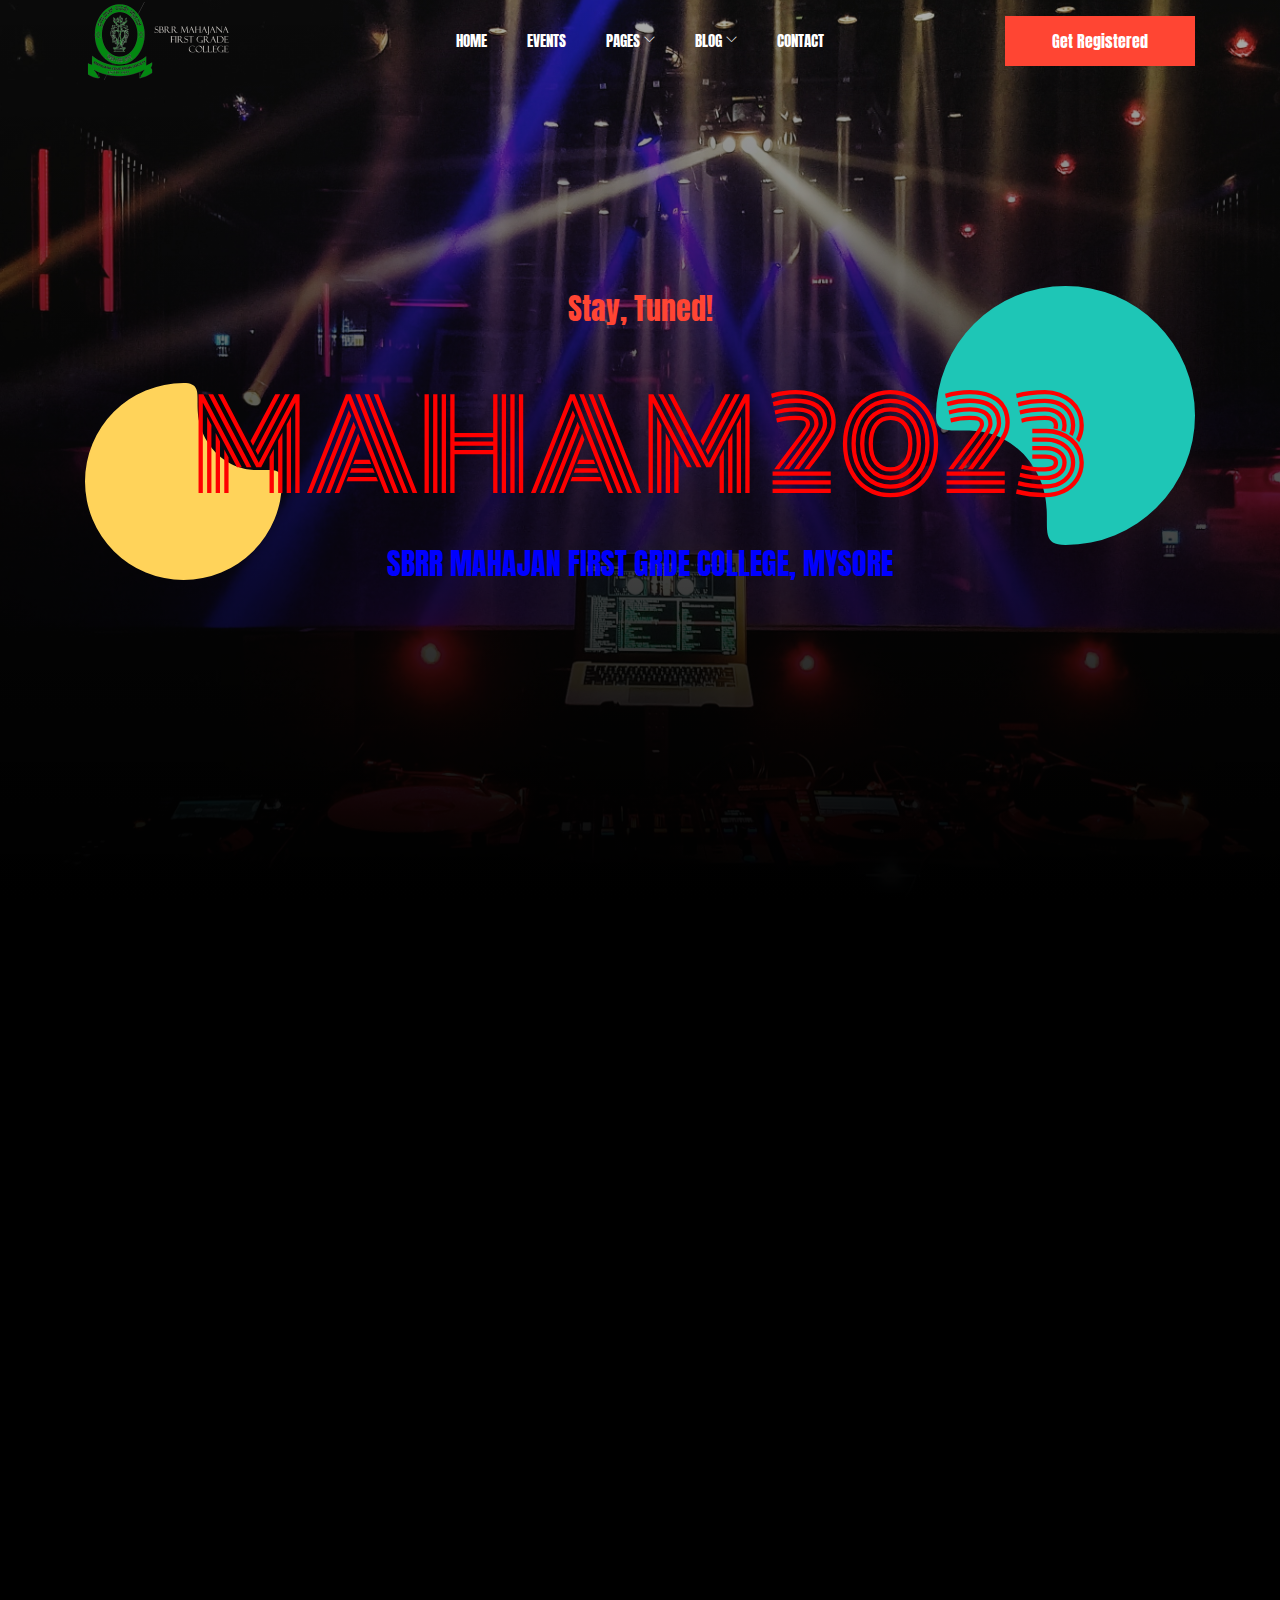
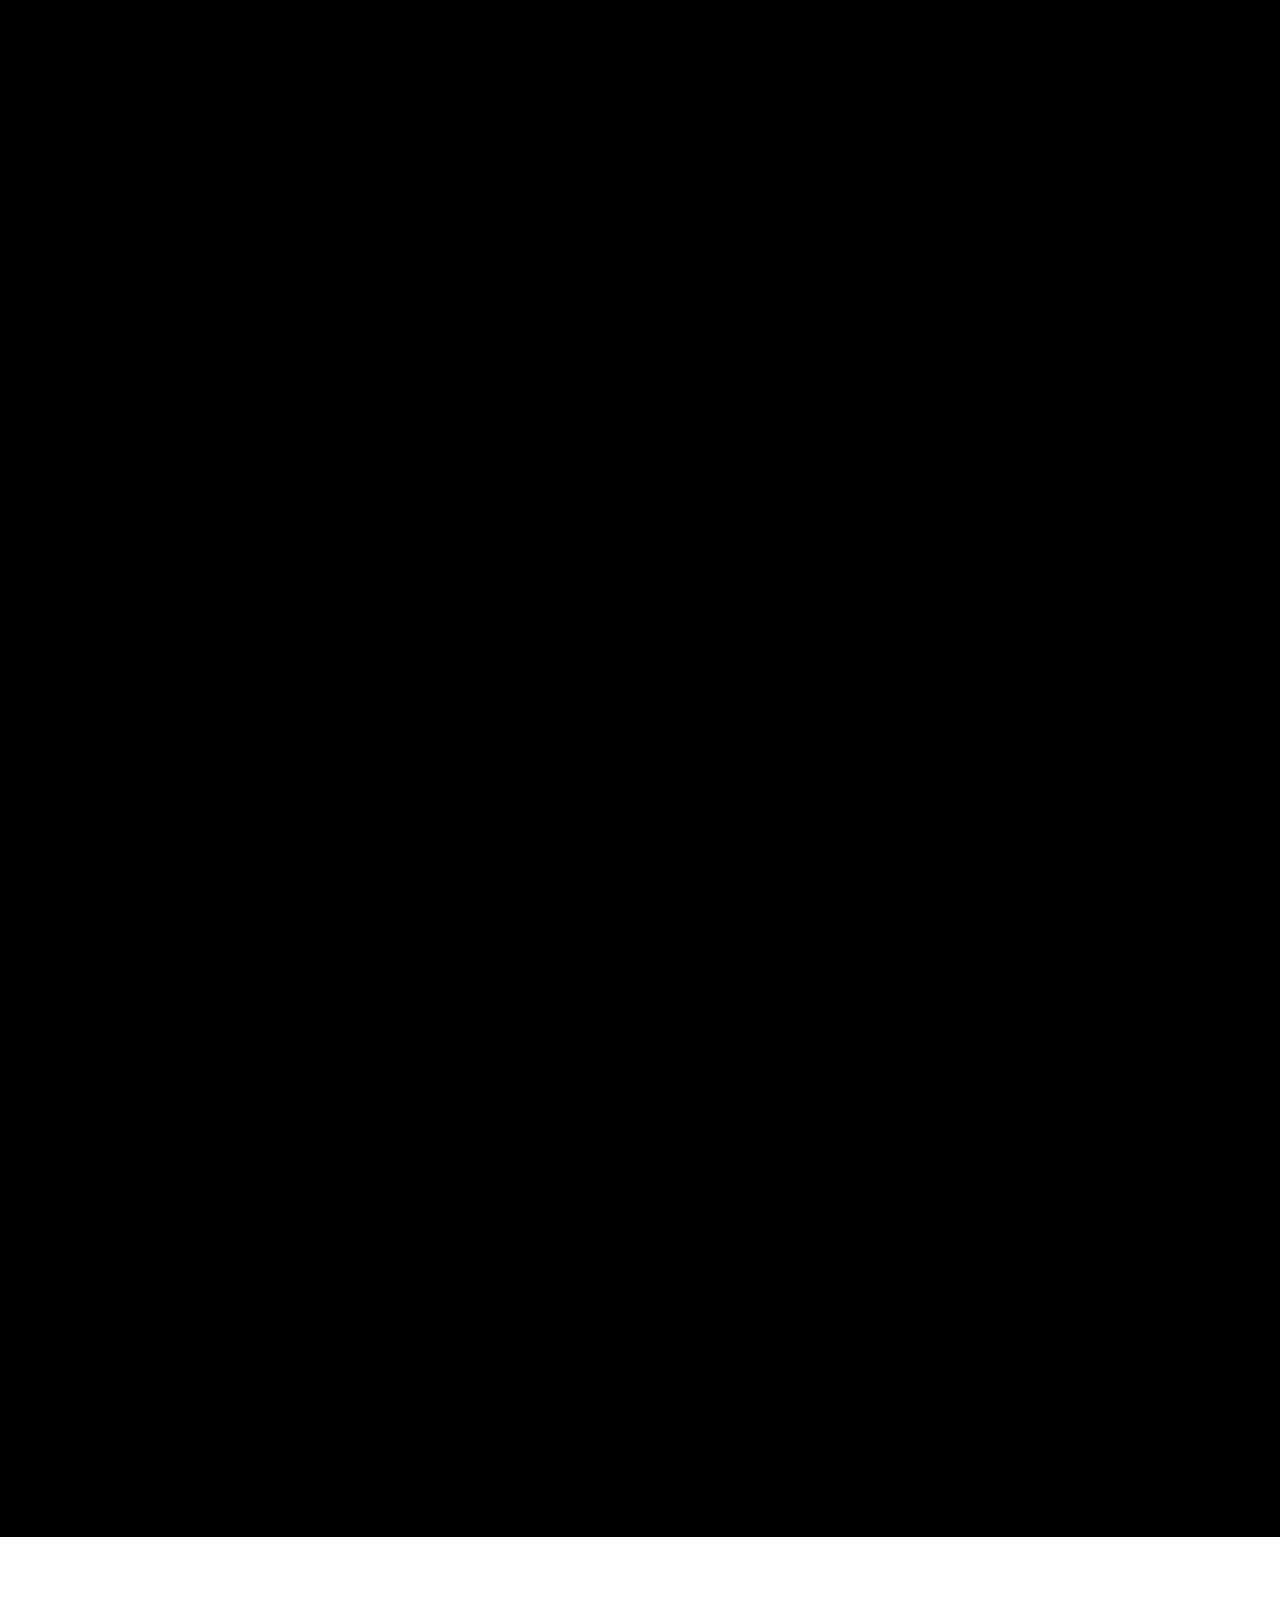
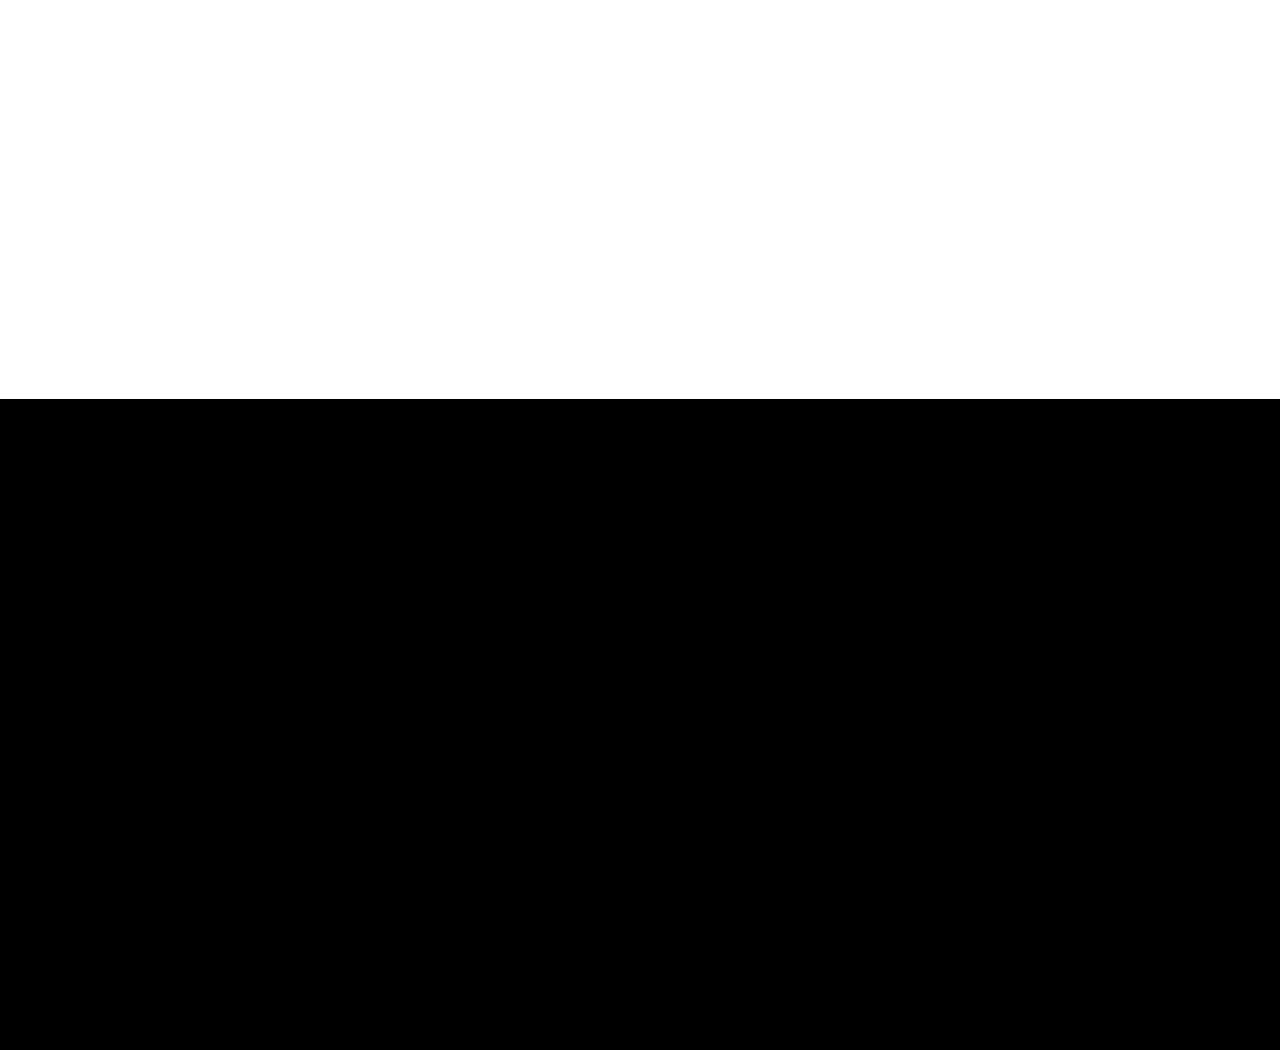
<file: index.html>
<!doctype html>
<html class="no-js" lang="zxx">

<head>
    <meta charset="utf-8">
    <meta http-equiv="x-ua-compatible" content="ie=edge">
    <title>EventCon</title>
    <meta name="description" content="">
    <meta name="viewport" content="width=device-width, initial-scale=1">

    <!-- <link rel="manifest" href="site.webmanifest"> -->
    <link rel="shortcut icon" type="image/x-icon" href="img/favicon.png">
    <!-- Place favicon.ico in the root directory -->

    <!-- CSS here -->
    <link rel="stylesheet" href="css/bootstrap.min.css">
    <link rel="stylesheet" href="css/owl.carousel.min.css">
    <link rel="stylesheet" href="css/magnific-popup.css">
    <link rel="stylesheet" href="css/font-awesome.min.css">
    <link rel="stylesheet" href="css/themify-icons.css">
    <link rel="stylesheet" href="css/gijgo.css">
    <link rel="stylesheet" href="css/nice-select.css">
    <link rel="stylesheet" href="css/animate.css">
    <link rel="stylesheet" href="css/flaticon.css">
    <link rel="stylesheet" href="css/slicknav.css">

    <link rel="stylesheet" href="css/style.css">
    <!-- <link rel="stylesheet" href="css/responsive.css"> -->
</head>

<body>
    <!--[if lte IE 9]>
            <p class="browserupgrade">You are using an <strong>outdated</strong> browser. Please <a href="https://browsehappy.com/">upgrade your browser</a> to improve your experience and security.</p>
        <![endif]-->

    <!-- header-start -->
    <header>
        <div class="header-area ">
            <div id="sticky-header" class="main-header-area">
                <div class="container">
                    <div class="header_bottom_border">
                        <div class="row align-items-center">
                            <div class="col-xl-3 col-lg-3">
                                <div class="logo">
                                    <a href="index.html">
                                        <img src="img/logo.png" alt="">
                                    </a>
                                </div>
                            </div>
                            <div class="col-xl-6 col-lg-6">
                                <div class="main-menu  d-none d-lg-block">
                                    <nav>
                                        <ul id="navigation">
                                            <li><a href="index.html">home</a></li>
                                            <li><a href="events.html">Events</a></li>

                                            <li><a href="#">pages <i class="ti-angle-down"></i></a>
                                                <ul class="submenu">
                                                    <li><a href="about.html">about</a></li>
                                                    <li><a href="Program.html">Program</a></li>
                                                    <li><a href="Venue.html">Venue</a></li>
                                                    <li><a href="elements.html">elements</a></li>
                                                </ul>
                                            </li>
                                            <li><a href="#">blog <i class="ti-angle-down"></i></a>
                                                <ul class="submenu">
                                                    <li><a href="blog.html">blog</a></li>
                                                    <li><a href="single-blog.html">single-blog</a></li>
                                                </ul>
                                            </li>
                                            <li><a href="contact.html">Contact</a></li>
                                        </ul>
                                    </nav>
                                </div>
                            </div>
                            <div class="col-xl-3 col-lg-3 d-none d-lg-block">
                                <div class="buy_tkt">
                                    <div class="book_btn d-none d-lg-block">
                                        <a href="https://forms.gle/n78Cf3BSCMaqx3Us9">Get Registered</a>
                                    </div>
                                </div>
                            </div>
                            <div class="col-12">
                                <div class="mobile_menu d-block d-lg-none"></div>
                            </div>
                        </div>
                    </div>

                </div>
            </div>
        </div>
    </header>
    <!-- header-end -->

    <!-- slider_area_start -->
    <div class="slider_area">
        <div class="single_slider  d-flex align-items-center slider_bg_1 overlay">
            <div class="container">
                <div class="row align-items-center justify-content-center">
                    <div class="col-xl-12">
                        <div class="slider_text text-center">
                            <div class="shape_1 wow fadeInUp" data-wow-duration="1s" data-wow-delay=".2s">
                                <img src="img/shape/shape_1.svg" alt="">
                            </div>
                            <div class="shape_2 wow fadeInDown" data-wow-duration="1s" data-wow-delay=".2s">
                                <img src="img/shape/shape_2.svg" alt="">
                            </div>
                            <span class="wow fadeInLeft" data-wow-duration="1s" data-wow-delay=".3s">Stay, Tuned!</span>
                            <h3 class="wow fadeInLeft" data-wow-duration="1s" data-wow-delay=".4s"
                                style="color: red; visibility: visible; animation-duration: 1s; animation-delay: 0.4s; animation-name: fadeInLeft; --darkreader-inline-color:#ff1a1a;"
                                data-darkreader-inline-color="">MAHAM 2023</h3>
                            <p class="wow fadeInLeft" data-wow-duration="1s" data-wow-delay=".5s"
                                style="color: blue; visibility: visible; animation-duration: 1s; animation-delay: 0.5s; animation-name: fadeInLeft; --darkreader-inline-color:#337dff;"
                                data-darkreader-inline-color="">SBRR MAHAJAN FIRST
                                GRDE COLLEGE, MYSORE</p>
                        </div>
                    </div>
                </div>
            </div>
        </div>
    </div>
    <!-- slider_area_end -->

    <!-- events_area_start  -->
    <div class="performar_area black_bg">
        <div class="container">
            <div class="row">
                <div class="col-lg-12">
                    <div class="section_title mb-80">
                        <h3 class="wow fadeInRight" data-wow-duration="1s" data-wow-delay=".3s">Events</h3>
                    </div>
                </div>
            </div>
            <div class="row justify-content-center">
                <div class="col-lg-8">
                    <div class="row">
                        <div class="col-lg-6 col-md-6">
                            <div class="single_performer wow fadeInUp" data-wow-duration="1s" data-wow-delay=".3s">
                                <div data-tilt class="thumb">
                                    <img src="img/event/event1.png" alt="">
                                </div>
                                <div class="performer_heading">
                                    <h4>Updating Soon</h4>
                                    <span>Stay Tuned</span>
                                </div>
                            </div>
                        </div>

                        <!-- Other event details -->
                        <!-- <div class="col-lg-6 col-md-6">
                            <div class="single_performer wow fadeInUp" data-wow-duration="1s" data-wow-delay=".4s">
                                <div data-tilt class="thumb">
                                    <img src="img/performer/2.png" alt="">
                                </div>
                                <div class="performer_heading">
                                    <h4>Protik Hasan</h4>
                                    <span>Acoustic drum</span>
                                </div>
                            </div>
                        </div>
                        <div class="col-lg-6 col-md-6">
                            <div class="single_performer wow fadeInUp" data-wow-duration="1s" data-wow-delay=".5s">
                                <div data-tilt class="thumb">
                                    <img src="img/performer/3.png" alt="">
                                </div>
                                <div class="performer_heading">
                                    <h4>Salmon Vicky</h4>
                                    <span>Acoustic drum</span>
                                </div>
                            </div>
                        </div>
                        <div class="col-lg-6 col-md-6">
                            <div class="single_performer wow fadeInUp" data-wow-duration="1s" data-wow-delay=".6s">
                                <div data-tilt class="thumb">
                                    <img src="img/performer/4.png" alt="">
                                </div>
                                <div class="performer_heading">
                                    <h4>Filaris Habol</h4>
                                    <span>Acoustic drum</span>
                                </div>
                            </div>
                        </div> -->
                    </div>
                </div>
            </div>
        </div>
    </div>
    <!-- performar_area_end  -->

    <!-- about_area_start  -->
    <div class="about_area black_bg">
        <div class="container">
            <div class="row justify-content-center">
                <div class="col-lg-8">
                    <div class="section_title text-center mb-80">
                        <h3 class="wow fadeInRight" data-wow-duration="1s" data-wow-delay=".3s">About Program</h3>
                        <p class="wow fadeInRight" data-wow-duration="1s" data-wow-delay=".4s">The event is hosted to
                            encourage all the students to showcase there talent and win some excited gifts and cash
                            prizes. </p>
                    </div>
                </div>
            </div>
            <div class="row align-items-center">
                <div class="col-lg-7 col-md-6">
                    <div class="about_thumb">
                        <div class="shap_3  wow fadeInLeft" data-wow-duration="1s" data-wow-delay=".4s">
                            <img src="img/shape/shape_3.svg" alt="">
                        </div>
                        <div class="thumb_inner  wow fadeInUp" data-wow-duration="1s" data-wow-delay=".3s">
                            <img src="img/about/about1.png" alt="">
                        </div>
                    </div>
                </div>
                <div class="col-lg-5 col-md-6">
                    <div class="about_info pl-68">
                        <h4 class=" wow fadeInLeft" data-wow-duration="1s" data-wow-delay=".5s">It’s time to get
                            Registered</h4>
                        <p class=" wow fadeInLeft" data-wow-duration="1s" data-wow-delay=".6s">The event regularly
                            attracts a diverse range of attendees from throughout india, across different professions,
                            and with different levels of experience to showcase there talent.</p>
                        <a href="https://forms.gle/n78Cf3BSCMaqx3Us9" class="boxed-btn3  wow fadeInLeft" data-wow-duration="1s"
                            data-wow-delay=".7s">Register
                        </a>
                    </div>
                </div>
            </div>
        </div>
    </div>
    <!-- about_area_end  -->


    <!-- program_details_area_start  -->
    <!-- <div class="program_details_area detials_bg_1 overlay2">
        <div class="container">
            <div class="row">
                <div class="col-lg-12">
                    <div class="section_title text-center mb-80  wow fadeInRight" data-wow-duration="1s"
                        data-wow-delay=".3s">
                        <h3>Program Details</h3>
                    </div>
                </div>
            </div>
            <div class="row justify-content-center">
                <div class="col-lg-8">
                    <div class="program_detail_wrap">
                        <div class="single_propram">
                            <div class="inner_wrap">
                                <div class="circle_img"></div>
                                <div class="porgram_top">
                                    <span class=" wow fadeInLeft" data-wow-duration="1s"
                                        data-wow-delay=".3s">3.00-4.00pm</span>
                                    <h4 class=" wow fadeInUp" data-wow-duration="1s" data-wow-delay=".4s">12 Feb 2020
                                    </h4>
                                </div>
                                <div class="thumb wow fadeInUp" data-wow-duration="1s" data-wow-delay=".5s">
                                    <img src="img/program_details/1.png" alt="">
                                </div>
                                <h4 class="wow fadeInUp" data-wow-duration="1s" data-wow-delay=".6s">Mr. Zosoldos</h4>
                            </div>
                        </div>
                        <div class="single_propram">
                            <div class="inner_wrap">
                                <div class="circle_img"></div>
                                <div class="porgram_top">
                                    <span class="wow fadeInRight" data-wow-duration="1s"
                                        data-wow-delay=".3s">3.00-4.00pm</span>
                                    <h4 class="wow fadeInRight" data-wow-duration="1s" data-wow-delay=".4s">12 Feb 2020
                                    </h4>
                                </div>
                                <div class="thumb wow fadeInRight" data-wow-duration="1s" data-wow-delay=".5s">
                                    <img src="img/program_details/2.png" alt="">
                                </div>
                                <h4 class="wow fadeInRight" data-wow-duration="1s" data-wow-delay=".6s">Mr. Zosoldos
                                </h4>
                            </div>
                        </div>
                        <div class="single_propram">
                            <div class="inner_wrap">
                                <div class="circle_img"></div>
                                <div class="porgram_top">
                                    <span class=" wow fadeInLeft" data-wow-duration="1s"
                                        data-wow-delay=".3s">3.00-4.00pm</span>
                                    <h4 class=" wow fadeInUp" data-wow-duration="1s" data-wow-delay=".4s">12 Feb 2020
                                    </h4>
                                </div>
                                <div class="thumb  wow fadeInUp" data-wow-duration="1s" data-wow-delay=".5s">
                                    <img src="img/program_details/3.png" alt="">
                                </div>
                                <h4 class=" wow fadeInUp" data-wow-duration="1s" data-wow-delay=".6s">Mr. Zosoldos</h4>
                            </div>
                        </div>
                        <div class="single_propram">
                            <div class="inner_wrap">
                                <div class="circle_img"></div>
                                <div class="porgram_top">
                                    <span class="wow fadeInRight" data-wow-duration="1s"
                                        data-wow-delay=".3s">3.00-4.00pm</span>
                                    <h4 class="wow fadeInRight" data-wow-duration="1s" data-wow-delay=".4s">12 Feb 2020
                                    </h4>
                                </div>
                                <div class="thumb wow fadeInRight" data-wow-duration="1s" data-wow-delay=".5s">
                                    <img src="img/program_details/4.png" alt="">
                                </div>
                                <h4 class="wow fadeInRight" data-wow-duration="1s" data-wow-delay=".6s">Mr. Zosoldos
                                </h4>
                            </div>
                        </div>
                    </div>
                </div>
            </div>
        </div>
    </div> -->

    <!-- map_area_start  -->
    <div class="map_area">

        <iframe
            src="https://www.google.com/maps/embed?pb=!1m18!1m12!1m3!1d3897.921764951616!2d76.62311027424421!3d12.321052628808731!2m3!1f0!2f0!3f0!3m2!1i1024!2i768!4f13.1!3m3!1m2!1s0x3baf7a918e877271%3A0xf104743b2dad1073!2sSBRR%20Mahajana%20First%20Grade%20College%20(Autonomous)!5e0!3m2!1sen!2sin!4v1683571238189!5m2!1sen!2sin"
            width="1080" height="456" style="border:0;" allowfullscreen="" loading="lazy"
            referrerpolicy="no-referrer-when-downgrade"></iframe>
        <!-- <div id="map" style="height: 600px; position: relative; overflow: hidden;"> -->


        <!-- </div>
        <script>
            function initMap() {
                var uluru = {
                    lat: -25.363,
                    lng: 131.044
                };
                var grayStyles = [{
                    featureType: "all",
                    stylers: [{
                        saturation: -90
                    },
                    {
                        lightness: 50
                    }
                    ]
                },
                {
                    elementType: 'labels.text.fill',
                    stylers: [{
                        color: '#ccdee9'
                    }]
                }
                ];
                var map = new google.maps.Map(document.getElementById('map'), {
                    center: {
                        lat: -31.197,
                        lng: 150.744
                    },
                    zoom: 9,
                    styles: grayStyles,
                    scrollwheel: false
                });
            }
        </script>
        <script
            src="https://maps.googleapis.com/maps/api/js?key=AIzaSyDpfS1oRGreGSBU5HHjMmQ3o5NLw7VdJ6I&amp;callback=initMap">
            </script> -->
        <div class="location_information black_bg wow fadeInUp" data-wow-duration="1s" data-wow-delay=".3s">
            <h3>Maham 2023</h3>
            <div class="info_wrap">
                <div class="single_info">
                    <span>Venue:</span>
                    <p>SBRR Mahajana First Grade College, Jayalakshmipuram, Mysuru, Karnataka 570012</p>
                </div>
                <div class="single_info">
                    <span>Phone:</span>
                    <p>+91</p>
                </div>
                <div class="single_info">
                    <span>Email:</span>
                    <p>maham2k23@gmail.com</p>
                </div>
            </div>
        </div>
    </div>
    <!-- map_area_end  -->

    <!-- brand_area_start  -->
    <!-- <div class="brand_area black_bg">
        <div class="container">
            <div class="row">
                <div class="col-lg-12">
                    <div class="section_title text-center mb-80">
                        <h4 class="wow fadeInRight" data-wow-duration="1s" data-wow-delay=".3s">Sponsor Logos</h4>
                    </div>
                </div>
            </div>
            <div class="row">
                <div class="col-lg-12">
                    <div class="brand_wrap">
                        <div class="brand_active owl-carousel">
                            <div class="single_brand text-center">
                                <img src="img/brand/1.png" alt="">
                            </div>
                            <div class="single_brand text-center">
                                <img src="img/brand/2.png" alt="">
                            </div>
                            <div class="single_brand text-center">
                                <img src="img/brand/3.png" alt="">
                            </div>
                            <div class="single_brand text-center">
                                <img src="img/brand/4.png" alt="">
                            </div>
                            <div class="single_brand text-center">
                                <img src="img/brand/5.png" alt="">
                            </div>
                            <div class="single_brand text-center">
                                <img src="img/brand/1.png" alt="">
                            </div>
                            <div class="single_brand text-center">
                                <img src="img/brand/2.png" alt="">
                            </div>
                        </div>
                    </div>
                </div>
            </div>
        </div>
    </div> -->
    <!-- brand_area_end  -->
    <!-- footer_start  -->
    <footer class="footer">
        <div class="footer_top">
            <div class="container">
                <div class="row justify-content-center">
                    <div class="col-lg-6 col-md-8">
                        <div class="footer_widget">
                            <div class="address_details text-center">
                                <h4 class="wow fadeInUp" data-wow-duration="1s" data-wow-delay=".3s">MAHAM 2023</h4>
                                <h3 class="wow fadeInUp" data-wow-duration="1s" data-wow-delay=".4s">SBRR MAHAJANA FIRST GRADE COLLEGE, MYSURU</h3>
                                <p class="wow fadeInUp" data-wow-duration="1s" data-wow-delay=".5s">The event regularly
                                    attracts a diverse range of attendees from around the nation.</p>
                                <a href="https://forms.gle/n78Cf3BSCMaqx3Us9" class="boxed-btn3 wow fadeInUp" data-wow-duration="1s"
                                    data-wow-delay=".6s">Register</a>
                            </div>
                        </div>
                    </div>
                </div>
            </div>
        </div>
        <div class="copy-right_text">
            <div class="container">
                <div class="row">
                    <div class="col-xl-12">
                        <p class="copy_right text-center wow fadeInDown" data-wow-duration="1s" data-wow-delay=".5s">
                            <!-- Link back to Colorlib can't be removed. Template is licensed under CC BY 3.0. -->
                            Copyright &copy;
                            <script>document.write(new Date().getFullYear());</script> All rights reserved | This
                            template is made with <i class="fa fa-heart-o" aria-hidden="true"></i> by <a
                                href="#" target="_blank">Mahajanites</a>
                        </p>
                    </div>
                </div>
            </div>
        </div>
    </footer>
    <!-- footer_end  -->

    <!-- JS here -->
    <script src="js/vendor/modernizr-3.5.0.min.js"></script>
    <script src="js/vendor/jquery-1.12.4.min.js"></script>
    <script src="js/popper.min.js"></script>
    <script src="js/bootstrap.min.js"></script>
    <script src="js/owl.carousel.min.js"></script>
    <script src="js/isotope.pkgd.min.js"></script>
    <script src="js/ajax-form.js"></script>
    <script src="js/waypoints.min.js"></script>
    <script src="js/jquery.counterup.min.js"></script>
    <script src="js/imagesloaded.pkgd.min.js"></script>
    <script src="js/scrollIt.js"></script>
    <script src="js/jquery.scrollUp.min.js"></script>
    <script src="js/wow.min.js"></script>
    <script src="js/gijgo.min.js"></script>
    <script src="js/nice-select.min.js"></script>
    <script src="js/jquery.slicknav.min.js"></script>
    <script src="js/jquery.magnific-popup.min.js"></script>
    <script src="js/tilt.jquery.js"></script>
    <script src="js/plugins.js"></script>



    <!--contact js-->
    <script src="js/contact.js"></script>
    <script src="js/jquery.ajaxchimp.min.js"></script>
    <script src="js/jquery.form.js"></script>
    <script src="js/jquery.validate.min.js"></script>
    <script src="js/mail-script.js"></script>


    <script src="js/main.js"></script>
</body>

</html>
</file>
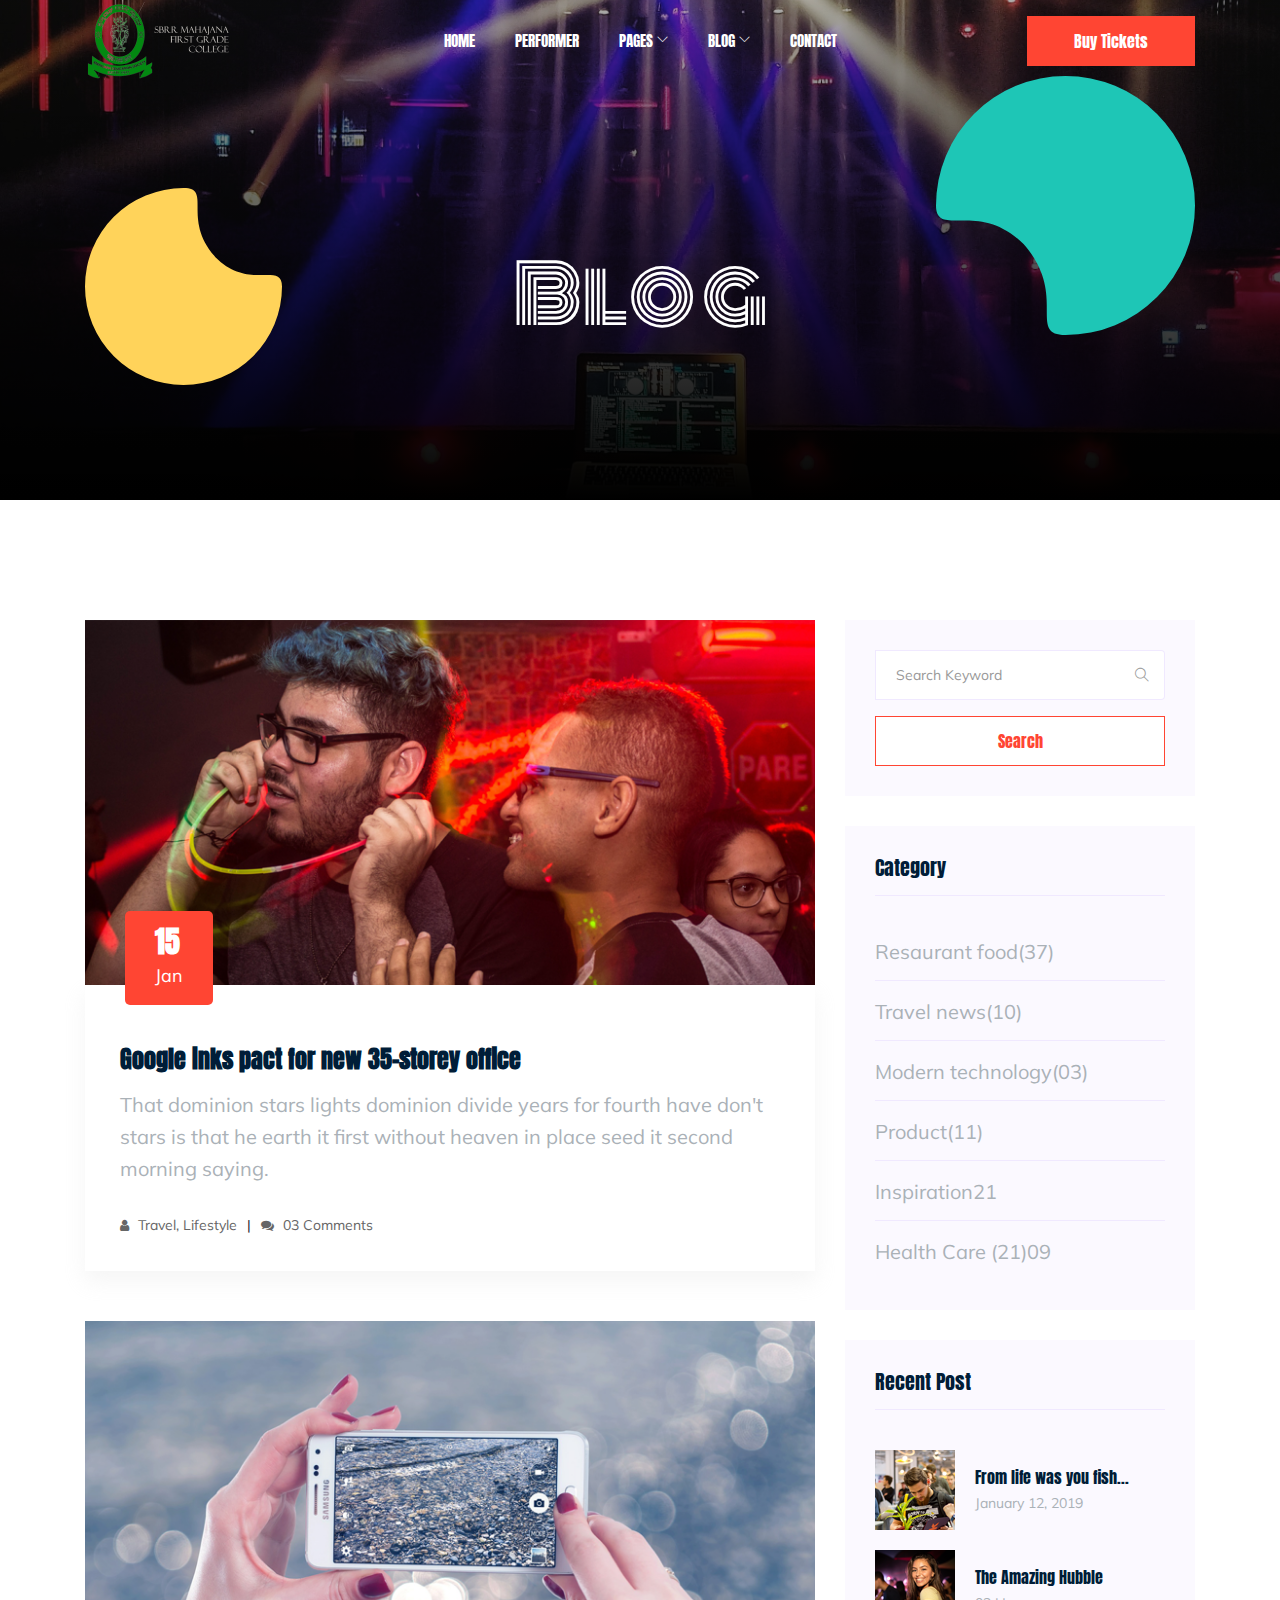
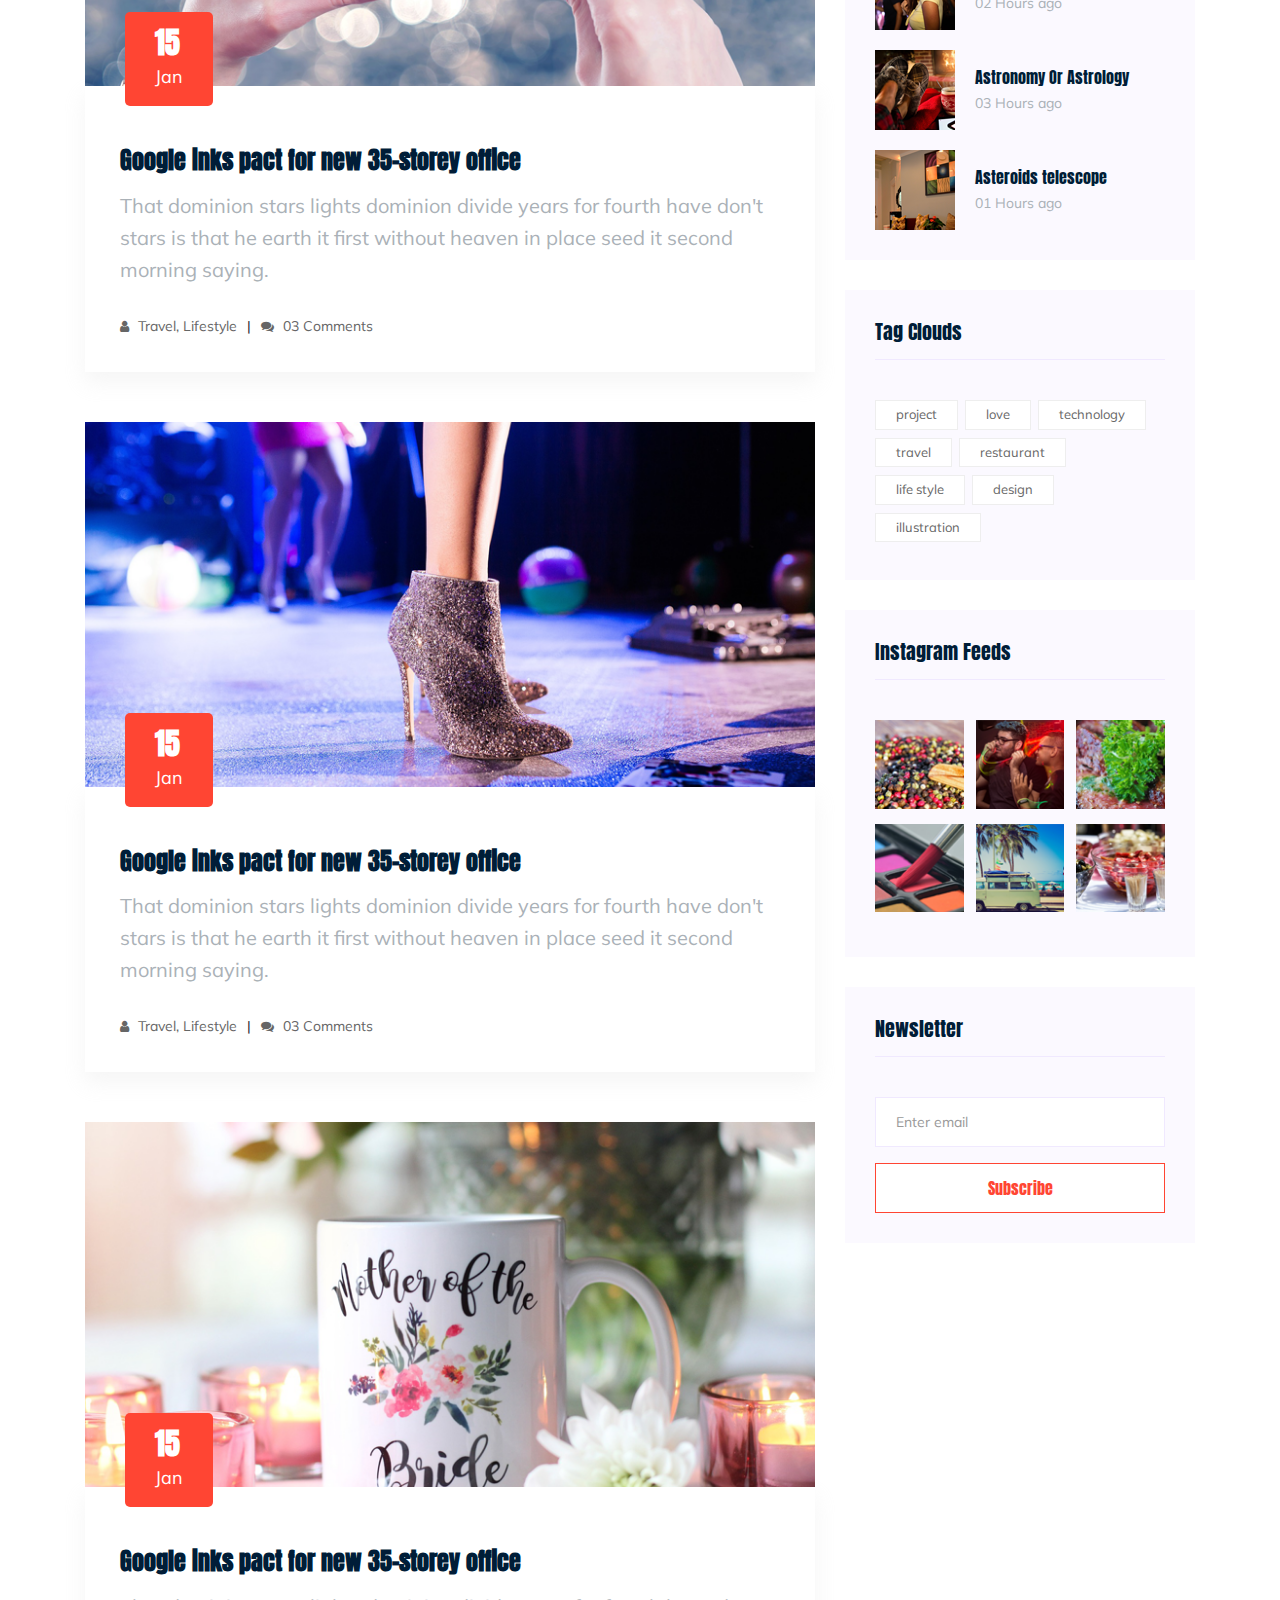
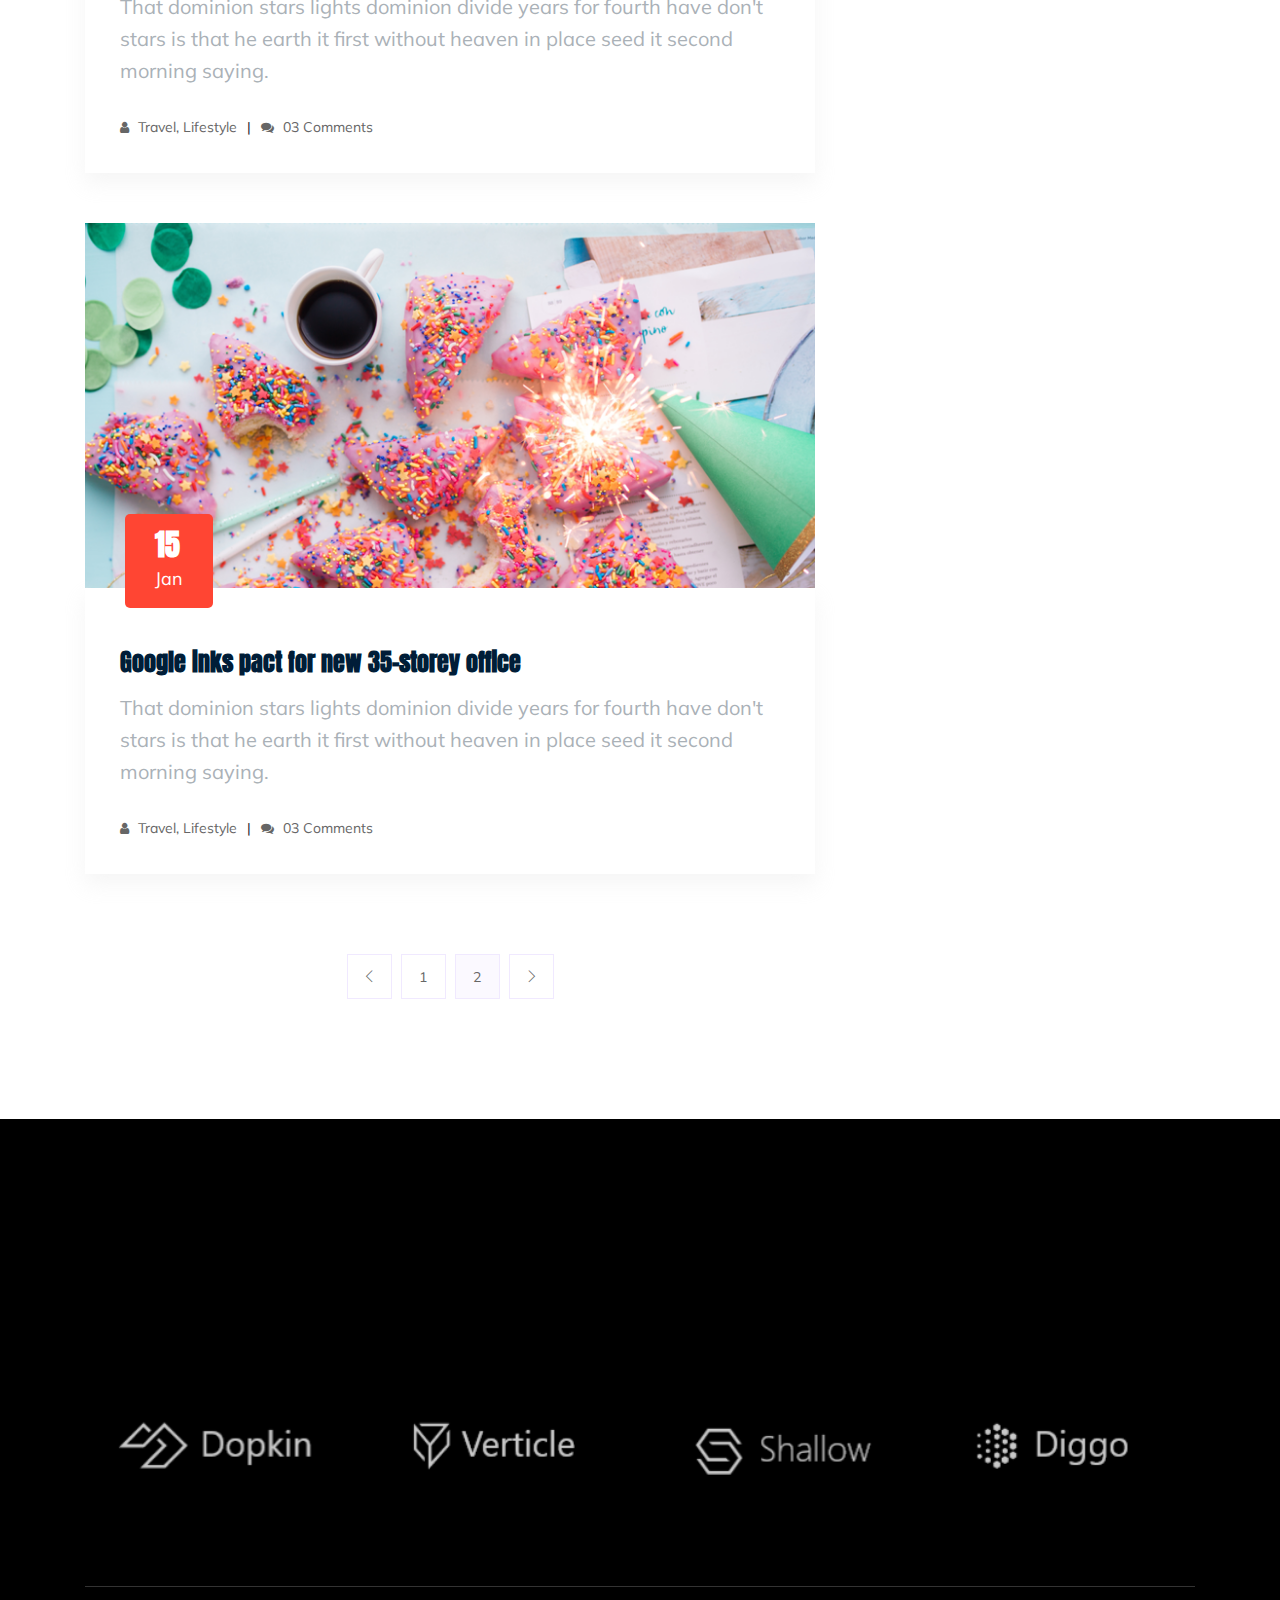
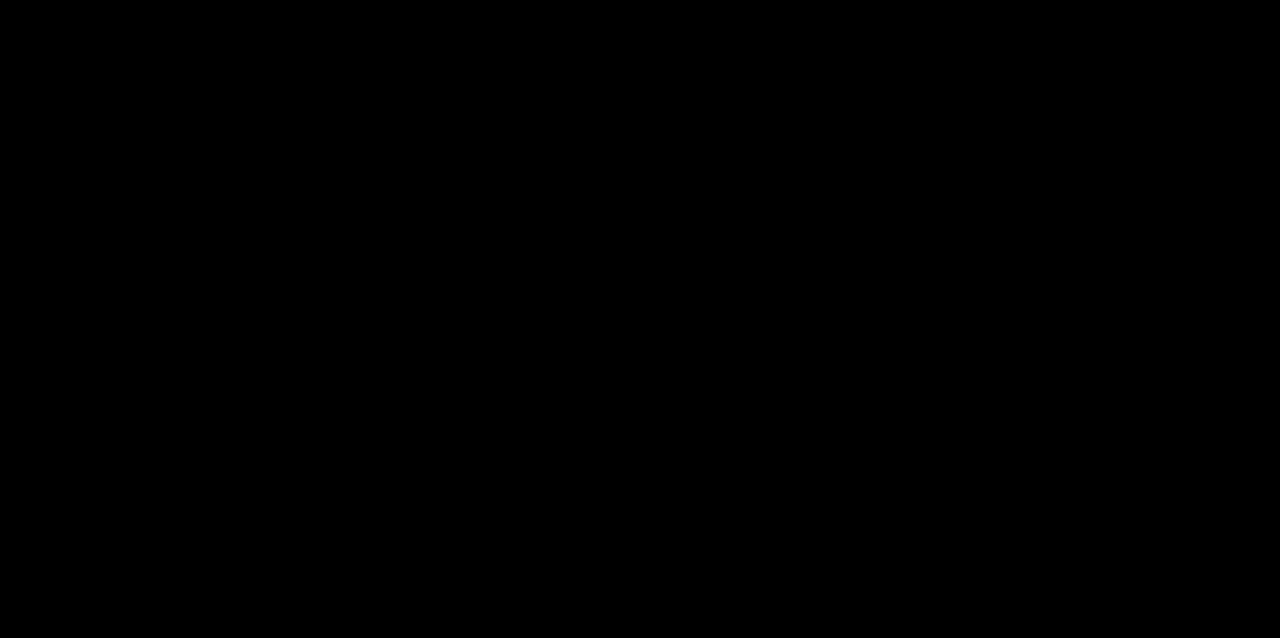
<file: blog.html>
<!doctype html>
<html class="no-js" lang="zxx">

<head>
    <meta charset="utf-8">
    <meta http-equiv="x-ua-compatible" content="ie=edge">
    <title>EventCon</title>
    <meta name="description" content="">
    <meta name="viewport" content="width=device-width, initial-scale=1">

    <!-- <link rel="manifest" href="site.webmanifest"> -->
    <link rel="shortcut icon" type="image/x-icon" href="img/favicon.png">
    <!-- Place favicon.ico in the root directory -->

    <!-- CSS here -->
    <link rel="stylesheet" href="css/bootstrap.min.css">
    <link rel="stylesheet" href="css/owl.carousel.min.css">
    <link rel="stylesheet" href="css/magnific-popup.css">
    <link rel="stylesheet" href="css/font-awesome.min.css">
    <link rel="stylesheet" href="css/themify-icons.css">
    <link rel="stylesheet" href="css/nice-select.css">
    <link rel="stylesheet" href="css/flaticon.css">
    <link rel="stylesheet" href="css/gijgo.css">
    <link rel="stylesheet" href="css/animate.css">
    <link rel="stylesheet" href="css/slicknav.css">
    <link rel="stylesheet" href="css/style.css">
    <!-- <link rel="stylesheet" href="css/responsive.css"> -->
</head>

<body>
    <!--[if lte IE 9]>
            <p class="browserupgrade">You are using an <strong>outdated</strong> browser. Please <a href="https://browsehappy.com/">upgrade your browser</a> to improve your experience and security.</p>
        <![endif]-->

    <!-- header-start -->
    <header>
        <div class="header-area ">
            <div id="sticky-header" class="main-header-area">
                <div class="container">
                    <div class="header_bottom_border">
                        <div class="row align-items-center">
                            <div class="col-xl-3 col-lg-3">
                                <div class="logo">
                                    <a href="index.html">
                                        <img src="img/logo.png" alt="">
                                    </a>
                                </div>
                            </div>
                            <div class="col-xl-6 col-lg-6">
                                <div class="main-menu  d-none d-lg-block">
                                    <nav>
                                        <ul id="navigation">
                                            <li><a href="index.html">home</a></li>
                                            <li><a href="performer.html">Performer</a></li>
                                            
                                            <li><a href="#">pages <i class="ti-angle-down"></i></a>
                                                <ul class="submenu">
                                                    <li><a href="about.html">about</a></li>
                                                    <li><a href="Program.html">Program</a></li>
                                                    <li><a href="Venue.html">Venue</a></li>
                                                    <li><a href="elements.html">elements</a></li>
                                                </ul>
                                            </li>
                                            <li><a href="#">blog <i class="ti-angle-down"></i></a>
                                                <ul class="submenu">
                                                    <li><a href="blog.html">blog</a></li>
                                                    <li><a href="single-blog.html">single-blog</a></li>
                                                </ul>
                                            </li>
                                            <li><a href="contact.html">Contact</a></li>
                                        </ul>
                                    </nav>
                                </div>
                            </div>
                            <div class="col-xl-3 col-lg-3 d-none d-lg-block">
                                <div class="buy_tkt">
                                    <div class="book_btn d-none d-lg-block">
                                        <a href="#">Buy Tickets</a>
                                    </div>
                                </div>
                            </div>
                            <div class="col-12">
                                <div class="mobile_menu d-block d-lg-none"></div>
                            </div>
                        </div>
                    </div>

                </div>
            </div>
        </div>
    </header>
    <!-- header-end -->
    
     <!-- bradcam_area -->
     <div class="bradcam_area">
        <div class="single_bradcam  d-flex align-items-center bradcam_bg_1 overlay">
              <div class="container">
                    <div class="row align-items-center justify-content-center">
                       <div class="col-xl-12">
                          <div class="bradcam_text text-center">
                            <div class="shape_1 wow fadeInUp" data-wow-duration="1s" data-wow-delay=".2s">
                                <img src="img/shape/shape_1.svg" alt="">
                            </div>
                            <div class="shape_2 wow fadeInDown" data-wow-duration="1s" data-wow-delay=".3s">
                                <img src="img/shape/shape_2.svg" alt="">
                            </div>
                                <h3 class="wow fadeInRight" data-wow-duration="1s" data-wow-delay=".3s">Blog</h3>
                          </div>
                       </div>
                    </div>
              </div>
           </div>
     </div>
    <!-- bradcam_area end -->


    <!--================Blog Area =================-->
    <section class="blog_area section-padding">
        <div class="container">
            <div class="row">
                <div class="col-lg-8 mb-5 mb-lg-0">
                    <div class="blog_left_sidebar">
                        <article class="blog_item">
                            <div class="blog_item_img">
                                <img class="card-img rounded-0" src="img/blog/single_blog_1.png" alt="">
                                <a href="#" class="blog_item_date">
                                    <h3>15</h3>
                                    <p>Jan</p>
                                </a>
                            </div>

                            <div class="blog_details">
                                <a class="d-inline-block" href="single-blog.html">
                                    <h2>Google inks pact for new 35-storey office</h2>
                                </a>
                                <p>That dominion stars lights dominion divide years for fourth have don't stars is that
                                    he earth it first without heaven in place seed it second morning saying.</p>
                                <ul class="blog-info-link">
                                    <li><a href="#"><i class="fa fa-user"></i> Travel, Lifestyle</a></li>
                                    <li><a href="#"><i class="fa fa-comments"></i> 03 Comments</a></li>
                                </ul>
                            </div>
                        </article>

                        <article class="blog_item">
                            <div class="blog_item_img">
                                <img class="card-img rounded-0" src="img/blog/single_blog_2.png" alt="">
                                <a href="#" class="blog_item_date">
                                    <h3>15</h3>
                                    <p>Jan</p>
                                </a>
                            </div>

                            <div class="blog_details">
                                <a class="d-inline-block" href="single-blog.html">
                                    <h2>Google inks pact for new 35-storey office</h2>
                                </a>
                                <p>That dominion stars lights dominion divide years for fourth have don't stars is that
                                    he earth it first without heaven in place seed it second morning saying.</p>
                                <ul class="blog-info-link">
                                    <li><a href="#"><i class="fa fa-user"></i> Travel, Lifestyle</a></li>
                                    <li><a href="#"><i class="fa fa-comments"></i> 03 Comments</a></li>
                                </ul>
                            </div>
                        </article>

                        <article class="blog_item">
                            <div class="blog_item_img">
                                <img class="card-img rounded-0" src="img/blog/single_blog_3.png" alt="">
                                <a href="#" class="blog_item_date">
                                    <h3>15</h3>
                                    <p>Jan</p>
                                </a>
                            </div>

                            <div class="blog_details">
                                <a class="d-inline-block" href="single-blog.html">
                                    <h2>Google inks pact for new 35-storey office</h2>
                                </a>
                                <p>That dominion stars lights dominion divide years for fourth have don't stars is that
                                    he earth it first without heaven in place seed it second morning saying.</p>
                                <ul class="blog-info-link">
                                    <li><a href="#"><i class="fa fa-user"></i> Travel, Lifestyle</a></li>
                                    <li><a href="#"><i class="fa fa-comments"></i> 03 Comments</a></li>
                                </ul>
                            </div>
                        </article>

                        <article class="blog_item">
                            <div class="blog_item_img">
                                <img class="card-img rounded-0" src="img/blog/single_blog_4.png" alt="">
                                <a href="#" class="blog_item_date">
                                    <h3>15</h3>
                                    <p>Jan</p>
                                </a>
                            </div>

                            <div class="blog_details">
                                <a class="d-inline-block" href="single-blog.html">
                                    <h2>Google inks pact for new 35-storey office</h2>
                                </a>
                                <p>That dominion stars lights dominion divide years for fourth have don't stars is that
                                    he earth it first without heaven in place seed it second morning saying.</p>
                                <ul class="blog-info-link">
                                    <li><a href="#"><i class="fa fa-user"></i> Travel, Lifestyle</a></li>
                                    <li><a href="#"><i class="fa fa-comments"></i> 03 Comments</a></li>
                                </ul>
                            </div>
                        </article>

                        <article class="blog_item">
                            <div class="blog_item_img">
                                <img class="card-img rounded-0" src="img/blog/single_blog_5.png" alt="">
                                <a href="#" class="blog_item_date">
                                    <h3>15</h3>
                                    <p>Jan</p>
                                </a>
                            </div>

                            <div class="blog_details">
                                <a class="d-inline-block" href="single-blog.html">
                                    <h2>Google inks pact for new 35-storey office</h2>
                                </a>
                                <p>That dominion stars lights dominion divide years for fourth have don't stars is that
                                    he earth it first without heaven in place seed it second morning saying.</p>
                                <ul class="blog-info-link">
                                    <li><a href="#"><i class="fa fa-user"></i> Travel, Lifestyle</a></li>
                                    <li><a href="#"><i class="fa fa-comments"></i> 03 Comments</a></li>
                                </ul>
                            </div>
                        </article>

                        <nav class="blog-pagination justify-content-center d-flex">
                            <ul class="pagination">
                                <li class="page-item">
                                    <a href="#" class="page-link" aria-label="Previous">
                                        <i class="ti-angle-left"></i>
                                    </a>
                                </li>
                                <li class="page-item">
                                    <a href="#" class="page-link">1</a>
                                </li>
                                <li class="page-item active">
                                    <a href="#" class="page-link">2</a>
                                </li>
                                <li class="page-item">
                                    <a href="#" class="page-link" aria-label="Next">
                                        <i class="ti-angle-right"></i>
                                    </a>
                                </li>
                            </ul>
                        </nav>
                    </div>
                </div>
                <div class="col-lg-4">
                    <div class="blog_right_sidebar">
                        <aside class="single_sidebar_widget search_widget">
                            <form action="#">
                                <div class="form-group">
                                    <div class="input-group mb-3">
                                        <input type="text" class="form-control" placeholder='Search Keyword'
                                            onfocus="this.placeholder = ''"
                                            onblur="this.placeholder = 'Search Keyword'">
                                        <div class="input-group-append">
                                            <button class="btn" type="button"><i class="ti-search"></i></button>
                                        </div>
                                    </div>
                                </div>
                                <button class="button rounded-0 primary-bg text-white w-100 btn_1 boxed-btn"
                                    type="submit">Search</button>
                            </form>
                        </aside>

                        <aside class="single_sidebar_widget post_category_widget">
                            <h4 class="widget_title">Category</h4>
                            <ul class="list cat-list">
                                <li>
                                    <a href="#" class="d-flex">
                                        <p>Resaurant food</p>
                                        <p>(37)</p>
                                    </a>
                                </li>
                                <li>
                                    <a href="#" class="d-flex">
                                        <p>Travel news</p>
                                        <p>(10)</p>
                                    </a>
                                </li>
                                <li>
                                    <a href="#" class="d-flex">
                                        <p>Modern technology</p>
                                        <p>(03)</p>
                                    </a>
                                </li>
                                <li>
                                    <a href="#" class="d-flex">
                                        <p>Product</p>
                                        <p>(11)</p>
                                    </a>
                                </li>
                                <li>
                                    <a href="#" class="d-flex">
                                        <p>Inspiration</p>
                                        <p>21</p>
                                    </a>
                                </li>
                                <li>
                                    <a href="#" class="d-flex">
                                        <p>Health Care (21)</p>
                                        <p>09</p>
                                    </a>
                                </li>
                            </ul>
                        </aside>

                        <aside class="single_sidebar_widget popular_post_widget">
                            <h3 class="widget_title">Recent Post</h3>
                            <div class="media post_item">
                                <img src="img/post/post_1.png" alt="post">
                                <div class="media-body">
                                    <a href="single-blog.html">
                                        <h3>From life was you fish...</h3>
                                    </a>
                                    <p>January 12, 2019</p>
                                </div>
                            </div>
                            <div class="media post_item">
                                <img src="img/post/post_2.png" alt="post">
                                <div class="media-body">
                                    <a href="single-blog.html">
                                        <h3>The Amazing Hubble</h3>
                                    </a>
                                    <p>02 Hours ago</p>
                                </div>
                            </div>
                            <div class="media post_item">
                                <img src="img/post/post_3.png" alt="post">
                                <div class="media-body">
                                    <a href="single-blog.html">
                                        <h3>Astronomy Or Astrology</h3>
                                    </a>
                                    <p>03 Hours ago</p>
                                </div>
                            </div>
                            <div class="media post_item">
                                <img src="img/post/post_4.png" alt="post">
                                <div class="media-body">
                                    <a href="single-blog.html">
                                        <h3>Asteroids telescope</h3>
                                    </a>
                                    <p>01 Hours ago</p>
                                </div>
                            </div>
                        </aside>
                        <aside class="single_sidebar_widget tag_cloud_widget">
                            <h4 class="widget_title">Tag Clouds</h4>
                            <ul class="list">
                                <li>
                                    <a href="#">project</a>
                                </li>
                                <li>
                                    <a href="#">love</a>
                                </li>
                                <li>
                                    <a href="#">technology</a>
                                </li>
                                <li>
                                    <a href="#">travel</a>
                                </li>
                                <li>
                                    <a href="#">restaurant</a>
                                </li>
                                <li>
                                    <a href="#">life style</a>
                                </li>
                                <li>
                                    <a href="#">design</a>
                                </li>
                                <li>
                                    <a href="#">illustration</a>
                                </li>
                            </ul>
                        </aside>


                        <aside class="single_sidebar_widget instagram_feeds">
                            <h4 class="widget_title">Instagram Feeds</h4>
                            <ul class="instagram_row flex-wrap">
                                <li>
                                    <a href="#">
                                        <img class="img-fluid" src="img/post/post_5.png" alt="">
                                    </a>
                                </li>
                                <li>
                                    <a href="#">
                                        <img class="img-fluid" src="img/post/post_6.png" alt="">
                                    </a>
                                </li>
                                <li>
                                    <a href="#">
                                        <img class="img-fluid" src="img/post/post_7.png" alt="">
                                    </a>
                                </li>
                                <li>
                                    <a href="#">
                                        <img class="img-fluid" src="img/post/post_8.png" alt="">
                                    </a>
                                </li>
                                <li>
                                    <a href="#">
                                        <img class="img-fluid" src="img/post/post_9.png" alt="">
                                    </a>
                                </li>
                                <li>
                                    <a href="#">
                                        <img class="img-fluid" src="img/post/post_10.png" alt="">
                                    </a>
                                </li>
                            </ul>
                        </aside>


                        <aside class="single_sidebar_widget newsletter_widget">
                            <h4 class="widget_title">Newsletter</h4>

                            <form action="#">
                                <div class="form-group">
                                    <input type="email" class="form-control" onfocus="this.placeholder = ''"
                                        onblur="this.placeholder = 'Enter email'" placeholder='Enter email' required>
                                </div>
                                <button class="button rounded-0 primary-bg text-white w-100 btn_1 boxed-btn"
                                    type="submit">Subscribe</button>
                            </form>
                        </aside>
                    </div>
                </div>
            </div>
        </div>
    </section>
    <!--================Blog Area =================-->

    <!-- brand_area_start  -->
    <div class="brand_area black_bg">
        <div class="container">
            <div class="row">
                <div class="col-lg-12">
                    <div class="section_title text-center mb-80">
                        <h4 class="wow fadeInRight" data-wow-duration="1s" data-wow-delay=".3s">Sponsor Logos</h4>
                    </div>
                </div>
            </div>
            <div class="row">
                <div class="col-lg-12">
                    <div class="brand_wrap">
                        <div class="brand_active owl-carousel">
                            <div class="single_brand text-center">
                                <img src="img/brand/1.png" alt="">
                            </div>
                            <div class="single_brand text-center">
                                <img src="img/brand/2.png" alt="">
                            </div>
                            <div class="single_brand text-center">
                                <img src="img/brand/3.png" alt="">
                            </div>
                            <div class="single_brand text-center">
                                <img src="img/brand/4.png" alt="">
                            </div>
                            <div class="single_brand text-center">
                                <img src="img/brand/5.png" alt="">
                            </div>
                            <div class="single_brand text-center">
                                <img src="img/brand/1.png" alt="">
                            </div>
                            <div class="single_brand text-center">
                                <img src="img/brand/2.png" alt="">
                            </div>
                        </div>
                    </div>
                </div>
            </div>
        </div>
    </div>
    <!-- brand_area_end  -->
    <!-- footer_start  -->
    <footer class="footer">
        <div class="footer_top">
            <div class="container">
                <div class="row justify-content-center">
                    <div class="col-lg-6 col-md-8">
                        <div class="footer_widget">
                            <div class="address_details text-center">
                                <h4 class="wow fadeInUp" data-wow-duration="1s" data-wow-delay=".3s">12 Feb, 2020</h4>
                                <h3 class="wow fadeInUp" data-wow-duration="1s" data-wow-delay=".4s">Green Avenue, New York</h3>
                                <p class="wow fadeInUp" data-wow-duration="1s" data-wow-delay=".5s">The event regularly attracts a diverse range of attendees from around the world.</p>
                                <a href="#" class="boxed-btn3 wow fadeInUp" data-wow-duration="1s" data-wow-delay=".6s">Buy Tickets</a>
                            </div>
                        </div>
                    </div>
                </div>
            </div>
        </div>
        <div class="copy-right_text">
            <div class="container">
                <div class="row">
                    <div class="col-xl-12">
                        <p class="copy_right text-center wow fadeInDown" data-wow-duration="1s" data-wow-delay=".5s">
                            <!-- Link back to Colorlib can't be removed. Template is licensed under CC BY 3.0. -->
Copyright &copy;<script>document.write(new Date().getFullYear());</script> All rights reserved | This template is made with <i class="fa fa-heart-o" aria-hidden="true"></i> by <a href="https://colorlib.com" target="_blank">Colorlib</a>
<!-- Link back to Colorlib can't be removed. Template is licensed under CC BY 3.0. -->
                        </p>
                    </div>
                </div>
            </div>
        </div>
    </footer>
    <!-- footer_end  -->


    <!-- JS here -->
    <script src="js/vendor/modernizr-3.5.0.min.js"></script>
    <script src="js/vendor/jquery-1.12.4.min.js"></script>
    <script src="js/popper.min.js"></script>
    <script src="js/bootstrap.min.js"></script>
    <script src="js/owl.carousel.min.js"></script>
    <script src="js/isotope.pkgd.min.js"></script>
    <script src="js/ajax-form.js"></script>
    <script src="js/waypoints.min.js"></script>
    <script src="js/jquery.counterup.min.js"></script>
    <script src="js/imagesloaded.pkgd.min.js"></script>
    <script src="js/scrollIt.js"></script>
    <script src="js/jquery.scrollUp.min.js"></script>
    <script src="js/wow.min.js"></script>
    <script src="js/nice-select.min.js"></script>
    <script src="js/jquery.slicknav.min.js"></script>
    <script src="js/jquery.magnific-popup.min.js"></script>
    <script src="js/plugins.js"></script>
    <script src="js/gijgo.min.js"></script>

    <!--contact js-->
    <script src="js/contact.js"></script>
    <script src="js/jquery.ajaxchimp.min.js"></script>
    <script src="js/jquery.form.js"></script>
    <script src="js/jquery.validate.min.js"></script>
    <script src="js/mail-script.js"></script>

    <script src="js/main.js"></script>
   
</body>
</html>
</file>
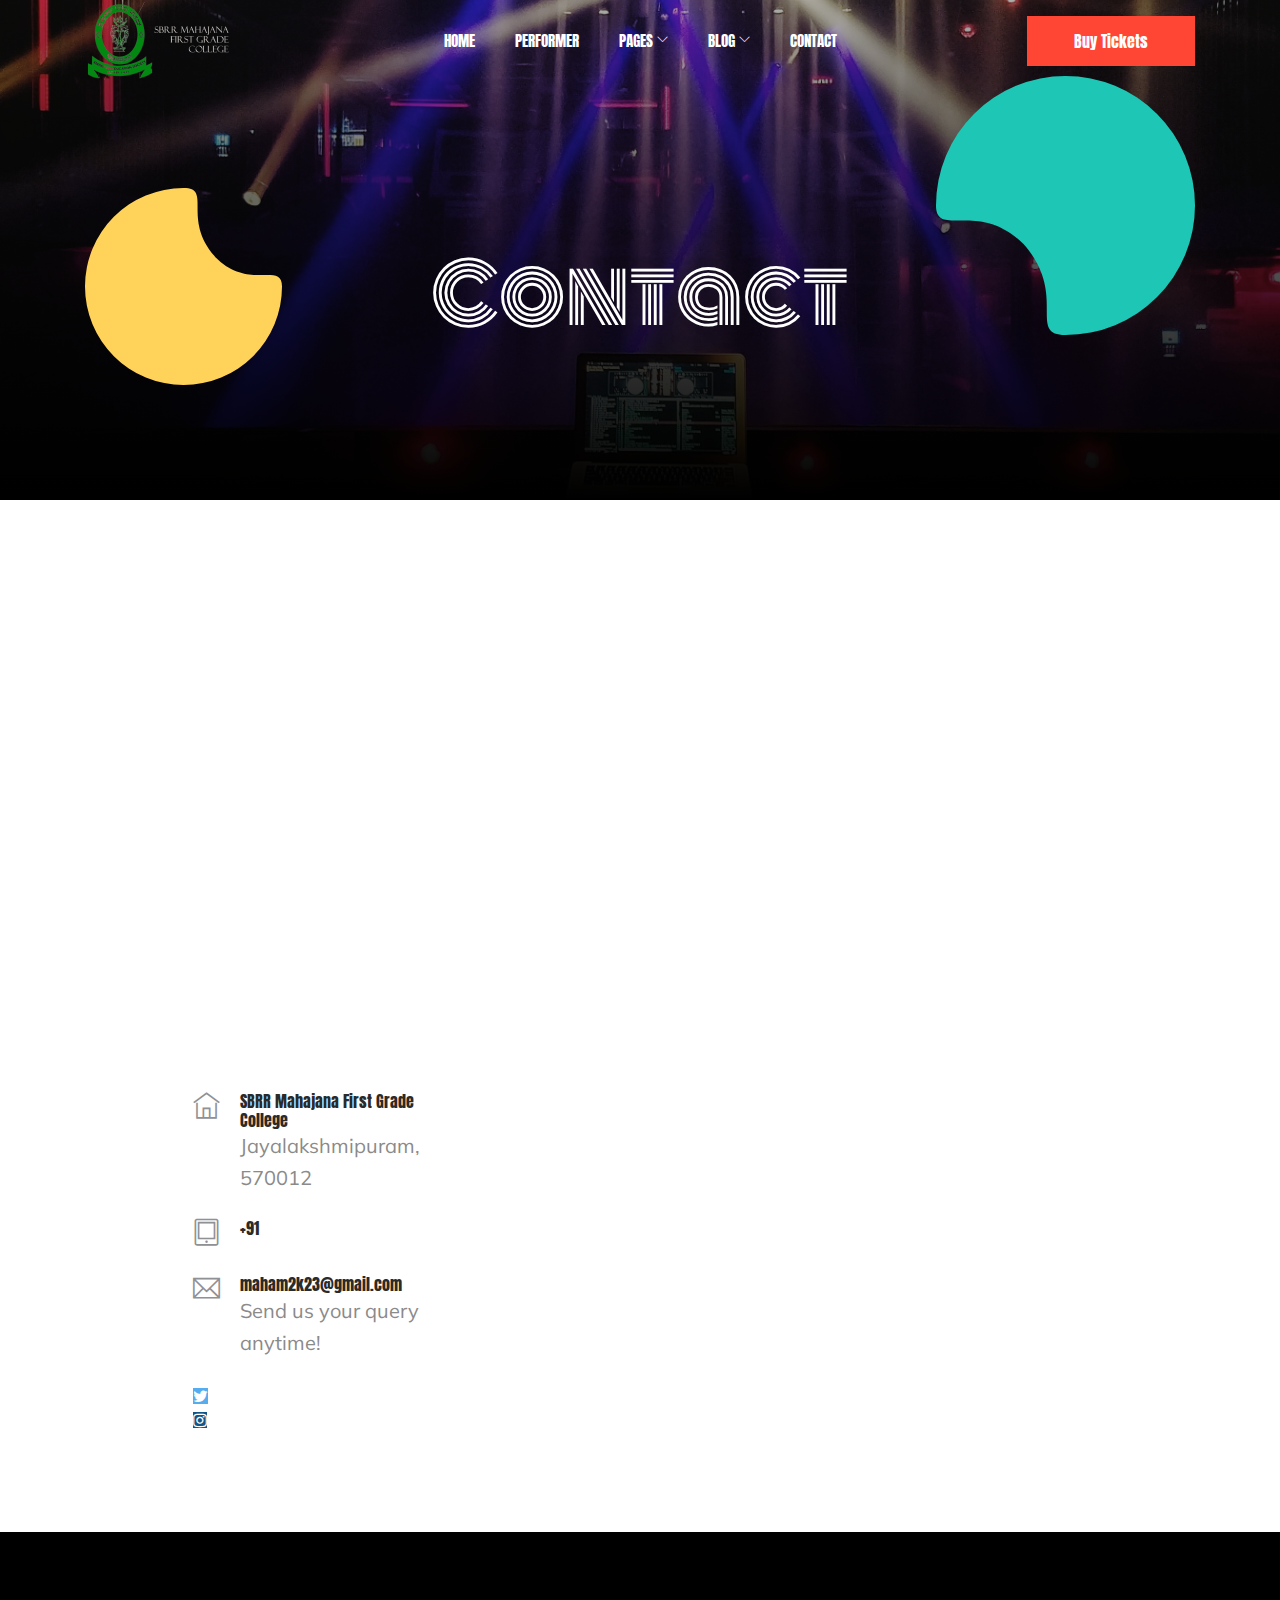
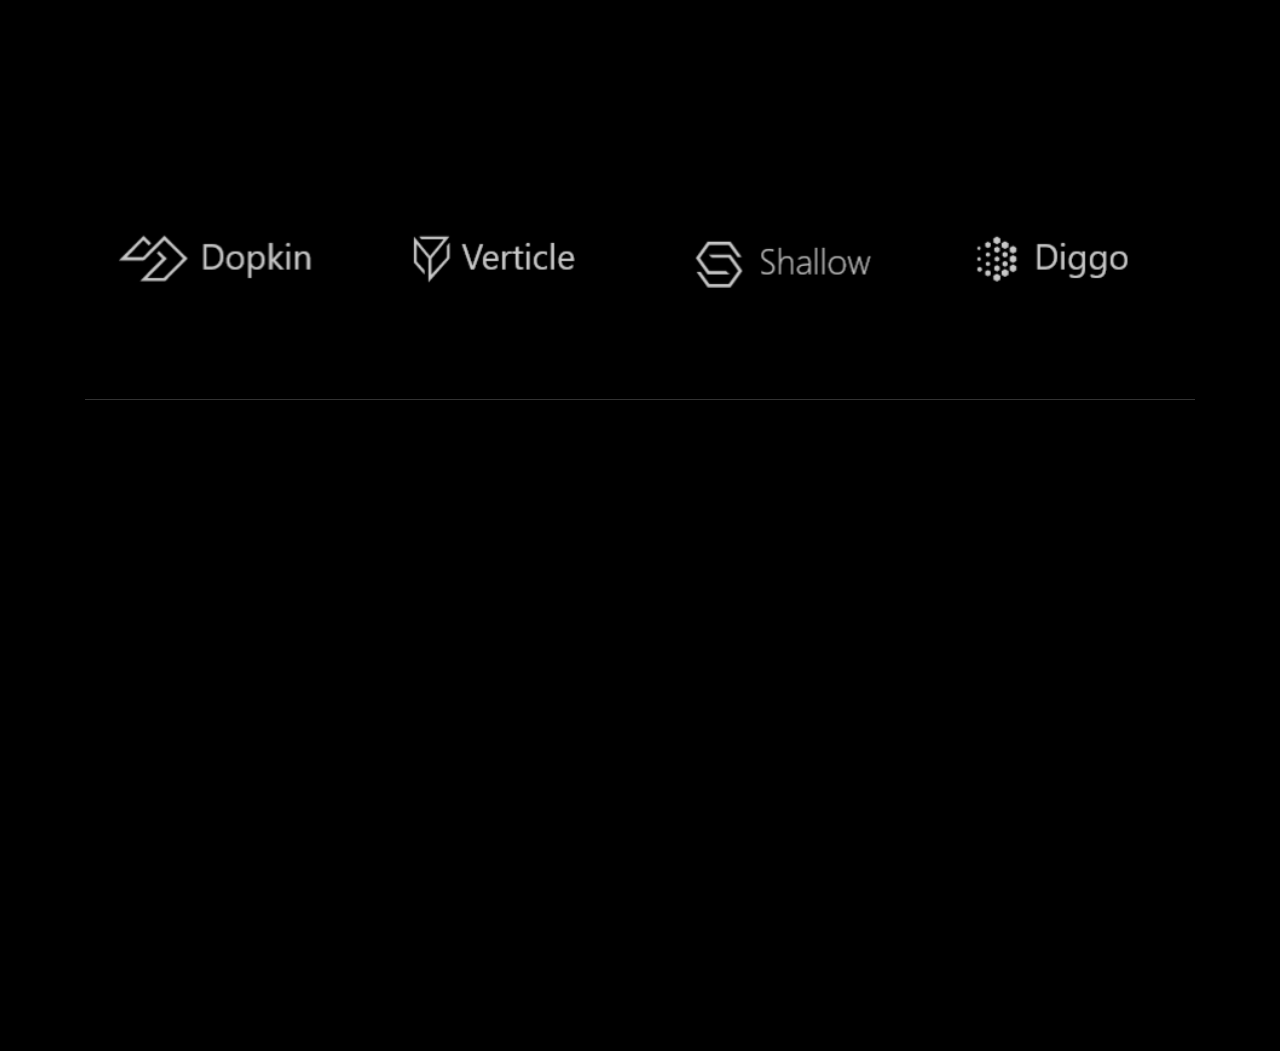
<file: contact.html>
<!doctype html>
<html class="no-js" lang="zxx">

<head>
    <meta charset="utf-8">
    <meta http-equiv="x-ua-compatible" content="ie=edge">
    <title>EventCon</title>
    <meta name="description" content="">
    <meta name="viewport" content="width=device-width, initial-scale=1">

    <!-- <link rel="manifest" href="site.webmanifest"> -->
    <link rel="shortcut icon" type="image/x-icon" href="img/favicon.png">
    <!-- Place favicon.ico in the root directory -->

    <!-- CSS here -->
    <link rel="stylesheet" href="css/bootstrap.min.css">
    <link rel="stylesheet" href="css/owl.carousel.min.css">
    <link rel="stylesheet" href="css/magnific-popup.css">
    <link rel="stylesheet" href="css/font-awesome.min.css">
    <link rel="stylesheet" href="css/themify-icons.css">
    <link rel="stylesheet" href="css/nice-select.css">
    <link rel="stylesheet" href="css/flaticon.css">
    <link rel="stylesheet" href="css/gijgo.css">
    <link rel="stylesheet" href="css/animate.css">
    <link rel="stylesheet" href="css/slicknav.css">
    <link rel="stylesheet" href="css/style.css">
    <!-- <link rel="stylesheet" href="css/responsive.css"> -->
</head>

<body>
    <!--[if lte IE 9]>
            <p class="browserupgrade">You are using an <strong>outdated</strong> browser. Please <a href="https://browsehappy.com/">upgrade your browser</a> to improve your experience and security.</p>
        <![endif]-->

    <!-- header-start -->
    <header>
        <div class="header-area ">
            <div id="sticky-header" class="main-header-area">
                <div class="container">
                    <div class="header_bottom_border">
                        <div class="row align-items-center">
                            <div class="col-xl-3 col-lg-3">
                                <div class="logo">
                                    <a href="index.html">
                                        <img src="img/logo.png" alt="">
                                    </a>
                                </div>
                            </div>
                            <div class="col-xl-6 col-lg-6">
                                <div class="main-menu  d-none d-lg-block">
                                    <nav>
                                        <ul id="navigation">
                                            <li><a href="index.html">home</a></li>
                                            <li><a href="performer.html">Performer</a></li>

                                            <li><a href="#">pages <i class="ti-angle-down"></i></a>
                                                <ul class="submenu">
                                                    <li><a href="about.html">about</a></li>
                                                    <li><a href="Program.html">Program</a></li>
                                                    <li><a href="Venue.html">Venue</a></li>
                                                    <li><a href="elements.html">elements</a></li>
                                                </ul>
                                            </li>
                                            <li><a href="#">blog <i class="ti-angle-down"></i></a>
                                                <ul class="submenu">
                                                    <li><a href="blog.html">blog</a></li>
                                                    <li><a href="single-blog.html">single-blog</a></li>
                                                </ul>
                                            </li>
                                            <li><a href="contact.html">Contact</a></li>
                                        </ul>
                                    </nav>
                                </div>
                            </div>
                            <div class="col-xl-3 col-lg-3 d-none d-lg-block">
                                <div class="buy_tkt">
                                    <div class="book_btn d-none d-lg-block">
                                        <a href="#">Buy Tickets</a>
                                    </div>
                                </div>
                            </div>
                            <div class="col-12">
                                <div class="mobile_menu d-block d-lg-none"></div>
                            </div>
                        </div>
                    </div>

                </div>
            </div>
        </div>
    </header>
    <!-- header-end -->

    <!-- bradcam_area -->
    <div class="bradcam_area">
        <div class="single_bradcam  d-flex align-items-center bradcam_bg_1 overlay">
            <div class="container">
                <div class="row align-items-center justify-content-center">
                    <div class="col-xl-12">
                        <div class="bradcam_text text-center">
                            <div class="shape_1 wow fadeInUp" data-wow-duration="1s" data-wow-delay=".2s">
                                <img src="img/shape/shape_1.svg" alt="">
                            </div>
                            <div class="shape_2 wow fadeInDown" data-wow-duration="1s" data-wow-delay=".3s">
                                <img src="img/shape/shape_2.svg" alt="">
                            </div>
                            <h3 class="wow fadeInRight" data-wow-duration="1s" data-wow-delay=".3s">Contact</h3>
                        </div>
                    </div>
                </div>
            </div>
        </div>
    </div>
    <!-- bradcam_area end -->

    <!-- ================ contact section start ================= -->
    <section class="contact-section">
        <div class="container">
            <iframe
                src="https://www.google.com/maps/embed?pb=!1m18!1m12!1m3!1d3897.921764951616!2d76.62311027424421!3d12.321052628808731!2m3!1f0!2f0!3f0!3m2!1i1024!2i768!4f13.1!3m3!1m2!1s0x3baf7a918e877271%3A0xf104743b2dad1073!2sSBRR%20Mahajana%20First%20Grade%20College%20(Autonomous)!5e0!3m2!1sen!2sin!4v1683571238189!5m2!1sen!2sin"
                width="1080" height="456" style="border:0;" allowfullscreen="" loading="lazy"
                referrerpolicy="no-referrer-when-downgrade"></iframe>
            <!-- <div class="d-none d-sm-block mb-5 pb-4">
                <div id="map" style="height: 480px; position: relative; overflow: hidden;"> </div>
                <script>
                    function initMap() {
                        var uluru = {
                            lat: -25.363,
                            lng: 131.044
                        };
                        var grayStyles = [{
                            featureType: "all",
                            stylers: [{
                                saturation: -90
                            },
                            {
                                lightness: 50
                            }
                            ]
                        },
                        {
                            elementType: 'labels.text.fill',
                            stylers: [{
                                color: '#ccdee9'
                            }]
                        }
                        ];
                        var map = new google.maps.Map(document.getElementById('map'), {
                            center: {
                                lat: -31.197,
                                lng: 150.744
                            },
                            zoom: 9,
                            styles: grayStyles,
                            scrollwheel: false
                        });
                    }
                </script>
                <script
                    src="https://maps.googleapis.com/maps/api/js?key=AIzaSyDpfS1oRGreGSBU5HHjMmQ3o5NLw7VdJ6I&amp;callback=initMap">
                    </script>

            </div> -->


            <!-- <div class="row">
                <div class="col-12">
                    <h2 class="contact-title">Get in Touch</h2>
                </div>
                <div class="col-lg-8">
                    <form class="form-contact contact_form" action="contact_process.php" method="post" id="contactForm"
                        novalidate="novalidate">
                        <div class="row">
                            <div class="col-12">
                                <div class="form-group">
                                    <textarea class="form-control w-100" name="message" id="message" cols="30" rows="9"
                                        onfocus="this.placeholder = ''" onblur="this.placeholder = 'Enter Message'"
                                        placeholder=" Enter Message"></textarea>
                                </div>
                            </div>
                            <div class="col-sm-6">
                                <div class="form-group">
                                    <input class="form-control valid" name="name" id="name" type="text"
                                        onfocus="this.placeholder = ''" onblur="this.placeholder = 'Enter your name'"
                                        placeholder="Enter your name">
                                </div>
                            </div>
                            <div class="col-sm-6">
                                <div class="form-group">
                                    <input class="form-control valid" name="email" id="email" type="email"
                                        onfocus="this.placeholder = ''"
                                        onblur="this.placeholder = 'Enter email address'" placeholder="Email">
                                </div>
                            </div>
                            <div class="col-12">
                                <div class="form-group">
                                    <input class="form-control" name="subject" id="subject" type="text"
                                        onfocus="this.placeholder = ''" onblur="this.placeholder = 'Enter Subject'"
                                        placeholder="Enter Subject">
                                </div>
                            </div>
                        </div>
                        <div class="form-group mt-3">
                            <button type="submit" class="button button-contactForm boxed-btn">Send</button>
                        </div>
                    </form>
                </div> -->
            <div class="col-lg-3 offset-lg-1">
                <div class="media contact-info">
                    <span class="contact-info__icon"><i class="ti-home"></i></span>
                    <div class="media-body">
                        <h3>SBRR Mahajana First Grade College</h3>
                        <p>Jayalakshmipuram, 570012</p>
                    </div>
                </div>
                <div class="media contact-info">
                    <span class="contact-info__icon"><i class="ti-tablet"></i></span>
                    <div class="media-body">
                        <h3>+91</h3>
                        <!-- <p>Mon to Fri 9am to 6pm</p> -->
                    </div>
                </div>
                <div class="media contact-info">
                    <span class="contact-info__icon"><i class="ti-email"></i></span>
                    <div class="media-body">
                        <h3>maham2k23@gmail.com</h3>
                        <p>Send us your query anytime!</p>
                    </div>
                </div>
                <div>
                    <a href="https://twitter.com/maham2k23" class="fa fa-twitter" ></a>  
                </div>
                <div>
                    <a href="https://www.instagram.com/maham2k23/" class="fa fa-instagram"></a>
                </div>
            </div>
        </div>
        </div>
    </section>
    <!-- ================ contact section end ================= -->

    <!-- brand_area_start  -->
    <div class="brand_area black_bg">
        <div class="container">
            <div class="row">
                <div class="col-lg-12">
                    <div class="section_title text-center mb-80">
                        <h4 class="wow fadeInRight" data-wow-duration="1s" data-wow-delay=".3s">Sponsor Logos</h4>
                    </div>
                </div>
            </div>
            <div class="row">
                <div class="col-lg-12">
                    <div class="brand_wrap">
                        <div class="brand_active owl-carousel">
                            <div class="single_brand text-center">
                                <img src="img/brand/1.png" alt="">
                            </div>
                            <div class="single_brand text-center">
                                <img src="img/brand/2.png" alt="">
                            </div>
                            <div class="single_brand text-center">
                                <img src="img/brand/3.png" alt="">
                            </div>
                            <div class="single_brand text-center">
                                <img src="img/brand/4.png" alt="">
                            </div>
                            <div class="single_brand text-center">
                                <img src="img/brand/5.png" alt="">
                            </div>
                            <div class="single_brand text-center">
                                <img src="img/brand/1.png" alt="">
                            </div>
                            <div class="single_brand text-center">
                                <img src="img/brand/2.png" alt="">
                            </div>
                        </div>
                    </div>
                </div>
            </div>
        </div>
    </div>
    <!-- brand_area_end  -->
    <!-- footer_start  -->
    <footer class="footer">
        <div class="footer_top">
            <div class="container">
                <div class="row justify-content-center">
                    <div class="col-lg-6 col-md-8">
                        <div class="footer_widget">
                            <div class="address_details text-center">
                                <h4 class="wow fadeInUp" data-wow-duration="1s" data-wow-delay=".3s">12 Feb, 2020</h4>
                                <h3 class="wow fadeInUp" data-wow-duration="1s" data-wow-delay=".4s">Green Avenue, New
                                    York</h3>
                                <p class="wow fadeInUp" data-wow-duration="1s" data-wow-delay=".5s">The event regularly
                                    attracts a diverse range of attendees from around the world.</p>
                                <a href="#" class="boxed-btn3 wow fadeInUp" data-wow-duration="1s"
                                    data-wow-delay=".6s">Buy Tickets</a>
                            </div>
                        </div>
                    </div>
                </div>
            </div>
        </div>
        <div class="copy-right_text">
            <div class="container">
                <div class="row">
                    <div class="col-xl-12">
                        <p class="copy_right text-center wow fadeInDown" data-wow-duration="1s" data-wow-delay=".5s">
                            <!-- Link back to Colorlib can't be removed. Template is licensed under CC BY 3.0. -->
                            Copyright &copy;
                            <script>document.write(new Date().getFullYear());</script> All rights reserved | This
                            template is made with <i class="fa fa-heart-o" aria-hidden="true"></i> by <a
                                href="https://colorlib.com" target="_blank">Colorlib</a>
                            <!-- Link back to Colorlib can't be removed. Template is licensed under CC BY 3.0. -->
                        </p>
                    </div>
                </div>
            </div>
        </div>
    </footer>
    <!-- footer_end  -->

    <!-- JS here -->
    <script src="js/vendor/modernizr-3.5.0.min.js"></script>
    <script src="js/vendor/jquery-1.12.4.min.js"></script>
    <script src="js/popper.min.js"></script>
    <script src="js/bootstrap.min.js"></script>
    <script src="js/owl.carousel.min.js"></script>
    <script src="js/isotope.pkgd.min.js"></script>
    <script src="js/ajax-form.js"></script>
    <script src="js/waypoints.min.js"></script>
    <script src="js/jquery.counterup.min.js"></script>
    <script src="js/imagesloaded.pkgd.min.js"></script>
    <script src="js/scrollIt.js"></script>
    <script src="js/jquery.scrollUp.min.js"></script>
    <script src="js/wow.min.js"></script>
    <script src="js/nice-select.min.js"></script>
    <script src="js/jquery.slicknav.min.js"></script>
    <script src="js/jquery.magnific-popup.min.js"></script>
    <script src="js/plugins.js"></script>
    <script src="js/gijgo.min.js"></script>

    <!--contact js-->
    <script src="js/contact.js"></script>
    <script src="js/jquery.ajaxchimp.min.js"></script>
    <script src="js/jquery.form.js"></script>
    <script src="js/jquery.validate.min.js"></script>
    <script src="js/mail-script.js"></script>

    <script src="js/main.js"></script>
</body>

</html>
</file>
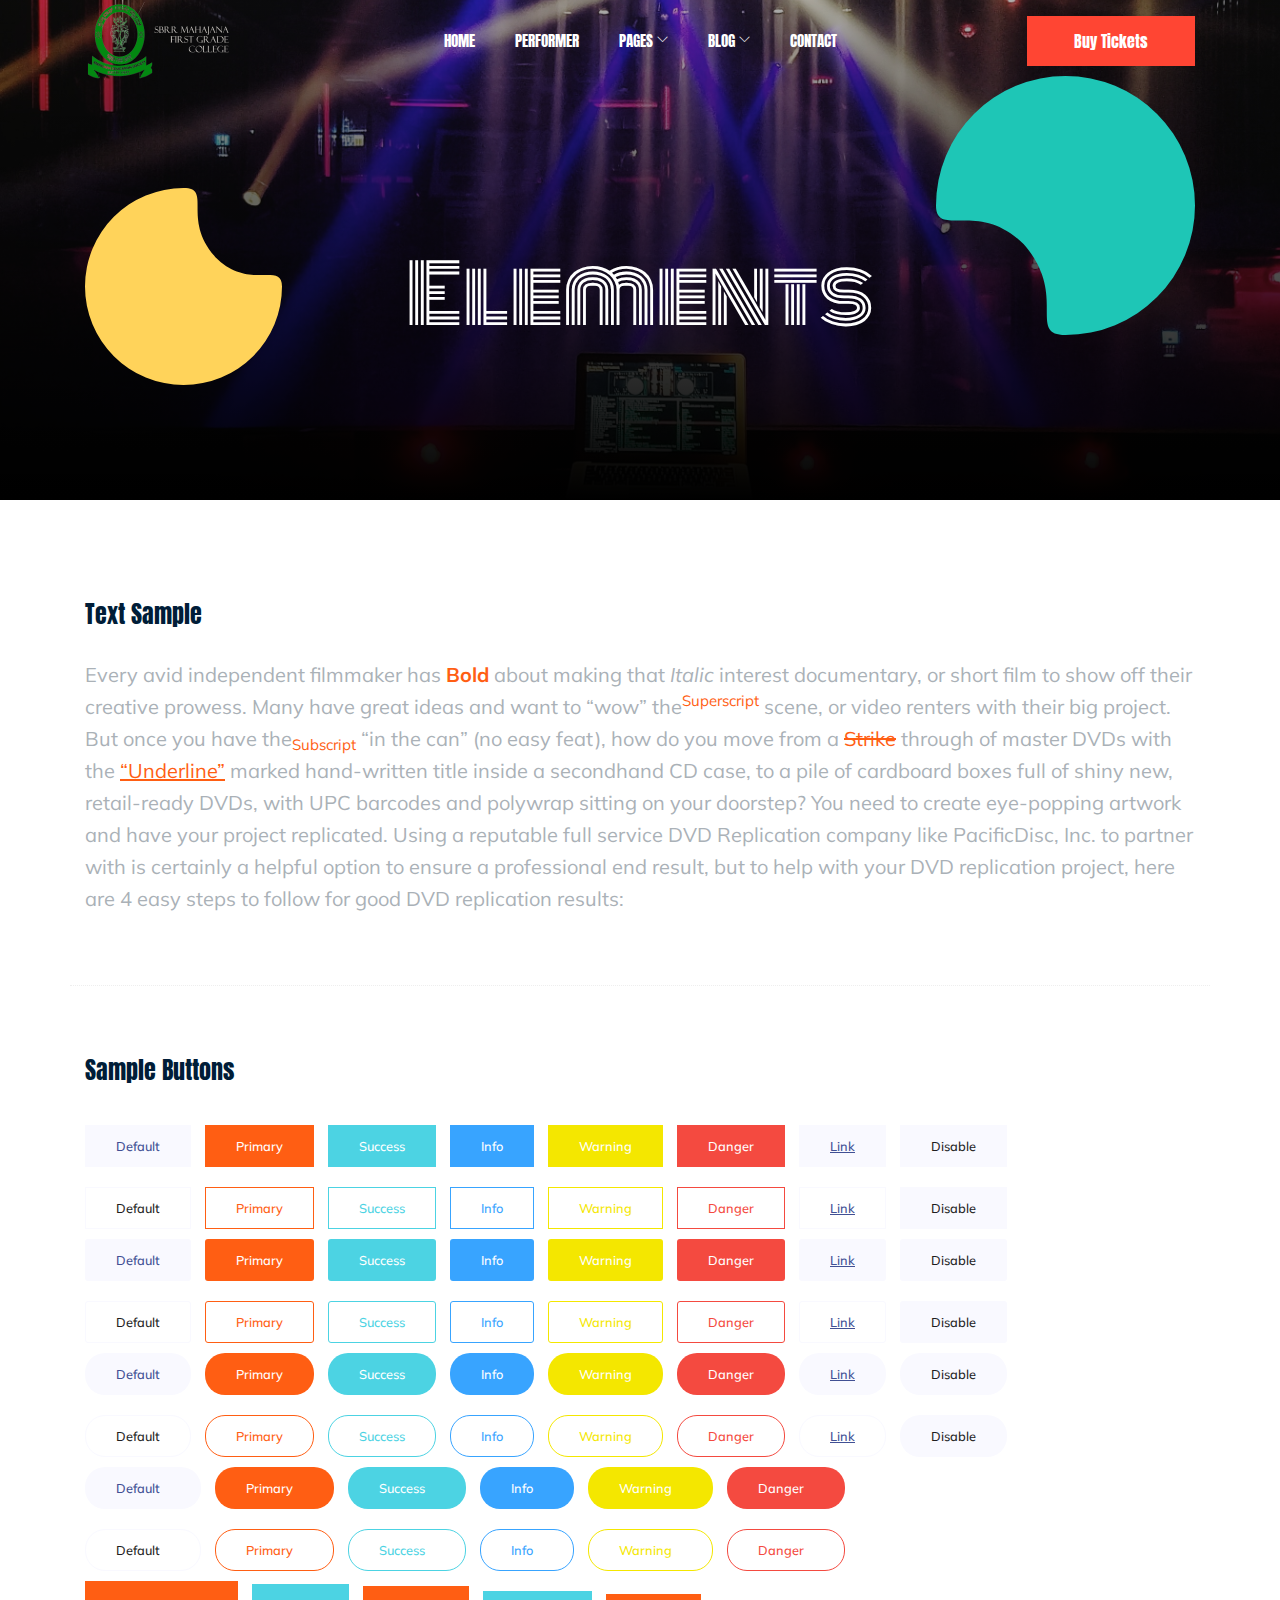
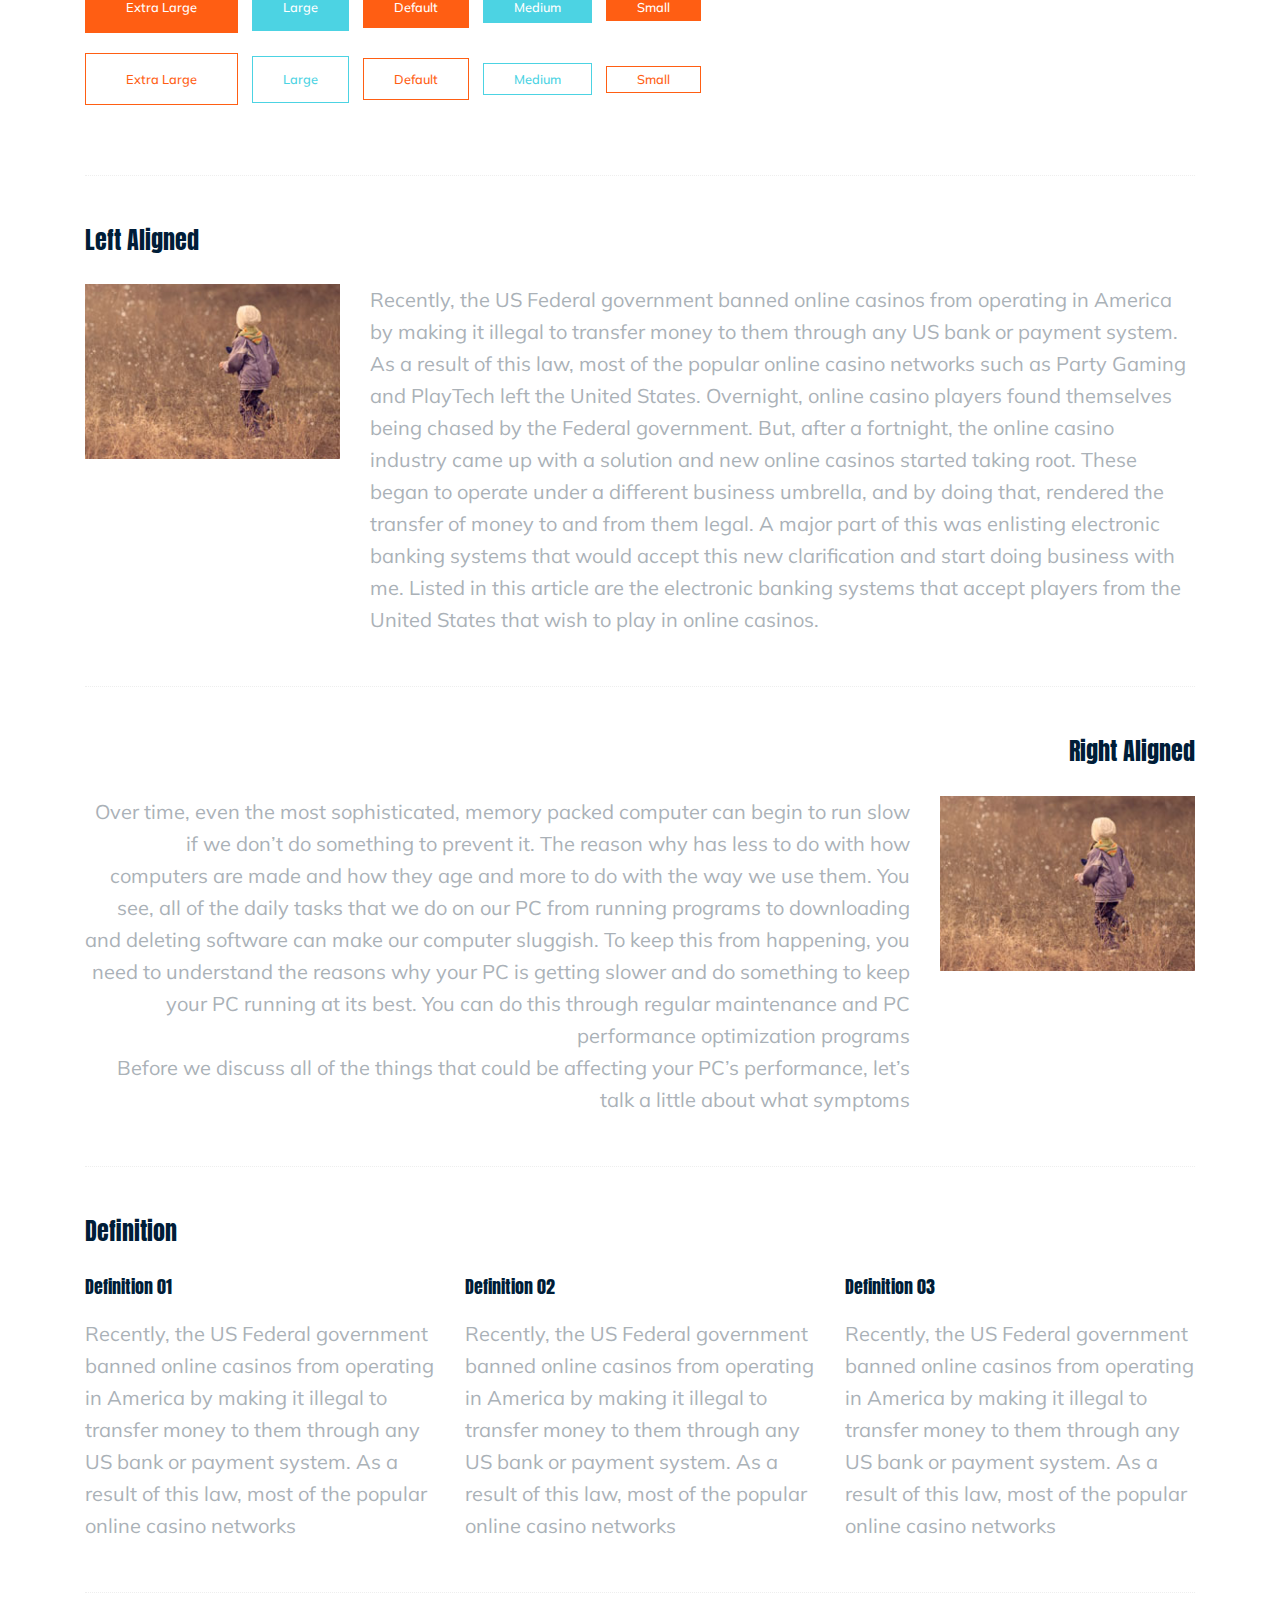
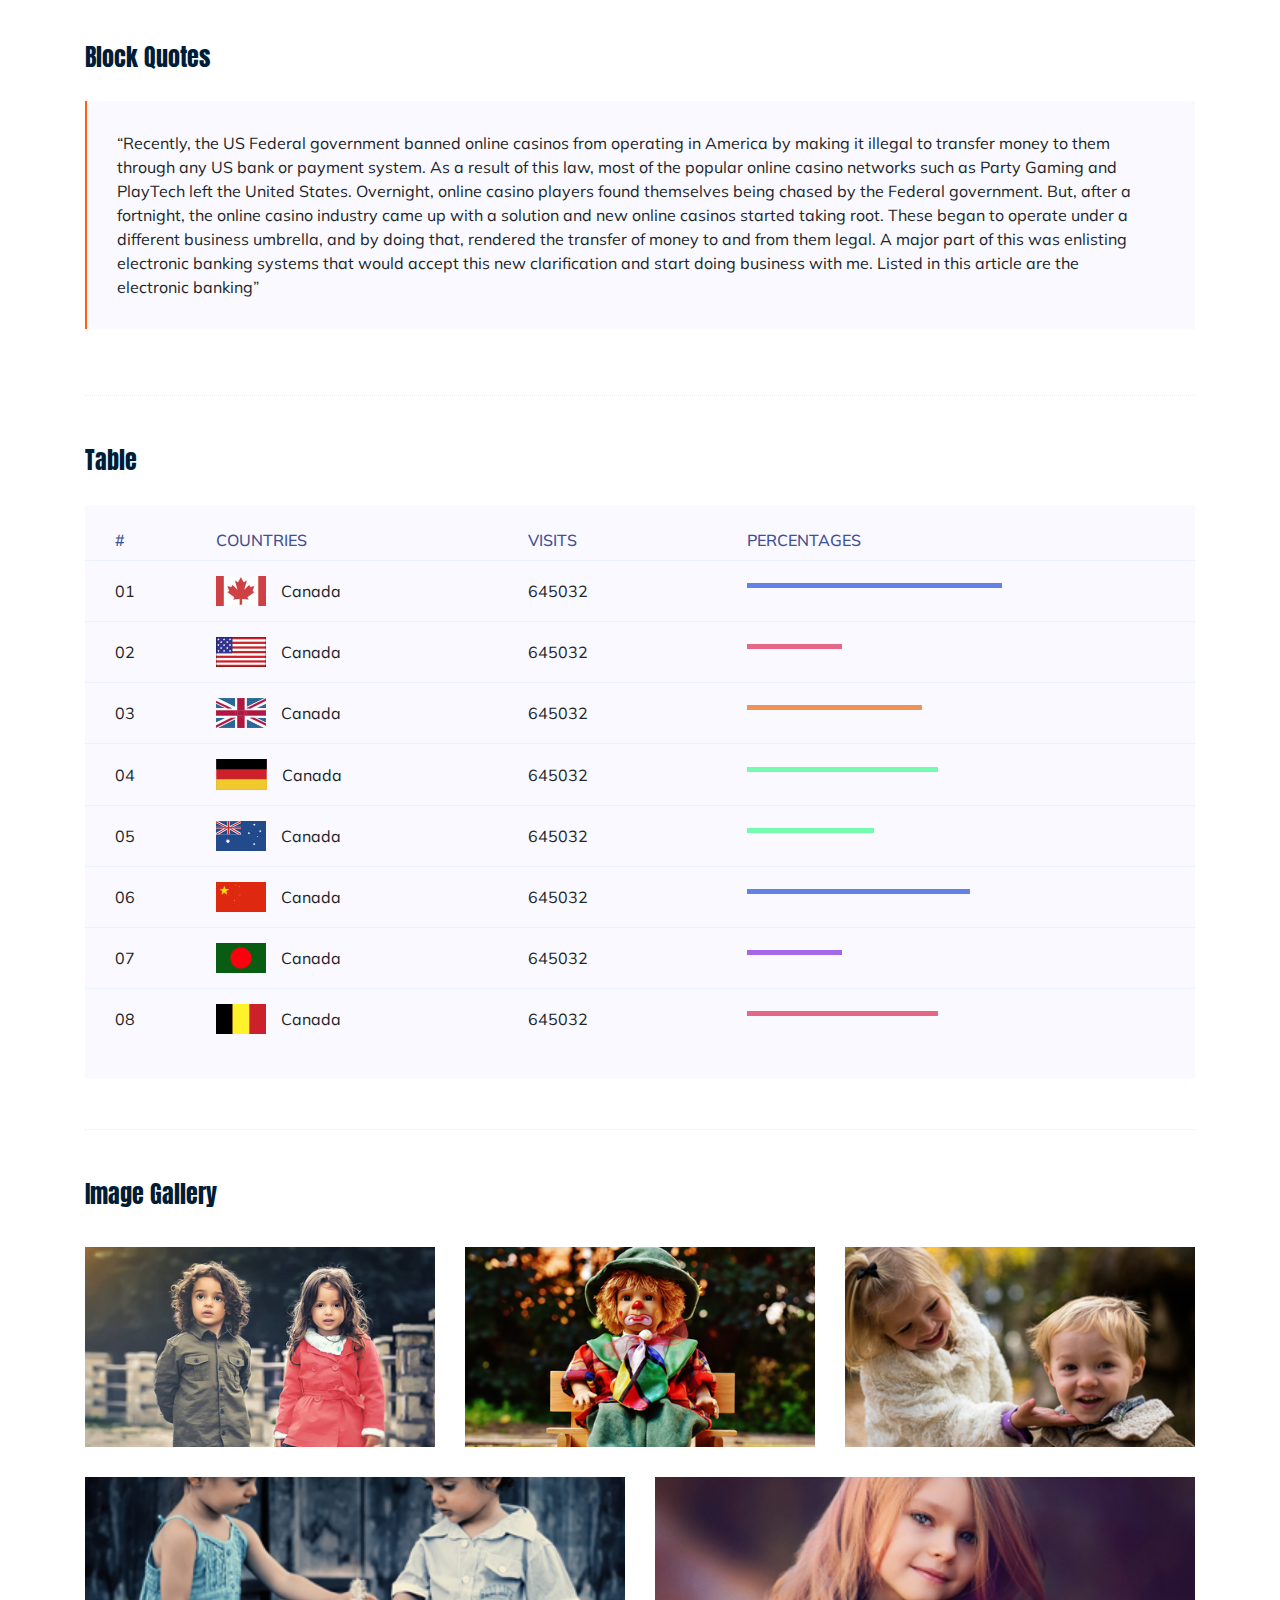
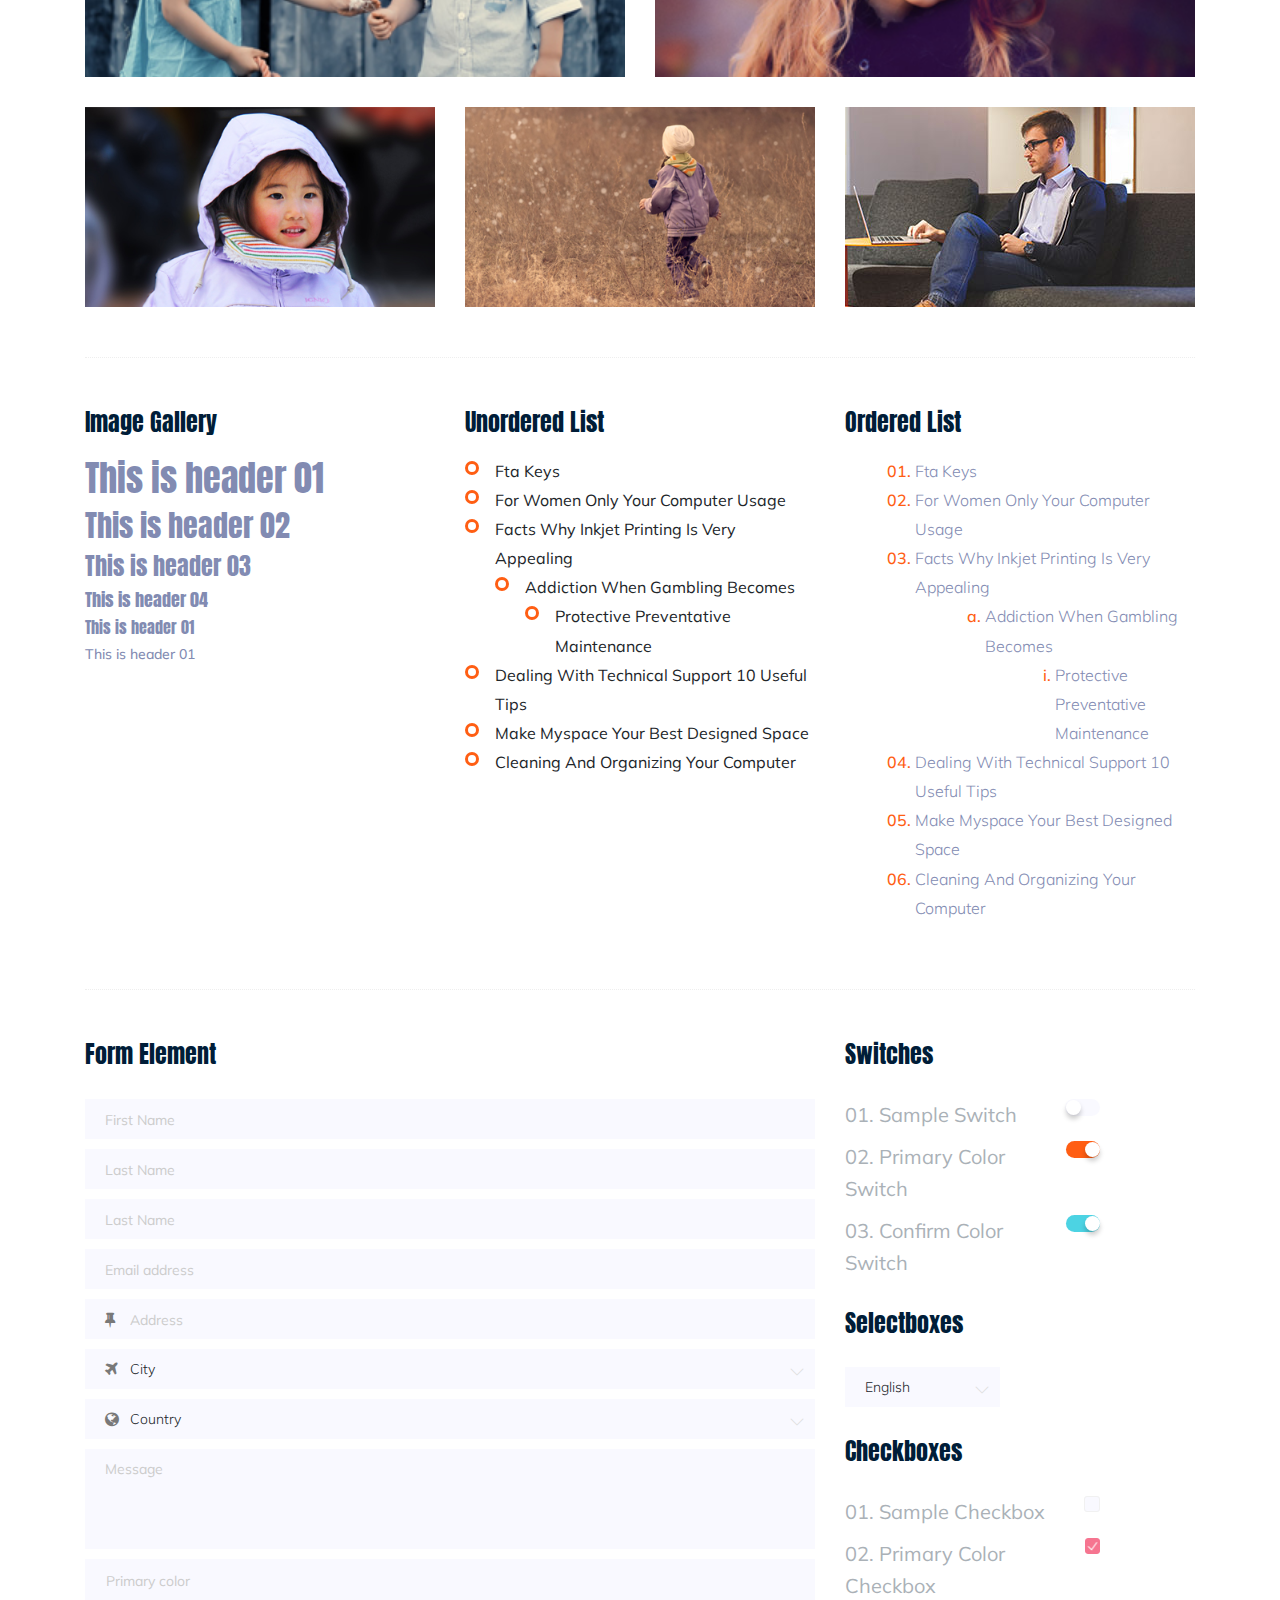
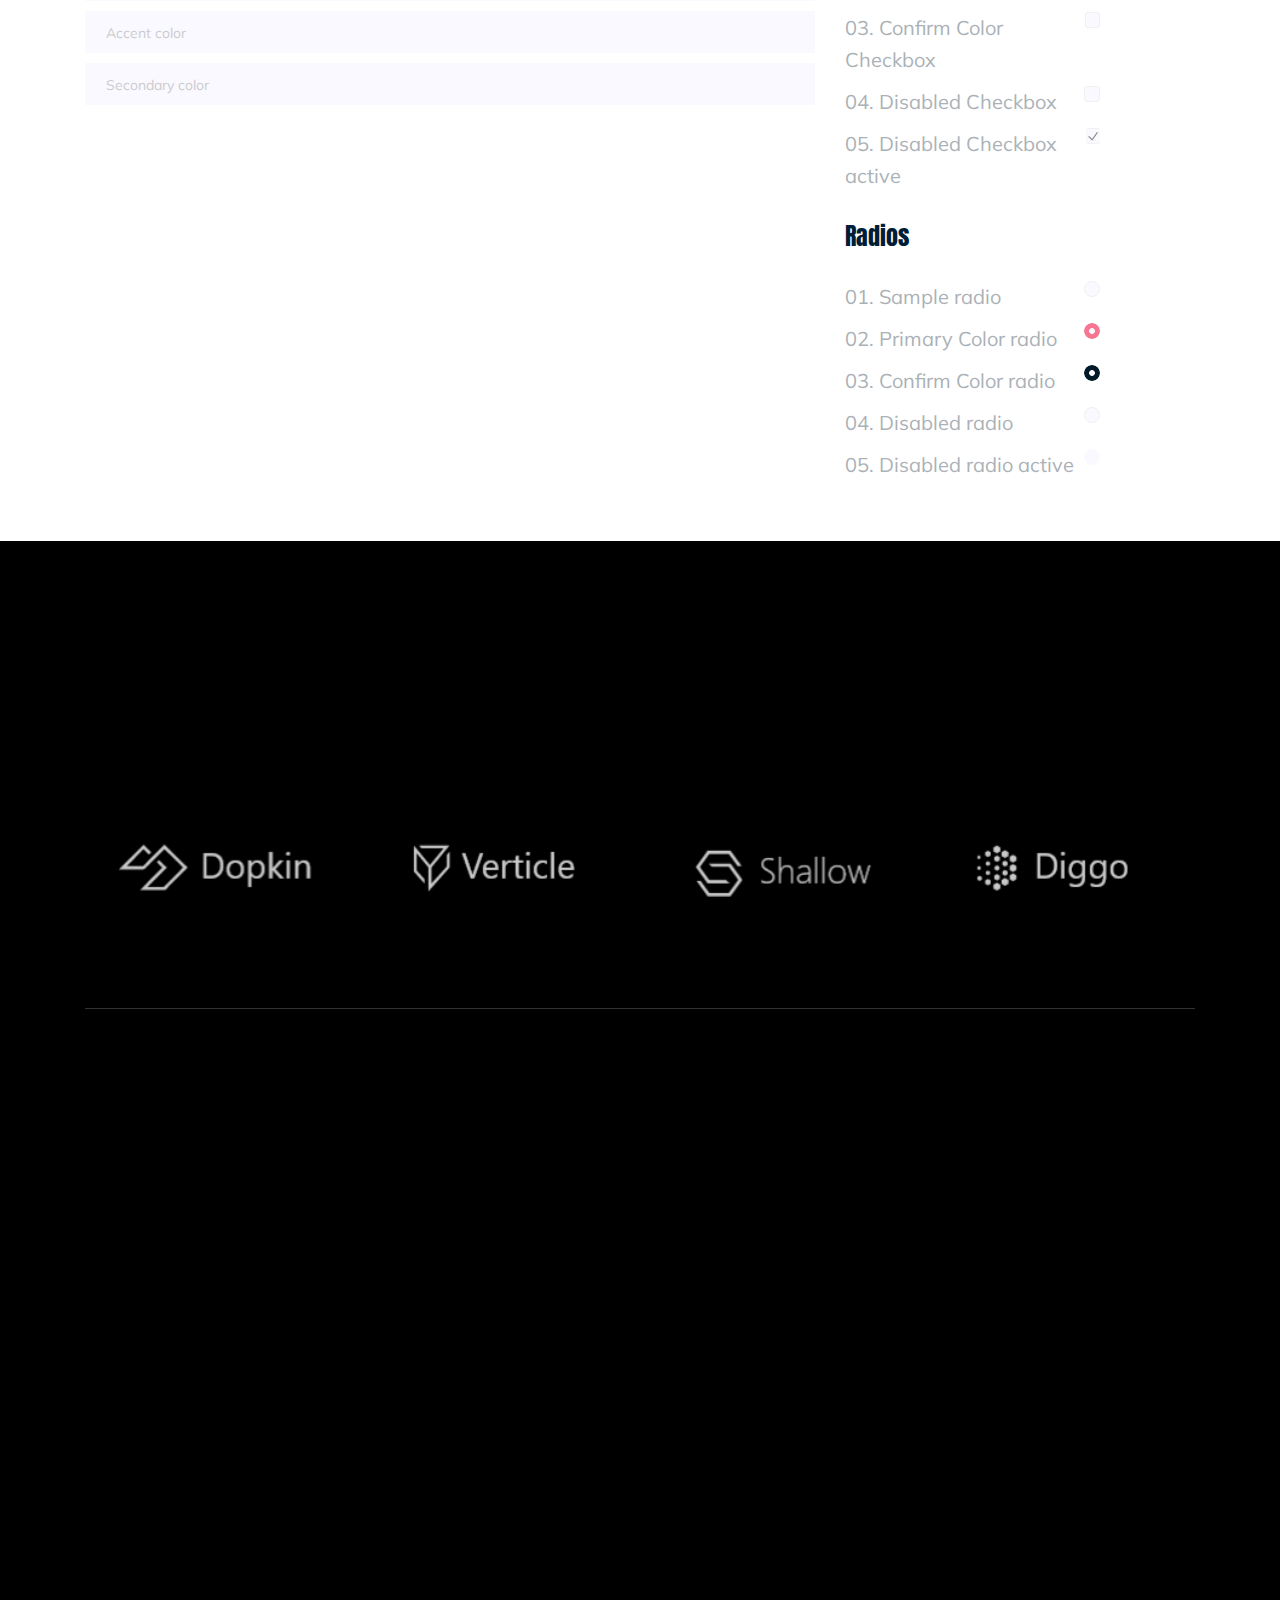
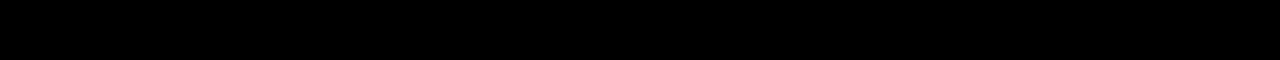
<file: elements.html>
<!doctype html>
<html class="no-js" lang="zxx">

<head>
	<meta charset="utf-8">
	<meta http-equiv="x-ua-compatible" content="ie=edge">
	<title>EventCon</title>
	<meta name="description" content="">
	<meta name="viewport" content="width=device-width, initial-scale=1">

	<!-- <link rel="manifest" href="site.webmanifest"> -->
	<link rel="shortcut icon" type="image/x-icon" href="img/favicon.png">
	<!-- Place favicon.ico in the root directory -->

	<!-- CSS here -->
	<link rel="stylesheet" href="css/bootstrap.min.css">
	<link rel="stylesheet" href="css/owl.carousel.min.css">
	<link rel="stylesheet" href="css/magnific-popup.css">
	<link rel="stylesheet" href="css/font-awesome.min.css">
	<link rel="stylesheet" href="css/themify-icons.css">
	<link rel="stylesheet" href="css/nice-select.css">
	<link rel="stylesheet" href="css/flaticon.css">
	<link rel="stylesheet" href="css/gijgo.css">
	<link rel="stylesheet" href="css/animate.css">
	<link rel="stylesheet" href="css/slicknav.css">
	<link rel="stylesheet" href="css/style.css">
	<!-- <link rel="stylesheet" href="css/responsive.css"> -->
</head>

<body>
	<!--[if lte IE 9]>
            <p class="browserupgrade">You are using an <strong>outdated</strong> browser. Please <a href="https://browsehappy.com/">upgrade your browser</a> to improve your experience and security.</p>
        <![endif]-->
    <!-- header-start -->
    <header>
        <div class="header-area ">
            <div id="sticky-header" class="main-header-area">
                <div class="container">
                    <div class="header_bottom_border">
                        <div class="row align-items-center">
                            <div class="col-xl-3 col-lg-3">
                                <div class="logo">
                                    <a href="index.html">
                                        <img src="img/logo.png" alt="">
                                    </a>
                                </div>
                            </div>
                            <div class="col-xl-6 col-lg-6">
                                <div class="main-menu  d-none d-lg-block">
                                    <nav>
                                        <ul id="navigation">
                                            <li><a href="index.html">home</a></li>
                                            <li><a href="performer.html">Performer</a></li>
                                            
                                            <li><a href="#">pages <i class="ti-angle-down"></i></a>
                                                <ul class="submenu">
                                                    <li><a href="about.html">about</a></li>
                                                    <li><a href="Program.html">Program</a></li>
                                                    <li><a href="Venue.html">Venue</a></li>
                                                    <li><a href="elements.html">elements</a></li>
                                                </ul>
                                            </li>
                                            <li><a href="#">blog <i class="ti-angle-down"></i></a>
                                                <ul class="submenu">
                                                    <li><a href="blog.html">blog</a></li>
                                                    <li><a href="single-blog.html">single-blog</a></li>
                                                </ul>
                                            </li>
                                            <li><a href="contact.html">Contact</a></li>
                                        </ul>
                                    </nav>
                                </div>
                            </div>
                            <div class="col-xl-3 col-lg-3 d-none d-lg-block">
                                <div class="buy_tkt">
                                    <div class="book_btn d-none d-lg-block">
                                        <a href="#">Buy Tickets</a>
                                    </div>
                                </div>
                            </div>
                            <div class="col-12">
                                <div class="mobile_menu d-block d-lg-none"></div>
                            </div>
                        </div>
                    </div>

                </div>
            </div>
        </div>
    </header>
    <!-- header-end -->
    
     <!-- bradcam_area -->
     <div class="bradcam_area">
		<div class="single_bradcam  d-flex align-items-center bradcam_bg_1 overlay">
			  <div class="container">
					<div class="row align-items-center justify-content-center">
					   <div class="col-xl-12">
						  <div class="bradcam_text text-center">
							<div class="shape_1 wow fadeInUp" data-wow-duration="1s" data-wow-delay=".2s">
								<img src="img/shape/shape_1.svg" alt="">
							</div>
							<div class="shape_2 wow fadeInDown" data-wow-duration="1s" data-wow-delay=".3s">
								<img src="img/shape/shape_2.svg" alt="">
							</div>
								<h3 class="wow fadeInRight" data-wow-duration="1s" data-wow-delay=".3s">elements</h3>
						  </div>
					   </div>
					</div>
			  </div>
		   </div>
	 </div>
	<!-- bradcam_area end -->

	<!-- Start Sample Area -->
	<section class="sample-text-area">
		<div class="container box_1170">
			<h3 class="text-heading">Text Sample</h3>
			<p class="sample-text">
				Every avid independent filmmaker has <b>Bold</b> about making that <i>Italic</i> interest documentary,
				or short
				film to show off their creative prowess. Many have great ideas and want to “wow”
				the<sup>Superscript</sup> scene,
				or video renters with their big project. But once you have the<sub>Subscript</sub> “in the can” (no easy
				feat), how
				do you move from a <del>Strike</del> through of master DVDs with the <u>“Underline”</u> marked
				hand-written title
				inside a secondhand CD case, to a pile of cardboard boxes full of shiny new, retail-ready DVDs, with UPC
				barcodes
				and polywrap sitting on your doorstep? You need to create eye-popping artwork and have your project
				replicated.
				Using a reputable full service DVD Replication company like PacificDisc, Inc. to partner with is
				certainly a
				helpful option to ensure a professional end result, but to help with your DVD replication project, here
				are 4 easy
				steps to follow for good DVD replication results:

			</p>
		</div>
	</section>
	<!-- End Sample Area -->

	<!-- Start Button -->
	<section class="button-area">
		<div class="container box_1170 border-top-generic">
			<h3 class="text-heading">Sample Buttons</h3>
			<div class="button-group-area">
				<a href="#" class="genric-btn default">Default</a>
				<a href="#" class="genric-btn primary">Primary</a>
				<a href="#" class="genric-btn success">Success</a>
				<a href="#" class="genric-btn info">Info</a>
				<a href="#" class="genric-btn warning">Warning</a>
				<a href="#" class="genric-btn danger">Danger</a>
				<a href="#" class="genric-btn link">Link</a>
				<a href="#" class="genric-btn disable">Disable</a>
			</div>
			<div class="button-group-area mt-10">
				<a href="#" class="genric-btn default-border">Default</a>
				<a href="#" class="genric-btn primary-border">Primary</a>
				<a href="#" class="genric-btn success-border">Success</a>
				<a href="#" class="genric-btn info-border">Info</a>
				<a href="#" class="genric-btn warning-border">Warning</a>
				<a href="#" class="genric-btn danger-border">Danger</a>
				<a href="#" class="genric-btn link-border">Link</a>
				<a href="#" class="genric-btn disable">Disable</a>
			</div>
			<div class="button-group-area mt-40">
				<a href="#" class="genric-btn default radius">Default</a>
				<a href="#" class="genric-btn primary radius">Primary</a>
				<a href="#" class="genric-btn success radius">Success</a>
				<a href="#" class="genric-btn info radius">Info</a>
				<a href="#" class="genric-btn warning radius">Warning</a>
				<a href="#" class="genric-btn danger radius">Danger</a>
				<a href="#" class="genric-btn link radius">Link</a>
				<a href="#" class="genric-btn disable radius">Disable</a>
			</div>
			<div class="button-group-area mt-10">
				<a href="#" class="genric-btn default-border radius">Default</a>
				<a href="#" class="genric-btn primary-border radius">Primary</a>
				<a href="#" class="genric-btn success-border radius">Success</a>
				<a href="#" class="genric-btn info-border radius">Info</a>
				<a href="#" class="genric-btn warning-border radius">Warning</a>
				<a href="#" class="genric-btn danger-border radius">Danger</a>
				<a href="#" class="genric-btn link-border radius">Link</a>
				<a href="#" class="genric-btn disable radius">Disable</a>
			</div>
			<div class="button-group-area mt-40">
				<a href="#" class="genric-btn default circle">Default</a>
				<a href="#" class="genric-btn primary circle">Primary</a>
				<a href="#" class="genric-btn success circle">Success</a>
				<a href="#" class="genric-btn info circle">Info</a>
				<a href="#" class="genric-btn warning circle">Warning</a>
				<a href="#" class="genric-btn danger circle">Danger</a>
				<a href="#" class="genric-btn link circle">Link</a>
				<a href="#" class="genric-btn disable circle">Disable</a>
			</div>
			<div class="button-group-area mt-10">
				<a href="#" class="genric-btn default-border circle">Default</a>
				<a href="#" class="genric-btn primary-border circle">Primary</a>
				<a href="#" class="genric-btn success-border circle">Success</a>
				<a href="#" class="genric-btn info-border circle">Info</a>
				<a href="#" class="genric-btn warning-border circle">Warning</a>
				<a href="#" class="genric-btn danger-border circle">Danger</a>
				<a href="#" class="genric-btn link-border circle">Link</a>
				<a href="#" class="genric-btn disable circle">Disable</a>
			</div>
			<div class="button-group-area mt-40">
				<a href="#" class="genric-btn default circle arrow">Default<span class="lnr lnr-arrow-right"></span></a>
				<a href="#" class="genric-btn primary circle arrow">Primary<span class="lnr lnr-arrow-right"></span></a>
				<a href="#" class="genric-btn success circle arrow">Success<span class="lnr lnr-arrow-right"></span></a>
				<a href="#" class="genric-btn info circle arrow">Info<span class="lnr lnr-arrow-right"></span></a>
				<a href="#" class="genric-btn warning circle arrow">Warning<span class="lnr lnr-arrow-right"></span></a>
				<a href="#" class="genric-btn danger circle arrow">Danger<span class="lnr lnr-arrow-right"></span></a>
			</div>
			<div class="button-group-area mt-10">
				<a href="#" class="genric-btn default-border circle arrow">Default<span
						class="lnr lnr-arrow-right"></span></a>
				<a href="#" class="genric-btn primary-border circle arrow">Primary<span
						class="lnr lnr-arrow-right"></span></a>
				<a href="#" class="genric-btn success-border circle arrow">Success<span
						class="lnr lnr-arrow-right"></span></a>
				<a href="#" class="genric-btn info-border circle arrow">Info<span
						class="lnr lnr-arrow-right"></span></a>
				<a href="#" class="genric-btn warning-border circle arrow">Warning<span
						class="lnr lnr-arrow-right"></span></a>
				<a href="#" class="genric-btn danger-border circle arrow">Danger<span
						class="lnr lnr-arrow-right"></span></a>
			</div>
			<div class="button-group-area mt-40">
				<a href="#" class="genric-btn primary e-large">Extra Large</a>
				<a href="#" class="genric-btn success large">Large</a>
				<a href="#" class="genric-btn primary">Default</a>
				<a href="#" class="genric-btn success medium">Medium</a>
				<a href="#" class="genric-btn primary small">Small</a>
			</div>
			<div class="button-group-area mt-10">
				<a href="#" class="genric-btn primary-border e-large">Extra Large</a>
				<a href="#" class="genric-btn success-border large">Large</a>
				<a href="#" class="genric-btn primary-border">Default</a>
				<a href="#" class="genric-btn success-border medium">Medium</a>
				<a href="#" class="genric-btn primary-border small">Small</a>
			</div>
		</div>
	</section>
	<!-- End Button -->

	<!-- Start Align Area -->
	<div class="whole-wrap">
		<div class="container box_1170">
			<div class="section-top-border">
				<h3 class="mb-30">Left Aligned</h3>
				<div class="row">
					<div class="col-md-3">
						<img src="img/elements/d.jpg" alt="" class="img-fluid">
					</div>
					<div class="col-md-9 mt-sm-20">
						<p>Recently, the US Federal government banned online casinos from operating in America by making
							it illegal to
							transfer money to them through any US bank or payment system. As a result of this law, most
							of the popular
							online casino networks such as Party Gaming and PlayTech left the United States. Overnight,
							online casino
							players found themselves being chased by the Federal government. But, after a fortnight, the
							online casino
							industry came up with a solution and new online casinos started taking root. These began to
							operate under a
							different business umbrella, and by doing that, rendered the transfer of money to and from
							them legal. A major
							part of this was enlisting electronic banking systems that would accept this new
							clarification and start doing
							business with me. Listed in this article are the electronic banking systems that accept
							players from the United
							States that wish to play in online casinos.</p>
					</div>
				</div>
			</div>
			<div class="section-top-border text-right">
				<h3 class="mb-30">Right Aligned</h3>
				<div class="row">
					<div class="col-md-9">
						<p class="text-right">Over time, even the most sophisticated, memory packed computer can begin
							to run slow if we
							don’t do something to prevent it. The reason why has less to do with how computers are made
							and how they age and
							more to do with the way we use them. You see, all of the daily tasks that we do on our PC
							from running programs
							to downloading and deleting software can make our computer sluggish. To keep this from
							happening, you need to
							understand the reasons why your PC is getting slower and do something to keep your PC
							running at its best. You
							can do this through regular maintenance and PC performance optimization programs</p>
						<p class="text-right">Before we discuss all of the things that could be affecting your PC’s
							performance, let’s
							talk a little about what symptoms</p>
					</div>
					<div class="col-md-3">
						<img src="img/elements/d.jpg" alt="" class="img-fluid">
					</div>
				</div>
			</div>
			<div class="section-top-border">
				<h3 class="mb-30">Definition</h3>
				<div class="row">
					<div class="col-md-4">
						<div class="single-defination">
							<h4 class="mb-20">Definition 01</h4>
							<p>Recently, the US Federal government banned online casinos from operating in America by
								making it illegal to
								transfer money to them through any US bank or payment system. As a result of this law,
								most of the popular
								online casino networks</p>
						</div>
					</div>
					<div class="col-md-4">
						<div class="single-defination">
							<h4 class="mb-20">Definition 02</h4>
							<p>Recently, the US Federal government banned online casinos from operating in America by
								making it illegal to
								transfer money to them through any US bank or payment system. As a result of this law,
								most of the popular
								online casino networks</p>
						</div>
					</div>
					<div class="col-md-4">
						<div class="single-defination">
							<h4 class="mb-20">Definition 03</h4>
							<p>Recently, the US Federal government banned online casinos from operating in America by
								making it illegal to
								transfer money to them through any US bank or payment system. As a result of this law,
								most of the popular
								online casino networks</p>
						</div>
					</div>
				</div>
			</div>
			<div class="section-top-border">
				<h3 class="mb-30">Block Quotes</h3>
				<div class="row">
					<div class="col-lg-12">
						<blockquote class="generic-blockquote">
							“Recently, the US Federal government banned online casinos from operating in America by
							making it illegal to
							transfer money to them through any US bank or payment system. As a result of this law, most
							of the popular
							online casino networks such as Party Gaming and PlayTech left the United States. Overnight,
							online casino
							players found themselves being chased by the Federal government. But, after a fortnight, the
							online casino
							industry came up with a solution and new online casinos started taking root. These began to
							operate under a
							different business umbrella, and by doing that, rendered the transfer of money to and from
							them legal. A major
							part of this was enlisting electronic banking systems that would accept this new
							clarification and start doing
							business with me. Listed in this article are the electronic banking”
						</blockquote>
					</div>
				</div>
			</div>
			<div class="section-top-border">
				<h3 class="mb-30">Table</h3>
				<div class="progress-table-wrap">
					<div class="progress-table">
						<div class="table-head">
							<div class="serial">#</div>
							<div class="country">Countries</div>
							<div class="visit">Visits</div>
							<div class="percentage">Percentages</div>
						</div>
						<div class="table-row">
							<div class="serial">01</div>
							<div class="country"> <img src="img/elements/f1.jpg" alt="flag">Canada</div>
							<div class="visit">645032</div>
							<div class="percentage">
								<div class="progress">
									<div class="progress-bar color-1" role="progressbar" style="width: 80%"
										aria-valuenow="80" aria-valuemin="0" aria-valuemax="100"></div>
								</div>
							</div>
						</div>
						<div class="table-row">
							<div class="serial">02</div>
							<div class="country"> <img src="img/elements/f2.jpg" alt="flag">Canada</div>
							<div class="visit">645032</div>
							<div class="percentage">
								<div class="progress">
									<div class="progress-bar color-2" role="progressbar" style="width: 30%"
										aria-valuenow="30" aria-valuemin="0" aria-valuemax="100"></div>
								</div>
							</div>
						</div>
						<div class="table-row">
							<div class="serial">03</div>
							<div class="country"> <img src="img/elements/f3.jpg" alt="flag">Canada</div>
							<div class="visit">645032</div>
							<div class="percentage">
								<div class="progress">
									<div class="progress-bar color-3" role="progressbar" style="width: 55%"
										aria-valuenow="55" aria-valuemin="0" aria-valuemax="100"></div>
								</div>
							</div>
						</div>
						<div class="table-row">
							<div class="serial">04</div>
							<div class="country"> <img src="img/elements/f4.jpg" alt="flag">Canada</div>
							<div class="visit">645032</div>
							<div class="percentage">
								<div class="progress">
									<div class="progress-bar color-4" role="progressbar" style="width: 60%"
										aria-valuenow="60" aria-valuemin="0" aria-valuemax="100"></div>
								</div>
							</div>
						</div>
						<div class="table-row">
							<div class="serial">05</div>
							<div class="country"> <img src="img/elements/f5.jpg" alt="flag">Canada</div>
							<div class="visit">645032</div>
							<div class="percentage">
								<div class="progress">
									<div class="progress-bar color-5" role="progressbar" style="width: 40%"
										aria-valuenow="40" aria-valuemin="0" aria-valuemax="100"></div>
								</div>
							</div>
						</div>
						<div class="table-row">
							<div class="serial">06</div>
							<div class="country"> <img src="img/elements/f6.jpg" alt="flag">Canada</div>
							<div class="visit">645032</div>
							<div class="percentage">
								<div class="progress">
									<div class="progress-bar color-6" role="progressbar" style="width: 70%"
										aria-valuenow="70" aria-valuemin="0" aria-valuemax="100"></div>
								</div>
							</div>
						</div>
						<div class="table-row">
							<div class="serial">07</div>
							<div class="country"> <img src="img/elements/f7.jpg" alt="flag">Canada</div>
							<div class="visit">645032</div>
							<div class="percentage">
								<div class="progress">
									<div class="progress-bar color-7" role="progressbar" style="width: 30%"
										aria-valuenow="30" aria-valuemin="0" aria-valuemax="100"></div>
								</div>
							</div>
						</div>
						<div class="table-row">
							<div class="serial">08</div>
							<div class="country"> <img src="img/elements/f8.jpg" alt="flag">Canada</div>
							<div class="visit">645032</div>
							<div class="percentage">
								<div class="progress">
									<div class="progress-bar color-8" role="progressbar" style="width: 60%"
										aria-valuenow="60" aria-valuemin="0" aria-valuemax="100"></div>
								</div>
							</div>
						</div>
					</div>
				</div>
			</div>
			<div class="section-top-border">
				<h3>Image Gallery</h3>
				<div class="row gallery-item">
					<div class="col-md-4">
						<a href="img/elements/g1.jpg" class="img-pop-up">
							<div class="single-gallery-image" style="background: url(img/elements/g1.jpg);"></div>
						</a>
					</div>
					<div class="col-md-4">
						<a href="img/elements/g2.jpg" class="img-pop-up">
							<div class="single-gallery-image" style="background: url(img/elements/g2.jpg);"></div>
						</a>
					</div>
					<div class="col-md-4">
						<a href="img/elements/g3.jpg" class="img-pop-up">
							<div class="single-gallery-image" style="background: url(img/elements/g3.jpg);"></div>
						</a>
					</div>
					<div class="col-md-6">
						<a href="img/elements/g4.jpg" class="img-pop-up">
							<div class="single-gallery-image" style="background: url(img/elements/g4.jpg);"></div>
						</a>
					</div>
					<div class="col-md-6">
						<a href="img/elements/g5.jpg" class="img-pop-up">
							<div class="single-gallery-image" style="background: url(img/elements/g5.jpg);"></div>
						</a>
					</div>
					<div class="col-md-4">
						<a href="img/elements/g6.jpg" class="img-pop-up">
							<div class="single-gallery-image" style="background: url(img/elements/g6.jpg);"></div>
						</a>
					</div>
					<div class="col-md-4">
						<a href="img/elements/g7.jpg" class="img-pop-up">
							<div class="single-gallery-image" style="background: url(img/elements/g7.jpg);"></div>
						</a>
					</div>
					<div class="col-md-4">
						<a href="img/elements/g8.jpg" class="img-pop-up">
							<div class="single-gallery-image" style="background: url(img/elements/g8.jpg);"></div>
						</a>
					</div>
				</div>
			</div>
			<div class="section-top-border">
				<div class="row">
					<div class="col-md-4">
						<h3 class="mb-20">Image Gallery</h3>
						<div class="typography">
							<h1>This is header 01</h1>
							<h2>This is header 02</h2>
							<h3>This is header 03</h3>
							<h4>This is header 04</h4>
							<h5>This is header 01</h5>
							<h6>This is header 01</h6>
						</div>
					</div>
					<div class="col-md-4 mt-sm-30">
						<h3 class="mb-20">Unordered List</h3>
						<div class="">
							<ul class="unordered-list">
								<li>Fta Keys</li>
								<li>For Women Only Your Computer Usage</li>
								<li>Facts Why Inkjet Printing Is Very Appealing
									<ul>
										<li>Addiction When Gambling Becomes
											<ul>
												<li>Protective Preventative Maintenance</li>
											</ul>
										</li>
									</ul>
								</li>
								<li>Dealing With Technical Support 10 Useful Tips</li>
								<li>Make Myspace Your Best Designed Space</li>
								<li>Cleaning And Organizing Your Computer</li>
							</ul>
						</div>
					</div>
					<div class="col-md-4 mt-sm-30">
						<h3 class="mb-20">Ordered List</h3>
						<div class="">
							<ol class="ordered-list">
								<li><span>Fta Keys</span></li>
								<li><span>For Women Only Your Computer Usage</span></li>
								<li><span>Facts Why Inkjet Printing Is Very Appealing</span>
									<ol class="ordered-list-alpha">
										<li><span>Addiction When Gambling Becomes</span>
											<ol class="ordered-list-roman">
												<li><span>Protective Preventative Maintenance</span></li>
											</ol>
										</li>
									</ol>
								</li>
								<li><span>Dealing With Technical Support 10 Useful Tips</span></li>
								<li><span>Make Myspace Your Best Designed Space</span></li>
								<li><span>Cleaning And Organizing Your Computer</span></li>
							</ol>
						</div>
					</div>
				</div>
			</div>
			<div class="section-top-border">
				<div class="row">
					<div class="col-lg-8 col-md-8">
						<h3 class="mb-30">Form Element</h3>
						<form action="#">
							<div class="mt-10">
								<input type="text" name="first_name" placeholder="First Name"
									onfocus="this.placeholder = ''" onblur="this.placeholder = 'First Name'" required
									class="single-input">
							</div>
							<div class="mt-10">
								<input type="text" name="last_name" placeholder="Last Name"
									onfocus="this.placeholder = ''" onblur="this.placeholder = 'Last Name'" required
									class="single-input">
							</div>
							<div class="mt-10">
								<input type="text" name="last_name" placeholder="Last Name"
									onfocus="this.placeholder = ''" onblur="this.placeholder = 'Last Name'" required
									class="single-input">
							</div>
							<div class="mt-10">
								<input type="email" name="EMAIL" placeholder="Email address"
									onfocus="this.placeholder = ''" onblur="this.placeholder = 'Email address'" required
									class="single-input">
							</div>
							<div class="input-group-icon mt-10">
								<div class="icon"><i class="fa fa-thumb-tack" aria-hidden="true"></i></div>
								<input type="text" name="address" placeholder="Address" onfocus="this.placeholder = ''"
									onblur="this.placeholder = 'Address'" required class="single-input">
							</div>
							<div class="input-group-icon mt-10">
								<div class="icon"><i class="fa fa-plane" aria-hidden="true"></i></div>
								<div class="form-select" id="default-select"">
											<select>
												<option value=" 1">City</option>
									<option value="1">Dhaka</option>
									<option value="1">Dilli</option>
									<option value="1">Newyork</option>
									<option value="1">Islamabad</option>
									</select>
								</div>
							</div>
							<div class="input-group-icon mt-10">
								<div class="icon"><i class="fa fa-globe" aria-hidden="true"></i></div>
								<div class="form-select" id="default-select"">
											<select>
												<option value=" 1">Country</option>
									<option value="1">Bangladesh</option>
									<option value="1">India</option>
									<option value="1">England</option>
									<option value="1">Srilanka</option>
									</select>
								</div>
							</div>

							<div class="mt-10">
								<textarea class="single-textarea" placeholder="Message" onfocus="this.placeholder = ''"
									onblur="this.placeholder = 'Message'" required></textarea>
							</div>
							<!-- For Gradient Border Use -->
							<!-- <div class="mt-10">
										<div class="primary-input">
											<input id="primary-input" type="text" name="first_name" placeholder="Primary color" onfocus="this.placeholder = ''" onblur="this.placeholder = 'Primary color'">
											<label for="primary-input"></label>
										</div>
									</div> -->
							<div class="mt-10">
								<input type="text" name="first_name" placeholder="Primary color"
									onfocus="this.placeholder = ''" onblur="this.placeholder = 'Primary color'" required
									class="single-input-primary">
							</div>
							<div class="mt-10">
								<input type="text" name="first_name" placeholder="Accent color"
									onfocus="this.placeholder = ''" onblur="this.placeholder = 'Accent color'" required
									class="single-input-accent">
							</div>
							<div class="mt-10">
								<input type="text" name="first_name" placeholder="Secondary color"
									onfocus="this.placeholder = ''" onblur="this.placeholder = 'Secondary color'"
									required class="single-input-secondary">
							</div>
						</form>
					</div>
					<div class="col-lg-3 col-md-4 mt-sm-30">
						<div class="single-element-widget">
							<h3 class="mb-30">Switches</h3>
							<div class="switch-wrap d-flex justify-content-between">
								<p>01. Sample Switch</p>
								<div class="primary-switch">
									<input type="checkbox" id="default-switch">
									<label for="default-switch"></label>
								</div>
							</div>
							<div class="switch-wrap d-flex justify-content-between">
								<p>02. Primary Color Switch</p>
								<div class="primary-switch">
									<input type="checkbox" id="primary-switch" checked>
									<label for="primary-switch"></label>
								</div>
							</div>
							<div class="switch-wrap d-flex justify-content-between">
								<p>03. Confirm Color Switch</p>
								<div class="confirm-switch">
									<input type="checkbox" id="confirm-switch" checked>
									<label for="confirm-switch"></label>
								</div>
							</div>
						</div>
						<div class="single-element-widget mt-30">
							<h3 class="mb-30">Selectboxes</h3>
							<div class="default-select" id="default-select"">
										<select>
											<option value=" 1">English</option>
								<option value="1">Spanish</option>
								<option value="1">Arabic</option>
								<option value="1">Portuguise</option>
								<option value="1">Bengali</option>
								</select>
							</div>
						</div>
						<div class="single-element-widget mt-30">
							<h3 class="mb-30">Checkboxes</h3>
							<div class="switch-wrap d-flex justify-content-between">
								<p>01. Sample Checkbox</p>
								<div class="primary-checkbox">
									<input type="checkbox" id="default-checkbox">
									<label for="default-checkbox"></label>
								</div>
							</div>
							<div class="switch-wrap d-flex justify-content-between">
								<p>02. Primary Color Checkbox</p>
								<div class="primary-checkbox">
									<input type="checkbox" id="primary-checkbox" checked>
									<label for="primary-checkbox"></label>
								</div>
							</div>
							<div class="switch-wrap d-flex justify-content-between">
								<p>03. Confirm Color Checkbox</p>
								<div class="confirm-checkbox">
									<input type="checkbox" id="confirm-checkbox">
									<label for="confirm-checkbox"></label>
								</div>
							</div>
							<div class="switch-wrap d-flex justify-content-between">
								<p>04. Disabled Checkbox</p>
								<div class="disabled-checkbox">
									<input type="checkbox" id="disabled-checkbox" disabled>
									<label for="disabled-checkbox"></label>
								</div>
							</div>
							<div class="switch-wrap d-flex justify-content-between">
								<p>05. Disabled Checkbox active</p>
								<div class="disabled-checkbox">
									<input type="checkbox" id="disabled-checkbox-active" checked disabled>
									<label for="disabled-checkbox-active"></label>
								</div>
							</div>
						</div>
						<div class="single-element-widget mt-30">
							<h3 class="mb-30">Radios</h3>
							<div class="switch-wrap d-flex justify-content-between">
								<p>01. Sample radio</p>
								<div class="primary-radio">
									<input type="checkbox" id="default-radio">
									<label for="default-radio"></label>
								</div>
							</div>
							<div class="switch-wrap d-flex justify-content-between">
								<p>02. Primary Color radio</p>
								<div class="primary-radio">
									<input type="checkbox" id="primary-radio" checked>
									<label for="primary-radio"></label>
								</div>
							</div>
							<div class="switch-wrap d-flex justify-content-between">
								<p>03. Confirm Color radio</p>
								<div class="confirm-radio">
									<input type="checkbox" id="confirm-radio" checked>
									<label for="confirm-radio"></label>
								</div>
							</div>
							<div class="switch-wrap d-flex justify-content-between">
								<p>04. Disabled radio</p>
								<div class="disabled-radio">
									<input type="checkbox" id="disabled-radio" disabled>
									<label for="disabled-radio"></label>
								</div>
							</div>
							<div class="switch-wrap d-flex justify-content-between">
								<p>05. Disabled radio active</p>
								<div class="disabled-radio">
									<input type="checkbox" id="disabled-radio-active" checked disabled>
									<label for="disabled-radio-active"></label>
								</div>
							</div>
						</div>
					</div>
				</div>
			</div>
		</div>
	</div>
	<!-- End Align Area -->


    <!-- brand_area_start  -->
    <div class="brand_area black_bg">
        <div class="container">
            <div class="row">
                <div class="col-lg-12">
                    <div class="section_title text-center mb-80">
                        <h4 class="wow fadeInRight" data-wow-duration="1s" data-wow-delay=".3s">Sponsor Logos</h4>
                    </div>
                </div>
            </div>
            <div class="row">
                <div class="col-lg-12">
                    <div class="brand_wrap">
                        <div class="brand_active owl-carousel">
                            <div class="single_brand text-center">
                                <img src="img/brand/1.png" alt="">
                            </div>
                            <div class="single_brand text-center">
                                <img src="img/brand/2.png" alt="">
                            </div>
                            <div class="single_brand text-center">
                                <img src="img/brand/3.png" alt="">
                            </div>
                            <div class="single_brand text-center">
                                <img src="img/brand/4.png" alt="">
                            </div>
                            <div class="single_brand text-center">
                                <img src="img/brand/5.png" alt="">
                            </div>
                            <div class="single_brand text-center">
                                <img src="img/brand/1.png" alt="">
                            </div>
                            <div class="single_brand text-center">
                                <img src="img/brand/2.png" alt="">
                            </div>
                        </div>
                    </div>
                </div>
            </div>
        </div>
    </div>
    <!-- brand_area_end  -->
    <!-- footer_start  -->
    <footer class="footer">
        <div class="footer_top">
            <div class="container">
                <div class="row justify-content-center">
                    <div class="col-lg-6 col-md-8">
                        <div class="footer_widget">
                            <div class="address_details text-center">
                                <h4 class="wow fadeInUp" data-wow-duration="1s" data-wow-delay=".3s">12 Feb, 2020</h4>
                                <h3 class="wow fadeInUp" data-wow-duration="1s" data-wow-delay=".4s">Green Avenue, New York</h3>
                                <p class="wow fadeInUp" data-wow-duration="1s" data-wow-delay=".5s">The event regularly attracts a diverse range of attendees from around the world.</p>
                                <a href="#" class="boxed-btn3 wow fadeInUp" data-wow-duration="1s" data-wow-delay=".6s">Buy Tickets</a>
                            </div>
                        </div>
                    </div>
                </div>
            </div>
        </div>
        <div class="copy-right_text">
            <div class="container">
                <div class="row">
                    <div class="col-xl-12">
                        <p class="copy_right text-center wow fadeInDown" data-wow-duration="1s" data-wow-delay=".5s">
                            <!-- Link back to Colorlib can't be removed. Template is licensed under CC BY 3.0. -->
Copyright &copy;<script>document.write(new Date().getFullYear());</script> All rights reserved | This template is made with <i class="fa fa-heart-o" aria-hidden="true"></i> by <a href="https://colorlib.com" target="_blank">Colorlib</a>
<!-- Link back to Colorlib can't be removed. Template is licensed under CC BY 3.0. -->
                        </p>
                    </div>
                </div>
            </div>
        </div>
    </footer>
    <!-- footer_end  -->
    <!-- footer_end  -->

	<!-- JS here -->
	<script src="js/vendor/modernizr-3.5.0.min.js"></script>
	<script src="js/vendor/jquery-1.12.4.min.js"></script>
	<script src="js/popper.min.js"></script>
	<script src="js/bootstrap.min.js"></script>
	<script src="js/owl.carousel.min.js"></script>
	<script src="js/isotope.pkgd.min.js"></script>
	<script src="js/ajax-form.js"></script>
	<script src="js/waypoints.min.js"></script>
	<script src="js/jquery.counterup.min.js"></script>
	<script src="js/imagesloaded.pkgd.min.js"></script>
	<script src="js/scrollIt.js"></script>
	<script src="js/jquery.scrollUp.min.js"></script>
	<script src="js/wow.min.js"></script>
	<script src="js/nice-select.min.js"></script>
	<script src="js/jquery.slicknav.min.js"></script>
	<script src="js/jquery.magnific-popup.min.js"></script>
	<script src="js/plugins.js"></script>
	<script src="js/gijgo.min.js"></script>

	<!--contact js-->
	<script src="js/contact.js"></script>
	<script src="js/jquery.ajaxchimp.min.js"></script>
	<script src="js/jquery.form.js"></script>
	<script src="js/jquery.validate.min.js"></script>
	<script src="js/mail-script.js"></script>

	<script src="js/main.js"></script>
</body>
</html>
</file>
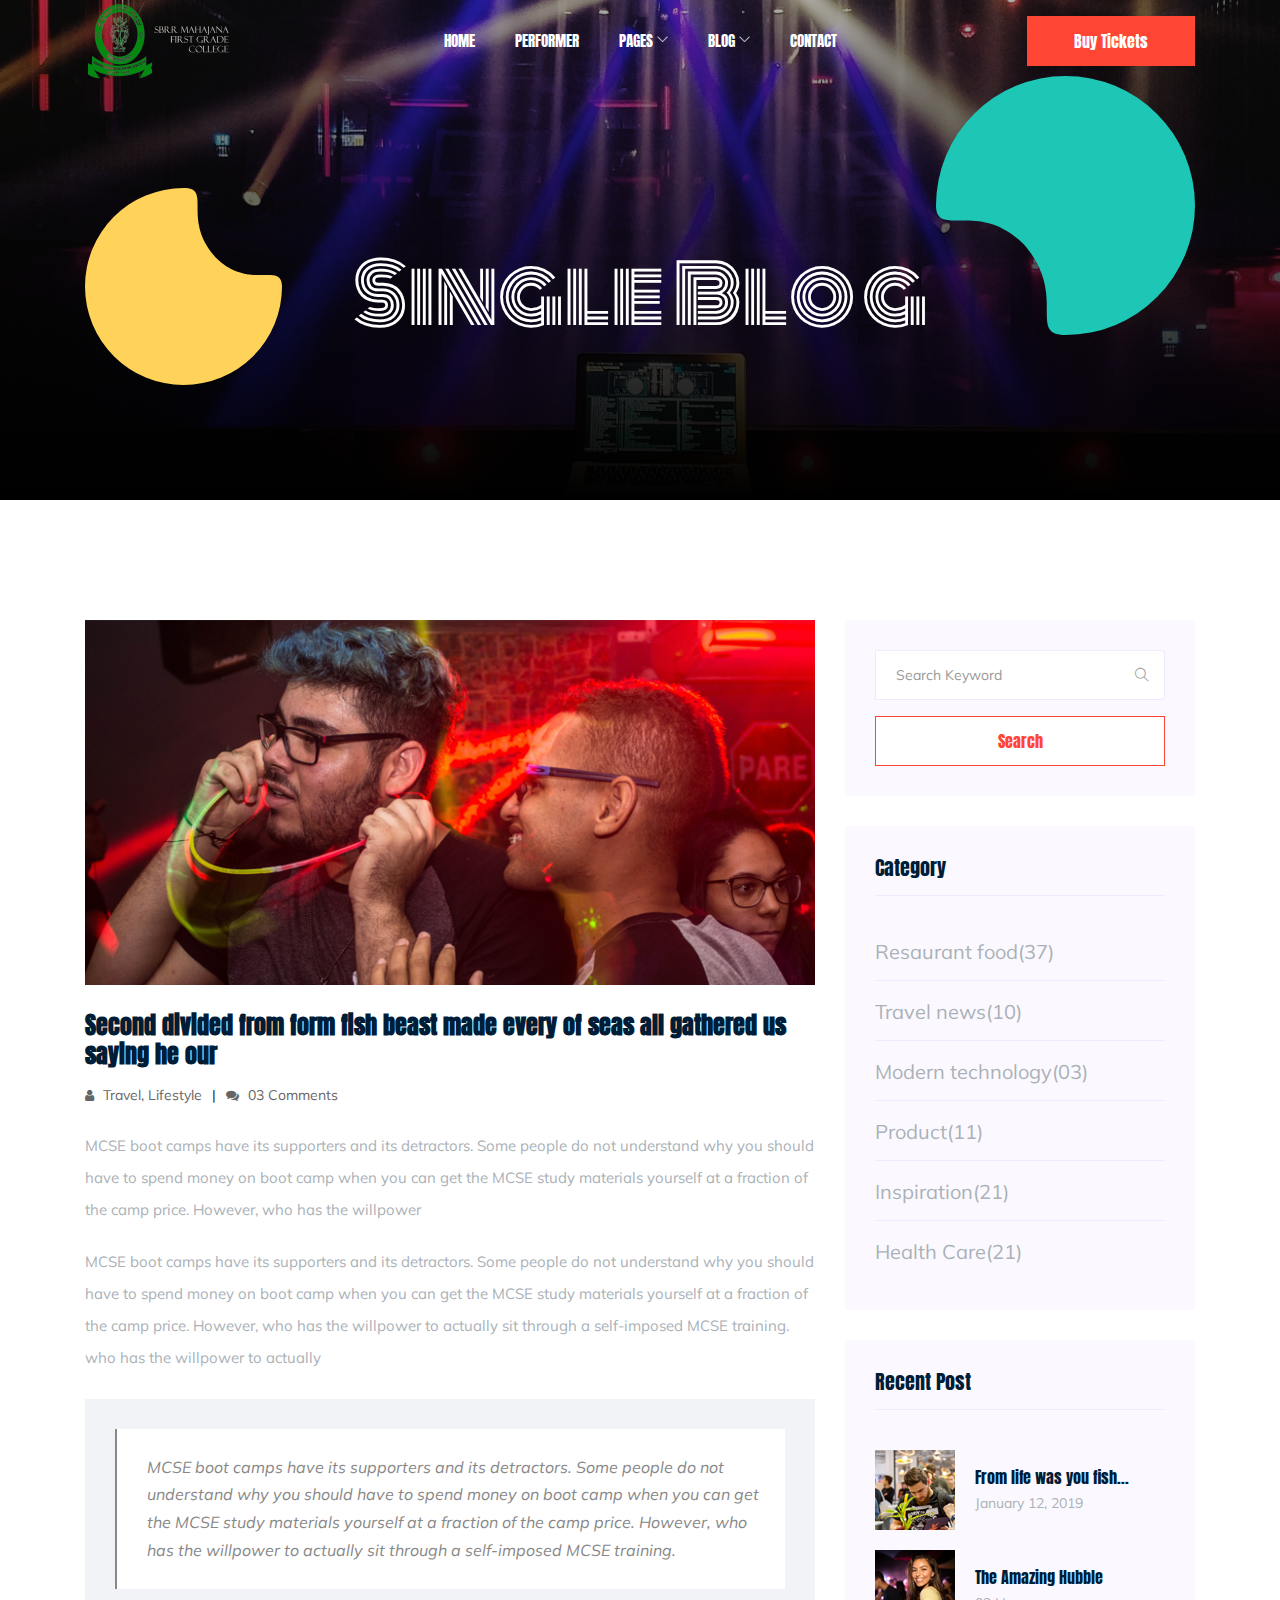
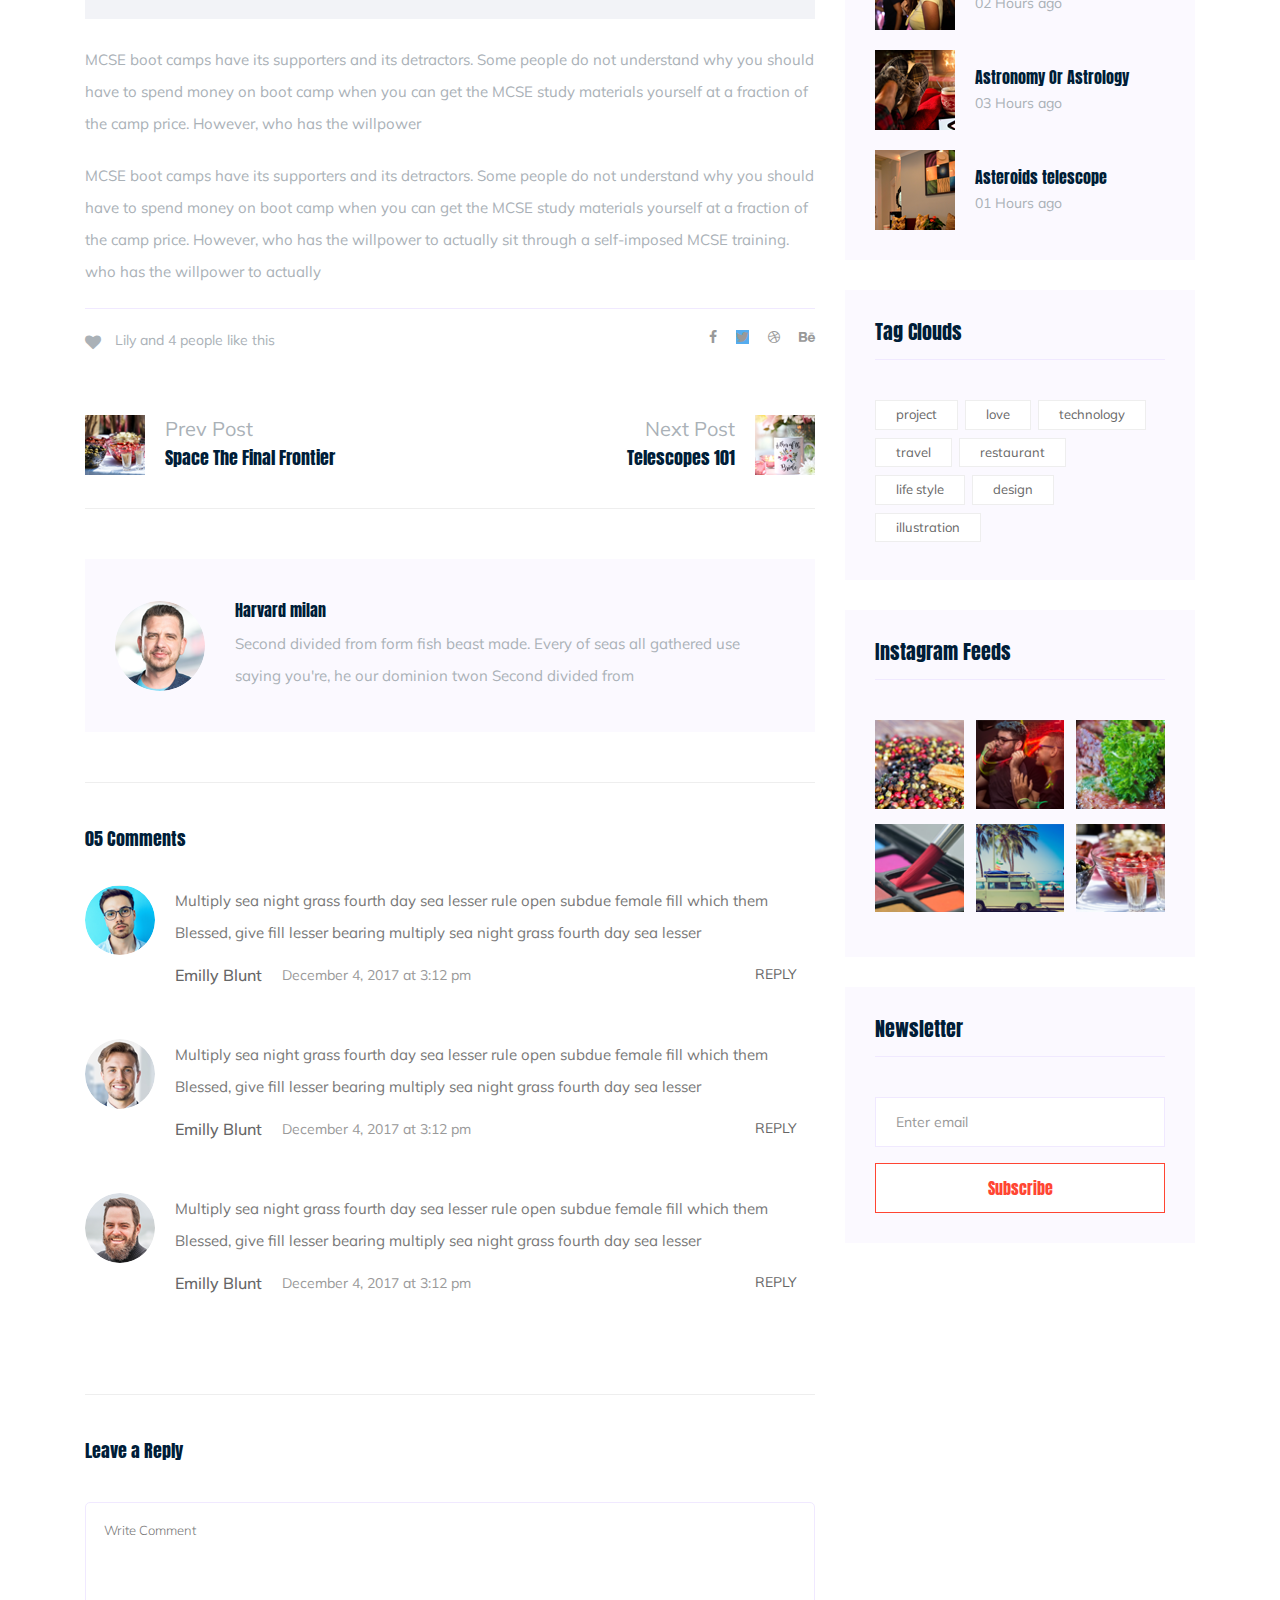
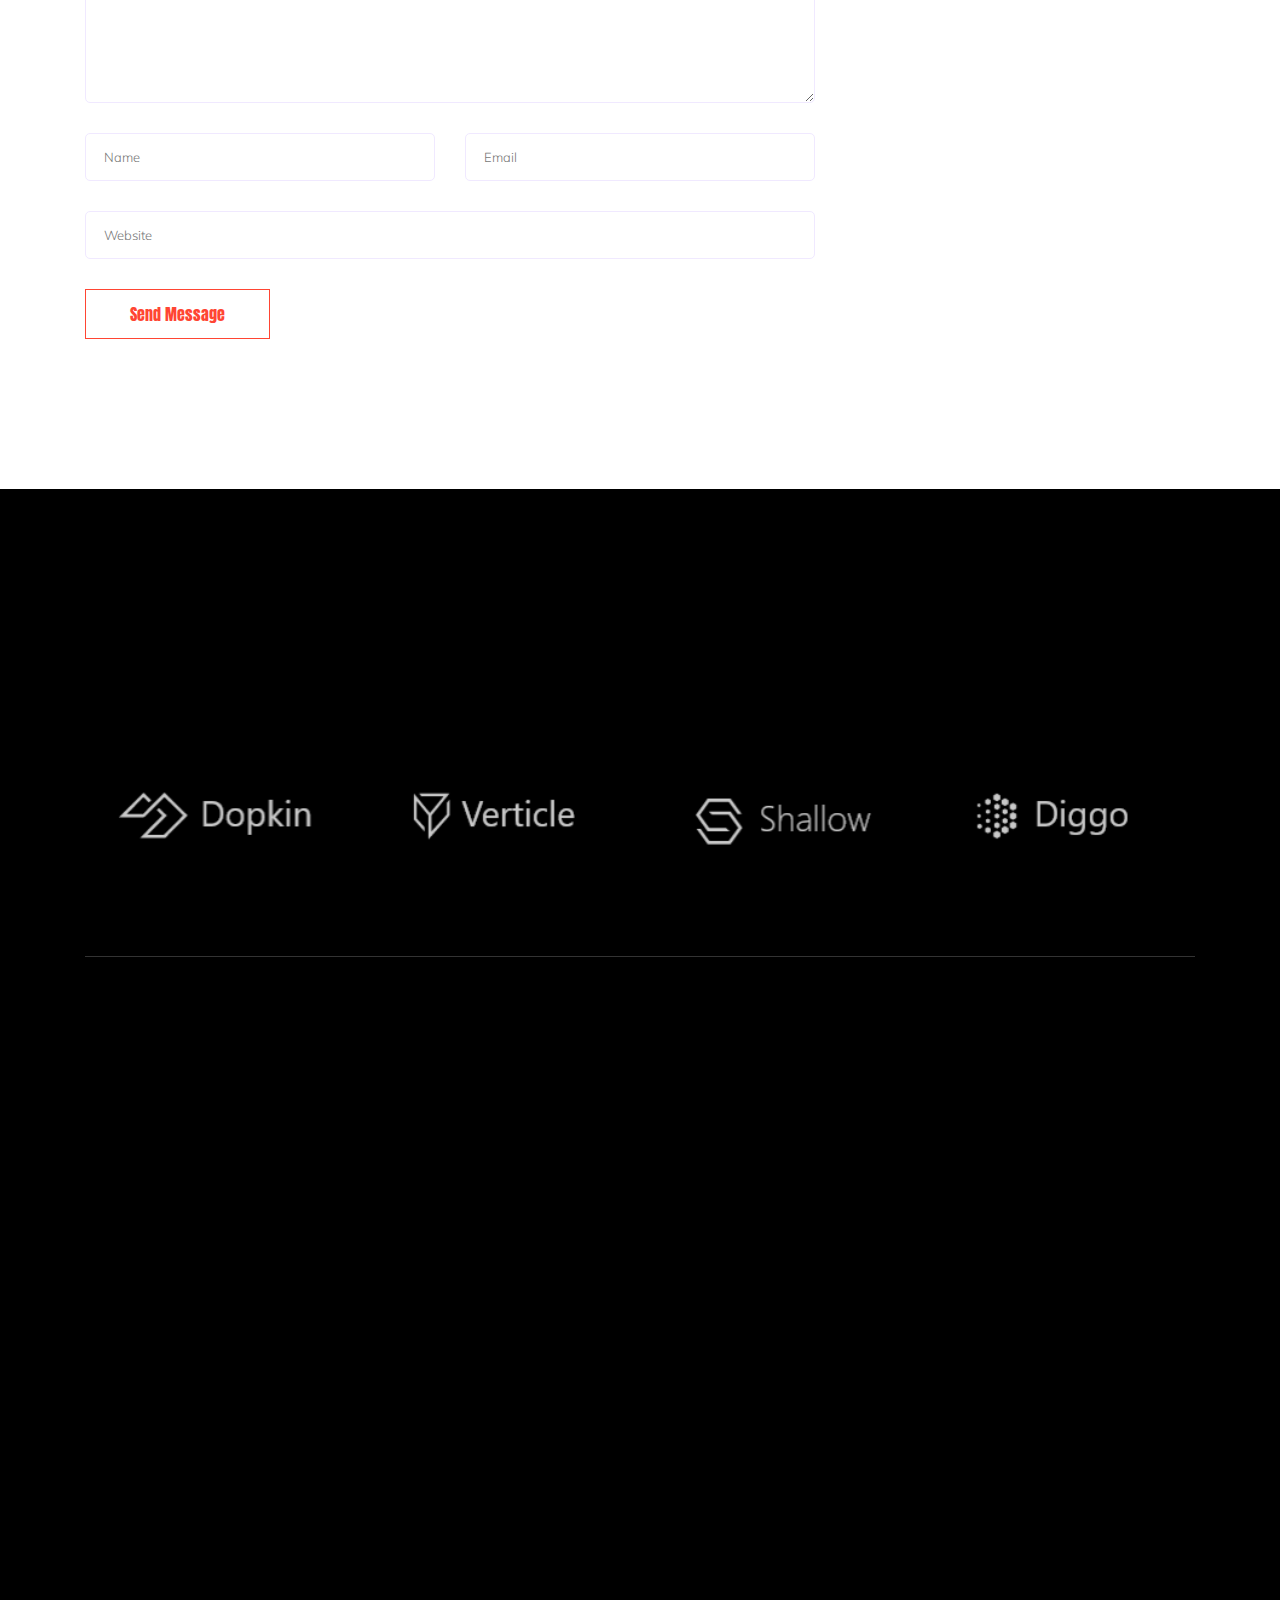
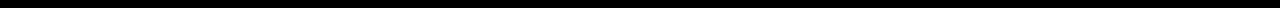
<file: single-blog.html>
<!doctype html>
<html class="no-js" lang="zxx">

<head>
   <meta charset="utf-8">
   <meta http-equiv="x-ua-compatible" content="ie=edge">
   <title>EventCon</title>
   <meta name="description" content="">
   <meta name="viewport" content="width=device-width, initial-scale=1">

   <!-- <link rel="manifest" href="site.webmanifest"> -->
   <link rel="shortcut icon" type="image/x-icon" href="img/favicon.png">
   <!-- Place favicon.ico in the root directory -->

   <!-- CSS here -->
   <link rel="stylesheet" href="css/bootstrap.min.css">
   <link rel="stylesheet" href="css/owl.carousel.min.css">
   <link rel="stylesheet" href="css/magnific-popup.css">
   <link rel="stylesheet" href="css/font-awesome.min.css">
   <link rel="stylesheet" href="css/themify-icons.css">
   <link rel="stylesheet" href="css/nice-select.css">
   <link rel="stylesheet" href="css/flaticon.css">
   <link rel="stylesheet" href="css/gijgo.css">
   <link rel="stylesheet" href="css/animate.css">
   <link rel="stylesheet" href="css/slicknav.css">
   <link rel="stylesheet" href="css/style.css">
   <!-- <link rel="stylesheet" href="css/responsive.css"> -->
</head>

<body>
   <!--[if lte IE 9]>
            <p class="browserupgrade">You are using an <strong>outdated</strong> browser. Please <a href="https://browsehappy.com/">upgrade your browser</a> to improve your experience and security.</p>
        <![endif]-->
    <!-- header-start -->
    <header>
      <div class="header-area ">
          <div id="sticky-header" class="main-header-area">
              <div class="container">
                  <div class="header_bottom_border">
                      <div class="row align-items-center">
                          <div class="col-xl-3 col-lg-3">
                              <div class="logo">
                                  <a href="index.html">
                                      <img src="img/logo.png" alt="">
                                  </a>
                              </div>
                          </div>
                          <div class="col-xl-6 col-lg-6">
                              <div class="main-menu  d-none d-lg-block">
                                  <nav>
                                      <ul id="navigation">
                                          <li><a href="index.html">home</a></li>
                                          <li><a href="performer.html">Performer</a></li>
                                          
                                          <li><a href="#">pages <i class="ti-angle-down"></i></a>
                                              <ul class="submenu">
                                                  <li><a href="about.html">about</a></li>
                                                  <li><a href="Program.html">Program</a></li>
                                                  <li><a href="Venue.html">Venue</a></li>
                                                  <li><a href="elements.html">elements</a></li>
                                              </ul>
                                          </li>
                                          <li><a href="#">blog <i class="ti-angle-down"></i></a>
                                              <ul class="submenu">
                                                  <li><a href="blog.html">blog</a></li>
                                                  <li><a href="single-blog.html">single-blog</a></li>
                                              </ul>
                                          </li>
                                          <li><a href="contact.html">Contact</a></li>
                                      </ul>
                                  </nav>
                              </div>
                          </div>
                          <div class="col-xl-3 col-lg-3 d-none d-lg-block">
                              <div class="buy_tkt">
                                  <div class="book_btn d-none d-lg-block">
                                      <a href="#">Buy Tickets</a>
                                  </div>
                              </div>
                          </div>
                          <div class="col-12">
                              <div class="mobile_menu d-block d-lg-none"></div>
                          </div>
                      </div>
                  </div>

              </div>
          </div>
      </div>
  </header>
  <!-- header-end -->
 
     <!-- bradcam_area -->
     <div class="bradcam_area">
      <div class="single_bradcam  d-flex align-items-center bradcam_bg_1 overlay">
            <div class="container">
                  <div class="row align-items-center justify-content-center">
                     <div class="col-xl-12">
                        <div class="bradcam_text text-center">
                          <div class="shape_1 wow fadeInUp" data-wow-duration="1s" data-wow-delay=".2s">
                              <img src="img/shape/shape_1.svg" alt="">
                          </div>
                          <div class="shape_2 wow fadeInDown" data-wow-duration="1s" data-wow-delay=".3s">
                              <img src="img/shape/shape_2.svg" alt="">
                          </div>
                              <h3 class="wow fadeInRight" data-wow-duration="1s" data-wow-delay=".3s">Single Blog</h3>
                        </div>
                     </div>
                  </div>
            </div>
         </div>
   </div>
  <!-- bradcam_area end -->

   <!--================Blog Area =================-->
   <section class="blog_area single-post-area section-padding">
      <div class="container">
         <div class="row">
            <div class="col-lg-8 posts-list">
               <div class="single-post">
                  <div class="feature-img">
                     <img class="img-fluid" src="img/blog/single_blog_1.png" alt="">
                  </div>
                  <div class="blog_details">
                     <h2>Second divided from form fish beast made every of seas
                        all gathered us saying he our
                     </h2>
                     <ul class="blog-info-link mt-3 mb-4">
                        <li><a href="#"><i class="fa fa-user"></i> Travel, Lifestyle</a></li>
                        <li><a href="#"><i class="fa fa-comments"></i> 03 Comments</a></li>
                     </ul>
                     <p class="excert">
                        MCSE boot camps have its supporters and its detractors. Some people do not understand why you
                        should have to spend money on boot camp when you can get the MCSE study materials yourself at a
                        fraction of the camp price. However, who has the willpower
                     </p>
                     <p>
                        MCSE boot camps have its supporters and its detractors. Some people do not understand why you
                        should have to spend money on boot camp when you can get the MCSE study materials yourself at a
                        fraction of the camp price. However, who has the willpower to actually sit through a
                        self-imposed MCSE training. who has the willpower to actually
                     </p>
                     <div class="quote-wrapper">
                        <div class="quotes">
                           MCSE boot camps have its supporters and its detractors. Some people do not understand why you
                           should have to spend money on boot camp when you can get the MCSE study materials yourself at
                           a fraction of the camp price. However, who has the willpower to actually sit through a
                           self-imposed MCSE training.
                        </div>
                     </div>
                     <p>
                        MCSE boot camps have its supporters and its detractors. Some people do not understand why you
                        should have to spend money on boot camp when you can get the MCSE study materials yourself at a
                        fraction of the camp price. However, who has the willpower
                     </p>
                     <p>
                        MCSE boot camps have its supporters and its detractors. Some people do not understand why you
                        should have to spend money on boot camp when you can get the MCSE study materials yourself at a
                        fraction of the camp price. However, who has the willpower to actually sit through a
                        self-imposed MCSE training. who has the willpower to actually
                     </p>
                  </div>
               </div>
               <div class="navigation-top">
                  <div class="d-sm-flex justify-content-between text-center">
                     <p class="like-info"><span class="align-middle"><i class="fa fa-heart"></i></span> Lily and 4
                        people like this</p>
                     <div class="col-sm-4 text-center my-2 my-sm-0">
                        <!-- <p class="comment-count"><span class="align-middle"><i class="fa fa-comment"></i></span> 06 Comments</p> -->
                     </div>
                     <ul class="social-icons">
                        <li><a href="#"><i class="fa fa-facebook-f"></i></a></li>
                        <li><a href="#"><i class="fa fa-twitter"></i></a></li>
                        <li><a href="#"><i class="fa fa-dribbble"></i></a></li>
                        <li><a href="#"><i class="fa fa-behance"></i></a></li>
                     </ul>
                  </div>
                  <div class="navigation-area">
                     <div class="row">
                        <div
                           class="col-lg-6 col-md-6 col-12 nav-left flex-row d-flex justify-content-start align-items-center">
                           <div class="thumb">
                              <a href="#">
                                 <img class="img-fluid" src="img/post/preview.png" alt="">
                              </a>
                           </div>
                           <div class="arrow">
                              <a href="#">
                                 <span class="lnr text-white ti-arrow-left"></span>
                              </a>
                           </div>
                           <div class="detials">
                              <p>Prev Post</p>
                              <a href="#">
                                 <h4>Space The Final Frontier</h4>
                              </a>
                           </div>
                        </div>
                        <div
                           class="col-lg-6 col-md-6 col-12 nav-right flex-row d-flex justify-content-end align-items-center">
                           <div class="detials">
                              <p>Next Post</p>
                              <a href="#">
                                 <h4>Telescopes 101</h4>
                              </a>
                           </div>
                           <div class="arrow">
                              <a href="#">
                                 <span class="lnr text-white ti-arrow-right"></span>
                              </a>
                           </div>
                           <div class="thumb">
                              <a href="#">
                                 <img class="img-fluid" src="img/post/next.png" alt="">
                              </a>
                           </div>
                        </div>
                     </div>
                  </div>
               </div>
               <div class="blog-author">
                  <div class="media align-items-center">
                     <img src="img/blog/author.png" alt="">
                     <div class="media-body">
                        <a href="#">
                           <h4>Harvard milan</h4>
                        </a>
                        <p>Second divided from form fish beast made. Every of seas all gathered use saying you're, he
                           our dominion twon Second divided from</p>
                     </div>
                  </div>
               </div>
               <div class="comments-area">
                  <h4>05 Comments</h4>
                  <div class="comment-list">
                     <div class="single-comment justify-content-between d-flex">
                        <div class="user justify-content-between d-flex">
                           <div class="thumb">
                              <img src="img/comment/comment_1.png" alt="">
                           </div>
                           <div class="desc">
                              <p class="comment">
                                 Multiply sea night grass fourth day sea lesser rule open subdue female fill which them
                                 Blessed, give fill lesser bearing multiply sea night grass fourth day sea lesser
                              </p>
                              <div class="d-flex justify-content-between">
                                 <div class="d-flex align-items-center">
                                    <h5>
                                       <a href="#">Emilly Blunt</a>
                                    </h5>
                                    <p class="date">December 4, 2017 at 3:12 pm </p>
                                 </div>
                                 <div class="reply-btn">
                                    <a href="#" class="btn-reply text-uppercase">reply</a>
                                 </div>
                              </div>
                           </div>
                        </div>
                     </div>
                  </div>
                  <div class="comment-list">
                     <div class="single-comment justify-content-between d-flex">
                        <div class="user justify-content-between d-flex">
                           <div class="thumb">
                              <img src="img/comment/comment_2.png" alt="">
                           </div>
                           <div class="desc">
                              <p class="comment">
                                 Multiply sea night grass fourth day sea lesser rule open subdue female fill which them
                                 Blessed, give fill lesser bearing multiply sea night grass fourth day sea lesser
                              </p>
                              <div class="d-flex justify-content-between">
                                 <div class="d-flex align-items-center">
                                    <h5>
                                       <a href="#">Emilly Blunt</a>
                                    </h5>
                                    <p class="date">December 4, 2017 at 3:12 pm </p>
                                 </div>
                                 <div class="reply-btn">
                                    <a href="#" class="btn-reply text-uppercase">reply</a>
                                 </div>
                              </div>
                           </div>
                        </div>
                     </div>
                  </div>
                  <div class="comment-list">
                     <div class="single-comment justify-content-between d-flex">
                        <div class="user justify-content-between d-flex">
                           <div class="thumb">
                              <img src="img/comment/comment_3.png" alt="">
                           </div>
                           <div class="desc">
                              <p class="comment">
                                 Multiply sea night grass fourth day sea lesser rule open subdue female fill which them
                                 Blessed, give fill lesser bearing multiply sea night grass fourth day sea lesser
                              </p>
                              <div class="d-flex justify-content-between">
                                 <div class="d-flex align-items-center">
                                    <h5>
                                       <a href="#">Emilly Blunt</a>
                                    </h5>
                                    <p class="date">December 4, 2017 at 3:12 pm </p>
                                 </div>
                                 <div class="reply-btn">
                                    <a href="#" class="btn-reply text-uppercase">reply</a>
                                 </div>
                              </div>
                           </div>
                        </div>
                     </div>
                  </div>
               </div>
               <div class="comment-form">
                  <h4>Leave a Reply</h4>
                  <form class="form-contact comment_form" action="#" id="commentForm">
                     <div class="row">
                        <div class="col-12">
                           <div class="form-group">
                              <textarea class="form-control w-100" name="comment" id="comment" cols="30" rows="9"
                                 placeholder="Write Comment"></textarea>
                           </div>
                        </div>
                        <div class="col-sm-6">
                           <div class="form-group">
                              <input class="form-control" name="name" id="name" type="text" placeholder="Name">
                           </div>
                        </div>
                        <div class="col-sm-6">
                           <div class="form-group">
                              <input class="form-control" name="email" id="email" type="email" placeholder="Email">
                           </div>
                        </div>
                        <div class="col-12">
                           <div class="form-group">
                              <input class="form-control" name="website" id="website" type="text" placeholder="Website">
                           </div>
                        </div>
                     </div>
                     <div class="form-group">
                        <button type="submit" class="button button-contactForm btn_1 boxed-btn">Send Message</button>
                     </div>
                  </form>
               </div>
            </div>
            <div class="col-lg-4">
               <div class="blog_right_sidebar">
                  <aside class="single_sidebar_widget search_widget">
                     <form action="#">
                        <div class="form-group">
                           <div class="input-group mb-3">
                              <input type="text" class="form-control" placeholder='Search Keyword'
                                 onfocus="this.placeholder = ''" onblur="this.placeholder = 'Search Keyword'">
                              <div class="input-group-append">
                                 <button class="btn" type="button"><i class="ti-search"></i></button>
                              </div>
                           </div>
                        </div>
                        <button class="button rounded-0 primary-bg text-white w-100 btn_1 boxed-btn"
                           type="submit">Search</button>
                     </form>
                  </aside>
                  <aside class="single_sidebar_widget post_category_widget">
                     <h4 class="widget_title">Category</h4>
                     <ul class="list cat-list">
                        <li>
                           <a href="#" class="d-flex">
                              <p>Resaurant food</p>
                              <p>(37)</p>
                           </a>
                        </li>
                        <li>
                           <a href="#" class="d-flex">
                              <p>Travel news</p>
                              <p>(10)</p>
                           </a>
                        </li>
                        <li>
                           <a href="#" class="d-flex">
                              <p>Modern technology</p>
                              <p>(03)</p>
                           </a>
                        </li>
                        <li>
                           <a href="#" class="d-flex">
                              <p>Product</p>
                              <p>(11)</p>
                           </a>
                        </li>
                        <li>
                           <a href="#" class="d-flex">
                              <p>Inspiration</p>
                              <p>(21)</p>
                           </a>
                        </li>
                        <li>
                           <a href="#" class="d-flex">
                              <p>Health Care</p>
                              <p>(21)</p>
                           </a>
                        </li>
                     </ul>
                  </aside>
                  <aside class="single_sidebar_widget popular_post_widget">
                     <h3 class="widget_title">Recent Post</h3>
                     <div class="media post_item">
                        <img src="img/post/post_1.png" alt="post">
                        <div class="media-body">
                           <a href="single-blog.html">
                              <h3>From life was you fish...</h3>
                           </a>
                           <p>January 12, 2019</p>
                        </div>
                     </div>
                     <div class="media post_item">
                        <img src="img/post/post_2.png" alt="post">
                        <div class="media-body">
                           <a href="single-blog.html">
                              <h3>The Amazing Hubble</h3>
                           </a>
                           <p>02 Hours ago</p>
                        </div>
                     </div>
                     <div class="media post_item">
                        <img src="img/post/post_3.png" alt="post">
                        <div class="media-body">
                           <a href="single-blog.html">
                              <h3>Astronomy Or Astrology</h3>
                           </a>
                           <p>03 Hours ago</p>
                        </div>
                     </div>
                     <div class="media post_item">
                        <img src="img/post/post_4.png" alt="post">
                        <div class="media-body">
                           <a href="single-blog.html">
                              <h3>Asteroids telescope</h3>
                           </a>
                           <p>01 Hours ago</p>
                        </div>
                     </div>
                  </aside>
                  <aside class="single_sidebar_widget tag_cloud_widget">
                     <h4 class="widget_title">Tag Clouds</h4>
                     <ul class="list">
                        <li>
                           <a href="#">project</a>
                        </li>
                        <li>
                           <a href="#">love</a>
                        </li>
                        <li>
                           <a href="#">technology</a>
                        </li>
                        <li>
                           <a href="#">travel</a>
                        </li>
                        <li>
                           <a href="#">restaurant</a>
                        </li>
                        <li>
                           <a href="#">life style</a>
                        </li>
                        <li>
                           <a href="#">design</a>
                        </li>
                        <li>
                           <a href="#">illustration</a>
                        </li>
                     </ul>
                  </aside>
                  <aside class="single_sidebar_widget instagram_feeds">
                     <h4 class="widget_title">Instagram Feeds</h4>
                     <ul class="instagram_row flex-wrap">
                        <li>
                           <a href="#">
                              <img class="img-fluid" src="img/post/post_5.png" alt="">
                           </a>
                        </li>
                        <li>
                           <a href="#">
                              <img class="img-fluid" src="img/post/post_6.png" alt="">
                           </a>
                        </li>
                        <li>
                           <a href="#">
                              <img class="img-fluid" src="img/post/post_7.png" alt="">
                           </a>
                        </li>
                        <li>
                           <a href="#">
                              <img class="img-fluid" src="img/post/post_8.png" alt="">
                           </a>
                        </li>
                        <li>
                           <a href="#">
                              <img class="img-fluid" src="img/post/post_9.png" alt="">
                           </a>
                        </li>
                        <li>
                           <a href="#">
                              <img class="img-fluid" src="img/post/post_10.png" alt="">
                           </a>
                        </li>
                     </ul>
                  </aside>
                  <aside class="single_sidebar_widget newsletter_widget">
                     <h4 class="widget_title">Newsletter</h4>
                     <form action="#">
                        <div class="form-group">
                           <input type="email" class="form-control" onfocus="this.placeholder = ''"
                              onblur="this.placeholder = 'Enter email'" placeholder='Enter email' required>
                        </div>
                        <button class="button rounded-0 primary-bg text-white w-100 btn_1 boxed-btn"
                           type="submit">Subscribe</button>
                     </form>
                  </aside>
               </div>
            </div>
         </div>
      </div>
   </section>
   <!--================ Blog Area end =================-->


    <!-- brand_area_start  -->
    <div class="brand_area black_bg">
      <div class="container">
          <div class="row">
              <div class="col-lg-12">
                  <div class="section_title text-center mb-80">
                      <h4 class="wow fadeInRight" data-wow-duration="1s" data-wow-delay=".3s">Sponsor Logos</h4>
                  </div>
              </div>
          </div>
          <div class="row">
              <div class="col-lg-12">
                  <div class="brand_wrap">
                      <div class="brand_active owl-carousel">
                          <div class="single_brand text-center">
                              <img src="img/brand/1.png" alt="">
                          </div>
                          <div class="single_brand text-center">
                              <img src="img/brand/2.png" alt="">
                          </div>
                          <div class="single_brand text-center">
                              <img src="img/brand/3.png" alt="">
                          </div>
                          <div class="single_brand text-center">
                              <img src="img/brand/4.png" alt="">
                          </div>
                          <div class="single_brand text-center">
                              <img src="img/brand/5.png" alt="">
                          </div>
                          <div class="single_brand text-center">
                              <img src="img/brand/1.png" alt="">
                          </div>
                          <div class="single_brand text-center">
                              <img src="img/brand/2.png" alt="">
                          </div>
                      </div>
                  </div>
              </div>
          </div>
      </div>
  </div>
  <!-- brand_area_end  -->
  <!-- footer_start  -->
  <footer class="footer">
      <div class="footer_top">
          <div class="container">
              <div class="row justify-content-center">
                  <div class="col-lg-6 col-md-8">
                      <div class="footer_widget">
                          <div class="address_details text-center">
                              <h4 class="wow fadeInUp" data-wow-duration="1s" data-wow-delay=".3s">12 Feb, 2020</h4>
                              <h3 class="wow fadeInUp" data-wow-duration="1s" data-wow-delay=".4s">Green Avenue, New York</h3>
                              <p class="wow fadeInUp" data-wow-duration="1s" data-wow-delay=".5s">The event regularly attracts a diverse range of attendees from around the world.</p>
                              <a href="#" class="boxed-btn3 wow fadeInUp" data-wow-duration="1s" data-wow-delay=".6s">Buy Tickets</a>
                          </div>
                      </div>
                  </div>
              </div>
          </div>
      </div>
      <div class="copy-right_text">
          <div class="container">
              <div class="row">
                  <div class="col-xl-12">
                      <p class="copy_right text-center wow fadeInDown" data-wow-duration="1s" data-wow-delay=".5s">
                          <!-- Link back to Colorlib can't be removed. Template is licensed under CC BY 3.0. -->
Copyright &copy;<script>document.write(new Date().getFullYear());</script> All rights reserved | This template is made with <i class="fa fa-heart-o" aria-hidden="true"></i> by <a href="https://colorlib.com" target="_blank">Colorlib</a>
<!-- Link back to Colorlib can't be removed. Template is licensed under CC BY 3.0. -->
                      </p>
                  </div>
              </div>
          </div>
      </div>
  </footer>
  <!-- footer_end  -->


   <!-- JS here -->
   <script src="js/vendor/modernizr-3.5.0.min.js"></script>
   <script src="js/vendor/jquery-1.12.4.min.js"></script>
   <script src="js/popper.min.js"></script>
   <script src="js/bootstrap.min.js"></script>
   <script src="js/owl.carousel.min.js"></script>
   <script src="js/isotope.pkgd.min.js"></script>
   <script src="js/ajax-form.js"></script>
   <script src="js/waypoints.min.js"></script>
   <script src="js/jquery.counterup.min.js"></script>
   <script src="js/imagesloaded.pkgd.min.js"></script>
   <script src="js/scrollIt.js"></script>
   <script src="js/jquery.scrollUp.min.js"></script>
   <script src="js/wow.min.js"></script>
   <script src="js/nice-select.min.js"></script>
   <script src="js/jquery.slicknav.min.js"></script>
   <script src="js/jquery.magnific-popup.min.js"></script>
   <script src="js/plugins.js"></script>
   <script src="js/gijgo.min.js"></script>

   <!--contact js-->
   <script src="js/contact.js"></script>
   <script src="js/jquery.ajaxchimp.min.js"></script>
   <script src="js/jquery.form.js"></script>
   <script src="js/jquery.validate.min.js"></script>
   <script src="js/mail-script.js"></script>

   <script src="js/main.js"></script>

</body>

</html>
</file>
<file: css/themify-icons.css>
@font-face {
	font-family: 'themify';
	src:url('../fonts/themify.eot?-fvbane');
	src:url('../fonts/themify.eot?#iefix-fvbane') format('embedded-opentype'),
		url('../fonts/themify.woff?-fvbane') format('woff'),
		url('../fonts/themify.ttf?-fvbane') format('truetype'),
		url('../fonts/themify.svg?-fvbane#themify') format('svg');
	font-weight: normal;
	font-style: normal;
}

[class^="ti-"], [class*=" ti-"] {
	font-family: 'themify';
	/* speak: none; */
	font-style: normal;
	font-weight: normal;
	font-variant: normal;
	text-transform: none;
	line-height: 1;

	/* Better Font Rendering =========== */
	-webkit-font-smoothing: antialiased;
	-moz-osx-font-smoothing: grayscale;
}

.ti-wand:before {
	content: "\e600";
}
.ti-volume:before {
	content: "\e601";
}
.ti-user:before {
	content: "\e602";
}
.ti-unlock:before {
	content: "\e603";
}
.ti-unlink:before {
	content: "\e604";
}
.ti-trash:before {
	content: "\e605";
}
.ti-thought:before {
	content: "\e606";
}
.ti-target:before {
	content: "\e607";
}
.ti-tag:before {
	content: "\e608";
}
.ti-tablet:before {
	content: "\e609";
}
.ti-star:before {
	content: "\e60a";
}
.ti-spray:before {
	content: "\e60b";
}
.ti-signal:before {
	content: "\e60c";
}
.ti-shopping-cart:before {
	content: "\e60d";
}
.ti-shopping-cart-full:before {
	content: "\e60e";
}
.ti-settings:before {
	content: "\e60f";
}
.ti-search:before {
	content: "\e610";
}
.ti-zoom-in:before {
	content: "\e611";
}
.ti-zoom-out:before {
	content: "\e612";
}
.ti-cut:before {
	content: "\e613";
}
.ti-ruler:before {
	content: "\e614";
}
.ti-ruler-pencil:before {
	content: "\e615";
}
.ti-ruler-alt:before {
	content: "\e616";
}
.ti-bookmark:before {
	content: "\e617";
}
.ti-bookmark-alt:before {
	content: "\e618";
}
.ti-reload:before {
	content: "\e619";
}
.ti-plus:before {
	content: "\e61a";
}
.ti-pin:before {
	content: "\e61b";
}
.ti-pencil:before {
	content: "\e61c";
}
.ti-pencil-alt:before {
	content: "\e61d";
}
.ti-paint-roller:before {
	content: "\e61e";
}
.ti-paint-bucket:before {
	content: "\e61f";
}
.ti-na:before {
	content: "\e620";
}
.ti-mobile:before {
	content: "\e621";
}
.ti-minus:before {
	content: "\e622";
}
.ti-medall:before {
	content: "\e623";
}
.ti-medall-alt:before {
	content: "\e624";
}
.ti-marker:before {
	content: "\e625";
}
.ti-marker-alt:before {
	content: "\e626";
}
.ti-arrow-up:before {
	content: "\e627";
}
.ti-arrow-right:before {
	content: "\e628";
}
.ti-arrow-left:before {
	content: "\e629";
}
.ti-arrow-down:before {
	content: "\e62a";
}
.ti-lock:before {
	content: "\e62b";
}
.ti-location-arrow:before {
	content: "\e62c";
}
.ti-link:before {
	content: "\e62d";
}
.ti-layout:before {
	content: "\e62e";
}
.ti-layers:before {
	content: "\e62f";
}
.ti-layers-alt:before {
	content: "\e630";
}
.ti-key:before {
	content: "\e631";
}
.ti-import:before {
	content: "\e632";
}
.ti-image:before {
	content: "\e633";
}
.ti-heart:before {
	content: "\e634";
}
.ti-heart-broken:before {
	content: "\e635";
}
.ti-hand-stop:before {
	content: "\e636";
}
.ti-hand-open:before {
	content: "\e637";
}
.ti-hand-drag:before {
	content: "\e638";
}
.ti-folder:before {
	content: "\e639";
}
.ti-flag:before {
	content: "\e63a";
}
.ti-flag-alt:before {
	content: "\e63b";
}
.ti-flag-alt-2:before {
	content: "\e63c";
}
.ti-eye:before {
	content: "\e63d";
}
.ti-export:before {
	content: "\e63e";
}
.ti-exchange-vertical:before {
	content: "\e63f";
}
.ti-desktop:before {
	content: "\e640";
}
.ti-cup:before {
	content: "\e641";
}
.ti-crown:before {
	content: "\e642";
}
.ti-comments:before {
	content: "\e643";
}
.ti-comment:before {
	content: "\e644";
}
.ti-comment-alt:before {
	content: "\e645";
}
.ti-close:before {
	content: "\e646";
}
.ti-clip:before {
	content: "\e647";
}
.ti-angle-up:before {
	content: "\e648";
}
.ti-angle-right:before {
	content: "\e649";
}
.ti-angle-left:before {
	content: "\e64a";
}
.ti-angle-down:before {
	content: "\e64b";
}
.ti-check:before {
	content: "\e64c";
}
.ti-check-box:before {
	content: "\e64d";
}
.ti-camera:before {
	content: "\e64e";
}
.ti-announcement:before {
	content: "\e64f";
}
.ti-brush:before {
	content: "\e650";
}
.ti-briefcase:before {
	content: "\e651";
}
.ti-bolt:before {
	content: "\e652";
}
.ti-bolt-alt:before {
	content: "\e653";
}
.ti-blackboard:before {
	content: "\e654";
}
.ti-bag:before {
	content: "\e655";
}
.ti-move:before {
	content: "\e656";
}
.ti-arrows-vertical:before {
	content: "\e657";
}
.ti-arrows-horizontal:before {
	content: "\e658";
}
.ti-fullscreen:before {
	content: "\e659";
}
.ti-arrow-top-right:before {
	content: "\e65a";
}
.ti-arrow-top-left:before {
	content: "\e65b";
}
.ti-arrow-circle-up:before {
	content: "\e65c";
}
.ti-arrow-circle-right:before {
	content: "\e65d";
}
.ti-arrow-circle-left:before {
	content: "\e65e";
}
.ti-arrow-circle-down:before {
	content: "\e65f";
}
.ti-angle-double-up:before {
	content: "\e660";
}
.ti-angle-double-right:before {
	content: "\e661";
}
.ti-angle-double-left:before {
	content: "\e662";
}
.ti-angle-double-down:before {
	content: "\e663";
}
.ti-zip:before {
	content: "\e664";
}
.ti-world:before {
	content: "\e665";
}
.ti-wheelchair:before {
	content: "\e666";
}
.ti-view-list:before {
	content: "\e667";
}
.ti-view-list-alt:before {
	content: "\e668";
}
.ti-view-grid:before {
	content: "\e669";
}
.ti-uppercase:before {
	content: "\e66a";
}
.ti-upload:before {
	content: "\e66b";
}
.ti-underline:before {
	content: "\e66c";
}
.ti-truck:before {
	content: "\e66d";
}
.ti-timer:before {
	content: "\e66e";
}
.ti-ticket:before {
	content: "\e66f";
}
.ti-thumb-up:before {
	content: "\e670";
}
.ti-thumb-down:before {
	content: "\e671";
}
.ti-text:before {
	content: "\e672";
}
.ti-stats-up:before {
	content: "\e673";
}
.ti-stats-down:before {
	content: "\e674";
}
.ti-split-v:before {
	content: "\e675";
}
.ti-split-h:before {
	content: "\e676";
}
.ti-smallcap:before {
	content: "\e677";
}
.ti-shine:before {
	content: "\e678";
}
.ti-shift-right:before {
	content: "\e679";
}
.ti-shift-left:before {
	content: "\e67a";
}
.ti-shield:before {
	content: "\e67b";
}
.ti-notepad:before {
	content: "\e67c";
}
.ti-server:before {
	content: "\e67d";
}
.ti-quote-right:before {
	content: "\e67e";
}
.ti-quote-left:before {
	content: "\e67f";
}
.ti-pulse:before {
	content: "\e680";
}
.ti-printer:before {
	content: "\e681";
}
.ti-power-off:before {
	content: "\e682";
}
.ti-plug:before {
	content: "\e683";
}
.ti-pie-chart:before {
	content: "\e684";
}
.ti-paragraph:before {
	content: "\e685";
}
.ti-panel:before {
	content: "\e686";
}
.ti-package:before {
	content: "\e687";
}
.ti-music:before {
	content: "\e688";
}
.ti-music-alt:before {
	content: "\e689";
}
.ti-mouse:before {
	content: "\e68a";
}
.ti-mouse-alt:before {
	content: "\e68b";
}
.ti-money:before {
	content: "\e68c";
}
.ti-microphone:before {
	content: "\e68d";
}
.ti-menu:before {
	content: "\e68e";
}
.ti-menu-alt:before {
	content: "\e68f";
}
.ti-map:before {
	content: "\e690";
}
.ti-map-alt:before {
	content: "\e691";
}
.ti-loop:before {
	content: "\e692";
}
.ti-location-pin:before {
	content: "\e693";
}
.ti-list:before {
	content: "\e694";
}
.ti-light-bulb:before {
	content: "\e695";
}
.ti-Italic:before {
	content: "\e696";
}
.ti-info:before {
	content: "\e697";
}
.ti-infinite:before {
	content: "\e698";
}
.ti-id-badge:before {
	content: "\e699";
}
.ti-hummer:before {
	content: "\e69a";
}
.ti-home:before {
	content: "\e69b";
}
.ti-help:before {
	content: "\e69c";
}
.ti-headphone:before {
	content: "\e69d";
}
.ti-harddrives:before {
	content: "\e69e";
}
.ti-harddrive:before {
	content: "\e69f";
}
.ti-gift:before {
	content: "\e6a0";
}
.ti-game:before {
	content: "\e6a1";
}
.ti-filter:before {
	content: "\e6a2";
}
.ti-files:before {
	content: "\e6a3";
}
.ti-file:before {
	content: "\e6a4";
}
.ti-eraser:before {
	content: "\e6a5";
}
.ti-envelope:before {
	content: "\e6a6";
}
.ti-download:before {
	content: "\e6a7";
}
.ti-direction:before {
	content: "\e6a8";
}
.ti-direction-alt:before {
	content: "\e6a9";
}
.ti-dashboard:before {
	content: "\e6aa";
}
.ti-control-stop:before {
	content: "\e6ab";
}
.ti-control-shuffle:before {
	content: "\e6ac";
}
.ti-control-play:before {
	content: "\e6ad";
}
.ti-control-pause:before {
	content: "\e6ae";
}
.ti-control-forward:before {
	content: "\e6af";
}
.ti-control-backward:before {
	content: "\e6b0";
}
.ti-cloud:before {
	content: "\e6b1";
}
.ti-cloud-up:before {
	content: "\e6b2";
}
.ti-cloud-down:before {
	content: "\e6b3";
}
.ti-clipboard:before {
	content: "\e6b4";
}
.ti-car:before {
	content: "\e6b5";
}
.ti-calendar:before {
	content: "\e6b6";
}
.ti-book:before {
	content: "\e6b7";
}
.ti-bell:before {
	content: "\e6b8";
}
.ti-basketball:before {
	content: "\e6b9";
}
.ti-bar-chart:before {
	content: "\e6ba";
}
.ti-bar-chart-alt:before {
	content: "\e6bb";
}
.ti-back-right:before {
	content: "\e6bc";
}
.ti-back-left:before {
	content: "\e6bd";
}
.ti-arrows-corner:before {
	content: "\e6be";
}
.ti-archive:before {
	content: "\e6bf";
}
.ti-anchor:before {
	content: "\e6c0";
}
.ti-align-right:before {
	content: "\e6c1";
}
.ti-align-left:before {
	content: "\e6c2";
}
.ti-align-justify:before {
	content: "\e6c3";
}
.ti-align-center:before {
	content: "\e6c4";
}
.ti-alert:before {
	content: "\e6c5";
}
.ti-alarm-clock:before {
	content: "\e6c6";
}
.ti-agenda:before {
	content: "\e6c7";
}
.ti-write:before {
	content: "\e6c8";
}
.ti-window:before {
	content: "\e6c9";
}
.ti-widgetized:before {
	content: "\e6ca";
}
.ti-widget:before {
	content: "\e6cb";
}
.ti-widget-alt:before {
	content: "\e6cc";
}
.ti-wallet:before {
	content: "\e6cd";
}
.ti-video-clapper:before {
	content: "\e6ce";
}
.ti-video-camera:before {
	content: "\e6cf";
}
.ti-vector:before {
	content: "\e6d0";
}
.ti-themify-logo:before {
	content: "\e6d1";
}
.ti-themify-favicon:before {
	content: "\e6d2";
}
.ti-themify-favicon-alt:before {
	content: "\e6d3";
}
.ti-support:before {
	content: "\e6d4";
}
.ti-stamp:before {
	content: "\e6d5";
}
.ti-split-v-alt:before {
	content: "\e6d6";
}
.ti-slice:before {
	content: "\e6d7";
}
.ti-shortcode:before {
	content: "\e6d8";
}
.ti-shift-right-alt:before {
	content: "\e6d9";
}
.ti-shift-left-alt:before {
	content: "\e6da";
}
.ti-ruler-alt-2:before {
	content: "\e6db";
}
.ti-receipt:before {
	content: "\e6dc";
}
.ti-pin2:before {
	content: "\e6dd";
}
.ti-pin-alt:before {
	content: "\e6de";
}
.ti-pencil-alt2:before {
	content: "\e6df";
}
.ti-palette:before {
	content: "\e6e0";
}
.ti-more:before {
	content: "\e6e1";
}
.ti-more-alt:before {
	content: "\e6e2";
}
.ti-microphone-alt:before {
	content: "\e6e3";
}
.ti-magnet:before {
	content: "\e6e4";
}
.ti-line-double:before {
	content: "\e6e5";
}
.ti-line-dotted:before {
	content: "\e6e6";
}
.ti-line-dashed:before {
	content: "\e6e7";
}
.ti-layout-width-full:before {
	content: "\e6e8";
}
.ti-layout-width-default:before {
	content: "\e6e9";
}
.ti-layout-width-default-alt:before {
	content: "\e6ea";
}
.ti-layout-tab:before {
	content: "\e6eb";
}
.ti-layout-tab-window:before {
	content: "\e6ec";
}
.ti-layout-tab-v:before {
	content: "\e6ed";
}
.ti-layout-tab-min:before {
	content: "\e6ee";
}
.ti-layout-slider:before {
	content: "\e6ef";
}
.ti-layout-slider-alt:before {
	content: "\e6f0";
}
.ti-layout-sidebar-right:before {
	content: "\e6f1";
}
.ti-layout-sidebar-none:before {
	content: "\e6f2";
}
.ti-layout-sidebar-left:before {
	content: "\e6f3";
}
.ti-layout-placeholder:before {
	content: "\e6f4";
}
.ti-layout-menu:before {
	content: "\e6f5";
}
.ti-layout-menu-v:before {
	content: "\e6f6";
}
.ti-layout-menu-separated:before {
	content: "\e6f7";
}
.ti-layout-menu-full:before {
	content: "\e6f8";
}
.ti-layout-media-right-alt:before {
	content: "\e6f9";
}
.ti-layout-media-right:before {
	content: "\e6fa";
}
.ti-layout-media-overlay:before {
	content: "\e6fb";
}
.ti-layout-media-overlay-alt:before {
	content: "\e6fc";
}
.ti-layout-media-overlay-alt-2:before {
	content: "\e6fd";
}
.ti-layout-media-left-alt:before {
	content: "\e6fe";
}
.ti-layout-media-left:before {
	content: "\e6ff";
}
.ti-layout-media-center-alt:before {
	content: "\e700";
}
.ti-layout-media-center:before {
	content: "\e701";
}
.ti-layout-list-thumb:before {
	content: "\e702";
}
.ti-layout-list-thumb-alt:before {
	content: "\e703";
}
.ti-layout-list-post:before {
	content: "\e704";
}
.ti-layout-list-large-image:before {
	content: "\e705";
}
.ti-layout-line-solid:before {
	content: "\e706";
}
.ti-layout-grid4:before {
	content: "\e707";
}
.ti-layout-grid3:before {
	content: "\e708";
}
.ti-layout-grid2:before {
	content: "\e709";
}
.ti-layout-grid2-thumb:before {
	content: "\e70a";
}
.ti-layout-cta-right:before {
	content: "\e70b";
}
.ti-layout-cta-left:before {
	content: "\e70c";
}
.ti-layout-cta-center:before {
	content: "\e70d";
}
.ti-layout-cta-btn-right:before {
	content: "\e70e";
}
.ti-layout-cta-btn-left:before {
	content: "\e70f";
}
.ti-layout-column4:before {
	content: "\e710";
}
.ti-layout-column3:before {
	content: "\e711";
}
.ti-layout-column2:before {
	content: "\e712";
}
.ti-layout-accordion-separated:before {
	content: "\e713";
}
.ti-layout-accordion-merged:before {
	content: "\e714";
}
.ti-layout-accordion-list:before {
	content: "\e715";
}
.ti-ink-pen:before {
	content: "\e716";
}
.ti-info-alt:before {
	content: "\e717";
}
.ti-help-alt:before {
	content: "\e718";
}
.ti-headphone-alt:before {
	content: "\e719";
}
.ti-hand-point-up:before {
	content: "\e71a";
}
.ti-hand-point-right:before {
	content: "\e71b";
}
.ti-hand-point-left:before {
	content: "\e71c";
}
.ti-hand-point-down:before {
	content: "\e71d";
}
.ti-gallery:before {
	content: "\e71e";
}
.ti-face-smile:before {
	content: "\e71f";
}
.ti-face-sad:before {
	content: "\e720";
}
.ti-credit-card:before {
	content: "\e721";
}
.ti-control-skip-forward:before {
	content: "\e722";
}
.ti-control-skip-backward:before {
	content: "\e723";
}
.ti-control-record:before {
	content: "\e724";
}
.ti-control-eject:before {
	content: "\e725";
}
.ti-comments-smiley:before {
	content: "\e726";
}
.ti-brush-alt:before {
	content: "\e727";
}
.ti-youtube:before {
	content: "\e728";
}
.ti-vimeo:before {
	content: "\e729";
}
.ti-twitter:before {
	content: "\e72a";
}
.ti-time:before {
	content: "\e72b";
}
.ti-tumblr:before {
	content: "\e72c";
}
.ti-skype:before {
	content: "\e72d";
}
.ti-share:before {
	content: "\e72e";
}
.ti-share-alt:before {
	content: "\e72f";
}
.ti-rocket:before {
	content: "\e730";
}
.ti-pinterest:before {
	content: "\e731";
}
.ti-new-window:before {
	content: "\e732";
}
.ti-microsoft:before {
	content: "\e733";
}
.ti-list-ol:before {
	content: "\e734";
}
.ti-linkedin:before {
	content: "\e735";
}
.ti-layout-sidebar-2:before {
	content: "\e736";
}
.ti-layout-grid4-alt:before {
	content: "\e737";
}
.ti-layout-grid3-alt:before {
	content: "\e738";
}
.ti-layout-grid2-alt:before {
	content: "\e739";
}
.ti-layout-column4-alt:before {
	content: "\e73a";
}
.ti-layout-column3-alt:before {
	content: "\e73b";
}
.ti-layout-column2-alt:before {
	content: "\e73c";
}
.ti-instagram:before {
	content: "\e73d";
}
.ti-google:before {
	content: "\e73e";
}
.ti-github:before {
	content: "\e73f";
}
.ti-flickr:before {
	content: "\e740";
}
.ti-facebook:before {
	content: "\e741";
}
.ti-dropbox:before {
	content: "\e742";
}
.ti-dribbble:before {
	content: "\e743";
}
.ti-apple:before {
	content: "\e744";
}
.ti-android:before {
	content: "\e745";
}
.ti-save:before {
	content: "\e746";
}
.ti-save-alt:before {
	content: "\e747";
}
.ti-yahoo:before {
	content: "\e748";
}
.ti-wordpress:before {
	content: "\e749";
}
.ti-vimeo-alt:before {
	content: "\e74a";
}
.ti-twitter-alt:before {
	content: "\e74b";
}
.ti-tumblr-alt:before {
	content: "\e74c";
}
.ti-trello:before {
	content: "\e74d";
}
.ti-stack-overflow:before {
	content: "\e74e";
}
.ti-soundcloud:before {
	content: "\e74f";
}
.ti-sharethis:before {
	content: "\e750";
}
.ti-sharethis-alt:before {
	content: "\e751";
}
.ti-reddit:before {
	content: "\e752";
}
.ti-pinterest-alt:before {
	content: "\e753";
}
.ti-microsoft-alt:before {
	content: "\e754";
}
.ti-linux:before {
	content: "\e755";
}
.ti-jsfiddle:before {
	content: "\e756";
}
.ti-joomla:before {
	content: "\e757";
}
.ti-html5:before {
	content: "\e758";
}
.ti-flickr-alt:before {
	content: "\e759";
}
.ti-email:before {
	content: "\e75a";
}
.ti-drupal:before {
	content: "\e75b";
}
.ti-dropbox-alt:before {
	content: "\e75c";
}
.ti-css3:before {
	content: "\e75d";
}
.ti-rss:before {
	content: "\e75e";
}
.ti-rss-alt:before {
	content: "\e75f";
}
</file>
<file: css/gijgo.css>
.gj-button {
    background-color: #f5f5f5;
    border: 1px solid #ddd;
    color: #000;
    border-radius: 3px;
    padding: 6px 10px;
    cursor: pointer;
}

.gj-unselectable {
    -webkit-touch-callout: none;
    -webkit-user-select: none;
    -khtml-user-select: none;
    -moz-user-select: none;
    -ms-user-select: none;
    user-select: none;
}

.gj-row {
    display: -webkit-box;
    display: -ms-flexbox;
    display: flex;
    -ms-flex-wrap: wrap;
    flex-wrap: wrap;
}

.gj-margin-left-5 {
    margin-left: 5px;
}

.gj-margin-left-10 {
    margin-left: 10px;
}

.gj-width-full {
    width: 100%;
}

.gj-cursor-pointer {
    cursor: pointer;
}

.gj-text-align-center {
    text-align: center;
}

.gj-font-size-16 {
    font-size: 16px;
}

.gj-hidden {
    display: none;
}

/** Material Design */
.gj-button-md {
    background: 0 0;
    border: none;
    border-radius: 2px;
    color: rgba(0, 0, 0, 0.87);
    position: relative;
    height: 36px;
    margin: 0;
    min-width: 64px;
    padding: 0 16px;
    display: inline-block;
    font-family: "Roboto","Helvetica","Arial",sans-serif;
    font-size: 1rem;
    font-weight: 500;
    text-transform: uppercase;
    letter-spacing: 0;
    overflow: hidden;
    will-change: box-shadow;
    transition: box-shadow .2s cubic-bezier(.4,0,1,1),background-color .2s cubic-bezier(.4,0,.2,1),color .2s cubic-bezier(.4,0,.2,1);
    outline: none;
    cursor: pointer;
    text-decoration: none;
    text-align: center;
    line-height: 36px;
    vertical-align: middle;
    overflow: hidden;
    -webkit-user-select: none;
    -moz-user-select: none;
    -ms-user-select: none;
    user-select: none;
}

.gj-button-md:hover {
    background-color: rgba(158,158,158,.2);
}

.gj-button-md:disabled {
    color: rgba(0,0,0,.26);
    background: 0 0;
}

.gj-button-md .material-icons,
.gj-button-md .gj-icon {
    vertical-align: middle;
    /*font-size: 1.3rem;
    margin-right: 4px;*/
}

.gj-button-md.gj-button-md-icon {
    width: 24px;
    height: 31px;
    min-width: 24px;
    padding: 0px;
    display: table;
}

.gj-button-md.gj-button-md-icon .material-icons,
.gj-button-md.gj-button-md-icon .gj-icon {
    display: table-cell;
    margin-right: 0px;
    width: 24px;
    height: 24px;
}

.gj-button-md.active {
    background-color: rgba(158,158,158,.4);
}

.gj-button-md-group {
    position: relative;
    display: inline-block;
    vertical-align: middle;
}

.gj-textbox-md {
    border: none;
    border-bottom: 1px solid rgba(0,0,0,.42);
    display: block;
    font-family: "Helvetica","Arial",sans-serif;
    font-size: 16px;
    line-height: 16px;
    padding: 4px 0px;
    margin: 0;
    width: 100%;
    background: 0 0;
    text-align: left;
    color: rgba(0,0,0,.87);
}

.gj-textbox-md:focus,
.gj-textbox-md:active {
    border-bottom: 2px solid rgba(0,0,0,.42);
    outline: none;
}

.gj-textbox-md::placeholder {
    color: #8e8e8e;
}

.gj-textbox-md:-ms-input-placeholder {
    color: #8e8e8e;
}

.gj-textbox-md::-ms-input-placeholder {
    color: #8e8e8e;
}

.gj-md-spacer-24 {
    min-width: 24px;
    width: 24px;
    display: inline-block;
}

.gj-md-spacer-32 {
    min-width: 32px;
    width: 32px;
    display: inline-block;
}

.gj-modal {
    position: fixed;
    top: 0;
    right: 0;
    bottom: 0;
    left: 0;
    z-index: 1203;
    display: none;
    overflow: hidden;
    -webkit-overflow-scrolling: touch;
    outline: 0;
    background-color: rgba(0, 0, 0, 0.54118);
    transition: 200ms ease opacity;
    will-change: opacity;
}

/* List */
ul.gj-list li [data-role="wrapper"] {
    display: table;
    width: 100%;
}

ul.gj-list li [data-role="checkbox"] {
    display: table-cell;
    vertical-align:middle;
    text-align:center;
}

ul.gj-list li [data-role="image"] {
    display: table-cell;
    vertical-align:middle;
    text-align:center;
}

ul.gj-list li [data-role="display"] {
    display: table-cell;
    vertical-align:middle;
    cursor: pointer;
}

ul.gj-list li [data-role="display"]:empty:before {
  content: "\200b"; /* unicode zero width space character */
}

/* List - Bootstrap */
ul.gj-list-bootstrap {
    padding-left: 0px;
    margin-bottom: 0px;
}

ul.gj-list-bootstrap li {
    padding: 0px;
}

ul.gj-list-bootstrap li [data-role="wrapper"] {
    padding: 0px 10px;
}

ul.gj-list-bootstrap li [data-role="checkbox"] {
    width: 24px;
    padding: 3px;
}

ul.gj-list-bootstrap li [data-role="image"] {
    width: 24px;
    height: 24px;
}

ul.gj-list-bootstrap li [data-role="display"] {
    padding: 8px 0px 8px 4px;
}

.list-group-item.active ul li, .list-group-item.active:focus ul li, .list-group-item.active:hover ul li {
    text-shadow: none;
    color:initial;
}

/* List - Material Design */
ul.gj-list-md {
    padding: 0px;
    list-style: none;
    list-style-type: none;
    line-height: 24px;
    letter-spacing: 0;
    color: #616161; /* Gray 700 */
}

ul.gj-list-md li {
    display: list-item;
    list-style-type: none;
    padding: 0px;
    min-height: unset;
    box-sizing: border-box;
    align-items: center;
    cursor: default;
    overflow: hidden;

    font-family: "Roboto","Helvetica","Arial",sans-serif;
    font-size: 16px;
    font-weight: 400;
    letter-spacing: .04em;
    line-height: 1;
    
    -webkit-flex-direction: row;
    -ms-flex-direction: row;
    flex-direction: row;
    -webkit-flex-wrap: nowrap;
    -ms-flex-wrap: nowrap;
    flex-wrap: nowrap;
}

ul.gj-list-md li [data-role="checkbox"] {
    height: 24px;
    width: 24px;
}

ul.gj-list-md li [data-role="image"] {
    height: 24px;
    width: 24px;
}

ul.gj-list-md li [data-role="display"] {
    padding: 8px 0px 8px 5px;
    order: 0;
    flex-grow: 2;
    text-decoration: none;
    box-sizing: border-box;
    align-items: center;
    text-align: left;
    color: rgba(0,0,0,.87);
}

ul.gj-list-md li.disabled>[data-role="wrapper"]>[data-role="display"] {
    color: #9E9E9E; /* Gray 500 */
}

.gj-list-md-active {
    background: #e0e0e0;
    color: #3f51b5;
}


/* Picker */
.gj-picker {
    position: absolute;
    z-index: 1203;
    background-color: #fff;
}

.gj-picker .selected {
    color: #fff;
}

/* Material Design */
.gj-picker-md {
    font-family: "Roboto","Helvetica","Arial",sans-serif;
    font-size: 16px;
    font-weight: 400;
    letter-spacing: .04em;
    line-height: 1;
    color: rgba(0,0,0,.87);
    border: 1px solid #E0E0E0;
}

.gj-modal .gj-picker-md {
    border: 0px;
}

.gj-picker-md [role="header"] {
    color: rgba(255, 255, 255, 0.54);
    display: flex;
    background: #2196f3;
    align-items: baseline;
    user-select: none;
    justify-content: center;
}

.gj-picker-md [role="footer"] {
    float: right;
    padding: 10px;
}

.gj-picker-md [role="footer"] button.gj-button-md {
    color: #2196f3;
    font-weight: bold;
    font-size: 13px;
}

/* Bootstrap */
.gj-picker-bootstrap {
    border-radius: 4px;
    border: 1px solid #E0E0E0;
}

.gj-picker-bootstrap .selected {
    color: #888;
}

.gj-picker-bootstrap [role="header"] {
    background: #eee;
    color: #AAA;
}
@font-face {
    font-family: 'gijgo-material';
    src: url('../fonts/gijgo-material.eot?235541');
    src: url('../fonts/gijgo-material.eot?235541#iefix') format('embedded-opentype'), url('../fonts/gijgo-material.ttf?235541') format('truetype'), url('../fonts/gijgo-material.woff?235541') format('woff'), url('../fonts/gijgo-material.svg?235541#gijgo-material') format('svg');
    font-weight: normal;
    font-style: normal;
}

.gj-icon {
    /* use !important to prevent issues with browser extensions that change fonts */
    font-family: 'gijgo-material' !important;
    font-size: 24px;
    speak: none;
    font-style: normal;
    font-weight: normal;
    font-variant: normal;
    text-transform: none;
    line-height: 1;
    /* Enable Ligatures ================ */
    letter-spacing: 0;
    -webkit-font-feature-settings: "liga";
    -moz-font-feature-settings: "liga=1";
    -moz-font-feature-settings: "liga";
    -ms-font-feature-settings: "liga" 1;
    font-feature-settings: "liga";
    -webkit-font-variant-ligatures: discretionary-ligatures;
    font-variant-ligatures: discretionary-ligatures;
    /* Better Font Rendering =========== */
    -webkit-font-smoothing: antialiased;
    -moz-osx-font-smoothing: grayscale;
}

.gj-icon.undo:before {
    content: "\e900";
}

.gj-icon.vertical-align-top:before {
    content: "\e901";
}

.gj-icon.vertical-align-center:before {
    content: "\e902";
}

.gj-icon.vertical-align-bottom:before {
    content: "\e903";
}

.gj-icon.arrow-dropup:before {
    content: "\e904";
}

.gj-icon.clock:before {
    content: "\e905";
}

.gj-icon.refresh:before {
    content: "\e906";
}

.gj-icon.last-page:before {
    content: "\e907";
}

.gj-icon.first-page:before {
    content: "\e908";
}

.gj-icon.cancel:before {
    content: "\e909";
}

.gj-icon.clear:before {
    content: "\e90a";
}

.gj-icon.check-circle:before {
    content: "\e90b";
}

.gj-icon.delete:before {
    content: "\e90c";
}

.gj-icon.arrow-upward:before {
    content: "\e90d";
}

.gj-icon.arrow-forward:before {
    content: "\e90e";
}

.gj-icon.arrow-downward:before {
    content: "\e90f";
}

.gj-icon.arrow-back:before {
    content: "\e910";
}

.gj-icon.list-numbered:before {
    content: "\e911";
}

.gj-icon.list-bulleted:before {
    content: "\e912";
}

.gj-icon.indent-increase:before {
    content: "\e913";
}

.gj-icon.indent-decrease:before {
    content: "\e914";
}

.gj-icon.redo:before {
    content: "\e915";
}

.gj-icon.align-right:before {
    content: "\e916";
}

.gj-icon.align-left:before {
    content: "\e917";
}

.gj-icon.align-justify:before {
    content: "\e918";
}

.gj-icon.align-center:before {
    content: "\e919";
}

.gj-icon.strikethrough:before {
    content: "\e91a";
}

.gj-icon.italic:before {
    content: "\e91b";
}

.gj-icon.underlined:before {
    content: "\e91c";
}

.gj-icon.bold:before {
    content: "\e91d";
}

.gj-icon.arrow-dropdown:before {
    content: "\e91e";
}

.gj-icon.done:before {
    content: "\e91f";
}

.gj-icon.pencil:before {
    content: "\e920";
}

.gj-icon.minus:before {
    content: "\e921";
}

.gj-icon.plus:before {
    content: "\e922";
}

.gj-icon.chevron-up:before {
    content: "\e923";
}

.gj-icon.chevron-right:before {
    content: "\e924";
}

.gj-icon.chevron-down:before {
    content: "\e925";
}

.gj-icon.chevron-left:before {
    content: "\e926";
}

.gj-icon.event:before {
    content: "\e927";
}
.gj-draggable {
    cursor: move;
}
.gj-resizable-handle {
    position: absolute;
    font-size: 0.1px;
    display: block;
    -ms-touch-action: none;
    touch-action: none;
    z-index: 1203;
}

.gj-resizable-n {
    cursor: n-resize;
    height: 7px;
    width: 100%;
    top: -5px;
    left: 0;
}
.gj-resizable-e {
    cursor: e-resize;
    width: 7px;
    right: -5px;
    top: 0;
    height: 100%;
}
.gj-resizable-s {
    cursor: s-resize;
    height: 7px;
    width: 100%;
    bottom: -5px;
    left: 0;
}
.gj-resizable-w {
	cursor: w-resize;
	width: 7px;
	left: -5px;
	top: 0;
	height: 100%;
}
.gj-resizable-se {
	cursor: se-resize;
	width: 12px;
	height: 12px;
	right: 1px;
	bottom: 1px;
}
.gj-resizable-sw {
	cursor: sw-resize;
	width: 9px;
	height: 9px;
	left: -5px;
	bottom: -5px;
}
.gj-resizable-nw {
	cursor: nw-resize;
	width: 9px;
	height: 9px;
	left: -5px;
	top: -5px;
}
.gj-resizable-ne {
	cursor: ne-resize;
	width: 9px;
	height: 9px;
	right: -5px;
	top: -5px;
}

.gj-dialog-footer {
    position: absolute;
    bottom: 0px;
    width: 100%;
    margin-top: 0px;
}

.gj-dialog-scrollable [data-role="body"] {
    overflow-x: hidden;
    overflow-y: scroll;
}

/** Bootstrap 3 **/
.gj-dialog-bootstrap {
    overflow: hidden;
    z-index: 1202;
}

.gj-dialog-bootstrap [data-role="title"] {
    display: inline;
}
.gj-dialog-bootstrap [data-role="close"] {
    line-height: 1.42857143;
}

/** Bootstrap 4 **/
.gj-dialog-bootstrap4 {
    overflow: hidden;
    z-index: 1202;
}

.gj-dialog-bootstrap4 [data-role="title"] {
    display: inline;
}
.gj-dialog-bootstrap4 [data-role="close"] {
    line-height: 1.5;
}

/** Material Design **/
.gj-dialog-md {
    background-color: #FFF;
    overflow: hidden;
    border: none;
    box-shadow: 0 11px 15px -7px rgba(0,0,0,.2), 0 24px 38px 3px rgba(0,0,0,.14), 0 9px 46px 8px rgba(0,0,0,.12);
    box-sizing: border-box;
    position: relative;
    display: -webkit-box;
    display: -webkit-flex;
    display: -ms-flexbox;
    display: flex;
    -webkit-box-orient: vertical;
    -webkit-box-direction: normal;
    -webkit-flex-direction: column;
    -ms-flex-direction: column;
    flex-direction: column;
    -webkit-background-clip: padding-box;
    background-clip: padding-box;
    outline: 0;
    z-index: 1202;
}

.gj-dialog-md-header {
    padding: 24px 24px 0px 24px;
    font-family: "Roboto","Helvetica","Arial",sans-serif;
}

.gj-dialog-md-title {
    margin: 0;
    font-weight: 400;
    display: inline;
    line-height: 28px;
    font-size: 20px;
}

.gj-dialog-md-close {
    -webkit-appearance: none;
    padding: 0;
    cursor: pointer;
    background: 0 0;
    border: 0;
    float: right;
    line-height: 28px;
    font-size: 28px;
}

.gj-dialog-md-body {
    padding: 20px 24px 24px 24px;
    color: rgba(0,0,0,.54);
    font-family: "Helvetica","Arial",sans-serif;
    font-size: 14px;
    font-weight: 400;
    line-height: 20px;
}

.gj-dialog-md-footer {
    padding: 8px 8px 8px 24px;
    display: -webkit-flex;
    display: -ms-flexbox;
    display: flex;
    -webkit-flex-direction: row-reverse;
    -ms-flex-direction: row-reverse;
    flex-direction: row-reverse;
    -webkit-flex-wrap: wrap;
    -ms-flex-wrap: wrap;
    flex-wrap: wrap;

    box-sizing: border-box;
}

.gj-dialog-md-footer>*:first-child {
    margin-right: 0;
}

.gj-dialog-md-footer>* {
    margin-right: 8px;
    height: 36px;
}
DIV.gj-grid-wrapper {
    margin: auto;
    position: relative;
    clear:both;
    z-index: 1;
}

TABLE.gj-grid {
    margin: auto;    
    border-collapse: collapse;
    width: 100%;
    table-layout: fixed;
}

TABLE.gj-grid THEAD TH [data-role="selectAll"] {
    margin: auto;
}

TABLE.gj-grid THEAD TH [data-role="title"] {
    display: inline-block;
}

TABLE.gj-grid THEAD TH [data-role="sorticon"] {
    display: inline-block;
}

TABLE.gj-grid THEAD TH {
    overflow: hidden;
    text-overflow: ellipsis;
}

TABLE.gj-grid.autogrow-header-row THEAD TH {
    overflow: auto;
    text-overflow: initial;
    white-space: pre-wrap;
    -ms-word-break: break-word;
    word-break: break-word;
}

TABLE.gj-grid > tbody > tr > td {
    overflow: hidden;
    position: relative;
}

table.gj-grid tbody div[data-role="display"] {
    vertical-align: middle;
    text-indent: 0;
    white-space: pre-wrap;
    -ms-word-break: break-word;
    word-break: break-word;
}

table.gj-grid.fixed-body-rows tbody div[data-role="display"] {
    overflow: hidden;
    text-overflow: ellipsis;
    white-space: nowrap;
    -ms-word-break: initial;
    word-break: initial;
}

table.gj-grid tfoot DIV[data-role="display"] {
    vertical-align: middle;
    text-indent: 0;
    display: flex;
}

TABLE.gj-grid .fa {
    padding: 2px;
}

TABLE.gj-grid > tbody > tr > td > div {
    padding: 2px;
    overflow: hidden;
}

DIV.gj-grid-wrapper DIV.gj-grid-loading-cover
{
    background: #BBBBBB;
    opacity: 0.5;
    position: absolute;
    vertical-align: middle;
}

DIV.gj-grid-wrapper DIV.gj-grid-loading-text
{
    position: absolute;
    font-weight: bold;
}

/* Bootstrap Theme */
table.gj-grid-bootstrap thead th {
    background-color: #f5f5f5;
    vertical-align:middle;
}

table.gj-grid-bootstrap thead th [data-role="sorticon"] {
    margin-left: 5px;
}

table.gj-grid-bootstrap thead th [data-role="sorticon"] i.gj-icon,
table.gj-grid-bootstrap thead th [data-role="sorticon"] i.material-icons {
    position: absolute;
    font-size: 20px;
    top: 15px;
}

table.gj-grid-bootstrap tbody tr td div[data-role="display"] {
    padding: 0px;
}

.gj-grid-bootstrap-4 .gj-checkbox-bootstrap {
    display: inline-block;
    padding-top: 2px;
}

.gj-grid-bootstrap-4 tbody tr.active {
    background-color: rgba(0,0,0,.075);
}

/* Material Design Theme */
.gj-grid-md {
    position: relative;
    border: 1px solid #e0e0e0;
    border-collapse: collapse;
    white-space: nowrap;
    font-size: 13px;
    font-family: "Roboto","Helvetica","Arial",sans-serif;
    background-color: #fff;
}

.gj-grid-md td:first-of-type, .gj-grid-md th:first-of-type {
    padding-left: 24px;
}

.gj-grid-md th {
    position: relative;
    vertical-align: bottom;
    font-weight: 700;
    line-height: 31px;
    letter-spacing: 0;
    height: 56px;
    font-size: 12px;
    color: rgba(0,0,0,.54);
    padding-bottom: 8px;
    box-sizing: border-box;
    padding: 12px 18px;
    text-align: right;
}

.gj-grid-md td {
    position: relative;
    height: 48px;
    border-top: 1px solid #e0e0e0;
    border-bottom: 1px solid #e0e0e0;
    padding: 12px 18px;
    box-sizing: border-box;
    text-align: left;
    color: rgba(0,0,0,.87);
}

.gj-grid-md tbody tr {
    position: relative;
    height: 48px;
    transition-duration: .28s;
    transition-timing-function: cubic-bezier(.4,0,.2,1);
    transition-property: background-color;
}

.gj-grid-md tbody tr:hover {
    background-color: #EEEEEE; /* Gray 200 */
}

.gj-grid-md tbody tr.gj-grid-md-select {
    background-color: #F5F5F5; /* Grey 100 */
}


table.gj-grid-md thead th [data-role="sorticon"] {
    margin-left: 5px;
}

table.gj-grid-md thead th [data-role="sorticon"] i.gj-icon,
table.gj-grid-md thead th [data-role="sorticon"] i.material-icons {
    position: absolute;
    font-size: 16px;
    top: 19px;
}

table.gj-grid-md thead th.gj-grid-select-all {
    padding-bottom: 3px;
}
/* Hide all prioritized columns by default */
@media only all {
	th.display-1120,
	td.display-1120,
	th.display-960,
	td.display-960,
	th.display-800,
	td.display-800,
	th.display-640,
	td.display-640,
	th.display-480,
	td.display-480,
	th.display-320,
	td.display-320 {
		display: none;
	}
}

/* Show at 320px (20em x 16px) */
@media screen and (min-width: 20em) {
	TABLE.gj-grid-bootstrap th.display-320,
	TABLE.gj-grid-bootstrap td.display-320 {
		display: table-cell;
	}
}
/* Show at 480px (30em x 16px) */
@media screen and (min-width: 30em) {
	TABLE.gj-grid-bootstrap th.display-480,
	TABLE.gj-grid-bootstrap td.display-480 {
		display: table-cell;
	}
}
/* Show at 640px (40em x 16px) */
@media screen and (min-width: 40em) {
	TABLE.gj-grid-bootstrap th.display-640,
	TABLE.gj-grid-bootstrap td.display-640 {
		display: table-cell;
	}
}
/* Show at 800px (50em x 16px) */
@media screen and (min-width: 50em) {
	TABLE.gj-grid-bootstrap th.display-800,
	TABLE.gj-grid-bootstrap td.display-800 {
		display: table-cell;
	}
}
/* Show at 960px (60em x 16px) */
@media screen and (min-width: 60em) {
	TABLE.gj-grid-bootstrap th.display-960,
	TABLE.gj-grid-bootstrap td.display-960 {
		display: table-cell;
	}
}
/* Show at 1,120px (70em x 16px) */
@media screen and (min-width: 70em) {
	TABLE.gj-grid-bootstrap th.display-1120,
	TABLE.gj-grid-bootstrap td.display-1120 {
		display: table-cell;
	}
}

/* Material Design Theme */
.gj-grid-md tfoot tr th {
    padding-right: 14px;
}

.gj-grid-md tfoot tr[data-role="pager"] .gj-grid-mdl-pager-label {
    padding-left: 5px;
    padding-right: 5px;
}

.gj-grid-md tfoot tr[data-role="pager"] .gj-dropdown-md {
    margin-left: 12px;
}

.gj-grid-md tfoot tr[data-role="pager"] .gj-dropdown-md [role="presenter"] {
    font-size: 12px;
    font-weight: bold;
    color: rgba(0,0,0,.54);
}

.gj-grid-md tfoot tr[data-role="pager"] .gj-dropdown-md [role="presenter"] [role="display"] {
    text-align: right;
}

.gj-grid-md tfoot tr[data-role="pager"] .gj-grid-md-limit-select {
    margin-left: 10px;
    font-size: 12px;
    font-weight: bold;
    color: rgba(0,0,0,.54);
}

/* Bootstrap */
.gj-grid-bootstrap tfoot tr[data-role="pager"] th {
    line-height: 30px;
    background-color: #f5f5f5;
}

.gj-grid-bootstrap tfoot tr[data-role="pager"] th > div > div {
    margin-right: 5px;
}

.gj-grid-bootstrap tfoot tr[data-role="pager"] th > div > button {
    margin-right: 5px;
}

.gj-grid-bootstrap-4 tfoot tr[data-role="pager"] th > div button {
    height: 34px;
}

.gj-grid-bootstrap-4 tfoot tr[data-role="pager"] th div .gj-dropdown-bootstrap-4 .gj-dropdown-expander-mi .gj-icon {
    top: 5px;
}

.gj-grid-bootstrap-3 tfoot tr[data-role="pager"] th > div > input {
    margin-right: 5px;
    width: 40px;
    text-align: right;
    display: inline-block;
    font-weight: bold;
}

.gj-grid-bootstrap-4 tfoot tr[data-role="pager"] th > div > div.input-group {
    width: 40px;
}

.gj-grid-bootstrap-4 tfoot tr[data-role="pager"] th > div > div.input-group input {
    text-align: right;
    font-weight: bold;
    height: 34px;
    padding-top: 2px;
    padding-bottom: 6px;
}

.gj-grid-bootstrap tfoot tr[data-role="pager"] th > div > select {
    display: inline-block;
    margin-right: 5px;
    width: 60px;
}

.gj-grid-bootstrap tfoot tr[data-role="pager"] th .gj-dropdown-bootstrap .gj-list-bootstrap [data-role="display"] {
    line-height: 14px;
}

.gj-grid-bootstrap tfoot tr[data-role="pager"] th .gj-dropdown-bootstrap [role="presenter"] [role="display"] {
    font-weight: bold;
}

.gj-grid-bootstrap tfoot tr[data-role="pager"] th .gj-dropdown-bootstrap-3 [role="presenter"] {
    padding: 2px 8px;
}

.gj-grid-bootstrap tfoot tr[data-role="pager"] th .gj-dropdown-bootstrap-4 [role="presenter"] {
    padding: 1px 8px;
}
.gj-grid thead tr th div.gj-grid-column-resizer-wrapper {
    position: relative;
    width: 100%;
    height: 0px; 
    top: 0px; 
    left: 0px; 
    padding: 0px;
}

span.gj-grid-column-resizer {
    position: absolute;
    right: 0px;
    width: 10px;
    top: -100px;
    height: 300px;
    z-index: 1203;
    cursor: e-resize;
}

.gj-grid-resize-cursor {
    cursor: e-resize;
}
.gj-grid-md tbody tr.gj-grid-top-border td {
  border-top: 2px solid #777;
}
.gj-grid-md tbody tr.gj-grid-bottom-border td {
  border-bottom: 2px solid #777;
}

.gj-grid-bootstrap tbody tr.gj-grid-top-border td {
  border-top: 2px solid #777;
}
.gj-grid-bootstrap tbody tr.gj-grid-bottom-border td {
  border-bottom: 2px solid #777;
}
.gj-grid-md thead tr th.gj-grid-left-border,
.gj-grid-md tbody tr td.gj-grid-left-border
{
    border-left: 3px solid #777;
}
.gj-grid-md thead tr th.gj-grid-right-border,
.gj-grid-md tbody tr td.gj-grid-right-border
{
    border-right: 3px solid #777;
}

.gj-grid-bootstrap thead tr th.gj-grid-left-border,
.gj-grid-bootstrap tbody tr td.gj-grid-left-border
{
    border-left: 5px solid #ddd;
}
.gj-grid-bootstrap thead tr th.gj-grid-right-border,
.gj-grid-bootstrap tbody tr td.gj-grid-right-border
{
    border-right: 5px solid #ddd;
}
.gj-dirty {
    position: absolute;
    top: 0px;
    left: 0px;
    border-style: solid;
    border-width: 3px;
    border-color: #f00 transparent transparent #f00;
    padding: 0;
    overflow: hidden;
    vertical-align: top;
}

/* Material Design */
.gj-grid-md tbody tr td.gj-grid-management-column {
    padding: 3px;
}

.gj-grid-md tbody tr td[data-mode="edit"] {
    padding: 0px 18px;
}

.gj-grid-md tbody .gj-dropdown-md [role="presenter"] [role="display"] {
    padding: 0px;
}

/* Bootstrap */
.gj-grid-bootstrap tbody tr td[data-mode="edit"] {
    padding: 0px;
}

.gj-grid-bootstrap tbody tr td[data-mode="edit"] [data-role="edit"] {
    padding: 0px;
}

/* Bootstrap 3 */
.gj-grid-bootstrap-3 tbody tr td.gj-grid-management-column {
    padding: 3px;
}

.gj-grid-bootstrap-3 tbody tr td[data-mode="edit"] {
    height: 38px;
}

.gj-grid-bootstrap-3 tbody tr td[data-mode="edit"] [data-role="edit"] input[type="text"] {
    height: 37px;
    padding: 8px;
}

.gj-grid-bootstrap-3 tbody tr td[data-mode="edit"] .gj-dropdown-bootstrap [role="presenter"] {
    border: 0px;
    border-radius: 0px;
    height: 37px;
    padding-left: 8px;
}

.gj-grid-bootstrap-3 tbody tr td[data-mode="edit"] .gj-datepicker-bootstrap {
    height: 37px;
}

.gj-grid-bootstrap-3 tbody tr td[data-mode="edit"] .gj-datepicker-bootstrap [role="input"] {
    height: 37px;
    border:0px;
    border-radius: 0px;
}

.gj-grid-bootstrap-3 tbody tr td[data-mode="edit"] .gj-datepicker-bootstrap [role="right-icon"] {
    border:0px;
    border-radius: 0px;
}

.gj-grid-bootstrap-3 tbody tr td[data-mode="edit"] .gj-checkbox-bootstrap {
    display: inline-block;
    padding-top: 10px;
    height: 32px;
}

/* Bootstrap 4 */
.gj-grid-bootstrap-4 tbody tr td.gj-grid-management-column {
    padding: 6px;
}

.gj-grid-bootstrap-4 tbody tr td[data-mode="edit"] [data-role="edit"] input[type="text"] {
    height: 48px;
    padding-left: 12px;
}

.gj-grid-bootstrap-4 tbody tr td[data-mode="edit"] .gj-dropdown-bootstrap [role="presenter"] {
    border: 0px;
    border-radius: 0px;
    height: 48px;
    padding-left: 12px;
    font-family: -apple-system,system-ui,BlinkMacSystemFont,"Segoe UI",Roboto,"Helvetica Neue",Arial,sans-serif;
}

.gj-grid-bootstrap-4 tbody tr td[data-mode="edit"] .gj-dropdown-bootstrap-4 [role="expander"].gj-dropdown-expander-mi .gj-icon,
.gj-grid-bootstrap-4 tbody tr td[data-mode="edit"] .gj-dropdown-bootstrap-4 [role="expander"].gj-dropdown-expander-mi .material-icons {
    top: 13px;
}

.gj-grid-bootstrap-4 tbody tr td[data-mode="edit"] .gj-datepicker-bootstrap {
    height: 48px;
}

.gj-grid-bootstrap-4 tbody tr td[data-mode="edit"] .gj-datepicker-bootstrap [role="input"] {
    height: 48px;
    border:0px;
    border-radius: 0px;
}

.gj-grid-bootstrap-4 tbody tr td[data-mode="edit"] .gj-datepicker-bootstrap [role="right-icon"] {
    background-color: #fff;
}

.gj-grid-bootstrap-4 tbody tr td[data-mode="edit"] .gj-datepicker-bootstrap [role="right-icon"] button {
    border: 0px;
    border-radius: 0px;
    width: 43px;
    position: relative;
}

.gj-grid-bootstrap-4 tbody tr td[data-mode="edit"] .gj-datepicker-bootstrap [role="right-icon"] .gj-icon,
.gj-grid-bootstrap-4 tbody tr td[data-mode="edit"] .gj-datepicker-bootstrap [role="right-icon"] .material-icons {
    top: 13px;
    left: 10px;
    font-size: 24px;
}

.gj-grid-bootstrap-4 tbody tr td[data-mode="edit"] .gj-checkbox-bootstrap {
    display: inline-block;
    padding-top: 15px;
    height: 42px;
}
.gj-grid-md thead tr[data-role="filter"] th {
    border-top: 1px solid #e0e0e0;
}

div.gj-grid-wrapper div.gj-grid-bootstrap-toolbar {
    background-color: #f5f5f5;
    padding: 8px;
    font-weight: bold;
    border: 1px solid #ddd;
}

div.gj-grid-wrapper div.gj-grid-bootstrap-4-toolbar {
    background-color: #f5f5f5;
    padding: 12px;
    font-weight: bold;
    border: 1px solid #ddd;
}

div.gj-grid-wrapper div.gj-grid-md-toolbar {
    font-weight: bold;
    font-size: 24px;
    font-family: "Helvetica","Arial",sans-serif;
    background-color: rgb(255, 255, 255);
    
    border-top: 1px solid #e0e0e0;
    border-left: 1px solid #e0e0e0;
    border-right: 1px solid #e0e0e0;
    border-bottom: 0px;
    border-collapse: collapse;

    padding: 0 18px 0px 18px;
    line-height: 56px;
}
table.gj-grid-scrollable tbody {
    overflow-y: auto;
    overflow-x: hidden;
    display: block;
}

/* Material Design */
table.gj-grid-md.gj-grid-scrollable {
    border-bottom: 0px;
}

table.gj-grid-md.gj-grid-scrollable tbody {
    border-right: 1px solid #e0e0e0;
    border-bottom: 1px solid #e0e0e0;
}

table.gj-grid-md.gj-grid-scrollable tfoot {
    border-bottom: 1px solid #e0e0e0;
}

/* Bootstrap 3 */
table.gj-grid-bootstrap.gj-grid-scrollable {
    border-bottom: 0px;
}

table.gj-grid-bootstrap.gj-grid-scrollable tbody {
    border-right: 1px solid #ddd;
    border-bottom: 1px solid #ddd;
}

table.gj-grid-bootstrap.gj-grid-scrollable tbody tr[data-role="row"]:first-child td {
    border-top: 0px;
}

table.gj-grid-bootstrap.gj-grid-scrollable tbody tr[data-role="row"] td:first-child {
    border-left: 0px;
}

table.gj-grid-bootstrap.gj-grid-scrollable tbody tr[data-role="row"] td:last-child {
    border-right: 0px;
}

table.gj-grid-bootstrap.gj-grid-scrollable tfoot {
    border-bottom: 1px solid #ddd;
}

ul.gj-list li [data-role="spacer"] {
    display: table-cell;
}

ul.gj-list li [data-role="expander"] {
    display: table-cell;
    vertical-align:middle;
    text-align:center;
    cursor: pointer;
}

[data-type="tree"] ul li [data-role="expander"].gj-tree-material-icons-expander {
    width: 24px;
}

[data-type="tree"] ul li [data-role="expander"].gj-tree-font-awesome-expander {
    width: 24px;
}

[data-type="tree"] ul li [data-role="expander"].gj-tree-glyphicons-expander {
    width: 24px;
}

[data-type="tree"] ul li [data-role="expander"].gj-tree-glyphicons-expander .glyphicon {
    top: 4px;
    height: 24px;
}

/* Bootstrap Theme */
.gj-tree-bootstrap-3 ul.gj-list-bootstrap li {
    border: 0px;
    border-radius: 0px;
    color: #333;
}

.gj-tree-bootstrap-3 ul.gj-list-bootstrap li.active {
    color: #fff;
}

.gj-tree-bootstrap-3 ul.gj-list-bootstrap li.disabled {
    color: #777;
    background-color: #eee;
}

.gj-tree-bootstrap-4 ul.gj-list-bootstrap li {
    border: 0px;
    border-radius: 0px;
    color: #212529;
}

.gj-tree-bootstrap-4 ul.gj-list-bootstrap li.active {
    color: #fff;
}

.gj-tree-bootstrap-4 ul.gj-list-bootstrap li.disabled {
    color: #868e96;
}

.gj-tree-bootstrap-4 ul.gj-list-bootstrap li ul.gj-list-bootstrap {
    width: 100%;
}

.gj-tree-bootstrap-border ul.gj-list-bootstrap li {
    border: 1px solid #ddd;
}

.gj-tree-bootstrap-border ul.gj-list-bootstrap li ul.gj-list-bootstrap li {
    border-left: 0px;
    border-right: 0px;
}

.gj-tree-bootstrap-border ul.gj-list-bootstrap li:first-child {
    border-top-left-radius: 4px;
    border-top-right-radius: 4px;
}

.gj-tree-bootstrap-border ul.gj-list-bootstrap li:last-child {
    border-bottom-left-radius: 4px;
    border-bottom-right-radius: 4px;
}

.gj-tree-bootstrap-border ul.gj-list-bootstrap li ul.gj-list-bootstrap li:first-child {
    border-top-left-radius: 0px;
    border-top-right-radius: 0px;
}

.gj-tree-bootstrap-border ul.gj-list-bootstrap li ul.gj-list-bootstrap li:last-child {
    border-bottom: 0px;
    border-bottom-left-radius: 0px;
    border-bottom-right-radius: 0px;
}

ul.gj-list-bootstrap li [data-role="expander"].gj-tree-material-icons-expander {
    padding-top: 8px;
    padding-bottom: 4px;
}

ul.gj-list-bootstrap li [data-role="expander"].gj-tree-material-icons-expander .gj-icon {
    width: 24px;
    height: 24px;
}

/* Material Design Theme */
ul.gj-list-md li.disabled > [data-role="wrapper"] > [data-role="expander"] {
    color: #9E9E9E; /* Gray 500 */
}

.gj-tree-md-border ul.gj-list-md li {
    border: 1px solid #616161; /* Gray 700 */
    margin-bottom: -1px;
}

.gj-tree-md-border ul.gj-list-md li ul.gj-list-md li {
    border-left: 0px;
    border-right: 0px;
}

.gj-tree-md-border ul.gj-list-md li ul.gj-list-md li:last-child {
    border-bottom: 0px;
}
.gj-tree-drop-above {    
    border-top: 1px solid #000;
}

.gj-tree-drop-below {
    border-bottom: 1px solid #000;
}

.gj-tree-bootstrap-3 ul.gj-list-bootstrap li [data-role="wrapper"].drop-above {
    border-top: 2px solid #000;
}

.gj-tree-bootstrap-3 ul.gj-list-bootstrap li [data-role="wrapper"].drop-below {
    border-bottom: 2px solid #000;
}

.gj-tree-bootstrap-4 ul.gj-list-bootstrap li [data-role="wrapper"].drop-above {
    border-top: 2px solid #000;
}

.gj-tree-bootstrap-4 ul.gj-list-bootstrap li [data-role="wrapper"].drop-below {
    border-bottom: 2px solid #000;
}

.gj-tree-drag-el {
    padding: 0px;
    margin: 0px;
    z-index: 1203;
}

.gj-tree-drag-el li {
    padding: 0px;
    margin: 0px;
}

.gj-tree-drag-el [data-role="wrapper"] {
    cursor: move;
    display: table;
}

.gj-tree-drag-el [data-role="indicator"] {
    width: 14px;
    padding: 0px 3px;
    display: table-cell;
    vertical-align: middle;
    text-align: center;
}

.gj-tree-bootstrap-drag-el li.list-group-item {
    border: 0px;
    background: unset;
}

.gj-tree-bootstrap-drag-el [data-role="indicator"] {
    width: 24px;
    height: 24px;
    padding: 0px;
}

.gj-tree-md-drag-el [data-role="indicator"] {
    width: 24px;
    height: 24px;
    padding: 0px;
}
/* Bootstrap */
.gj-checkbox-bootstrap {
    min-width: 0;
    font-size: 0;
    font-weight: normal;
    margin: 0px;
    text-align: center;
    width: 18px;
    height: 18px;
    position: relative;
    display: inline;
}

.gj-checkbox-bootstrap input[type="checkbox"] {
    display: none;
    margin-bottom: -12px;
}

.gj-checkbox-bootstrap span {
    background: #fff;
    display: block;
    content: " ";
    width: 18px;
    height: 18px;
    line-height: 11px;
    font-size: 11px;
    padding: 2px;
    color: #555555;
    border: 1px solid #CCCCCC;
    border-radius: 3px;
    transition: box-shadow 0.2s linear, border-color 0.2s linear;
    cursor: pointer;
    margin: auto;
}

.gj-checkbox-bootstrap input[type="checkbox"]:focus + span:before {
    outline: 0;
    box-shadow: 0 0 0 0 #66afe9, 0 0 6px rgba(102, 175, 233, .6);
    border-color: #66afe9;
}

.gj-checkbox-bootstrap input[type="checkbox"][disabled] + span {
    opacity: 0.6;
    cursor: not-allowed;
}

/* Bootstrap 4 */
.gj-checkbox-bootstrap.gj-checkbox-bootstrap-4 span {
    line-height: 16px;
    padding: 0px;
}

.gj-checkbox-bootstrap-4.gj-checkbox-material-icons input[type="checkbox"]:checked + span:after {
    font-size: 16px;
}

.gj-checkbox-bootstrap-4.gj-checkbox-material-icons input[type="checkbox"]:indeterminate + span:after {
    font-size: 16px;
}

/* Material Design */
.gj-checkbox-md {
    min-width: 0;
    font-size: 0;
    font-weight: normal;
    margin: 0px;
    text-align: center;
    width: 16px;
    height: 16px;
    position: relative;
}

.gj-checkbox-md input[type="checkbox"] {
    display: none;
    margin-bottom: -12px;
}

.gj-checkbox-md span {
    display: inline-block;
    box-sizing: border-box;
    width: 16px;
    height: 16px;
    margin: 0;
    cursor: pointer;
    overflow: hidden;
    border: 2px solid #616161; /* Gray 700 */
    border-radius: 2px;
    z-index: 2;
}

.gj-checkbox-md input[type="checkbox"]:checked + span {
    border: 2px solid #536DFE; /* Indigo A200 */
}

.gj-checkbox-md input[type="checkbox"]:checked + span:after {
    color: #FFF;
    background-color: #536DFE; /* Indigo A200 */
    position: absolute;
    left: 1px;
    top: -15px;
}

.gj-checkbox-md input[type="checkbox"]:indeterminate + span {
    border: 2px solid #616161; /* Gray 700 */
}

.gj-checkbox-md input[type="checkbox"]:indeterminate + span:after {    
    color: #616161;/*color: rgba(0, 0, 0, 1);*/
    position: absolute;
    left: 1px;
    top: -15px;
}

.gj-checkbox-md input[type="checkbox"][disabled] + span {
    border: 2px solid #9E9E9E;
}

.gj-checkbox-md input[type="checkbox"][disabled] + span:after {
    background-color: #9E9E9E;
}

.gj-checkbox-md input[type="checkbox"][disabled]:indeterminate + span:after {
    color: #FFFFFF;
}

/* Material Icons */
.gj-checkbox-material-icons input[type="checkbox"]:checked + span:after {
    content: "\e91f";
    font-size: 14px;
    font-weight: bold;
    white-space: pre;
}

.gj-checkbox-material-icons input[type="checkbox"]:indeterminate + span:after {
    content: "\e921";
    font-size: 14px;
    font-weight: bold;
    white-space: pre;
}

/* Glyphicons */
.gj-checkbox-glyphicons input[type="checkbox"]:checked + span:after {
    display: inline-block;
    font-family: 'Glyphicons Halflings';
    content: "\e013 ";
}

.gj-checkbox-glyphicons input[type="checkbox"]:indeterminate + span:after {
    display: inline-block;
    font-family: 'Glyphicons Halflings';
    content: "\2212 ";
    padding-right: 1px;
}

/* fontawesome */
.gj-checkbox-fontawesome .fa {
    font-size: 14px;
}
.gj-checkbox-bootstrap.gj-checkbox-fontawesome .fa {
    line-height: 18px;
}

.gj-checkbox-fontawesome input[type="checkbox"]:checked + span:before {
    content: "\f00c ";
}

.gj-checkbox-fontawesome input[type="checkbox"]:indeterminate + span:before {
    content: "\f068 ";
}
.gj-editor [role="body"] {
    overflow: auto;
    outline: 0px solid transparent;
    box-sizing: border-box;
}

/* Material Design */
.gj-editor-md {
    padding: 7px;
    font-family: "Roboto","Helvetica","Arial",sans-serif;
    font-size: 14px;
    font-weight: 500;
    letter-spacing: 0;
    border: 1px solid rgba(158,158,158,.2);
}

.gj-editor-md [role="toolbar"] {
    margin-bottom: 7px;
}

.gj-editor-md [role="toolbar"] .gj-button-md {
    min-width: 54px;
    margin-right: 5px;
}

.gj-editor-md [role="toolbar"] .gj-button-md .gj-icon {
    width: 24px;
    height: 24px;
}

.gj-editor-md [role="body"] {
    border: 1px solid rgba(158,158,158,.2);
}

.gj-editor-md p {
    margin: 0;
    padding: 0;
}

.gj-editor-md blockquote {
    font-size: 14px;
}

/* Bootstrap */
.gj-editor-bootstrap {
    padding: 7px;
    border: 1px solid #eceeef;
}

.gj-editor-bootstrap [role="toolbar"] {
    margin-bottom: 7px;
}

.gj-editor-bootstrap [role="toolbar"] .btn-group {
    margin-right: 10px;
}

.gj-editor-bootstrap [role="toolbar"] button {
    height: 36px;
}

.gj-editor-bootstrap [role="body"] {
    border: 1px solid #eceeef;
}

.gj-editor-bootstrap p {
    margin: 0;
    padding: 0;
}

.gj-editor-bootstrap blockquote {
    font-size: 14px;
}
.gj-dropdown {
    position: relative;
    border-collapse: separate;
}

.gj-dropdown [role="presenter"] {
    display: table;
    cursor: pointer;
    outline: none;
    position: relative;
}

.gj-dropdown [role="presenter"] [role="display"] {
    display: table-cell;
    text-align: left;
    width: 100%;
}

.gj-dropdown [role="presenter"] [role="expander"] {
    display: table-cell;
    vertical-align:middle;
    text-align:center;
    width: 24px;
    height: 24px;
}

/* Material Design */
.gj-dropdown-md [role="presenter"] {
    font-family: "Roboto","Helvetica","Arial",sans-serif;
    font-size: 16px;
    font-weight: 400;
    letter-spacing: .04em;
    line-height: 1;
    color: rgba(0,0,0,.87);
    padding: 0px;
    border: 0px;
    border-bottom: 1px solid rgba(0,0,0,.42);
    background: transparent;
}

.gj-dropdown-md [role="presenter"]:focus,
.gj-dropdown-md [role="presenter"]:active {
    border-bottom: 2px solid rgba(0,0,0,.42);
}

.gj-dropdown-md [role="presenter"] [role="display"] {
    padding: 4px 0px;
    line-height: 18px;
}

.gj-dropdown-md [role="presenter"] [role="display"] .placeholder {
    color: #8e8e8e;
}

.gj-dropdown-list-md {
    position: absolute;
    top: 0px;
    left: 0px;
    background-color: #f5f5f5;
    color: #000;
    margin: 0px;
    z-index: 1203;
}

.gj-dropdown-list-md li:hover, .gj-dropdown-list-md li.active {
    background-color: #eee;
}

/* Bootstrap */
.gj-dropdown-bootstrap [role="presenter"] [role="display"] {
    padding-right: 5px;
}

.gj-dropdown-bootstrap [role="presenter"] [role="expander"] {
    padding-left: 5px;
}

.gj-dropdown-bootstrap [role="presenter"] [role="expander"].gj-dropdown-expander-mi {
    width: 24px;
}

.gj-dropdown-bootstrap-3 [role="presenter"] [role="display"] {
    line-height: 20px;
}

.gj-dropdown-bootstrap-3 [role="presenter"] [role="display"] .placeholder {
    color: #9999b3;
}

.gj-dropdown-bootstrap-3 [role="presenter"] [role="expander"] {
    width: 20px;
    height: 20px;
}

.gj-dropdown-bootstrap-3 [role="presenter"] [role="expander"].gj-dropdown-expander-mi .gj-icon,
.gj-dropdown-bootstrap-3 [role="presenter"] [role="expander"].gj-dropdown-expander-mi .material-icons {
    top: 5px;
    right: 10px;
    position: absolute;
}

.gj-dropdown-bootstrap-4 [role="presenter"] {
    border: 1px solid #ced4da;
}

.gj-dropdown-bootstrap-4 [role="presenter"] [role="display"] {
    line-height: 24px;
}

.gj-dropdown-bootstrap-4 [role="presenter"] [role="expander"].gj-dropdown-expander-mi .gj-icon,
.gj-dropdown-bootstrap-4 [role="presenter"] [role="expander"].gj-dropdown-expander-mi .material-icons {
    top: 7px;
    right: 10px;
    position: absolute;
}

.gj-dropdown-list-bootstrap {
    position: absolute;
    top: 32px;
    left: 0px;
    margin: 0px;
    z-index: 1203;
}
.gj-datepicker [role="input"]::-ms-clear {
    display: none;
}

.gj-datepicker [role="right-icon"] {
    cursor: pointer;
}

.gj-picker div[role="navigator"] {
    display: -webkit-box;
    display: -ms-flexbox;
    display: flex;
    -ms-flex-wrap: wrap;
    flex-wrap: wrap;
}

.gj-picker div[role="navigator"] div {
    cursor: pointer;
    position: relative;
    flex-basis: 0;
    -webkit-box-flex: 1;
    -ms-flex-positive: 1;
    flex-grow: 1;
    max-width: 100%;
}

.gj-picker div[role="navigator"] div[role="period"] {
    width: 100%;
    text-align: center;
}

/* Material Design */
.gj-datepicker-md {
    font-family: "Roboto","Helvetica","Arial",sans-serif;
    font-size: 16px;
    font-weight: 400;
    letter-spacing: .04em;
    line-height: 1;
    color: rgba(0,0,0,.87);
    position: relative;
}

.gj-datepicker-md [role="right-icon"] {
    position: absolute;
    right: 0px;
    top: 0px;
    font-size: 24px;
}

.gj-datepicker-md.small .gj-textbox-md {
    font-size: 14px;
}

.gj-datepicker-md.small .gj-icon {
    font-size: 22px;
}

.gj-datepicker-md.large .gj-textbox-md {
    font-size: 18px;
}

.gj-datepicker-md.large .gj-icon {
    font-size: 28px;
}

.gj-picker-md.datepicker [role="header"] {
    padding: 20px 20px;
    display: block;
}

.gj-picker-md.datepicker [role="header"] [role="year"] {
    font-size: 17px;
    padding-bottom: 5px;
    cursor: pointer;
}

.gj-picker-md.datepicker [role="header"] [role="date"] {
    font-size: 36px;
    cursor: pointer;
}

.gj-picker-md div[role="navigator"] {
    height: 42px;
    line-height: 42px;
}

.gj-picker div[role="navigator"] div[role="period"] {
    font-weight: bold;
    font-size: 15px;
}

.gj-picker-md div[role="navigator"] div:first-child {
    max-width: 42px;
}

.gj-picker-md div[role="navigator"] div:last-child {
    max-width: 42px;
}

.gj-picker-md div[role="navigator"] div i.gj-icon,
.gj-picker-md div[role="navigator"] div i.material-icons {
    position: absolute;
    top: 8px;
}

.gj-picker-md div[role="navigator"] div:first-child i.gj-icon,
.gj-picker-md div[role="navigator"] div:first-child i.material-icons {
    left: 10px;
}

.gj-picker-md div[role="navigator"] div:last-child i.gj-icon,
.gj-picker-md div[role="navigator"] div:last-child i.material-icons {
    right: 11px;
}

.gj-picker-md table thead {
    color: #9E9E9E; /* Gray 500 */
}

.gj-picker-md table tr th div,
.gj-picker-md table tr td div {
    display: block;
    width: 40px;
    height: 40px;
    line-height: 40px;
    font-size: 13px;
    text-align: center;
    vertical-align: middle;
}

[type="year"].gj-picker-md table tr td div,
[type="decade"].gj-picker-md table tr td div,
[type="century"].gj-picker-md table tr td div {
    width: 73px;
    height: 73px;
    line-height: 73px;
    cursor: pointer;
}

.gj-picker-md table tr td.gj-cursor-pointer div:hover {
    background: #EEEEEE;
    border-radius: 50%;
    color: rgba(0,0,0,.87);
}

.gj-picker-md table tr td.other-month div,
.gj-picker-md table tr td.disabled div {
    color: #BDBDBD; /* Gray 400 */
}

.gj-picker-md table tr td.focused div {
    background: #E0E0E0; /* Gray 300 */
    border-radius: 50%;
}

.gj-picker-md table tr td.today div {
    color: #1976D2;
}

.gj-picker-md table tr td.selected.gj-cursor-pointer div {
    color: #FFFFFF;
    background: #1976D2; /* Blue 700 */
    border-radius: 50%;
}

.gj-picker-md table tr td.calendar-week div {
    font-weight: bold;
}

/* Bootstrap */
.gj-datepicker-bootstrap :focus,
.gj-datepicker-bootstrap :active {
    box-shadow: none;
}

.gj-picker-bootstrap {
    border: 1px solid rgba(0,0,0,0.15);
    border-radius: 4px;
    padding: 4px;
}

.gj-modal .gj-picker-bootstrap {
    padding: 0px;
}

.gj-picker-bootstrap.datepicker [role="header"] {
    padding: 10px 20px;
    display: block;
}

.gj-picker-bootstrap.datepicker [role="header"] [role="year"] {
    font-size: 15px;
    cursor: pointer;
}

.gj-picker-bootstrap [role="header"] [role="date"] {
    font-size: 24px;
    cursor: pointer;
}

.gj-modal .gj-picker-bootstrap.datepicker [role="body"] {
    padding: 15px;
}

.gj-picker-bootstrap div[role="navigator"] {
    height: 30px;
    line-height: 30px;
    text-align: center;
}

.gj-picker-bootstrap div[role="navigator"] div:first-child {
    max-width: 30px;
}

.gj-picker-bootstrap div[role="navigator"] div:last-child {
    max-width: 30px;
}

.gj-picker-bootstrap table tr td div,
.gj-picker-bootstrap table tr th div {
    display: block;
    width: 30px;
    height: 30px;
    line-height: 30px;
    text-align: center;
    vertical-align: middle;
}

[type="year"].gj-picker-bootstrap table tr td div,
[type="decade"].gj-picker-bootstrap table tr td div,
[type="century"].gj-picker-bootstrap table tr td div {
    width: 53px;
    height: 53px;
    line-height: 53px;
    cursor: pointer;
}

.gj-picker-bootstrap table tr th div i,
.gj-picker-bootstrap table tr th div span {
    line-height: 30px;
}

.gj-picker-bootstrap div[role="navigator"] .gj-icon,
.gj-picker-bootstrap div[role="navigator"] .material-icons {
    margin: 3px;
}

.gj-picker-bootstrap table tr td.focused div,
.gj-picker-bootstrap table tr td.gj-cursor-pointer div:hover {
    background: #EEEEEE;
    border-radius: 4px;
    color: #212529;
}

.gj-picker-bootstrap table tr td.today div {
    color: #204d74;
    font-weight: bold;
}

.gj-picker-bootstrap table tr td.selected.gj-cursor-pointer div {
    color: #fff;
    background-color: #204d74;
    border-color: #122b40;
    border-radius: 4px;
}

.gj-picker-bootstrap table tr td.other-month div,
.gj-picker-bootstrap table tr td.disabled div {
    color: #777;
}

/* Bootstrap 3 */
.gj-datepicker-bootstrap span[role="right-icon"].input-group-addon {
    border-top-left-radius: 0px;
    border-bottom-left-radius: 0px;
    border-top-right-radius: 4px;
    border-bottom-right-radius: 4px;
    border-left: 0px;
    position: relative;
    /*width: 38px;*/
}

.gj-datepicker-bootstrap span[role="right-icon"].input-group-addon .gj-icon,
.gj-datepicker-bootstrap span[role="right-icon"].input-group-addon .material-icons {
    position: absolute;
    top: 7px;
    left: 7px;
}

/* Bootstrap 4 */
.gj-datepicker-bootstrap [role="right-icon"] button {
    width: 38px;
    position: relative;
    border: 1px solid #ced4da;
}

.gj-datepicker-bootstrap [role="right-icon"] button:hover {
    color: #6c757d;
    background-color: transparent;
}

.gj-datepicker-bootstrap.input-group-sm [role="right-icon"] button {
    width: 30px;
}

.gj-datepicker-bootstrap.input-group-lg [role="right-icon"] button {
    width: 48px;
}

.gj-datepicker-bootstrap [role="right-icon"] button .gj-icon,
.gj-datepicker-bootstrap [role="right-icon"] button .material-icons {
    position: absolute;
    font-size: 21px;
    top: 9px;
    left: 9px;
}

.gj-datepicker-bootstrap.input-group-sm [role="right-icon"] button .gj-icon,
.gj-datepicker-bootstrap.input-group-sm [role="right-icon"] button .material-icons {
    top: 6px;
    left: 6px;
    font-size: 19px;
}

.gj-datepicker-bootstrap.input-group-lg [role="right-icon"] button .gj-icon,
.gj-datepicker-bootstrap.input-group-lg [role="right-icon"] button .material-icons {
    font-size: 27px;
    top: 10px;
    left: 10px;
}
.gj-timepicker [role="input"]::-ms-clear {
    display: none;
}

.gj-timepicker [role="right-icon"] {
    cursor: pointer;
}

.gj-picker.timepicker [role="header"] {
    font-size: 58px;
    padding: 20px 0;
    line-height: 58px;

    display: flex;
    align-items: baseline;
    user-select: none;
    justify-content: center;
}

.gj-picker.timepicker [role="header"] div {
    cursor: pointer;
    width: 66px;
    text-align: right;
}

.gj-picker [role="header"] [role="mode"] {
    position: relative;
    width: 0px;
}

.gj-picker [role="header"] [role="mode"] span {
    position: absolute;
    left: 7px;
    line-height: 18px;
    font-size: 18px;
}

.gj-picker [role="header"] [role="mode"] span[role="am"] {
    top: 7px;
}

.gj-picker [role="header"] [role="mode"] span[role="pm"] {
    bottom: 7px;
}

.gj-picker [role="body"] [role="dial"] {
    width: 256px;
    color: rgba(0, 0, 0, 0.87);
    height: 256px;
    position: relative;
    background: #eeeeee;
    border-radius: 50%;
    margin: 10px;
}

.gj-picker [role="body"] [role="hour"] {
    top: calc(50% - 16px);
    left: calc(50% - 16px);
    width: 32px;
    height: 32px;
    cursor: pointer;
    position: absolute;
    font-size: 14px;
    text-align: center;
    line-height: 32px;
    user-select: none;
    pointer-events: none;
}

.gj-picker [role="body"] [role="hour"].selected {
    color: rgba(255, 255, 255, 1);
}

.gj-picker [role="body"] [role="arrow"] {
    top: calc(50% - 1px);
    left: 50%;
    width: calc(50% - 20px);
    height: 2px;
    position: absolute;
    pointer-events: none;
    transform-origin: left center;
    transition: all 250ms cubic-bezier(0.4, 0, 0.2, 1);
    width: calc(50% - 52px);
}

.gj-picker .arrow-begin {
    top: -3px;
    left: -4px;
    width: 8px;
    height: 8px;
    position: absolute;
    border-radius: 50%;
}

.gj-picker .arrow-end {
    top: -15px;
    right: -16px;
    width: 0;
    height: 0;
    position: absolute;
    box-sizing: content-box;
    border-width: 16px;
    border-radius: 50%;
}

/* Material Design */
.gj-timepicker-md {
    font-family: "Roboto","Helvetica","Arial",sans-serif;
    font-size: 16px;
    font-weight: 400;
    letter-spacing: .04em;
    line-height: 1;
    color: rgba(0,0,0,.87);
    position: relative;
}

.gj-timepicker-md.small .gj-textbox-md {
    font-size: 14px;
}

.gj-timepicker-md.small .gj-icon {
    font-size: 22px;
}

.gj-timepicker-md.large .gj-textbox-md {
    font-size: 18px;
}

.gj-timepicker-md.large .gj-icon {
    font-size: 28px;
}

.gj-timepicker-md [role="right-icon"] {
    cursor: pointer;
    position: absolute;
    right: 0px;
    top: 0px;
    font-size: 24px;
}

.gj-picker-md .arrow-begin {
    background-color: #2196f3;
}
.gj-picker-md .arrow-end {
    border: 16px solid #2196f3;
}

.gj-picker-md [role="body"] [role="arrow"] {
    background-color: #2196f3;
}

/* Bootstrap */
.gj-timepicker-bootstrap :focus,
.gj-timepicker-bootstrap :active {
    box-shadow: none;
}

.gj-picker-bootstrap [role="body"] [role="arrow"] {
    background-color: #888;
}

.gj-picker-bootstrap .arrow-begin {
    background-color: #888;
}

.gj-picker-bootstrap .arrow-end {
    border: 16px solid #888;
}

/* Bootstrap 3 */
.gj-timepicker-bootstrap .input-group-addon {
    border-top-left-radius: 0px;
    border-bottom-left-radius: 0px;
    border-top-right-radius: 4px;
    border-bottom-right-radius: 4px;
    border-left: 0px;
    position: relative;
    width: 38px;
}

.gj-timepicker-bootstrap.input-group-sm .input-group-addon {
    width: 30px;
}

.gj-timepicker-bootstrap.input-group-lg .input-group-addon {
    width: 46px;
}

.gj-timepicker-bootstrap .input-group-addon .gj-icon,
.gj-timepicker-bootstrap .input-group-addon .material-icons {
    position: absolute;
    font-size: 21px;
    top: 6px;
    left: 8px;
}

.gj-timepicker-bootstrap.input-group-sm .input-group-addon .gj-icon,
.gj-timepicker-bootstrap.input-group-sm .input-group-addon .material-icons {
    font-size: 19px;
    top: 5px;
    left: 5px;
}

.gj-timepicker-bootstrap.input-group-lg .input-group-addon .gj-icon,
.gj-timepicker-bootstrap.input-group-lg .input-group-addon .material-icons {
    font-size: 27px;
    top: 10px;
    left: 10px;
}

/* Bootstrap 4 */
.gj-timepicker-bootstrap [role="right-icon"] button {
    width: 38px;
    position: relative;
}

.gj-timepicker-bootstrap.input-group-sm [role="right-icon"] button {
    width: 30px;
}

.gj-timepicker-bootstrap.input-group-lg [role="right-icon"] button {
    width: 48px;
}

.gj-timepicker-bootstrap [role="right-icon"] button .gj-icon,
.gj-timepicker-bootstrap [role="right-icon"] button .material-icons {
    position: absolute;
    font-size: 21px;
    top: 7px;
    left: 9px;
}

.gj-timepicker-bootstrap.input-group-sm [role="right-icon"] button .gj-icon,
.gj-timepicker-bootstrap.input-group-sm [role="right-icon"] button .material-icons {
    top: 4px;
    left: 6px;
    font-size: 19px;
}

.gj-timepicker-bootstrap.input-group-lg [role="right-icon"] button .gj-icon,
.gj-timepicker-bootstrap.input-group-lg [role="right-icon"] button .material-icons {
    font-size: 27px;
    top: 8px;
    left: 10px;
}
.gj-picker.datetimepicker [role="header"] [role="date"] {
    padding-bottom: 5px;
    text-align: center;
    cursor: pointer;
}

.gj-picker [role="switch"] {
    align-items: baseline;
    user-select: none;
    position: relative;
}

.gj-picker [role="switch"] [role="calendarMode"] {
    cursor: pointer;
    position: absolute;
    bottom: 2px;
    left: 0px;
}

.gj-picker [role="switch"] [role="time"] {
    width: 100%;
    text-align: center;
}

.gj-picker [role="switch"] [role="time"] div {
    display: inline;
    cursor: pointer;
}

.gj-picker [role="switch"] [role="calendarMode"] {
    cursor: pointer;
}

.gj-picker [role="switch"] [role="clockMode"] {
    position: absolute;
    right: 0px;
    bottom: 3px;
    cursor: pointer;
}

/* Material Design */
.gj-picker-md.datetimepicker [role="header"] {
    font-size: 36px;
    padding: 10px 20px;
    display: block;
}

.gj-picker-md [role="switch"] {
    color: rgba(255, 255, 255, 0.54);
    background: #2196f3;
    font-size: 32px;
}

/* Bootstrap */
.gj-picker-bootstrap.datetimepicker [role="header"] {
    font-size: 36px;
    padding: 10px 20px;
    display: block;
}

.gj-picker-bootstrap.datetimepicker [role="header"] [role="time"] {
    font-size: 22px;
}

.gj-slider {
    position: relative;
    padding: 8px 6px;
}

.gj-slider [role="track"] {
    width: 100%;
}

.gj-slider [role="progress"] {
    position: absolute;
    z-index: 1203;
}

.gj-slider [role="handle"] {
    position: absolute;
}

.gj-slider-md [role="track"] {
    display: -webkit-box;
    display: -ms-flexbox;
    display: flex;
    -webkit-box-orient: vertical;
    -webkit-box-direction: normal;
    -ms-flex-direction: column;
    flex-direction: column;
    -webkit-box-pack: center;
    -ms-flex-pack: center;
    justify-content: center;
    color: #fff;
    text-align: center;
    background-color: #e9ecef;
    height: 2px;
    background-color: rgba(0,0,0,.26);
}

.gj-slider-md [role="progress"] {
    display: -webkit-box;
    display: -ms-flexbox;
    display: flex;
    -webkit-box-orient: vertical;
    -webkit-box-direction: normal;
    -ms-flex-direction: column;
    flex-direction: column;
    -webkit-box-pack: center;
    -ms-flex-pack: center;
    justify-content: center;
    color: #fff;
    text-align: center;
    height: 2px;
    background-color: #536DFE; /* Indigo A200 */
    top: 8px;
    left: 6px;
}

.gj-slider-md [role="handle"] {
    top: 3px;
    left: 0px;
    width: 12px;
    height: 12px;
    background-color: #536DFE; /* Indigo A200 */
    filter: progid:DXImageTransform.Microsoft.gradient(startColorstr='#ff337ab7', endColorstr='#ff2e6da4', GradientType=0);
    filter: none;
    -webkit-box-shadow: inset 0 1px 0 rgba(255,255,255,.2), 0 1px 2px rgba(0,0,0,.05);
    box-shadow: inset 0 1px 0 rgba(255,255,255,.2), 0 1px 2px rgba(0,0,0,.05);
    border: 0px solid transparent;
    border-radius: 50%;
    cursor: pointer;
    z-index: 1204;
}

/* Bootstrap */
.gj-slider-bootstrap [role="track"] {
    border-radius: 4px;
    height: 10px;
}

.gj-slider-bootstrap [role="progress"] {
    height: 10px;
    border-radius: 4px;
    top: 8px;
    left: 6px;
    transition: none;
}

.gj-slider-bootstrap [role="handle"] {
    top: 2px;
    left: 0px;
    width: 20px;
    height: 20px;
    filter: progid:DXImageTransform.Microsoft.gradient(startColorstr='#ff337ab7', endColorstr='#ff2e6da4', GradientType=0);
    filter: none;
    -webkit-box-shadow: inset 0 1px 0 rgba(255,255,255,.2), 0 1px 2px rgba(0,0,0,.05);
    box-shadow: inset 0 1px 0 rgba(255,255,255,.2), 0 1px 2px rgba(0,0,0,.05);
    border: 0px solid transparent;
    border-radius: 50%;
    cursor: pointer;
    z-index: 1204;
}

.gj-slider-bootstrap-3 [role="handle"] {
    background-color: #337ab7;
    background-image: -webkit-linear-gradient(top, #337ab7 0%, #2e6da4 100%);
    background-image: -o-linear-gradient(top, #337ab7 0%, #2e6da4 100%);
    background-image: linear-gradient(to bottom, #337ab7 0%, #2e6da4 100%);
    background-repeat: repeat-x;
}

.gj-slider-bootstrap-4 [role="handle"] {
    background-color: #007bff;
    background-image: -webkit-linear-gradient(top, #007bff 0%, #2e6da4 100%);
    background-image: -o-linear-gradient(top, #007bff 0%, #2e6da4 100%);
    background-image: linear-gradient(to bottom, #007bff 0%, #2e6da4 100%);
    background-repeat: repeat-x;
}


.gj-colorpicker [role="right-icon"] {
    cursor: pointer;
}


/* Material Design */
.gj-colorpicker-md {
    font-family: "Roboto","Helvetica","Arial",sans-serif;
    font-size: 16px;
    font-weight: 400;
    letter-spacing: .04em;
    line-height: 1;
    color: rgba(0,0,0,.87);
    position: relative;
}

.gj-colorpicker-md [role="right-icon"] {
    position: absolute;
    right: 0px;
    top: 0px;
    font-size: 24px;
}

/* ...........
 */
 .gj-datepicker-md [role="right-icon"] {
    position: absolute;
    right: 0px;
    top: 0px;
    font-size: 16px;
    color: #919191;
    margin-right: 15px;
}
</file>
<file: css/nice-select.css>
.nice-select {
  -webkit-tap-highlight-color: transparent;
  background-color: #fff;
  border-radius: 5px;
  border: solid 1px #e8e8e8;
  box-sizing: border-box;
  clear: both;
  cursor: pointer;
  display: block;
  float: left;
  font-family: inherit;
  font-size: 14px;
  font-weight: normal;
  height: 42px;
  line-height: 40px;
  outline: none;
  padding-left: 18px;
  padding-right: 30px;
  position: relative;
  text-align: left !important;
  -webkit-transition: all 0.2s ease-in-out;
  transition: all 0.2s ease-in-out;
  -webkit-user-select: none;
     -moz-user-select: none;
      -ms-user-select: none;
          user-select: none;
  white-space: nowrap;
  width: auto; }
  .nice-select:hover {
    border-color: #dbdbdb; }
  .nice-select:active, .nice-select.open, .nice-select:focus {
    border-color: #999; }


  .nice-select.disabled {
    border-color: #ededed;
    color: #999;
    pointer-events: none; }
    .nice-select.disabled:after {
      border-color: #cccccc; }
  .nice-select.wide {
    width: 100%; }
    .nice-select.wide .list {
      left: 0 !important;
      right: 0 !important; }
  .nice-select.right {
    float: right; }
    .nice-select.right .list {
      left: auto;
      right: 0; }
  .nice-select.small {
    font-size: 12px;
    height: 36px;
    line-height: 34px; }
    .nice-select.small:after {
      height: 4px;
      width: 4px; }
    .nice-select.small .option {
      line-height: 34px;
      min-height: 34px; }
  .nice-select .list {
    background-color: #fff;
    border-radius: 5px;
    box-shadow: 0 0 0 1px rgba(68, 68, 68, 0.11);
    box-sizing: border-box;
    margin-top: 4px;
    opacity: 0;
    overflow: hidden;
    padding: 0;
    pointer-events: none;
    position: absolute;
    top: 100%;
    left: 0;
    -webkit-transform-origin: 50% 0;
        -ms-transform-origin: 50% 0;
            transform-origin: 50% 0;
    -webkit-transform: scale(0.75) translateY(-21px);
        -ms-transform: scale(0.75) translateY(-21px);
            transform: scale(0.75) translateY(-21px);
    -webkit-transition: all 0.2s cubic-bezier(0.5, 0, 0, 1.25), opacity 0.15s ease-out;
    transition: all 0.2s cubic-bezier(0.5, 0, 0, 1.25), opacity 0.15s ease-out;
    z-index: 9; }
    .nice-select .list:hover .option:not(:hover) {
      background-color: transparent !important; }
  .nice-select .option {
    cursor: pointer;
    font-weight: 400;
    line-height: 40px;
    list-style: none;
    min-height: 40px;
    outline: none;
    padding-left: 18px;
    padding-right: 29px;
    text-align: left;
    -webkit-transition: all 0.2s;
    transition: all 0.2s; }
    .nice-select .option:hover, .nice-select .option.focus, .nice-select .option.selected.focus {
      background-color: #f6f6f6; }
    .nice-select .option.selected {
      font-weight: bold; }
    .nice-select .option.disabled {
      background-color: transparent;
      color: #999;
      cursor: default; }

.no-csspointerevents .nice-select .list {
  display: none; }

.no-csspointerevents .nice-select.open .list {
  display: block; }





  /* ,,,,,,,,,,,,,,,, */


  .nice-select:after {
    content: "\e64b";
    display: block;
    height: 5px;
    margin-top: -5px;
    pointer-events: none;
    position: absolute;
    right: 30px;
    top: 8px;
    transition: all 0.15s ease-in-out;
    width: 5px;
    font-family: 'themify';
    color: #ddd; }

    .nice-select.open:after {
 }
    .nice-select.open .list {
      opacity: 1;
      pointer-events: auto;
      -webkit-transform: scale(1) translateY(0);
          -ms-transform: scale(1) translateY(0);
              transform: scale(1) translateY(0); }
</file>
<file: css/flaticon.css>
/*
  	Flaticon icon font: Flaticon
  	Creation date: 18/11/2019 09:49
  	*/

@font-face {
  font-family: "Flaticon";
  src: url("../fonts/Flaticon.eot");
  src: url("../fonts/Flaticon.eot?#iefix") format("embedded-opentype"),
       url("../fonts/Flaticon.woff2") format("woff2"),
       url("../fonts/Flaticon.woff") format("woff"),
       url("../fonts/Flaticon.ttf") format("truetype"),
       url("../fonts/Flaticon.svg#Flaticon") format("svg");
  font-weight: normal;
  font-style: normal;
}

@media screen and (-webkit-min-device-pixel-ratio:0) {
  @font-face {
    font-family: "Flaticon";
    src: url("../fonts/Flaticon.svg#Flaticon") format("svg");
  }
}

[class^="flaticon-"]:before, [class*=" flaticon-"]:before,
[class^="flaticon-"]:after, [class*=" flaticon-"]:after {   
  font-family: Flaticon;
font-style: normal;
}

.flaticon-food:before { content: "\f100"; }
.flaticon-kitchen:before { content: "\f101"; }
.flaticon-lunch:before { content: "\f102"; }
</file>
<file: css/style.css>
@import url("https://fonts.googleapis.com/css?family=Anton|Monoton|Muli:400,400i,500,500i,600&display=swap");
@import url("https://fonts.googleapis.com/css?family=Anton|Monoton|Muli:400,400i,500,500i,600&display=swap");
/* line 1, ../../Arafath/CL/December/236. Event-02/HTML/scss/_extend.scss */
.flex-center-start {
  display: -webkit-box;
  display: -ms-flexbox;
  display: flex;
  -webkit-box-align: center;
  -ms-flex-align: center;
  align-items: center;
  -webkit-box-pack: start;
  -ms-flex-pack: start;
  justify-content: start;
}

/* Normal desktop :1200px. */
/* Normal desktop :992px. */
/* Tablet desktop :768px. */
/* small mobile :320px. */
/* Large Mobile :480px. */
/* 1. Theme default css */
/* Normal desktop :1200px. */
/* Normal desktop :992px. */
/* Tablet desktop :768px. */
/* small mobile :320px. */
/* Large Mobile :480px. */
/* line 6, ../../Arafath/CL/December/236. Event-02/HTML/scss/theme-default.scss */

.fa-twitter {  
  background: #55ACEE;  
  color: white;  
  
}  
.fa-instagram {  
  background: #125688;  
  color: white;  
}  

body {
  font-family: "Muli", sans-serif;
  font-weight: normal;
  font-style: normal;
}

/* line 25, ../../Arafath/CL/December/236. Event-02/HTML/scss/theme-default.scss */
.img {
  max-width: 100%;
  -webkit-transition: 0.3s;
  -moz-transition: 0.3s;
  -o-transition: 0.3s;
  transition: 0.3s;
}

/* line 29, ../../Arafath/CL/December/236. Event-02/HTML/scss/theme-default.scss */
a,
.button {
  -webkit-transition: 0.3s;
  -moz-transition: 0.3s;
  -o-transition: 0.3s;
  transition: 0.3s;
}

/* line 33, ../../Arafath/CL/December/236. Event-02/HTML/scss/theme-default.scss */
a:focus,
.button:focus, button:focus {
  text-decoration: none;
  outline: none;
}

/* line 38, ../../Arafath/CL/December/236. Event-02/HTML/scss/theme-default.scss */
a:focus {
  text-decoration: none;
}

/* line 41, ../../Arafath/CL/December/236. Event-02/HTML/scss/theme-default.scss */
a:focus,
a:hover,
.portfolio-cat a:hover,
.footer -menu li a:hover {
  text-decoration: none;
}

/* line 47, ../../Arafath/CL/December/236. Event-02/HTML/scss/theme-default.scss */
a,
button {
  color: #1F1F1F;
  outline: medium none;
}

/* line 52, ../../Arafath/CL/December/236. Event-02/HTML/scss/theme-default.scss */
h1, h2, h3, h4, h5 {
  font-family: "Anton", sans-serif;
  color: #001D38;
}

/* line 56, ../../Arafath/CL/December/236. Event-02/HTML/scss/theme-default.scss */
h1 a,
h2 a,
h3 a,
h4 a,
h5 a,
h6 a {
  color: inherit;
}

/* line 64, ../../Arafath/CL/December/236. Event-02/HTML/scss/theme-default.scss */
a {
  font-family: "Muli", sans-serif;
}

/* line 67, ../../Arafath/CL/December/236. Event-02/HTML/scss/theme-default.scss */
input::placeholder {
  font-family: "Muli", sans-serif;
}

/* line 70, ../../Arafath/CL/December/236. Event-02/HTML/scss/theme-default.scss */
textarea::placeholder {
  font-family: "Muli", sans-serif;
}

/* line 73, ../../Arafath/CL/December/236. Event-02/HTML/scss/theme-default.scss */
ul {
  margin: 0px;
  padding: 0px;
}

/* line 77, ../../Arafath/CL/December/236. Event-02/HTML/scss/theme-default.scss */
li {
  list-style: none;
}

/* line 80, ../../Arafath/CL/December/236. Event-02/HTML/scss/theme-default.scss */
p {
  font-size: 20px;
  color: #AAB1B7;
  line-height: 32px;
  margin-bottom: 0;
  font-weight: 400;
  margin-bottom: 0px;
  font-family: "Muli", sans-serif;
}

/* line 90, ../../Arafath/CL/December/236. Event-02/HTML/scss/theme-default.scss */
label {
  color: #7e7e7e;
  cursor: pointer;
  font-size: 14px;
  font-weight: 400;
}

/* line 96, ../../Arafath/CL/December/236. Event-02/HTML/scss/theme-default.scss */
*::-moz-selection {
  background: #444;
  color: #fff;
  text-shadow: none;
}

/* line 101, ../../Arafath/CL/December/236. Event-02/HTML/scss/theme-default.scss */
::-moz-selection {
  background: #444;
  color: #fff;
  text-shadow: none;
}

/* line 106, ../../Arafath/CL/December/236. Event-02/HTML/scss/theme-default.scss */
::selection {
  background: #444;
  color: #fff;
  text-shadow: none;
}

/* line 111, ../../Arafath/CL/December/236. Event-02/HTML/scss/theme-default.scss */
*::-webkit-input-placeholder {
  color: #cccccc;
  font-size: 14px;
  opacity: 1;
}

/* line 116, ../../Arafath/CL/December/236. Event-02/HTML/scss/theme-default.scss */
*:-ms-input-placeholder {
  color: #cccccc;
  font-size: 14px;
  opacity: 1;
}

/* line 121, ../../Arafath/CL/December/236. Event-02/HTML/scss/theme-default.scss */
*::-ms-input-placeholder {
  color: #cccccc;
  font-size: 14px;
  opacity: 1;
}

/* line 126, ../../Arafath/CL/December/236. Event-02/HTML/scss/theme-default.scss */
*::placeholder {
  color: #cccccc;
  font-size: 14px;
  opacity: 1;
}

/* line 132, ../../Arafath/CL/December/236. Event-02/HTML/scss/theme-default.scss */
h3 {
  font-size: 24px;
}

/* line 136, ../../Arafath/CL/December/236. Event-02/HTML/scss/theme-default.scss */
.black_bg {
  background: #000000;
}

/* line 139, ../../Arafath/CL/December/236. Event-02/HTML/scss/theme-default.scss */
.mb-65 {
  margin-bottom: 67px;
}

/* line 144, ../../Arafath/CL/December/236. Event-02/HTML/scss/theme-default.scss */
.white-bg {
  background: #ffffff;
}

/* line 147, ../../Arafath/CL/December/236. Event-02/HTML/scss/theme-default.scss */
.gray-bg {
  background: #f5f5f5;
}

/* line 152, ../../Arafath/CL/December/236. Event-02/HTML/scss/theme-default.scss */
.overlay {
  position: relative;
  z-index: 0;
}

/* line 156, ../../Arafath/CL/December/236. Event-02/HTML/scss/theme-default.scss */
.overlay::before {
  position: absolute;
  content: "";
  /* Permalink - use to edit and share this gradient: https://colorzilla.com/gradient-editor/#000000+0,000000+100&0.3+0,1+100 */
  background: -moz-linear-gradient(top, rgba(0, 0, 0, 0.3) 0%, black 100%);
  /* FF3.6-15 */
  background: -webkit-linear-gradient(top, rgba(0, 0, 0, 0.3) 0%, black 100%);
  /* Chrome10-25,Safari5.1-6 */
  background: linear-gradient(to bottom, rgba(0, 0, 0, 0.3) 0%, black 100%);
  /* W3C, IE10+, FF16+, Chrome26+, Opera12+, Safari7+ */
  filter: progid:DXImageTransform.Microsoft.gradient( startColorstr='#4d000000', endColorstr='#000000',GradientType=0 );
  /* IE6-9 */
  top: 0;
  left: 0;
  width: 100%;
  height: 100%;
  z-index: -1;
}

/* line 171, ../../Arafath/CL/December/236. Event-02/HTML/scss/theme-default.scss */
.overlay2 {
  position: relative;
  z-index: 0;
}

/* line 175, ../../Arafath/CL/December/236. Event-02/HTML/scss/theme-default.scss */
.overlay2::before {
  position: absolute;
  content: "";
  /* Permalink - use to edit and share this gradient: https://colorzilla.com/gradient-editor/#000000+0,000000+100&1+0,0.8+100 */
  background: -moz-linear-gradient(top, black 0%, rgba(0, 0, 0, 0.8) 100%);
  /* FF3.6-15 */
  background: -webkit-linear-gradient(top, black 0%, rgba(0, 0, 0, 0.8) 100%);
  /* Chrome10-25,Safari5.1-6 */
  background: linear-gradient(to bottom, black 0%, rgba(0, 0, 0, 0.8) 100%);
  /* W3C, IE10+, FF16+, Chrome26+, Opera12+, Safari7+ */
  filter: progid:DXImageTransform.Microsoft.gradient( startColorstr='#000000', endColorstr='#cc000000',GradientType=0 );
  /* IE6-9 */
  top: 0;
  left: 0;
  width: 100%;
  height: 100%;
  z-index: -1;
}

/* line 190, ../../Arafath/CL/December/236. Event-02/HTML/scss/theme-default.scss */
.overlay_03 {
  position: relative;
  z-index: 0;
}

/* line 194, ../../Arafath/CL/December/236. Event-02/HTML/scss/theme-default.scss */
.overlay_03::before {
  position: absolute;
  width: 100%;
  height: 100%;
  left: 0;
  top: 0;
  background: #001D38;
  opacity: .6;
  content: '';
  z-index: -1;
}

/* line 207, ../../Arafath/CL/December/236. Event-02/HTML/scss/theme-default.scss */
.bradcam_overlay {
  position: relative;
  z-index: 0;
}

/* line 211, ../../Arafath/CL/December/236. Event-02/HTML/scss/theme-default.scss */
.bradcam_overlay::before {
  position: absolute;
  content: "";
  /* Permalink - use to edit and share this gradient: https://colorzilla.com/gradient-editor/#5db2ff+0,7db9e8+100&1+24,0+96 */
  background: -moz-linear-gradient(left, #5db2ff 0%, #65b4f9 24%, rgba(124, 185, 233, 0) 96%, rgba(125, 185, 232, 0) 100%);
  /* FF3.6-15 */
  background: -webkit-linear-gradient(left, #5db2ff 0%, #65b4f9 24%, rgba(124, 185, 233, 0) 96%, rgba(125, 185, 232, 0) 100%);
  /* Chrome10-25,Safari5.1-6 */
  background: linear-gradient(to right, #5db2ff 0%, #65b4f9 24%, rgba(124, 185, 233, 0) 96%, rgba(125, 185, 232, 0) 100%);
  /* W3C, IE10+, FF16+, Chrome26+, Opera12+, Safari7+ */
  filter: progid:DXImageTransform.Microsoft.gradient( startColorstr='#5db2ff', endColorstr='#007db9e8',GradientType=1 );
  /* IE6-9 */
  top: 0;
  left: 0;
  width: 100%;
  height: 100%;
  z-index: -1;
  opacity: 1;
}

/* line 227, ../../Arafath/CL/December/236. Event-02/HTML/scss/theme-default.scss */
.section-padding {
  padding-top: 120px;
  padding-bottom: 120px;
}

/* line 231, ../../Arafath/CL/December/236. Event-02/HTML/scss/theme-default.scss */
.pt-120 {
  padding-top: 120px;
}

/* button style */
/* line 237, ../../Arafath/CL/December/236. Event-02/HTML/scss/theme-default.scss */
.owl-carousel .owl-nav div {
  background: transparent;
  height: 50px;
  left: 0px;
  position: absolute;
  text-align: center;
  top: 50%;
  -webkit-transform: translateY(-50%);
  -ms-transform: translateY(-50%);
  transform: translateY(-50%);
  -webkit-transition: all 0.3s ease 0s;
  -o-transition: all 0.3s ease 0s;
  transition: all 0.3s ease 0s;
  width: 50px;
  color: #707070;
  background-color: transparent;
  -webkit-border-radius: 50%;
  -moz-border-radius: 50%;
  border-radius: 50%;
  left: 50px;
  font-size: 15px;
  line-height: 50px;
  border: 1px solid #4D6174;
  left: 150px;
  color: #fff;
}

/* line 265, ../../Arafath/CL/December/236. Event-02/HTML/scss/theme-default.scss */
.owl-carousel .owl-nav div.owl-next {
  left: auto;
  right: 150px;
}

/* line 270, ../../Arafath/CL/December/236. Event-02/HTML/scss/theme-default.scss */
.owl-carousel .owl-nav div.owl-next i {
  position: relative;
  right: 0;
}

/* line 277, ../../Arafath/CL/December/236. Event-02/HTML/scss/theme-default.scss */
.owl-carousel .owl-nav div.owl-prev i {
  position: relative;
  top: 0px;
}

/* line 287, ../../Arafath/CL/December/236. Event-02/HTML/scss/theme-default.scss */
.owl-carousel:hover .owl-nav div {
  opacity: 1;
  visibility: visible;
}

/* line 290, ../../Arafath/CL/December/236. Event-02/HTML/scss/theme-default.scss */
.owl-carousel:hover .owl-nav div:hover {
  color: #fff;
  background: #001D38;
  border: 1px solid transparent;
}

/* line 300, ../../Arafath/CL/December/236. Event-02/HTML/scss/theme-default.scss */
.mb-20px {
  margin-bottom: 20px;
}

/* line 304, ../../Arafath/CL/December/236. Event-02/HTML/scss/theme-default.scss */
.mb-55 {
  margin-bottom: 55px;
}

/* line 307, ../../Arafath/CL/December/236. Event-02/HTML/scss/theme-default.scss */
.mb-75 {
  margin-bottom: 75px;
}

@media (max-width: 767px) {
  /* line 307, ../../Arafath/CL/December/236. Event-02/HTML/scss/theme-default.scss */
  .mb-75 {
    margin-bottom: 30px;
  }
}

@media (min-width: 768px) and (max-width: 991px) {
  /* line 307, ../../Arafath/CL/December/236. Event-02/HTML/scss/theme-default.scss */
  .mb-75 {
    margin-bottom: 30px;
  }
}

/* line 316, ../../Arafath/CL/December/236. Event-02/HTML/scss/theme-default.scss */
.mb-40 {
  margin-bottom: 40px;
}

/* line 319, ../../Arafath/CL/December/236. Event-02/HTML/scss/theme-default.scss */
.mb-20 {
  margin-bottom: 20px;
}

/* line 324, ../../Arafath/CL/December/236. Event-02/HTML/scss/theme-default.scss */
.mb-60 {
  margin-bottom: 50px !important;
}

/* line 327, ../../Arafath/CL/December/236. Event-02/HTML/scss/theme-default.scss */
.mb-80 {
  margin-bottom: 80px;
}

/* line 330, ../../Arafath/CL/December/236. Event-02/HTML/scss/theme-default.scss */
.pl-68 {
  padding-left: 68px;
}

@media (max-width: 767px) {
  /* line 330, ../../Arafath/CL/December/236. Event-02/HTML/scss/theme-default.scss */
  .pl-68 {
    padding-left: 0;
  }
}

@media (min-width: 768px) and (max-width: 991px) {
  /* line 330, ../../Arafath/CL/December/236. Event-02/HTML/scss/theme-default.scss */
  .pl-68 {
    padding-left: 0;
  }
}

@media (min-width: 992px) and (max-width: 1200px) {
  /* line 330, ../../Arafath/CL/December/236. Event-02/HTML/scss/theme-default.scss */
  .pl-68 {
    padding-left: 10px;
  }
}

/* line 343, ../../Arafath/CL/December/236. Event-02/HTML/scss/theme-default.scss */
#scrollUp {
  position: fixed;
  right: 20px;
  bottom: 20px;
  background: #FF4533;
  z-index: 99;
  width: 40px;
  height: 40px;
  text-align: center;
  line-height: 40px;
  font-size: 20px;
  color: #fff;
  -webkit-transition: 0.3s;
  -moz-transition: 0.3s;
  -o-transition: 0.3s;
  transition: 0.3s;
  -webkit-border-radius: 50%;
  -moz-border-radius: 50%;
  border-radius: 50%;
}

/* line 357, ../../Arafath/CL/December/236. Event-02/HTML/scss/theme-default.scss */
#scrollUp:hover {
  bottom: 25px;
}

/* line 1, ../../Arafath/CL/December/236. Event-02/HTML/scss/_btn.scss */
.boxed-btn {
  background: #fff;
  color: #FF4533;
  display: inline-block;
  padding: 12px 44px;
  font-family: "Anton", sans-serif;
  font-size: 16px;
  font-weight: 400;
  border: 0;
  border: 1px solid #FF4533;
  text-align: center;
  color: #FF4533 !important;
  text-transform: capitalize;
  cursor: pointer;
}

/* line 15, ../../Arafath/CL/December/236. Event-02/HTML/scss/_btn.scss */
.boxed-btn:hover {
  background: #FF4533;
  color: #fff !important;
  border: 1px solid #FF4533;
}

/* line 20, ../../Arafath/CL/December/236. Event-02/HTML/scss/_btn.scss */
.boxed-btn:focus {
  outline: none;
}

/* line 23, ../../Arafath/CL/December/236. Event-02/HTML/scss/_btn.scss */
.boxed-btn.large-width {
  width: 220px;
}

/* line 27, ../../Arafath/CL/December/236. Event-02/HTML/scss/_btn.scss */
.boxed-btn3 {
  background: #FF4533;
  /* IE6-9 */
  color: #fff;
  display: inline-block;
  padding: 14px 35px;
  font-family: "Anton", sans-serif;
  font-size: 20px;
  font-weight: 500;
  border: 0;
  border: 1px solid transparent;
  -webkit-border-radius: 0px;
  -moz-border-radius: 0px;
  border-radius: 0px;
  text-align: center;
  color: #fff;
  text-transform: capitalize;
  -webkit-transition: 0.3s;
  -moz-transition: 0.3s;
  -o-transition: 0.3s;
  transition: 0.3s;
  cursor: pointer;
  letter-spacing: 2px;
}

/* line 46, ../../Arafath/CL/December/236. Event-02/HTML/scss/_btn.scss */
.boxed-btn3:hover {
  background: transparent;
  /* IE6-9 */
  color: #FF4533 !important;
  border: 1px solid #FF4533;
}

/* line 51, ../../Arafath/CL/December/236. Event-02/HTML/scss/_btn.scss */
.boxed-btn3:focus {
  outline: none;
}

/* line 54, ../../Arafath/CL/December/236. Event-02/HTML/scss/_btn.scss */
.boxed-btn3.large-width {
  width: 220px;
}

/* line 59, ../../Arafath/CL/December/236. Event-02/HTML/scss/_btn.scss */
.boxed-btn3-white {
  color: #fff;
  display: inline-block;
  padding: 13px 27px;
  font-family: "Anton", sans-serif;
  font-size: 16px;
  font-weight: 600;
  border: 0;
  border: 1px solid #fff;
  -webkit-border-radius: 5px;
  -moz-border-radius: 5px;
  border-radius: 5px;
  text-align: center;
  color: #fff !important;
  text-transform: uppercase;
  -webkit-transition: 0.5s;
  -moz-transition: 0.5s;
  -o-transition: 0.5s;
  transition: 0.5s;
  cursor: pointer;
  letter-spacing: 2px;
}

/* line 76, ../../Arafath/CL/December/236. Event-02/HTML/scss/_btn.scss */
.boxed-btn3-white:hover {
  background: #28AE61;
  color: #fff !important;
  border: 1px solid transparent;
}

/* line 81, ../../Arafath/CL/December/236. Event-02/HTML/scss/_btn.scss */
.boxed-btn3-white i {
  margin-right: 2px;
}

/* line 84, ../../Arafath/CL/December/236. Event-02/HTML/scss/_btn.scss */
.boxed-btn3-white:focus {
  outline: none;
}

/* line 87, ../../Arafath/CL/December/236. Event-02/HTML/scss/_btn.scss */
.boxed-btn3-white.large-width {
  width: 220px;
}

/* line 92, ../../Arafath/CL/December/236. Event-02/HTML/scss/_btn.scss */
.boxed-btn3-line {
  color: #fff !important;
  display: inline-block;
  padding: 14px 47px;
  font-family: "Anton", sans-serif;
  font-size: 16px;
  font-weight: 500;
  border: 0;
  border: 1px solid #001D38;
  -webkit-border-radius: 0px;
  -moz-border-radius: 0px;
  border-radius: 0px;
  text-align: center;
  text-transform: uppercase;
  -webkit-transition: 0.5s;
  -moz-transition: 0.5s;
  -o-transition: 0.5s;
  transition: 0.5s;
  background: #001D38;
  cursor: pointer;
  letter-spacing: 2px;
}

/* line 109, ../../Arafath/CL/December/236. Event-02/HTML/scss/_btn.scss */
.boxed-btn3-line:hover {
  color: #001D38 !important;
  border: 1px solid #001D38;
  /* Permalink - use to edit and share this gradient: https://colorzilla.com/gradient-editor/#001D38+0,fd8e5e+100 */
  background: #fff;
}

/* line 115, ../../Arafath/CL/December/236. Event-02/HTML/scss/_btn.scss */
.boxed-btn3-line:focus {
  outline: none;
}

/* line 118, ../../Arafath/CL/December/236. Event-02/HTML/scss/_btn.scss */
.boxed-btn3-line.large-width {
  width: 220px;
}

/* line 122, ../../Arafath/CL/December/236. Event-02/HTML/scss/_btn.scss */
.boxed-btn2 {
  background: transparent;
  color: #fff;
  display: inline-block;
  padding: 18px 24px;
  font-family: "Anton", sans-serif;
  font-size: 16px;
  font-weight: 600;
  border: 0;
  border: 1px solid #fff;
  letter-spacing: 2px;
  text-transform: uppercase;
}

/* line 134, ../../Arafath/CL/December/236. Event-02/HTML/scss/_btn.scss */
.boxed-btn2:hover {
  background: #fff;
  color: #131313 !important;
}

/* line 138, ../../Arafath/CL/December/236. Event-02/HTML/scss/_btn.scss */
.boxed-btn2:focus {
  outline: none;
}

/* line 142, ../../Arafath/CL/December/236. Event-02/HTML/scss/_btn.scss */
.line-button {
  color: #919191;
  font-size: 16px;
  font-weight: 600;
  display: inline-block;
  position: relative;
  padding-right: 5px;
  padding-bottom: 2px;
}

/* line 150, ../../Arafath/CL/December/236. Event-02/HTML/scss/_btn.scss */
.line-button::before {
  position: absolute;
  content: "";
  background: #919191;
  width: 100%;
  height: 1px;
  bottom: 0;
  left: 0;
}

/* line 159, ../../Arafath/CL/December/236. Event-02/HTML/scss/_btn.scss */
.line-button:hover {
  color: #009DFF;
}

/* line 162, ../../Arafath/CL/December/236. Event-02/HTML/scss/_btn.scss */
.line-button:hover::before {
  background: #009DFF;
}

/* line 166, ../../Arafath/CL/December/236. Event-02/HTML/scss/_btn.scss */
.book_now {
  display: inline-block;
  font-size: 16px;
  color: #009DFF;
  border: 1px solid #009DFF;
  text-transform: uppercase;
  padding: 10px 25px;
}

/* line 173, ../../Arafath/CL/December/236. Event-02/HTML/scss/_btn.scss */
.book_now:hover {
  background: #009DFF;
  color: #fff;
}

/* line 2, ../../Arafath/CL/December/236. Event-02/HTML/scss/_section_title.scss */
.section_title h3 {
  font-size: 80px;
  font-weight: 400;
  color: #fff;
  position: relative;
  z-index: 0;
  padding-bottom: 7px;
}

@media (max-width: 767px) {
  /* line 2, ../../Arafath/CL/December/236. Event-02/HTML/scss/_section_title.scss */
  .section_title h3 {
    font-size: 30px;
    line-height: 36px;
  }
}

@media (min-width: 768px) and (max-width: 991px) {
  /* line 2, ../../Arafath/CL/December/236. Event-02/HTML/scss/_section_title.scss */
  .section_title h3 {
    font-size: 36px;
    line-height: 42px;
  }
}

@media (min-width: 992px) and (max-width: 1200px) {
  /* line 2, ../../Arafath/CL/December/236. Event-02/HTML/scss/_section_title.scss */
  .section_title h3 {
    font-size: 35px;
    line-height: 42px;
  }
}

@media (max-width: 767px) {
  /* line 22, ../../Arafath/CL/December/236. Event-02/HTML/scss/_section_title.scss */
  .section_title h3 br {
    display: none;
  }
}

@media (min-width: 768px) and (max-width: 991px) {
  /* line 22, ../../Arafath/CL/December/236. Event-02/HTML/scss/_section_title.scss */
  .section_title h3 br {
    display: none;
  }
}

@media (min-width: 992px) and (max-width: 1200px) {
  /* line 22, ../../Arafath/CL/December/236. Event-02/HTML/scss/_section_title.scss */
  .section_title h3 br {
    display: none;
  }
}

/* line 34, ../../Arafath/CL/December/236. Event-02/HTML/scss/_section_title.scss */
.section_title p {
  font-size: 20px;
  color: #AAB1B7;
  line-height: 32px;
  margin-bottom: 0;
  font-weight: 400;
  margin-bottom: 0px;
  font-family: "Muli", sans-serif;
}

@media (max-width: 767px) {
  /* line 42, ../../Arafath/CL/December/236. Event-02/HTML/scss/_section_title.scss */
  .section_title p br {
    display: none;
  }
}

/* line 50, ../../Arafath/CL/December/236. Event-02/HTML/scss/_section_title.scss */
.section_title h4 {
  font-size: 30px;
  font-weight: 400;
  color: #FF4533;
  font-family: "Anton", sans-serif;
  margin-bottom: 0;
}

/* line 57, ../../Arafath/CL/December/236. Event-02/HTML/scss/_section_title.scss */
.mb-50 {
  margin-bottom: 50px;
}

@media (max-width: 767px) {
  /* line 57, ../../Arafath/CL/December/236. Event-02/HTML/scss/_section_title.scss */
  .mb-50 {
    margin-bottom: 40px;
  }
}

/* line 64, ../../Arafath/CL/December/236. Event-02/HTML/scss/_section_title.scss */
.mb-73 {
  margin-bottom: 73px;
}

@media (max-width: 767px) {
  /* line 64, ../../Arafath/CL/December/236. Event-02/HTML/scss/_section_title.scss */
  .mb-73 {
    margin-bottom: 40px;
  }
}

@media (min-width: 768px) and (max-width: 991px) {
  /* line 64, ../../Arafath/CL/December/236. Event-02/HTML/scss/_section_title.scss */
  .mb-73 {
    margin-bottom: 40px;
  }
}

@media (max-width: 767px) {
  /* line 4, ../../Arafath/CL/December/236. Event-02/HTML/scss/_slick-nav.scss */
  .mobile_menu {
    position: absolute;
    right: 0px;
    width: 100%;
    z-index: 9;
  }
}

/* line 13, ../../Arafath/CL/December/236. Event-02/HTML/scss/_slick-nav.scss */
.slicknav_menu .slicknav_nav {
  background: #fff;
  float: right;
  margin-top: 0;
  padding: 0;
  width: 95%;
  padding: 0;
  border-radius: 0px;
  margin-top: 5px;
  position: absolute;
  left: 0;
  right: 0;
  margin: auto;
  top: 11px;
}

/* line 28, ../../Arafath/CL/December/236. Event-02/HTML/scss/_slick-nav.scss */
.slicknav_menu .slicknav_nav a:hover {
  background: transparent;
  color: #FF4533;
}

/* line 32, ../../Arafath/CL/December/236. Event-02/HTML/scss/_slick-nav.scss */
.slicknav_menu .slicknav_nav a.active {
  color: #FF4533;
}

@media (max-width: 767px) {
  /* line 35, ../../Arafath/CL/December/236. Event-02/HTML/scss/_slick-nav.scss */
  .slicknav_menu .slicknav_nav a i {
    display: none;
  }
}

@media (min-width: 768px) and (max-width: 991px) {
  /* line 35, ../../Arafath/CL/December/236. Event-02/HTML/scss/_slick-nav.scss */
  .slicknav_menu .slicknav_nav a i {
    display: none;
  }
}

/* line 44, ../../Arafath/CL/December/236. Event-02/HTML/scss/_slick-nav.scss */
.slicknav_menu .slicknav_nav .slicknav_btn {
  background-color: transparent;
  cursor: pointer;
  margin-bottom: 10px;
  margin-top: -40px;
  position: relative;
  z-index: 99;
  border: 1px solid #ddd;
  top: 3px;
  right: 5px;
  top: -36px;
}

/* line 55, ../../Arafath/CL/December/236. Event-02/HTML/scss/_slick-nav.scss */
.slicknav_menu .slicknav_nav .slicknav_btn .slicknav_icon {
  margin-right: 6px;
  margin-top: 3px;
  position: relative;
  padding-bottom: 3px;
  top: -11px;
  right: -5px;
}

@media (max-width: 767px) {
  /* line 12, ../../Arafath/CL/December/236. Event-02/HTML/scss/_slick-nav.scss */
  .slicknav_menu {
    margin-right: 0px;
  }
}

/* line 72, ../../Arafath/CL/December/236. Event-02/HTML/scss/_slick-nav.scss */
.slicknav_nav .slicknav_arrow {
  float: right;
  font-size: 22px;
  position: relative;
  top: -9px;
}

/* line 78, ../../Arafath/CL/December/236. Event-02/HTML/scss/_slick-nav.scss */
.slicknav_btn {
  background-color: transparent;
  cursor: pointer;
  margin-bottom: 10px;
  position: relative;
  z-index: 99;
  border: none;
  border-radius: 3px;
  top: 5px;
  padding: 5px;
  right: 5px;
  margin-top: -5px;
  top: -31px;
}

/* line 92, ../../Arafath/CL/December/236. Event-02/HTML/scss/_slick-nav.scss */
.slicknav_btn {
  background-color: transparent;
  cursor: pointer;
  margin-bottom: 10px;
  position: relative;
  z-index: 99;
  border: none;
  border-radius: 3px;
  top: 5px;
  padding: 5px;
  right: 0;
  margin-top: -5px;
  top: -36px;
}

/* line 106, ../../Arafath/CL/December/236. Event-02/HTML/scss/_slick-nav.scss */
.slicknav_menu .slicknav_nav {
  top: -1px;
}

/* line 1, ../../Arafath/CL/December/236. Event-02/HTML/scss/_header.scss */
.header-area {
  left: 0;
  right: 0;
  width: 100%;
  top: 0;
  z-index: 99;
  position: absolute;
}

@media (max-width: 767px) {
  /* line 1, ../../Arafath/CL/December/236. Event-02/HTML/scss/_header.scss */
  .header-area {
    padding-top: 0;
  }
}

@media (min-width: 768px) and (max-width: 991px) {
  /* line 1, ../../Arafath/CL/December/236. Event-02/HTML/scss/_header.scss */
  .header-area {
    padding-top: 0;
  }
}

/* line 16, ../../Arafath/CL/December/236. Event-02/HTML/scss/_header.scss */
.header-area .main-header-area {
  background: transparent;
  padding-top: 28px;
}

@media (max-width: 767px) {
  /* line 16, ../../Arafath/CL/December/236. Event-02/HTML/scss/_header.scss */
  .header-area .main-header-area {
    padding: 10px 10px;
  }
}

@media (min-width: 768px) and (max-width: 991px) {
  /* line 16, ../../Arafath/CL/December/236. Event-02/HTML/scss/_header.scss */
  .header-area .main-header-area {
    padding: 10px 10px;
  }
}

@media (min-width: 992px) and (max-width: 1200px) {
  /* line 16, ../../Arafath/CL/December/236. Event-02/HTML/scss/_header.scss */
  .header-area .main-header-area {
    padding-top: 0px;
  }
}

@media (min-width: 1200px) and (max-width: 1500px) {
  /* line 16, ../../Arafath/CL/December/236. Event-02/HTML/scss/_header.scss */
  .header-area .main-header-area {
    padding-top: 0px;
  }
}

/* line 32, ../../Arafath/CL/December/236. Event-02/HTML/scss/_header.scss */
.header-area .main-header-area .logo-img {
  text-align: center;
}

@media (max-width: 767px) {
  /* line 32, ../../Arafath/CL/December/236. Event-02/HTML/scss/_header.scss */
  .header-area .main-header-area .logo-img {
    text-align: left;
  }
}

@media (min-width: 768px) and (max-width: 991px) {
  /* line 32, ../../Arafath/CL/December/236. Event-02/HTML/scss/_header.scss */
  .header-area .main-header-area .logo-img {
    text-align: left;
  }
}

@media (min-width: 992px) and (max-width: 1200px) {
  /* line 32, ../../Arafath/CL/December/236. Event-02/HTML/scss/_header.scss */
  .header-area .main-header-area .logo-img {
    text-align: left;
  }
}

@media (max-width: 767px) {
  /* line 46, ../../Arafath/CL/December/236. Event-02/HTML/scss/_header.scss */
  .header-area .main-header-area .logo-img img {
    width: 70px;
  }
}

@media (min-width: 768px) and (max-width: 991px) {
  /* line 46, ../../Arafath/CL/December/236. Event-02/HTML/scss/_header.scss */
  .header-area .main-header-area .logo-img img {
    width: 70px;
  }
}

/* line 58, ../../Arafath/CL/December/236. Event-02/HTML/scss/_header.scss */
.header-area .main-header-area .buy_tkt {
  display: -webkit-box;
  display: -moz-box;
  display: -ms-flexbox;
  display: -webkit-flex;
  display: flex;
  -webkit-align-items: center;
  -moz-align-items: center;
  -ms-align-items: center;
  align-items: center;
  -webkit-justify-content: flex-end;
  -moz-justify-content: flex-end;
  -ms-justify-content: flex-end;
  justify-content: flex-end;
  -ms-flex-pack: flex-end;
}

@media (min-width: 992px) and (max-width: 1200px) {
  /* line 62, ../../Arafath/CL/December/236. Event-02/HTML/scss/_header.scss */
  .header-area .main-header-area .buy_tkt .search_button {
    margin-right: 15px;
  }
}

@media (min-width: 1200px) and (max-width: 1500px) {
  /* line 62, ../../Arafath/CL/December/236. Event-02/HTML/scss/_header.scss */
  .header-area .main-header-area .buy_tkt .search_button {
    margin-right: 15px;
  }
}

/* line 71, ../../Arafath/CL/December/236. Event-02/HTML/scss/_header.scss */
.header-area .main-header-area .buy_tkt .search_button a i {
  color: #E8E8E8;
}

/* line 78, ../../Arafath/CL/December/236. Event-02/HTML/scss/_header.scss */
.header-area .main-header-area .buy_tkt .socail_links ul li {
  display: inline-block;
}

/* line 81, ../../Arafath/CL/December/236. Event-02/HTML/scss/_header.scss */
.header-area .main-header-area .buy_tkt .socail_links ul li a {
  color: #A8A7A0;
  margin: 0 10px;
  font-size: 15px;
}

/* line 85, ../../Arafath/CL/December/236. Event-02/HTML/scss/_header.scss */
.header-area .main-header-area .buy_tkt .socail_links ul li a:hover {
  color: #fff;
}

/* line 92, ../../Arafath/CL/December/236. Event-02/HTML/scss/_header.scss */
.header-area .main-header-area .buy_tkt .book_btn {
  margin-left: 30px;
}

@media (min-width: 992px) and (max-width: 1200px) {
  /* line 92, ../../Arafath/CL/December/236. Event-02/HTML/scss/_header.scss */
  .header-area .main-header-area .buy_tkt .book_btn {
    margin-left: 0;
  }
}

@media (min-width: 1200px) and (max-width: 1500px) {
  /* line 92, ../../Arafath/CL/December/236. Event-02/HTML/scss/_header.scss */
  .header-area .main-header-area .buy_tkt .book_btn {
    margin-left: 0;
  }
}

/* line 100, ../../Arafath/CL/December/236. Event-02/HTML/scss/_header.scss */
.header-area .main-header-area .buy_tkt .book_btn a {
  background: #FF4533;
  font-family: "Anton", sans-serif;
  padding: 12px 46px;
  font-size: 16px;
  font-weight: 400;
  border: 1px solid transparent;
  color: #fff;
  -webkit-border-radius: 0px;
  -moz-border-radius: 0px;
  border-radius: 0px;
  text-transform: capitalize;
}

@media (min-width: 992px) and (max-width: 1200px) {
  /* line 100, ../../Arafath/CL/December/236. Event-02/HTML/scss/_header.scss */
  .header-area .main-header-area .buy_tkt .book_btn a {
    padding: 12px 20px;
  }
}

/* line 113, ../../Arafath/CL/December/236. Event-02/HTML/scss/_header.scss */
.header-area .main-header-area .buy_tkt .book_btn a:hover {
  border-color: #FF4533;
  color: #FF4533;
  background: transparent;
}

/* line 122, ../../Arafath/CL/December/236. Event-02/HTML/scss/_header.scss */
.header-area .main-header-area .main-menu {
  text-align: center;
}

/* line 126, ../../Arafath/CL/December/236. Event-02/HTML/scss/_header.scss */
.header-area .main-header-area .main-menu ul li {
  display: inline-block;
  position: relative;
  margin: 0 20px;
}

@media (min-width: 992px) and (max-width: 1200px) {
  /* line 126, ../../Arafath/CL/December/236. Event-02/HTML/scss/_header.scss */
  .header-area .main-header-area .main-menu ul li {
    margin: 0 18px;
  }
}

@media (min-width: 1200px) and (max-width: 1500px) {
  /* line 126, ../../Arafath/CL/December/236. Event-02/HTML/scss/_header.scss */
  .header-area .main-header-area .main-menu ul li {
    margin: 0 18px;
  }
}

/* line 139, ../../Arafath/CL/December/236. Event-02/HTML/scss/_header.scss */
.header-area .main-header-area .main-menu ul li a {
  color: #fff;
  font-size: 20px;
  text-transform: capitalize;
  font-weight: 400;
  display: inline-block;
  padding: 30px 0 30px  0;
  font-family: "Anton", sans-serif;
  position: relative;
  text-transform: uppercase;
}

@media (min-width: 992px) and (max-width: 1200px) {
  /* line 139, ../../Arafath/CL/December/236. Event-02/HTML/scss/_header.scss */
  .header-area .main-header-area .main-menu ul li a {
    font-size: 15px;
  }
}

@media (min-width: 1200px) and (max-width: 1500px) {
  /* line 139, ../../Arafath/CL/December/236. Event-02/HTML/scss/_header.scss */
  .header-area .main-header-area .main-menu ul li a {
    font-size: 15px;
  }
}

/* line 158, ../../Arafath/CL/December/236. Event-02/HTML/scss/_header.scss */
.header-area .main-header-area .main-menu ul li a i {
  font-size: 11px;
  position: relative;
  top: -3px;
}

@media (max-width: 767px) {
  /* line 158, ../../Arafath/CL/December/236. Event-02/HTML/scss/_header.scss */
  .header-area .main-header-area .main-menu ul li a i {
    display: none !important;
  }
}

@media (min-width: 768px) and (max-width: 991px) {
  /* line 158, ../../Arafath/CL/December/236. Event-02/HTML/scss/_header.scss */
  .header-area .main-header-area .main-menu ul li a i {
    display: none !important;
  }
}

/* line 185, ../../Arafath/CL/December/236. Event-02/HTML/scss/_header.scss */
.header-area .main-header-area .main-menu ul li a.active {
  color: #FF4533;
}

/* line 187, ../../Arafath/CL/December/236. Event-02/HTML/scss/_header.scss */
.header-area .main-header-area .main-menu ul li a.active::before {
  opacity: 1;
  transform: scaleX(1);
}

/* line 192, ../../Arafath/CL/December/236. Event-02/HTML/scss/_header.scss */
.header-area .main-header-area .main-menu ul li a:hover {
  color: #FF4533;
}

/* line 196, ../../Arafath/CL/December/236. Event-02/HTML/scss/_header.scss */
.header-area .main-header-area .main-menu ul li .submenu {
  position: absolute;
  left: 0;
  top: 120%;
  background: #fff;
  width: 200px;
  z-index: 2;
  box-shadow: 0 0 10px rgba(0, 0, 0, 0.02);
  opacity: 0;
  visibility: hidden;
  text-align: left;
  -webkit-transition: 0.6s;
  -moz-transition: 0.6s;
  -o-transition: 0.6s;
  transition: 0.6s;
}

/* line 208, ../../Arafath/CL/December/236. Event-02/HTML/scss/_header.scss */
.header-area .main-header-area .main-menu ul li .submenu li {
  display: block;
  margin: 0;
}

/* line 211, ../../Arafath/CL/December/236. Event-02/HTML/scss/_header.scss */
.header-area .main-header-area .main-menu ul li .submenu li a {
  padding: 10px 15px;
  position: inherit;
  -webkit-transition: 0.3s;
  -moz-transition: 0.3s;
  -o-transition: 0.3s;
  transition: 0.3s;
  display: block;
  color: #000;
}

/* line 217, ../../Arafath/CL/December/236. Event-02/HTML/scss/_header.scss */
.header-area .main-header-area .main-menu ul li .submenu li a::before {
  display: none;
}

/* line 221, ../../Arafath/CL/December/236. Event-02/HTML/scss/_header.scss */
.header-area .main-header-area .main-menu ul li .submenu li:hover a {
  color: #000;
}

/* line 226, ../../Arafath/CL/December/236. Event-02/HTML/scss/_header.scss */
.header-area .main-header-area .main-menu ul li:hover > .submenu {
  opacity: 1;
  visibility: visible;
  top: 100%;
}

/* line 231, ../../Arafath/CL/December/236. Event-02/HTML/scss/_header.scss */
.header-area .main-header-area .main-menu ul li:hover > a::before {
  opacity: 1;
  transform: scaleX(1);
}

/* line 235, ../../Arafath/CL/December/236. Event-02/HTML/scss/_header.scss */
.header-area .main-header-area .main-menu ul li:first-child a {
  padding-left: 0;
}

/* line 241, ../../Arafath/CL/December/236. Event-02/HTML/scss/_header.scss */
.header-area .main-header-area.sticky {
  box-shadow: 0px 3px 16px 0px rgba(0, 0, 0, 0.1);
  position: fixed;
  width: 100%;
  top: -70px;
  left: 0;
  right: 0;
  z-index: 990;
  transform: translateY(70px);
  transition: transform 500ms ease, background 500ms ease;
  -webkit-transition: transform 500ms ease, background 500ms ease;
  box-shadow: 0px 3px 16px 0px rgba(0, 0, 0, 0.1);
  padding: 0px 0px;
  background: #000;
}

@media (max-width: 767px) {
  /* line 241, ../../Arafath/CL/December/236. Event-02/HTML/scss/_header.scss */
  .header-area .main-header-area.sticky {
    padding: 10px 10px;
  }
}

@media (min-width: 768px) and (max-width: 991px) {
  /* line 241, ../../Arafath/CL/December/236. Event-02/HTML/scss/_header.scss */
  .header-area .main-header-area.sticky {
    padding: 10px 10px;
  }
}

@media (min-width: 992px) and (max-width: 1200px) {
  /* line 241, ../../Arafath/CL/December/236. Event-02/HTML/scss/_header.scss */
  .header-area .main-header-area.sticky {
    padding-top: 0px;
  }
}

@media (min-width: 1200px) and (max-width: 1500px) {
  /* line 241, ../../Arafath/CL/December/236. Event-02/HTML/scss/_header.scss */
  .header-area .main-header-area.sticky {
    padding-top: 0px;
  }
}

/* line 268, ../../Arafath/CL/December/236. Event-02/HTML/scss/_header.scss */
.header-area .main-header-area.sticky .main-menu {
  padding: 0;
}

/* line 271, ../../Arafath/CL/December/236. Event-02/HTML/scss/_header.scss */
.header-area .main-header-area.sticky .header_bottom_border {
  border-bottom: none;
}

/* line 274, ../../Arafath/CL/December/236. Event-02/HTML/scss/_header.scss */
.header-area .main-header-area.sticky .header_bottom_border.white_border {
  border-bottom: none !important;
}

/* line 280, ../../Arafath/CL/December/236. Event-02/HTML/scss/_header.scss */
.header-area .header-top_area {
  padding: 12px 0;
  background: #001D38;
}

@media (max-width: 767px) {
  /* line 283, ../../Arafath/CL/December/236. Event-02/HTML/scss/_header.scss */
  .header-area .header-top_area .social_media_links {
    text-align: center;
  }
}

/* line 287, ../../Arafath/CL/December/236. Event-02/HTML/scss/_header.scss */
.header-area .header-top_area .social_media_links a {
  font-size: 15px;
  color: #C7C7C7;
  margin-right: 12px;
}

/* line 291, ../../Arafath/CL/December/236. Event-02/HTML/scss/_header.scss */
.header-area .header-top_area .social_media_links a:hover {
  color: #FF4533;
}

/* line 297, ../../Arafath/CL/December/236. Event-02/HTML/scss/_header.scss */
.header-area .header-top_area .header_left p {
  color: #727272;
  font-weight: 400;
  font-size: 13px;
  margin-bottom: 0;
}

/* line 304, ../../Arafath/CL/December/236. Event-02/HTML/scss/_header.scss */
.header-area .header-top_area .short_contact_list {
  text-align: right;
}

@media (max-width: 767px) {
  /* line 304, ../../Arafath/CL/December/236. Event-02/HTML/scss/_header.scss */
  .header-area .header-top_area .short_contact_list {
    text-align: center;
  }
}

/* line 310, ../../Arafath/CL/December/236. Event-02/HTML/scss/_header.scss */
.header-area .header-top_area .short_contact_list ul li {
  display: inline-block;
}

/* line 312, ../../Arafath/CL/December/236. Event-02/HTML/scss/_header.scss */
.header-area .header-top_area .short_contact_list ul li a {
  font-size: 13px;
  color: #919191;
  margin-right: 50px;
}

@media (max-width: 767px) {
  /* line 312, ../../Arafath/CL/December/236. Event-02/HTML/scss/_header.scss */
  .header-area .header-top_area .short_contact_list ul li a {
    margin-left: 0;
    margin: 0 5px;
  }
}

/* line 321, ../../Arafath/CL/December/236. Event-02/HTML/scss/_header.scss */
.header-area .header-top_area .short_contact_list ul li a i {
  color: #FF4533;
  margin-right: 7px;
}

/* line 329, ../../Arafath/CL/December/236. Event-02/HTML/scss/_header.scss */
.header-area .header-top_area .header_right.d-flex {
  display: flex;
  justify-content: flex-end;
}

/* line 334, ../../Arafath/CL/December/236. Event-02/HTML/scss/_header.scss */
.header-area .search_btn i {
  color: #fff;
  font-size: 15px;
}

@media (min-width: 992px) and (max-width: 1200px) {
  /* line 338, ../../Arafath/CL/December/236. Event-02/HTML/scss/_header.scss */
  .header-area .search_btn {
    position: relative;
    right: 10px;
  }
}

@media (min-width: 1200px) and (max-width: 1500px) {
  /* line 338, ../../Arafath/CL/December/236. Event-02/HTML/scss/_header.scss */
  .header-area .search_btn {
    position: relative;
    right: 10px;
  }
}

/* line 1, ../../Arafath/CL/December/236. Event-02/HTML/scss/_slider.scss */
.slider_bg_1 {
  background-image: url(../img/banner/banner.png);
}

/* line 4, ../../Arafath/CL/December/236. Event-02/HTML/scss/_slider.scss */
.slider_bg_2 {
  background-image: url(../img/banner/banner2.png);
}

/* line 7, ../../Arafath/CL/December/236. Event-02/HTML/scss/_slider.scss */
.slider_area {
  position: relative;
  z-index: 0;
}

/* line 10, ../../Arafath/CL/December/236. Event-02/HTML/scss/_slider.scss */
.slider_area .single_slider {
  height: 900px;
  background-size: cover;
  background-repeat: no-repeat;
  background-position: center center;
}

@media (max-width: 767px) {
  /* line 10, ../../Arafath/CL/December/236. Event-02/HTML/scss/_slider.scss */
  .slider_area .single_slider {
    height: auto;
  }
}

@media (min-width: 768px) and (max-width: 991px) {
  /* line 10, ../../Arafath/CL/December/236. Event-02/HTML/scss/_slider.scss */
  .slider_area .single_slider {
    height: 600px;
  }
}

/* line 21, ../../Arafath/CL/December/236. Event-02/HTML/scss/_slider.scss */
.slider_area .single_slider .slider_text {
  position: relative;
}

@media (max-width: 767px) {
  /* line 21, ../../Arafath/CL/December/236. Event-02/HTML/scss/_slider.scss */
  .slider_area .single_slider .slider_text {
    margin: 150px 0 80px 0;
  }
}

/* line 26, ../../Arafath/CL/December/236. Event-02/HTML/scss/_slider.scss */
.slider_area .single_slider .slider_text .shape_2 {
  position: absolute;
  left: 0;
  bottom: 0;
  z-index: -1;
}

@media (max-width: 767px) {
  /* line 26, ../../Arafath/CL/December/236. Event-02/HTML/scss/_slider.scss */
  .slider_area .single_slider .slider_text .shape_2 {
    width: 100px;
    height: 100px;
  }
}

@media (max-width: 767px) {
  /* line 35, ../../Arafath/CL/December/236. Event-02/HTML/scss/_slider.scss */
  .slider_area .single_slider .slider_text .shape_2 img {
    width: 100%;
  }
}

/* line 41, ../../Arafath/CL/December/236. Event-02/HTML/scss/_slider.scss */
.slider_area .single_slider .slider_text .shape_1 {
  position: absolute;
  right: 0;
  top: 0;
  z-index: -1;
}

@media (max-width: 767px) {
  /* line 41, ../../Arafath/CL/December/236. Event-02/HTML/scss/_slider.scss */
  .slider_area .single_slider .slider_text .shape_1 {
    width: 100px;
    height: 100px;
  }
}

@media (max-width: 767px) {
  /* line 50, ../../Arafath/CL/December/236. Event-02/HTML/scss/_slider.scss */
  .slider_area .single_slider .slider_text .shape_1 img {
    width: 100%;
  }
}

/* line 56, ../../Arafath/CL/December/236. Event-02/HTML/scss/_slider.scss */
.slider_area .single_slider .slider_text span {
  font-size: 30px;
  font-weight: 400;
  color: #FF4533;
  font-family: "Anton", sans-serif;
}

@media (max-width: 767px) {
  /* line 56, ../../Arafath/CL/December/236. Event-02/HTML/scss/_slider.scss */
  .slider_area .single_slider .slider_text span {
    font-size: 20px;
  }
}

/* line 65, ../../Arafath/CL/December/236. Event-02/HTML/scss/_slider.scss */
.slider_area .single_slider .slider_text h3 {
  font-family: "Monoton", cursive;
  font-size: 122px;
  text-transform: uppercase;
  font-weight: 400;
  color: #fff;
  line-height: 1;
  margin-top: 55px;
  margin-bottom: 40px;
}

@media (max-width: 767px) {
  /* line 65, ../../Arafath/CL/December/236. Event-02/HTML/scss/_slider.scss */
  .slider_area .single_slider .slider_text h3 {
    font-size: 30px;
    line-height: 1.2;
    margin: 20px 0;
  }
}

@media (min-width: 768px) and (max-width: 991px) {
  /* line 65, ../../Arafath/CL/December/236. Event-02/HTML/scss/_slider.scss */
  .slider_area .single_slider .slider_text h3 {
    font-size: 54px;
  }
}

@media (min-width: 992px) and (max-width: 1200px) {
  /* line 65, ../../Arafath/CL/December/236. Event-02/HTML/scss/_slider.scss */
  .slider_area .single_slider .slider_text h3 {
    font-size: 100px;
  }
}

/* line 86, ../../Arafath/CL/December/236. Event-02/HTML/scss/_slider.scss */
.slider_area .single_slider .slider_text p {
  font-size: 30px;
  font-weight: 400;
  color: #FFF;
  margin-bottom: 34px;
  margin-top: 10px;
  font-family: "Anton", sans-serif;
}

@media (min-width: 992px) and (max-width: 1200px) {
  /* line 86, ../../Arafath/CL/December/236. Event-02/HTML/scss/_slider.scss */
  .slider_area .single_slider .slider_text p {
    font-size: 16px;
  }
}

@media (max-width: 767px) {
  /* line 86, ../../Arafath/CL/December/236. Event-02/HTML/scss/_slider.scss */
  .slider_area .single_slider .slider_text p {
    font-size: 16px;
  }
}

/* line 100, ../../Arafath/CL/December/236. Event-02/HTML/scss/_slider.scss */
.slider_area .single_slider .slider_text .video_service_btn > a {
  margin-right: 15px;
}

@media (max-width: 767px) {
  /* line 100, ../../Arafath/CL/December/236. Event-02/HTML/scss/_slider.scss */
  .slider_area .single_slider .slider_text .video_service_btn > a {
    margin-bottom: 20px;
  }
}

/* line 107, ../../Arafath/CL/December/236. Event-02/HTML/scss/_slider.scss */
.slider_area .single_slider .property_form {
  padding: 30px;
  background: rgba(0, 28, 56, 0.6);
  -webkit-border-radius: 10px;
  -moz-border-radius: 10px;
  border-radius: 10px;
}

@media (max-width: 767px) {
  /* line 107, ../../Arafath/CL/December/236. Event-02/HTML/scss/_slider.scss */
  .slider_area .single_slider .property_form {
    margin-bottom: 30px;
  }
}

@media (max-width: 767px) {
  /* line 114, ../../Arafath/CL/December/236. Event-02/HTML/scss/_slider.scss */
  .slider_area .single_slider .property_form .form_wrap {
    display: block !important;
  }
}

@media (min-width: 768px) and (max-width: 991px) {
  /* line 114, ../../Arafath/CL/December/236. Event-02/HTML/scss/_slider.scss */
  .slider_area .single_slider .property_form .form_wrap {
    -ms-flex-wrap: wrap;
    flex-wrap: wrap;
  }
}

/* line 125, ../../Arafath/CL/December/236. Event-02/HTML/scss/_slider.scss */
.slider_area .serach_icon a {
  width: 45px;
  height: 45px;
  background: #FD8E5E;
  text-align: center;
  line-height: 45px;
  color: #fff;
  border-radius: 5px;
  display: inline-block;
}

@media (max-width: 767px) {
  /* line 125, ../../Arafath/CL/December/236. Event-02/HTML/scss/_slider.scss */
  .slider_area .serach_icon a {
    width: 100%;
    margin-bottom: 15px;
  }
}

@media (min-width: 768px) and (max-width: 991px) {
  /* line 125, ../../Arafath/CL/December/236. Event-02/HTML/scss/_slider.scss */
  .slider_area .serach_icon a {
    width: 50%;
  }
}

/* line 142, ../../Arafath/CL/December/236. Event-02/HTML/scss/_slider.scss */
.slider_area .serach_icon {
  display: -webkit-box;
  display: -moz-box;
  display: -ms-flexbox;
  display: -webkit-flex;
  display: flex;
  -webkit-align-items: end;
  -moz-align-items: end;
  -ms-align-items: end;
  align-items: end;
}

@media (max-width: 767px) {
  /* line 142, ../../Arafath/CL/December/236. Event-02/HTML/scss/_slider.scss */
  .slider_area .serach_icon {
    display: block;
  }
}

@media (min-width: 768px) and (max-width: 991px) {
  /* line 142, ../../Arafath/CL/December/236. Event-02/HTML/scss/_slider.scss */
  .slider_area .serach_icon {
    width: 50%;
    align-items: center;
    margin-top: 12px;
  }
}

@media (min-width: 768px) and (max-width: 991px) {
  /* line 154, ../../Arafath/CL/December/236. Event-02/HTML/scss/_slider.scss */
  .slider_area .single-field {
    margin-bottom: 20px;
  }
}

/* line 158, ../../Arafath/CL/December/236. Event-02/HTML/scss/_slider.scss */
.slider_area .single-field.range_slider {
  width: 100%;
}

/* line 160, ../../Arafath/CL/December/236. Event-02/HTML/scss/_slider.scss */
.slider_area .single-field.range_slider #slider {
  margin: 0;
}

/* line 166, ../../Arafath/CL/December/236. Event-02/HTML/scss/_slider.scss */
.slider_area .single-field .nice-select .list {
  color: #000;
  border-radius: 0;
}

/* line 170, ../../Arafath/CL/December/236. Event-02/HTML/scss/_slider.scss */
.slider_area .single-field.max_width {
  margin-right: 24px;
}

@media (max-width: 767px) {
  /* line 170, ../../Arafath/CL/December/236. Event-02/HTML/scss/_slider.scss */
  .slider_area .single-field.max_width {
    margin-right: 0;
  }
}

/* line 175, ../../Arafath/CL/December/236. Event-02/HTML/scss/_slider.scss */
.slider_area .single-field.max_width label {
  display: block;
  font-size: 15px;
  color: #FDAE5C;
}

/* line 181, ../../Arafath/CL/December/236. Event-02/HTML/scss/_slider.scss */
.slider_area .single-field.max_width .nice-select.wide {
  width: 166px;
  background: transparent;
  color: #C7C7C7;
  font-size: 15px;
  font-weight: 400;
  border: 1px solid rgba(255, 255, 255, 0.4);
  height: 45px;
  line-height: 45px;
}

@media (max-width: 767px) {
  /* line 181, ../../Arafath/CL/December/236. Event-02/HTML/scss/_slider.scss */
  .slider_area .single-field.max_width .nice-select.wide {
    width: 100%;
    margin-bottom: 15px;
  }
}

/* line 195, ../../Arafath/CL/December/236. Event-02/HTML/scss/_slider.scss */
.slider_area .single-field.max_width .nice-select::after {
  content: "\e64b";
  display: block;
  height: 5px;
  margin-top: -5px;
  pointer-events: none;
  position: absolute;
  right: 30px;
  top: 8px;
  transition: all 0.15s ease-in-out;
  width: 5px;
  font-family: 'themify';
  color: #ddd;
  color: #FFFFFF;
  top: 5px;
  font-size: 12px;
}

/* line 213, ../../Arafath/CL/December/236. Event-02/HTML/scss/_slider.scss */
.slider_area .single-field.min_width {
  margin-right: 24px;
}

@media (max-width: 767px) {
  /* line 213, ../../Arafath/CL/December/236. Event-02/HTML/scss/_slider.scss */
  .slider_area .single-field.min_width {
    margin-right: 0;
    margin-bottom: 20px;
  }
}

/* line 219, ../../Arafath/CL/December/236. Event-02/HTML/scss/_slider.scss */
.slider_area .single-field.min_width label {
  display: block;
  font-size: 15px;
  color: #FDAE5C;
}

/* line 225, ../../Arafath/CL/December/236. Event-02/HTML/scss/_slider.scss */
.slider_area .single-field.min_width .nice-select.wide {
  width: 110px;
  background: transparent;
  color: #C7C7C7;
  font-size: 15px;
  font-weight: 400;
  border: 1px solid rgba(255, 255, 255, 0.4);
  height: 45px;
  line-height: 45px;
}

@media (max-width: 767px) {
  /* line 225, ../../Arafath/CL/December/236. Event-02/HTML/scss/_slider.scss */
  .slider_area .single-field.min_width .nice-select.wide {
    width: 100%;
    margin-bottom: 15px;
  }
}

/* line 239, ../../Arafath/CL/December/236. Event-02/HTML/scss/_slider.scss */
.slider_area .single-field.min_width .nice-select::after {
  content: "\e64b";
  display: block;
  height: 5px;
  margin-top: -5px;
  pointer-events: none;
  position: absolute;
  right: 30px;
  top: 8px;
  transition: all 0.15s ease-in-out;
  width: 5px;
  font-family: 'themify';
  color: #ddd;
  color: #FFFFFF;
  top: 5px;
  font-size: 12px;
}

/* line 258, ../../Arafath/CL/December/236. Event-02/HTML/scss/_slider.scss */
.slider_area .owl-carousel .owl-nav div {
  height: 120px;
  left: 0px;
  width: 50px;
  color: #fff;
  background-color: transparent;
  -webkit-border-radius: 0;
  -moz-border-radius: 0;
  border-radius: 0;
  left: 50px;
  font-size: 14px;
  border: none;
  left: 150px;
  line-height: 120px;
  background: rgba(255, 255, 255, 0.2);
  left: 0;
  border: none !important;
}

/* line 273, ../../Arafath/CL/December/236. Event-02/HTML/scss/_slider.scss */
.slider_area .owl-carousel .owl-nav div.owl-next {
  right: 0;
  left: auto;
}

/* line 277, ../../Arafath/CL/December/236. Event-02/HTML/scss/_slider.scss */
.slider_area .owl-carousel .owl-nav div:hover {
  background: white;
  color: #001D38;
  border: none;
}

/* line 1, ../../Arafath/CL/December/236. Event-02/HTML/scss/_about.scss */
.about_area {
  padding-bottom: 150px;
  position: relative;
  margin-top: -2px;
}

@media (min-width: 768px) and (max-width: 991px) {
  /* line 1, ../../Arafath/CL/December/236. Event-02/HTML/scss/_about.scss */
  .about_area {
    padding-bottom: 50px;
  }
}

/* line 8, ../../Arafath/CL/December/236. Event-02/HTML/scss/_about.scss */
.about_area.extra_padd {
  padding-top: 143px;
}

@media (max-width: 767px) {
  /* line 8, ../../Arafath/CL/December/236. Event-02/HTML/scss/_about.scss */
  .about_area.extra_padd {
    padding-top: 40px;
  }
}

@media (min-width: 768px) and (max-width: 991px) {
  /* line 8, ../../Arafath/CL/December/236. Event-02/HTML/scss/_about.scss */
  .about_area.extra_padd {
    padding-top: 60px;
  }
}

/* line 17, ../../Arafath/CL/December/236. Event-02/HTML/scss/_about.scss */
.about_area .about_thumb {
  position: relative;
  z-index: 10;
}

@media (max-width: 767px) {
  /* line 17, ../../Arafath/CL/December/236. Event-02/HTML/scss/_about.scss */
  .about_area .about_thumb {
    margin-bottom: 30px;
  }
}

/* line 23, ../../Arafath/CL/December/236. Event-02/HTML/scss/_about.scss */
.about_area .about_thumb .shap_3 {
  position: absolute;
  left: -90px;
  z-index: 9;
  bottom: -40px;
}

@media (min-width: 768px) and (max-width: 991px) {
  /* line 23, ../../Arafath/CL/December/236. Event-02/HTML/scss/_about.scss */
  .about_area .about_thumb .shap_3 {
    left: -38px;
  }
}

@media (max-width: 767px) {
  /* line 23, ../../Arafath/CL/December/236. Event-02/HTML/scss/_about.scss */
  .about_area .about_thumb .shap_3 {
    display: none;
  }
}

@media (min-width: 992px) and (max-width: 1200px) {
  /* line 23, ../../Arafath/CL/December/236. Event-02/HTML/scss/_about.scss */
  .about_area .about_thumb .shap_3 {
    left: -18px;
  }
}

/* line 38, ../../Arafath/CL/December/236. Event-02/HTML/scss/_about.scss */
.about_area .about_thumb .thumb_inner {
  position: relative;
  z-index: 11;
}

/* line 41, ../../Arafath/CL/December/236. Event-02/HTML/scss/_about.scss */
.about_area .about_thumb .thumb_inner img {
  width: 100%;
}

/* line 48, ../../Arafath/CL/December/236. Event-02/HTML/scss/_about.scss */
.about_area .about_info h4 {
  font-family: "Anton", sans-serif;
  font-size: 30px;
  font-weight: 400;
  color: #FF4533;
}

/* line 54, ../../Arafath/CL/December/236. Event-02/HTML/scss/_about.scss */
.about_area .about_info p {
  margin-top: 40px;
  margin-bottom: 50px;
}

/* line 1, ../../Arafath/CL/December/236. Event-02/HTML/scss/_bradcam.scss */
.bradcam_bg_1 {
  background-image: url(../img/banner/bradcam_1.png);
}

/* line 4, ../../Arafath/CL/December/236. Event-02/HTML/scss/_bradcam.scss */
.bradcam_bg_2 {
  background-image: url(../img/banner/bradcam_2.png);
}

/* line 7, ../../Arafath/CL/December/236. Event-02/HTML/scss/_bradcam.scss */
.bradcam_bg_3 {
  background-image: url(../img/banner/bradcam_3.png);
}

/* line 10, ../../Arafath/CL/December/236. Event-02/HTML/scss/_bradcam.scss */
.bradcam_bg_4 {
  background-image: url(../img/banner/details.png);
}

/* line 14, ../../Arafath/CL/December/236. Event-02/HTML/scss/_bradcam.scss */
.bradcam_area {
  position: relative;
  z-index: 0;
}

/* line 17, ../../Arafath/CL/December/236. Event-02/HTML/scss/_bradcam.scss */
.bradcam_area .single_bradcam {
  background-size: cover;
  background-repeat: no-repeat;
  background-position: center center;
  padding-bottom: 142px;
  padding-top: 250px;
}

@media (max-width: 767px) {
  /* line 17, ../../Arafath/CL/December/236. Event-02/HTML/scss/_bradcam.scss */
  .bradcam_area .single_bradcam {
    padding: 150px 0;
  }
}

@media (min-width: 768px) and (max-width: 991px) {
  /* line 17, ../../Arafath/CL/December/236. Event-02/HTML/scss/_bradcam.scss */
  .bradcam_area .single_bradcam {
    padding: 200px 0;
  }
}

/* line 29, ../../Arafath/CL/December/236. Event-02/HTML/scss/_bradcam.scss */
.bradcam_area .single_bradcam .bradcam_text {
  position: relative;
}

@media (max-width: 767px) {
  /* line 29, ../../Arafath/CL/December/236. Event-02/HTML/scss/_bradcam.scss */
  .bradcam_area .single_bradcam .bradcam_text {
    margin: 0;
  }
}

/* line 34, ../../Arafath/CL/December/236. Event-02/HTML/scss/_bradcam.scss */
.bradcam_area .single_bradcam .bradcam_text .shape_1 {
  position: absolute;
  bottom: 0;
  right: 0;
}

@media (max-width: 767px) {
  /* line 34, ../../Arafath/CL/December/236. Event-02/HTML/scss/_bradcam.scss */
  .bradcam_area .single_bradcam .bradcam_text .shape_1 {
    width: 100px;
    height: 100px;
  }
}

@media (max-width: 767px) {
  /* line 42, ../../Arafath/CL/December/236. Event-02/HTML/scss/_bradcam.scss */
  .bradcam_area .single_bradcam .bradcam_text .shape_1 img {
    width: 100%;
  }
}

/* line 48, ../../Arafath/CL/December/236. Event-02/HTML/scss/_bradcam.scss */
.bradcam_area .single_bradcam .bradcam_text .shape_2 {
  position: absolute;
  bottom: -50px;
  left: 0;
}

@media (max-width: 767px) {
  /* line 48, ../../Arafath/CL/December/236. Event-02/HTML/scss/_bradcam.scss */
  .bradcam_area .single_bradcam .bradcam_text .shape_2 {
    width: 100px;
    height: 100px;
  }
}

@media (max-width: 767px) {
  /* line 56, ../../Arafath/CL/December/236. Event-02/HTML/scss/_bradcam.scss */
  .bradcam_area .single_bradcam .bradcam_text .shape_2 img {
    width: 100%;
  }
}

/* line 62, ../../Arafath/CL/December/236. Event-02/HTML/scss/_bradcam.scss */
.bradcam_area .single_bradcam .bradcam_text span {
  font-size: 40px;
  font-weight: 400;
  color: #FFFFFF;
  text-transform: uppercase;
  font-family: "Anton", sans-serif;
}

/* line 69, ../../Arafath/CL/December/236. Event-02/HTML/scss/_bradcam.scss */
.bradcam_area .single_bradcam .bradcam_text h3 {
  font-family: "Anton", sans-serif;
  font-size: 80px;
  text-transform: capitalize;
  font-weight: 400;
  color: #fff;
  line-height: 1;
  margin-top: 5px;
  margin-bottom: 23px;
  font-family: "Monoton", cursive;
  position: relative;
  z-index: 9;
}

/* line 81, ../../Arafath/CL/December/236. Event-02/HTML/scss/_bradcam.scss */
.bradcam_area .single_bradcam .bradcam_text h3 span {
  font-weight: 700;
}

@media (max-width: 767px) {
  /* line 69, ../../Arafath/CL/December/236. Event-02/HTML/scss/_bradcam.scss */
  .bradcam_area .single_bradcam .bradcam_text h3 {
    font-size: 30px;
    line-height: 45px;
  }
}

@media (min-width: 768px) and (max-width: 991px) {
  /* line 69, ../../Arafath/CL/December/236. Event-02/HTML/scss/_bradcam.scss */
  .bradcam_area .single_bradcam .bradcam_text h3 {
    font-size: 54px;
  }
}

@media (min-width: 992px) and (max-width: 1200px) {
  /* line 69, ../../Arafath/CL/December/236. Event-02/HTML/scss/_bradcam.scss */
  .bradcam_area .single_bradcam .bradcam_text h3 {
    font-size: 100px;
  }
}

/* line 96, ../../Arafath/CL/December/236. Event-02/HTML/scss/_bradcam.scss */
.bradcam_area .single_bradcam .bradcam_text p {
  font-size: 20px;
  font-weight: 600;
  color: #FFF;
  margin-bottom: 34px;
  margin-top: 10px;
  font-family: "Monoton", cursive;
}

@media (min-width: 992px) and (max-width: 1200px) {
  /* line 96, ../../Arafath/CL/December/236. Event-02/HTML/scss/_bradcam.scss */
  .bradcam_area .single_bradcam .bradcam_text p {
    font-size: 16px;
  }
}

@media (max-width: 767px) {
  /* line 96, ../../Arafath/CL/December/236. Event-02/HTML/scss/_bradcam.scss */
  .bradcam_area .single_bradcam .bradcam_text p {
    font-size: 16px;
  }
}

/* line 1, ../../Arafath/CL/December/236. Event-02/HTML/scss/_performer.scss */
.performar_area {
  padding-top: 135px;
  padding-bottom: 63px;
}

@media (max-width: 767px) {
  /* line 1, ../../Arafath/CL/December/236. Event-02/HTML/scss/_performer.scss */
  .performar_area {
    padding-top: 50px;
    padding-bottom: 20px;
  }
}

@media (min-width: 768px) and (max-width: 991px) {
  /* line 1, ../../Arafath/CL/December/236. Event-02/HTML/scss/_performer.scss */
  .performar_area {
    padding-top: 80px;
    padding-bottom: 60px;
  }
}

/* line 12, ../../Arafath/CL/December/236. Event-02/HTML/scss/_performer.scss */
.performar_area .single_performer {
  margin-bottom: 80px;
}

@media (max-width: 767px) {
  /* line 12, ../../Arafath/CL/December/236. Event-02/HTML/scss/_performer.scss */
  .performar_area .single_performer {
    margin-bottom: 30px;
  }
}

@media (min-width: 768px) and (max-width: 991px) {
  /* line 12, ../../Arafath/CL/December/236. Event-02/HTML/scss/_performer.scss */
  .performar_area .single_performer {
    margin-bottom: 50px;
  }
}

@media (min-width: 768px) and (max-width: 991px) {
  /* line 12, ../../Arafath/CL/December/236. Event-02/HTML/scss/_performer.scss */
  .performar_area .single_performer {
    margin-bottom: 40px;
  }
}

/* line 24, ../../Arafath/CL/December/236. Event-02/HTML/scss/_performer.scss */
.performar_area .single_performer .thumb img {
  width: 100%;
}

/* line 28, ../../Arafath/CL/December/236. Event-02/HTML/scss/_performer.scss */
.performar_area .single_performer .performer_heading {
  margin-top: 35px;
}

/* line 30, ../../Arafath/CL/December/236. Event-02/HTML/scss/_performer.scss */
.performar_area .single_performer .performer_heading h4 {
  font-size: 30px;
  font-family: "Anton", sans-serif;
  color: #fff;
  font-weight: 400;
  margin-bottom: 14px;
}

/* line 37, ../../Arafath/CL/December/236. Event-02/HTML/scss/_performer.scss */
.performar_area .single_performer .performer_heading span {
  color: #FF4533;
  font-weight: 400;
  font-size: 20px;
}

/* line 2, ../../Arafath/CL/December/236. Event-02/HTML/scss/_brand.scss */
.brand_area {
  padding-top: 150px;
}

@media (max-width: 767px) {
  /* line 2, ../../Arafath/CL/December/236. Event-02/HTML/scss/_brand.scss */
  .brand_area {
    padding-top: 60px;
  }
}

/* line 7, ../../Arafath/CL/December/236. Event-02/HTML/scss/_brand.scss */
.brand_area .brand_wrap {
  border-bottom: 1px solid rgba(255, 255, 255, 0.2);
  padding-bottom: 80px;
}

/* line 1, ../../Arafath/CL/December/236. Event-02/HTML/scss/_map.scss */
.map_area {
  position: relative;
}

@media (max-width: 767px) {
  /* line 3, ../../Arafath/CL/December/236. Event-02/HTML/scss/_map.scss */
  .map_area #map {
    height: 400px !important;
  }
}

/* line 8, ../../Arafath/CL/December/236. Event-02/HTML/scss/_map.scss */
.map_area .location_information {
  position: absolute;
  right: 0;
  bottom: 0;
  z-index: 9;
  padding: 65px 70px 70px 65px;
  right: 20%;
  max-width: 460px;
}

@media (max-width: 767px) {
  /* line 8, ../../Arafath/CL/December/236. Event-02/HTML/scss/_map.scss */
  .map_area .location_information {
    padding: 20px;
    right: 20px;
    left: 20px;
    bottom: 20px;
  }
}

/* line 22, ../../Arafath/CL/December/236. Event-02/HTML/scss/_map.scss */
.map_area .location_information h3 {
  font-size: 30px;
  font-weight: 400;
  color: #FF4533;
  margin-bottom: 20px;
}

/* line 30, ../../Arafath/CL/December/236. Event-02/HTML/scss/_map.scss */
.map_area .location_information .info_wrap .single_info {
  display: flex;
  margin-bottom: 7px;
}

@media (max-width: 767px) {
  /* line 30, ../../Arafath/CL/December/236. Event-02/HTML/scss/_map.scss */
  .map_area .location_information .info_wrap .single_info {
    display: block;
  }
}

/* line 36, ../../Arafath/CL/December/236. Event-02/HTML/scss/_map.scss */
.map_area .location_information .info_wrap .single_info:last-child {
  margin-bottom: 0;
}

/* line 39, ../../Arafath/CL/December/236. Event-02/HTML/scss/_map.scss */
.map_area .location_information .info_wrap .single_info span {
  font-family: "Muli", sans-serif;
  font-weight: 600;
  font-size: 20px;
  margin-right: 20px;
  color: #AAB1B7;
}

@media (max-width: 767px) {
  /* line 39, ../../Arafath/CL/December/236. Event-02/HTML/scss/_map.scss */
  .map_area .location_information .info_wrap .single_info span {
    font-size: 14px;
  }
}

/* line 49, ../../Arafath/CL/December/236. Event-02/HTML/scss/_map.scss */
.map_area .location_information .info_wrap .single_info p {
  font-size: 20px;
  color: #fff;
  font-weight: 600;
  margin-bottom: 0;
  display: inline-block;
}

@media (max-width: 767px) {
  /* line 49, ../../Arafath/CL/December/236. Event-02/HTML/scss/_map.scss */
  .map_area .location_information .info_wrap .single_info p {
    font-size: 14px;
  }
}

/* line 1, ../../Arafath/CL/December/236. Event-02/HTML/scss/_program_details.scss */
.detials_bg_1 {
  background-image: url(../img/program_details/details_banner.png);
}

/* line 4, ../../Arafath/CL/December/236. Event-02/HTML/scss/_program_details.scss */
.program_details_area {
  background-size: cover;
  background-position: bottom center;
  padding: 150px 0;
}

/* line 11, ../../Arafath/CL/December/236. Event-02/HTML/scss/_program_details.scss */
.program_details_area .program_detail_wrap {
  position: relative;
  display: block;
  overflow: hidden;
}

/* line 15, ../../Arafath/CL/December/236. Event-02/HTML/scss/_program_details.scss */
.program_details_area .program_detail_wrap::before {
  position: absolute;
  left: 50%;
  transform: translateX(-50%);
  content: '';
  background: rgba(255, 255, 255, 0.2);
  height: 73%;
  width: 1px;
  top: 0;
  bottom: 0;
}

@media (max-width: 767px) {
  /* line 15, ../../Arafath/CL/December/236. Event-02/HTML/scss/_program_details.scss */
  .program_details_area .program_detail_wrap::before {
    left: 13px;
    transform: translateX(0);
    height: 75%;
  }
}

/* line 31, ../../Arafath/CL/December/236. Event-02/HTML/scss/_program_details.scss */
.program_details_area .program_detail_wrap .single_propram {
  display: block;
  position: relative;
  margin-bottom: 13px;
  width: 100%;
}

/* line 36, ../../Arafath/CL/December/236. Event-02/HTML/scss/_program_details.scss */
.program_details_area .program_detail_wrap .single_propram .inner_wrap {
  width: 40%;
}

@media (max-width: 767px) {
  /* line 36, ../../Arafath/CL/December/236. Event-02/HTML/scss/_program_details.scss */
  .program_details_area .program_detail_wrap .single_propram .inner_wrap {
    width: 100%;
    padding-left: 35px;
    margin-top: 20px;
  }
}

/* line 44, ../../Arafath/CL/December/236. Event-02/HTML/scss/_program_details.scss */
.program_details_area .program_detail_wrap .single_propram .circle_img {
  position: absolute;
  left: 50%;
  transform: translateX(-50%);
  background: #1EC6B6;
  width: 26px;
  height: 26px;
  -webkit-border-radius: 50%;
  -moz-border-radius: 50%;
  border-radius: 50%;
}

@media (max-width: 767px) {
  /* line 44, ../../Arafath/CL/December/236. Event-02/HTML/scss/_program_details.scss */
  .program_details_area .program_detail_wrap .single_propram .circle_img {
    transform: translateX(0);
    left: 0;
  }
}

/* line 57, ../../Arafath/CL/December/236. Event-02/HTML/scss/_program_details.scss */
.program_details_area .program_detail_wrap .single_propram:nth-child(2n+1) {
  float: right;
  width: 100%;
}

/* line 60, ../../Arafath/CL/December/236. Event-02/HTML/scss/_program_details.scss */
.program_details_area .program_detail_wrap .single_propram:nth-child(2n+1) .inner_wrap {
  float: right;
  float: right;
  text-align: left;
}

/* line 66, ../../Arafath/CL/December/236. Event-02/HTML/scss/_program_details.scss */
.program_details_area .program_detail_wrap .single_propram:nth-child(2n) {
  width: 100%;
  float: left;
  margin-top: -110px;
}

@media (max-width: 767px) {
  /* line 66, ../../Arafath/CL/December/236. Event-02/HTML/scss/_program_details.scss */
  .program_details_area .program_detail_wrap .single_propram:nth-child(2n) {
    margin-top: 0;
  }
}

/* line 73, ../../Arafath/CL/December/236. Event-02/HTML/scss/_program_details.scss */
.program_details_area .program_detail_wrap .single_propram:nth-child(2n) .inner_wrap {
  text-align: right;
}

@media (max-width: 767px) {
  /* line 73, ../../Arafath/CL/December/236. Event-02/HTML/scss/_program_details.scss */
  .program_details_area .program_detail_wrap .single_propram:nth-child(2n) .inner_wrap {
    text-align: left;
  }
}

/* line 79, ../../Arafath/CL/December/236. Event-02/HTML/scss/_program_details.scss */
.program_details_area .program_detail_wrap .single_propram:nth-child(2n)::before {
  left: auto;
  right: 48%;
  margin-left: -13px !important;
}

@media (max-width: 767px) {
  /* line 79, ../../Arafath/CL/December/236. Event-02/HTML/scss/_program_details.scss */
  .program_details_area .program_detail_wrap .single_propram:nth-child(2n)::before {
    width: 100%;
  }
}

/* line 88, ../../Arafath/CL/December/236. Event-02/HTML/scss/_program_details.scss */
.program_details_area .program_detail_wrap .single_propram .porgram_top {
  margin-bottom: 41px;
}

/* line 90, ../../Arafath/CL/December/236. Event-02/HTML/scss/_program_details.scss */
.program_details_area .program_detail_wrap .single_propram .porgram_top span {
  color: #FF4533;
  font-size: 30px;
  font-family: "Anton", sans-serif;
  display: block;
  margin-bottom: 8px;
}

/* line 97, ../../Arafath/CL/December/236. Event-02/HTML/scss/_program_details.scss */
.program_details_area .program_detail_wrap .single_propram .porgram_top h4 {
  font-size: 20px;
  font-weight: 400;
  color: #fff;
}

/* line 103, ../../Arafath/CL/December/236. Event-02/HTML/scss/_program_details.scss */
.program_details_area .program_detail_wrap .single_propram .thumb {
  margin-bottom: 23px;
}

/* line 105, ../../Arafath/CL/December/236. Event-02/HTML/scss/_program_details.scss */
.program_details_area .program_detail_wrap .single_propram .thumb img {
  width: 100%;
}

/* line 109, ../../Arafath/CL/December/236. Event-02/HTML/scss/_program_details.scss */
.program_details_area .program_detail_wrap .single_propram h4 {
  font-size: 20px;
  font-weight: 400;
  color: #fff;
}

/* line 1, ../../Arafath/CL/December/236. Event-02/HTML/scss/_footer.scss */
.footer {
  background-repeat: no-repeat;
  background-position: center center;
  background-repeat: no-repeat;
  background-size: cover;
  background: #000000;
  position: relative;
  z-index: 9;
}

/* line 9, ../../Arafath/CL/December/236. Event-02/HTML/scss/_footer.scss */
.footer .footer_top {
  padding-top: 148px;
  padding-bottom: 140px;
}

@media (max-width: 767px) {
  /* line 9, ../../Arafath/CL/December/236. Event-02/HTML/scss/_footer.scss */
  .footer .footer_top {
    padding-top: 60px;
    padding-bottom: 30px;
  }
}

/* line 17, ../../Arafath/CL/December/236. Event-02/HTML/scss/_footer.scss */
.footer .footer_top .footer_widget h4 {
  font-size: 30px;
  font-weight: 400;
  color: #FF4533;
  margin-bottom: 24px;
}

/* line 23, ../../Arafath/CL/December/236. Event-02/HTML/scss/_footer.scss */
.footer .footer_top .footer_widget h3 {
  font-size: 30px;
  font-weight: 400;
  color: #fff;
}

/* line 28, ../../Arafath/CL/December/236. Event-02/HTML/scss/_footer.scss */
.footer .footer_top .footer_widget p {
  margin-top: 25px;
  margin-bottom: 41px;
}

/* line 34, ../../Arafath/CL/December/236. Event-02/HTML/scss/_footer.scss */
.footer .copy-right_text {
  padding-bottom: 45px;
}

/* line 36, ../../Arafath/CL/December/236. Event-02/HTML/scss/_footer.scss */
.footer .copy-right_text .copy_right {
  font-size: 14px;
  color: #AAB1B7;
  margin-bottom: 0;
  font-weight: 400;
  font-family: "Muli", sans-serif;
}

@media (max-width: 767px) {
  /* line 36, ../../Arafath/CL/December/236. Event-02/HTML/scss/_footer.scss */
  .footer .copy-right_text .copy_right {
    font-size: 14px;
  }
}

/* line 45, ../../Arafath/CL/December/236. Event-02/HTML/scss/_footer.scss */
.footer .copy-right_text .copy_right a {
  color: #FF4533;
}

/*=================== contact banner start ====================*/
/* line 3, ../../Arafath/CL/December/236. Event-02/HTML/scss/_contact.scss */
.dropdown .dropdown-menu {
  -webkit-transition: all 0.3s;
  -moz-transition: all 0.3s;
  -ms-transition: all 0.3s;
  -o-transition: all 0.3s;
  transition: all 0.3s;
}

/* line 10, ../../Arafath/CL/December/236. Event-02/HTML/scss/_contact.scss */
.contact-info {
  margin-bottom: 25px;
}

/* line 13, ../../Arafath/CL/December/236. Event-02/HTML/scss/_contact.scss */
.contact-info__icon {
  margin-right: 20px;
}

/* line 16, ../../Arafath/CL/December/236. Event-02/HTML/scss/_contact.scss */
.contact-info__icon i, .contact-info__icon span {
  color: #8f9195;
  font-size: 27px;
}

/* line 24, ../../Arafath/CL/December/236. Event-02/HTML/scss/_contact.scss */
.contact-info .media-body h3 {
  font-size: 16px;
  margin-bottom: 0;
  font-size: 16px;
  color: #2a2a2a;
}

/* line 30, ../../Arafath/CL/December/236. Event-02/HTML/scss/_contact.scss */
.contact-info .media-body h3 a:hover {
  color: #ff5e13;
}

/* line 36, ../../Arafath/CL/December/236. Event-02/HTML/scss/_contact.scss */
.contact-info .media-body p {
  color: #8a8a8a;
}

/*=================== contact banner end ====================*/
/*=================== contact form start ====================*/
/* line 45, ../../Arafath/CL/December/236. Event-02/HTML/scss/_contact.scss */
.contact-title {
  font-size: 27px;
  font-weight: 600;
  margin-bottom: 20px;
}

/* line 53, ../../Arafath/CL/December/236. Event-02/HTML/scss/_contact.scss */
.form-contact label {
  font-size: 14px;
}

/* line 57, ../../Arafath/CL/December/236. Event-02/HTML/scss/_contact.scss */
.form-contact .form-group {
  margin-bottom: 30px;
}

/* line 61, ../../Arafath/CL/December/236. Event-02/HTML/scss/_contact.scss */
.form-contact .form-control {
  border: 1px solid #e5e6e9;
  border-radius: 0px;
  height: 48px;
  padding-left: 18px;
  font-size: 13px;
  background: transparent;
}

/* line 69, ../../Arafath/CL/December/236. Event-02/HTML/scss/_contact.scss */
.form-contact .form-control:focus {
  outline: 0;
  box-shadow: none;
}

/* line 74, ../../Arafath/CL/December/236. Event-02/HTML/scss/_contact.scss */
.form-contact .form-control::placeholder {
  font-weight: 300;
  color: #999999;
}

/* line 80, ../../Arafath/CL/December/236. Event-02/HTML/scss/_contact.scss */
.form-contact textarea {
  border-radius: 0px;
  height: 100% !important;
}

/*=================== contact form end ====================*/
/* Contact Success and error Area css
============================================================================================ */
/* line 97, ../../Arafath/CL/December/236. Event-02/HTML/scss/_contact.scss */
.modal-message .modal-dialog {
  position: absolute;
  top: 36%;
  left: 50%;
  transform: translateX(-50%) translateY(-50%) !important;
  margin: 0px;
  max-width: 500px;
  width: 100%;
}

/* line 106, ../../Arafath/CL/December/236. Event-02/HTML/scss/_contact.scss */
.modal-message .modal-dialog .modal-content .modal-header {
  text-align: center;
  display: block;
  border-bottom: none;
  padding-top: 50px;
  padding-bottom: 50px;
}

/* line 112, ../../Arafath/CL/December/236. Event-02/HTML/scss/_contact.scss */
.modal-message .modal-dialog .modal-content .modal-header .close {
  position: absolute;
  right: -15px;
  top: -15px;
  padding: 0px;
  color: #fff;
  opacity: 1;
  cursor: pointer;
}

/* line 121, ../../Arafath/CL/December/236. Event-02/HTML/scss/_contact.scss */
.modal-message .modal-dialog .modal-content .modal-header h2 {
  display: block;
  text-align: center;
  padding-bottom: 10px;
}

/* line 126, ../../Arafath/CL/December/236. Event-02/HTML/scss/_contact.scss */
.modal-message .modal-dialog .modal-content .modal-header p {
  display: block;
}

/* line 133, ../../Arafath/CL/December/236. Event-02/HTML/scss/_contact.scss */
.contact-section {
  padding: 130px 0 100px;
}

@media (max-width: 991px) {
  /* line 133, ../../Arafath/CL/December/236. Event-02/HTML/scss/_contact.scss */
  .contact-section {
    padding: 70px 0 40px;
  }
}

@media only screen and (min-width: 992px) and (max-width: 1200px) {
  /* line 133, ../../Arafath/CL/December/236. Event-02/HTML/scss/_contact.scss */
  .contact-section {
    padding: 80px 0 50px;
  }
}

/* line 141, ../../Arafath/CL/December/236. Event-02/HTML/scss/_contact.scss */
.contact-section .btn_2 {
  background-color: #191d34;
  padding: 18px 60px;
  border-radius: 50px;
  margin-top: 0;
}

/* line 146, ../../Arafath/CL/December/236. Event-02/HTML/scss/_contact.scss */
.contact-section .btn_2:hover {
  background-color: #ff5e13;
}

/* line 75, ../../Arafath/CL/December/236. Event-02/HTML/scss/_elements.scss */
.sample-text-area {
  background: #fff;
  padding: 100px 0 70px 0;
}

/* line 80, ../../Arafath/CL/December/236. Event-02/HTML/scss/_elements.scss */
.text-heading {
  margin-bottom: 30px;
  font-size: 24px;
}

/* line 85, ../../Arafath/CL/December/236. Event-02/HTML/scss/_elements.scss */
b,
sup,
sub,
u,
del {
  color: #ff5e13;
}

/* line 93, ../../Arafath/CL/December/236. Event-02/HTML/scss/_elements.scss */
h1 {
  font-size: 36px;
}

/* line 97, ../../Arafath/CL/December/236. Event-02/HTML/scss/_elements.scss */
h2 {
  font-size: 30px;
}

/* line 101, ../../Arafath/CL/December/236. Event-02/HTML/scss/_elements.scss */
h3 {
  font-size: 24px;
}

/* line 105, ../../Arafath/CL/December/236. Event-02/HTML/scss/_elements.scss */
h4 {
  font-size: 18px;
}

/* line 109, ../../Arafath/CL/December/236. Event-02/HTML/scss/_elements.scss */
h5 {
  font-size: 16px;
}

/* line 113, ../../Arafath/CL/December/236. Event-02/HTML/scss/_elements.scss */
h6 {
  font-size: 14px;
}

/* line 117, ../../Arafath/CL/December/236. Event-02/HTML/scss/_elements.scss */
h1,
h2,
h3,
h4,
h5,
h6 {
  line-height: 1.2em;
}

/* line 127, ../../Arafath/CL/December/236. Event-02/HTML/scss/_elements.scss */
.typography h1,
.typography h2,
.typography h3,
.typography h4,
.typography h5,
.typography h6 {
  color: #828bb2;
}

/* line 137, ../../Arafath/CL/December/236. Event-02/HTML/scss/_elements.scss */
.button-area {
  background: #fff;
}

/* line 138, ../../Arafath/CL/December/236. Event-02/HTML/scss/_elements.scss */
.button-area .border-top-generic {
  padding: 70px 15px;
  border-top: 1px dotted #eee;
}

/* line 146, ../../Arafath/CL/December/236. Event-02/HTML/scss/_elements.scss */
.button-group-area .genric-btn {
  margin-right: 10px;
  margin-top: 10px;
}

/* line 149, ../../Arafath/CL/December/236. Event-02/HTML/scss/_elements.scss */
.button-group-area .genric-btn:last-child {
  margin-right: 0;
}

/* line 155, ../../Arafath/CL/December/236. Event-02/HTML/scss/_elements.scss */
.genric-btn {
  display: inline-block;
  outline: none;
  line-height: 40px;
  padding: 0 30px;
  font-size: .8em;
  text-align: center;
  text-decoration: none;
  font-weight: 500;
  cursor: pointer;
  -webkit-transition: all 0.3s ease 0s;
  -moz-transition: all 0.3s ease 0s;
  -o-transition: all 0.3s ease 0s;
  transition: all 0.3s ease 0s;
}

/* line 166, ../../Arafath/CL/December/236. Event-02/HTML/scss/_elements.scss */
.genric-btn:focus {
  outline: none;
}

/* line 169, ../../Arafath/CL/December/236. Event-02/HTML/scss/_elements.scss */
.genric-btn.e-large {
  padding: 0 40px;
  line-height: 50px;
}

/* line 173, ../../Arafath/CL/December/236. Event-02/HTML/scss/_elements.scss */
.genric-btn.large {
  line-height: 45px;
}

/* line 176, ../../Arafath/CL/December/236. Event-02/HTML/scss/_elements.scss */
.genric-btn.medium {
  line-height: 30px;
}

/* line 179, ../../Arafath/CL/December/236. Event-02/HTML/scss/_elements.scss */
.genric-btn.small {
  line-height: 25px;
}

/* line 182, ../../Arafath/CL/December/236. Event-02/HTML/scss/_elements.scss */
.genric-btn.radius {
  border-radius: 3px;
}

/* line 185, ../../Arafath/CL/December/236. Event-02/HTML/scss/_elements.scss */
.genric-btn.circle {
  border-radius: 20px;
}

/* line 188, ../../Arafath/CL/December/236. Event-02/HTML/scss/_elements.scss */
.genric-btn.arrow {
  display: -webkit-inline-box;
  display: -ms-inline-flexbox;
  display: inline-flex;
  -webkit-box-align: center;
  -ms-flex-align: center;
  align-items: center;
}

/* line 195, ../../Arafath/CL/December/236. Event-02/HTML/scss/_elements.scss */
.genric-btn.arrow span {
  margin-left: 10px;
}

/* line 199, ../../Arafath/CL/December/236. Event-02/HTML/scss/_elements.scss */
.genric-btn.default {
  color: #415094;
  background: #f9f9ff;
  border: 1px solid transparent;
}

/* line 203, ../../Arafath/CL/December/236. Event-02/HTML/scss/_elements.scss */
.genric-btn.default:hover {
  border: 1px solid #f9f9ff;
  background: #fff;
}

/* line 208, ../../Arafath/CL/December/236. Event-02/HTML/scss/_elements.scss */
.genric-btn.default-border {
  border: 1px solid #f9f9ff;
  background: #fff;
}

/* line 211, ../../Arafath/CL/December/236. Event-02/HTML/scss/_elements.scss */
.genric-btn.default-border:hover {
  color: #415094;
  background: #f9f9ff;
  border: 1px solid transparent;
}

/* line 217, ../../Arafath/CL/December/236. Event-02/HTML/scss/_elements.scss */
.genric-btn.primary {
  color: #fff;
  background: #ff5e13;
  border: 1px solid transparent;
}

/* line 221, ../../Arafath/CL/December/236. Event-02/HTML/scss/_elements.scss */
.genric-btn.primary:hover {
  color: #ff5e13;
  border: 1px solid #ff5e13;
  background: #fff;
}

/* line 227, ../../Arafath/CL/December/236. Event-02/HTML/scss/_elements.scss */
.genric-btn.primary-border {
  color: #ff5e13;
  border: 1px solid #ff5e13;
  background: #fff;
}

/* line 231, ../../Arafath/CL/December/236. Event-02/HTML/scss/_elements.scss */
.genric-btn.primary-border:hover {
  color: #fff;
  background: #ff5e13;
  border: 1px solid transparent;
}

/* line 237, ../../Arafath/CL/December/236. Event-02/HTML/scss/_elements.scss */
.genric-btn.success {
  color: #fff;
  background: #4cd3e3;
  border: 1px solid transparent;
}

/* line 241, ../../Arafath/CL/December/236. Event-02/HTML/scss/_elements.scss */
.genric-btn.success:hover {
  color: #4cd3e3;
  border: 1px solid #4cd3e3;
  background: #fff;
}

/* line 247, ../../Arafath/CL/December/236. Event-02/HTML/scss/_elements.scss */
.genric-btn.success-border {
  color: #4cd3e3;
  border: 1px solid #4cd3e3;
  background: #fff;
}

/* line 251, ../../Arafath/CL/December/236. Event-02/HTML/scss/_elements.scss */
.genric-btn.success-border:hover {
  color: #fff;
  background: #4cd3e3;
  border: 1px solid transparent;
}

/* line 257, ../../Arafath/CL/December/236. Event-02/HTML/scss/_elements.scss */
.genric-btn.info {
  color: #fff;
  background: #38a4ff;
  border: 1px solid transparent;
}

/* line 261, ../../Arafath/CL/December/236. Event-02/HTML/scss/_elements.scss */
.genric-btn.info:hover {
  color: #38a4ff;
  border: 1px solid #38a4ff;
  background: #fff;
}

/* line 267, ../../Arafath/CL/December/236. Event-02/HTML/scss/_elements.scss */
.genric-btn.info-border {
  color: #38a4ff;
  border: 1px solid #38a4ff;
  background: #fff;
}

/* line 271, ../../Arafath/CL/December/236. Event-02/HTML/scss/_elements.scss */
.genric-btn.info-border:hover {
  color: #fff;
  background: #38a4ff;
  border: 1px solid transparent;
}

/* line 277, ../../Arafath/CL/December/236. Event-02/HTML/scss/_elements.scss */
.genric-btn.warning {
  color: #fff;
  background: #f4e700;
  border: 1px solid transparent;
}

/* line 281, ../../Arafath/CL/December/236. Event-02/HTML/scss/_elements.scss */
.genric-btn.warning:hover {
  color: #f4e700;
  border: 1px solid #f4e700;
  background: #fff;
}

/* line 287, ../../Arafath/CL/December/236. Event-02/HTML/scss/_elements.scss */
.genric-btn.warning-border {
  color: #f4e700;
  border: 1px solid #f4e700;
  background: #fff;
}

/* line 291, ../../Arafath/CL/December/236. Event-02/HTML/scss/_elements.scss */
.genric-btn.warning-border:hover {
  color: #fff;
  background: #f4e700;
  border: 1px solid transparent;
}

/* line 297, ../../Arafath/CL/December/236. Event-02/HTML/scss/_elements.scss */
.genric-btn.danger {
  color: #fff;
  background: #f44a40;
  border: 1px solid transparent;
}

/* line 301, ../../Arafath/CL/December/236. Event-02/HTML/scss/_elements.scss */
.genric-btn.danger:hover {
  color: #f44a40;
  border: 1px solid #f44a40;
  background: #fff;
}

/* line 307, ../../Arafath/CL/December/236. Event-02/HTML/scss/_elements.scss */
.genric-btn.danger-border {
  color: #f44a40;
  border: 1px solid #f44a40;
  background: #fff;
}

/* line 311, ../../Arafath/CL/December/236. Event-02/HTML/scss/_elements.scss */
.genric-btn.danger-border:hover {
  color: #fff;
  background: #f44a40;
  border: 1px solid transparent;
}

/* line 317, ../../Arafath/CL/December/236. Event-02/HTML/scss/_elements.scss */
.genric-btn.link {
  color: #415094;
  background: #f9f9ff;
  text-decoration: underline;
  border: 1px solid transparent;
}

/* line 322, ../../Arafath/CL/December/236. Event-02/HTML/scss/_elements.scss */
.genric-btn.link:hover {
  color: #415094;
  border: 1px solid #f9f9ff;
  background: #fff;
}

/* line 328, ../../Arafath/CL/December/236. Event-02/HTML/scss/_elements.scss */
.genric-btn.link-border {
  color: #415094;
  border: 1px solid #f9f9ff;
  background: #fff;
  text-decoration: underline;
}

/* line 333, ../../Arafath/CL/December/236. Event-02/HTML/scss/_elements.scss */
.genric-btn.link-border:hover {
  color: #415094;
  background: #f9f9ff;
  border: 1px solid transparent;
}

/* line 339, ../../Arafath/CL/December/236. Event-02/HTML/scss/_elements.scss */
.genric-btn.disable {
  color: #222222, 0.3;
  background: #f9f9ff;
  border: 1px solid transparent;
  cursor: not-allowed;
}

/* line 347, ../../Arafath/CL/December/236. Event-02/HTML/scss/_elements.scss */
.generic-blockquote {
  padding: 30px 50px 30px 30px;
  background: #f9f9ff;
  border-left: 2px solid #ff5e13;
}

/* line 353, ../../Arafath/CL/December/236. Event-02/HTML/scss/_elements.scss */
.progress-table-wrap {
  overflow-x: scroll;
}

/* line 357, ../../Arafath/CL/December/236. Event-02/HTML/scss/_elements.scss */
.progress-table {
  background: #f9f9ff;
  padding: 15px 0px 30px 0px;
  min-width: 800px;
}

/* line 361, ../../Arafath/CL/December/236. Event-02/HTML/scss/_elements.scss */
.progress-table .serial {
  width: 11.83%;
  padding-left: 30px;
}

/* line 365, ../../Arafath/CL/December/236. Event-02/HTML/scss/_elements.scss */
.progress-table .country {
  width: 28.07%;
}

/* line 368, ../../Arafath/CL/December/236. Event-02/HTML/scss/_elements.scss */
.progress-table .visit {
  width: 19.74%;
}

/* line 371, ../../Arafath/CL/December/236. Event-02/HTML/scss/_elements.scss */
.progress-table .percentage {
  width: 40.36%;
  padding-right: 50px;
}

/* line 375, ../../Arafath/CL/December/236. Event-02/HTML/scss/_elements.scss */
.progress-table .table-head {
  display: flex;
}

/* line 377, ../../Arafath/CL/December/236. Event-02/HTML/scss/_elements.scss */
.progress-table .table-head .serial,
.progress-table .table-head .country,
.progress-table .table-head .visit,
.progress-table .table-head .percentage {
  color: #415094;
  line-height: 40px;
  text-transform: uppercase;
  font-weight: 500;
}

/* line 387, ../../Arafath/CL/December/236. Event-02/HTML/scss/_elements.scss */
.progress-table .table-row {
  padding: 15px 0;
  border-top: 1px solid #edf3fd;
  display: flex;
}

/* line 391, ../../Arafath/CL/December/236. Event-02/HTML/scss/_elements.scss */
.progress-table .table-row .serial,
.progress-table .table-row .country,
.progress-table .table-row .visit,
.progress-table .table-row .percentage {
  display: flex;
  align-items: center;
}

/* line 399, ../../Arafath/CL/December/236. Event-02/HTML/scss/_elements.scss */
.progress-table .table-row .country img {
  margin-right: 15px;
}

/* line 404, ../../Arafath/CL/December/236. Event-02/HTML/scss/_elements.scss */
.progress-table .table-row .percentage .progress {
  width: 80%;
  border-radius: 0px;
  background: transparent;
}

/* line 408, ../../Arafath/CL/December/236. Event-02/HTML/scss/_elements.scss */
.progress-table .table-row .percentage .progress .progress-bar {
  height: 5px;
  line-height: 5px;
}

/* line 411, ../../Arafath/CL/December/236. Event-02/HTML/scss/_elements.scss */
.progress-table .table-row .percentage .progress .progress-bar.color-1 {
  background-color: #6382e6;
}

/* line 414, ../../Arafath/CL/December/236. Event-02/HTML/scss/_elements.scss */
.progress-table .table-row .percentage .progress .progress-bar.color-2 {
  background-color: #e66686;
}

/* line 417, ../../Arafath/CL/December/236. Event-02/HTML/scss/_elements.scss */
.progress-table .table-row .percentage .progress .progress-bar.color-3 {
  background-color: #f09359;
}

/* line 420, ../../Arafath/CL/December/236. Event-02/HTML/scss/_elements.scss */
.progress-table .table-row .percentage .progress .progress-bar.color-4 {
  background-color: #73fbaf;
}

/* line 423, ../../Arafath/CL/December/236. Event-02/HTML/scss/_elements.scss */
.progress-table .table-row .percentage .progress .progress-bar.color-5 {
  background-color: #73fbaf;
}

/* line 426, ../../Arafath/CL/December/236. Event-02/HTML/scss/_elements.scss */
.progress-table .table-row .percentage .progress .progress-bar.color-6 {
  background-color: #6382e6;
}

/* line 429, ../../Arafath/CL/December/236. Event-02/HTML/scss/_elements.scss */
.progress-table .table-row .percentage .progress .progress-bar.color-7 {
  background-color: #a367e7;
}

/* line 432, ../../Arafath/CL/December/236. Event-02/HTML/scss/_elements.scss */
.progress-table .table-row .percentage .progress .progress-bar.color-8 {
  background-color: #e66686;
}

/* line 441, ../../Arafath/CL/December/236. Event-02/HTML/scss/_elements.scss */
.single-gallery-image {
  margin-top: 30px;
  background-repeat: no-repeat !important;
  background-position: center center !important;
  background-size: cover !important;
  height: 200px;
}

/* line 449, ../../Arafath/CL/December/236. Event-02/HTML/scss/_elements.scss */
.list-style {
  width: 14px;
  height: 14px;
}

/* line 455, ../../Arafath/CL/December/236. Event-02/HTML/scss/_elements.scss */
.unordered-list li {
  position: relative;
  padding-left: 30px;
  line-height: 1.82em !important;
}

/* line 459, ../../Arafath/CL/December/236. Event-02/HTML/scss/_elements.scss */
.unordered-list li:before {
  content: "";
  position: absolute;
  width: 14px;
  height: 14px;
  border: 3px solid #ff5e13;
  background: #fff;
  top: 4px;
  left: 0;
  border-radius: 50%;
}

/* line 473, ../../Arafath/CL/December/236. Event-02/HTML/scss/_elements.scss */
.ordered-list {
  margin-left: 30px;
}

/* line 475, ../../Arafath/CL/December/236. Event-02/HTML/scss/_elements.scss */
.ordered-list li {
  list-style-type: decimal-leading-zero;
  color: #ff5e13;
  font-weight: 500;
  line-height: 1.82em !important;
}

/* line 480, ../../Arafath/CL/December/236. Event-02/HTML/scss/_elements.scss */
.ordered-list li span {
  font-weight: 300;
  color: #828bb2;
}

/* line 488, ../../Arafath/CL/December/236. Event-02/HTML/scss/_elements.scss */
.ordered-list-alpha li {
  margin-left: 30px;
  list-style-type: lower-alpha;
  color: #ff5e13;
  font-weight: 500;
  line-height: 1.82em !important;
}

/* line 494, ../../Arafath/CL/December/236. Event-02/HTML/scss/_elements.scss */
.ordered-list-alpha li span {
  font-weight: 300;
  color: #828bb2;
}

/* line 502, ../../Arafath/CL/December/236. Event-02/HTML/scss/_elements.scss */
.ordered-list-roman li {
  margin-left: 30px;
  list-style-type: lower-roman;
  color: #ff5e13;
  font-weight: 500;
  line-height: 1.82em !important;
}

/* line 508, ../../Arafath/CL/December/236. Event-02/HTML/scss/_elements.scss */
.ordered-list-roman li span {
  font-weight: 300;
  color: #828bb2;
}

/* line 515, ../../Arafath/CL/December/236. Event-02/HTML/scss/_elements.scss */
.single-input {
  display: block;
  width: 100%;
  line-height: 40px;
  border: none;
  outline: none;
  background: #f9f9ff;
  padding: 0 20px;
}

/* line 523, ../../Arafath/CL/December/236. Event-02/HTML/scss/_elements.scss */
.single-input:focus {
  outline: none;
}

/* line 528, ../../Arafath/CL/December/236. Event-02/HTML/scss/_elements.scss */
.input-group-icon {
  position: relative;
}

/* line 530, ../../Arafath/CL/December/236. Event-02/HTML/scss/_elements.scss */
.input-group-icon .icon {
  position: absolute;
  left: 20px;
  top: 0;
  line-height: 40px;
  z-index: 3;
}

/* line 535, ../../Arafath/CL/December/236. Event-02/HTML/scss/_elements.scss */
.input-group-icon .icon i {
  color: #797979;
}

/* line 540, ../../Arafath/CL/December/236. Event-02/HTML/scss/_elements.scss */
.input-group-icon .single-input {
  padding-left: 45px;
}

/* line 545, ../../Arafath/CL/December/236. Event-02/HTML/scss/_elements.scss */
.single-textarea {
  display: block;
  width: 100%;
  line-height: 40px;
  border: none;
  outline: none;
  background: #f9f9ff;
  padding: 0 20px;
  height: 100px;
  resize: none;
}

/* line 555, ../../Arafath/CL/December/236. Event-02/HTML/scss/_elements.scss */
.single-textarea:focus {
  outline: none;
}

/* line 560, ../../Arafath/CL/December/236. Event-02/HTML/scss/_elements.scss */
.single-input-primary {
  display: block;
  width: 100%;
  line-height: 40px;
  border: 1px solid transparent;
  outline: none;
  background: #f9f9ff;
  padding: 0 20px;
}

/* line 568, ../../Arafath/CL/December/236. Event-02/HTML/scss/_elements.scss */
.single-input-primary:focus {
  outline: none;
  border: 1px solid #ff5e13;
}

/* line 574, ../../Arafath/CL/December/236. Event-02/HTML/scss/_elements.scss */
.single-input-accent {
  display: block;
  width: 100%;
  line-height: 40px;
  border: 1px solid transparent;
  outline: none;
  background: #f9f9ff;
  padding: 0 20px;
}

/* line 582, ../../Arafath/CL/December/236. Event-02/HTML/scss/_elements.scss */
.single-input-accent:focus {
  outline: none;
  border: 1px solid #eb6b55;
}

/* line 588, ../../Arafath/CL/December/236. Event-02/HTML/scss/_elements.scss */
.single-input-secondary {
  display: block;
  width: 100%;
  line-height: 40px;
  border: 1px solid transparent;
  outline: none;
  background: #f9f9ff;
  padding: 0 20px;
}

/* line 596, ../../Arafath/CL/December/236. Event-02/HTML/scss/_elements.scss */
.single-input-secondary:focus {
  outline: none;
  border: 1px solid #f09359;
}

/* line 602, ../../Arafath/CL/December/236. Event-02/HTML/scss/_elements.scss */
.default-switch {
  width: 35px;
  height: 17px;
  border-radius: 8.5px;
  background: #f9f9ff;
  position: relative;
  cursor: pointer;
}

/* line 609, ../../Arafath/CL/December/236. Event-02/HTML/scss/_elements.scss */
.default-switch input {
  position: absolute;
  left: 0;
  top: 0;
  right: 0;
  bottom: 0;
  width: 100%;
  height: 100%;
  opacity: 0;
  cursor: pointer;
}

/* line 619, ../../Arafath/CL/December/236. Event-02/HTML/scss/_elements.scss */
.default-switch input + label {
  position: absolute;
  top: 1px;
  left: 1px;
  width: 15px;
  height: 15px;
  border-radius: 50%;
  background: #ff5e13;
  -webkit-transition: all 0.2s;
  -moz-transition: all 0.2s;
  -o-transition: all 0.2s;
  transition: all 0.2s;
  box-shadow: 0px 4px 5px 0px rgba(0, 0, 0, 0.2);
  cursor: pointer;
}

/* line 632, ../../Arafath/CL/December/236. Event-02/HTML/scss/_elements.scss */
.default-switch input:checked + label {
  left: 19px;
}

/* line 639, ../../Arafath/CL/December/236. Event-02/HTML/scss/_elements.scss */
.primary-switch {
  width: 35px;
  height: 17px;
  border-radius: 8.5px;
  background: #f9f9ff;
  position: relative;
  cursor: pointer;
}

/* line 646, ../../Arafath/CL/December/236. Event-02/HTML/scss/_elements.scss */
.primary-switch input {
  position: absolute;
  left: 0;
  top: 0;
  right: 0;
  bottom: 0;
  width: 100%;
  height: 100%;
  opacity: 0;
}

/* line 655, ../../Arafath/CL/December/236. Event-02/HTML/scss/_elements.scss */
.primary-switch input + label {
  position: absolute;
  left: 0;
  top: 0;
  right: 0;
  bottom: 0;
  width: 100%;
  height: 100%;
}

/* line 663, ../../Arafath/CL/December/236. Event-02/HTML/scss/_elements.scss */
.primary-switch input + label:before {
  content: "";
  position: absolute;
  left: 0;
  top: 0;
  right: 0;
  bottom: 0;
  width: 100%;
  height: 100%;
  background: transparent;
  border-radius: 8.5px;
  cursor: pointer;
  -webkit-transition: all 0.2s;
  -moz-transition: all 0.2s;
  -o-transition: all 0.2s;
  transition: all 0.2s;
}

/* line 677, ../../Arafath/CL/December/236. Event-02/HTML/scss/_elements.scss */
.primary-switch input + label:after {
  content: "";
  position: absolute;
  top: 1px;
  left: 1px;
  width: 15px;
  height: 15px;
  border-radius: 50%;
  background: #fff;
  -webkit-transition: all 0.2s;
  -moz-transition: all 0.2s;
  -o-transition: all 0.2s;
  transition: all 0.2s;
  box-shadow: 0px 4px 5px 0px rgba(0, 0, 0, 0.2);
  cursor: pointer;
}

/* line 693, ../../Arafath/CL/December/236. Event-02/HTML/scss/_elements.scss */
.primary-switch input:checked + label:after {
  left: 19px;
}

/* line 696, ../../Arafath/CL/December/236. Event-02/HTML/scss/_elements.scss */
.primary-switch input:checked + label:before {
  background: #ff5e13;
}

/* line 704, ../../Arafath/CL/December/236. Event-02/HTML/scss/_elements.scss */
.confirm-switch {
  width: 35px;
  height: 17px;
  border-radius: 8.5px;
  background: #f9f9ff;
  position: relative;
  cursor: pointer;
}

/* line 711, ../../Arafath/CL/December/236. Event-02/HTML/scss/_elements.scss */
.confirm-switch input {
  position: absolute;
  left: 0;
  top: 0;
  right: 0;
  bottom: 0;
  width: 100%;
  height: 100%;
  opacity: 0;
}

/* line 720, ../../Arafath/CL/December/236. Event-02/HTML/scss/_elements.scss */
.confirm-switch input + label {
  position: absolute;
  left: 0;
  top: 0;
  right: 0;
  bottom: 0;
  width: 100%;
  height: 100%;
}

/* line 728, ../../Arafath/CL/December/236. Event-02/HTML/scss/_elements.scss */
.confirm-switch input + label:before {
  content: "";
  position: absolute;
  left: 0;
  top: 0;
  right: 0;
  bottom: 0;
  width: 100%;
  height: 100%;
  background: transparent;
  border-radius: 8.5px;
  -webkit-transition: all 0.2s;
  -moz-transition: all 0.2s;
  -o-transition: all 0.2s;
  transition: all 0.2s;
  cursor: pointer;
}

/* line 742, ../../Arafath/CL/December/236. Event-02/HTML/scss/_elements.scss */
.confirm-switch input + label:after {
  content: "";
  position: absolute;
  top: 1px;
  left: 1px;
  width: 15px;
  height: 15px;
  border-radius: 50%;
  background: #fff;
  -webkit-transition: all 0.2s;
  -moz-transition: all 0.2s;
  -o-transition: all 0.2s;
  transition: all 0.2s;
  box-shadow: 0px 4px 5px 0px rgba(0, 0, 0, 0.2);
  cursor: pointer;
}

/* line 758, ../../Arafath/CL/December/236. Event-02/HTML/scss/_elements.scss */
.confirm-switch input:checked + label:after {
  left: 19px;
}

/* line 761, ../../Arafath/CL/December/236. Event-02/HTML/scss/_elements.scss */
.confirm-switch input:checked + label:before {
  background: #4cd3e3;
}

/* line 769, ../../Arafath/CL/December/236. Event-02/HTML/scss/_elements.scss */
.primary-checkbox {
  width: 16px;
  height: 16px;
  border-radius: 3px;
  background: #f9f9ff;
  position: relative;
  cursor: pointer;
}

/* line 776, ../../Arafath/CL/December/236. Event-02/HTML/scss/_elements.scss */
.primary-checkbox input {
  position: absolute;
  left: 0;
  top: 0;
  right: 0;
  bottom: 0;
  width: 100%;
  height: 100%;
  opacity: 0;
}

/* line 785, ../../Arafath/CL/December/236. Event-02/HTML/scss/_elements.scss */
.primary-checkbox input + label {
  position: absolute;
  left: 0;
  top: 0;
  right: 0;
  bottom: 0;
  width: 100%;
  height: 100%;
  border-radius: 3px;
  cursor: pointer;
  border: 1px solid #f1f1f1;
}

/* line 798, ../../Arafath/CL/December/236. Event-02/HTML/scss/_elements.scss */
.primary-checkbox input:checked + label {
  background: url(../img/elements/primary-check.png) no-repeat center center/cover;
  border: none;
}

/* line 806, ../../Arafath/CL/December/236. Event-02/HTML/scss/_elements.scss */
.confirm-checkbox {
  width: 16px;
  height: 16px;
  border-radius: 3px;
  background: #f9f9ff;
  position: relative;
  cursor: pointer;
}

/* line 813, ../../Arafath/CL/December/236. Event-02/HTML/scss/_elements.scss */
.confirm-checkbox input {
  position: absolute;
  left: 0;
  top: 0;
  right: 0;
  bottom: 0;
  width: 100%;
  height: 100%;
  opacity: 0;
}

/* line 822, ../../Arafath/CL/December/236. Event-02/HTML/scss/_elements.scss */
.confirm-checkbox input + label {
  position: absolute;
  left: 0;
  top: 0;
  right: 0;
  bottom: 0;
  width: 100%;
  height: 100%;
  border-radius: 3px;
  cursor: pointer;
  border: 1px solid #f1f1f1;
}

/* line 835, ../../Arafath/CL/December/236. Event-02/HTML/scss/_elements.scss */
.confirm-checkbox input:checked + label {
  background: url(../img/elements/success-check.png) no-repeat center center/cover;
  border: none;
}

/* line 843, ../../Arafath/CL/December/236. Event-02/HTML/scss/_elements.scss */
.disabled-checkbox {
  width: 16px;
  height: 16px;
  border-radius: 3px;
  background: #f9f9ff;
  position: relative;
  cursor: pointer;
}

/* line 850, ../../Arafath/CL/December/236. Event-02/HTML/scss/_elements.scss */
.disabled-checkbox input {
  position: absolute;
  left: 0;
  top: 0;
  right: 0;
  bottom: 0;
  width: 100%;
  height: 100%;
  opacity: 0;
}

/* line 859, ../../Arafath/CL/December/236. Event-02/HTML/scss/_elements.scss */
.disabled-checkbox input + label {
  position: absolute;
  left: 0;
  top: 0;
  right: 0;
  bottom: 0;
  width: 100%;
  height: 100%;
  border-radius: 3px;
  cursor: pointer;
  border: 1px solid #f1f1f1;
}

/* line 871, ../../Arafath/CL/December/236. Event-02/HTML/scss/_elements.scss */
.disabled-checkbox input:disabled {
  cursor: not-allowed;
  z-index: 3;
}

/* line 876, ../../Arafath/CL/December/236. Event-02/HTML/scss/_elements.scss */
.disabled-checkbox input:checked + label {
  background: url(../img/elements/disabled-check.png) no-repeat center center/cover;
  border: none;
}

/* line 884, ../../Arafath/CL/December/236. Event-02/HTML/scss/_elements.scss */
.primary-radio {
  width: 16px;
  height: 16px;
  border-radius: 8px;
  background: #f9f9ff;
  position: relative;
  cursor: pointer;
}

/* line 891, ../../Arafath/CL/December/236. Event-02/HTML/scss/_elements.scss */
.primary-radio input {
  position: absolute;
  left: 0;
  top: 0;
  right: 0;
  bottom: 0;
  width: 100%;
  height: 100%;
  opacity: 0;
}

/* line 900, ../../Arafath/CL/December/236. Event-02/HTML/scss/_elements.scss */
.primary-radio input + label {
  position: absolute;
  left: 0;
  top: 0;
  right: 0;
  bottom: 0;
  width: 100%;
  height: 100%;
  border-radius: 8px;
  cursor: pointer;
  border: 1px solid #f1f1f1;
}

/* line 913, ../../Arafath/CL/December/236. Event-02/HTML/scss/_elements.scss */
.primary-radio input:checked + label {
  background: url(../img/elements/primary-radio.png) no-repeat center center/cover;
  border: none;
}

/* line 921, ../../Arafath/CL/December/236. Event-02/HTML/scss/_elements.scss */
.confirm-radio {
  width: 16px;
  height: 16px;
  border-radius: 8px;
  background: #f9f9ff;
  position: relative;
  cursor: pointer;
}

/* line 928, ../../Arafath/CL/December/236. Event-02/HTML/scss/_elements.scss */
.confirm-radio input {
  position: absolute;
  left: 0;
  top: 0;
  right: 0;
  bottom: 0;
  width: 100%;
  height: 100%;
  opacity: 0;
}

/* line 937, ../../Arafath/CL/December/236. Event-02/HTML/scss/_elements.scss */
.confirm-radio input + label {
  position: absolute;
  left: 0;
  top: 0;
  right: 0;
  bottom: 0;
  width: 100%;
  height: 100%;
  border-radius: 8px;
  cursor: pointer;
  border: 1px solid #f1f1f1;
}

/* line 950, ../../Arafath/CL/December/236. Event-02/HTML/scss/_elements.scss */
.confirm-radio input:checked + label {
  background: url(../img/elements/success-radio.png) no-repeat center center/cover;
  border: none;
}

/* line 958, ../../Arafath/CL/December/236. Event-02/HTML/scss/_elements.scss */
.disabled-radio {
  width: 16px;
  height: 16px;
  border-radius: 8px;
  background: #f9f9ff;
  position: relative;
  cursor: pointer;
}

/* line 965, ../../Arafath/CL/December/236. Event-02/HTML/scss/_elements.scss */
.disabled-radio input {
  position: absolute;
  left: 0;
  top: 0;
  right: 0;
  bottom: 0;
  width: 100%;
  height: 100%;
  opacity: 0;
}

/* line 974, ../../Arafath/CL/December/236. Event-02/HTML/scss/_elements.scss */
.disabled-radio input + label {
  position: absolute;
  left: 0;
  top: 0;
  right: 0;
  bottom: 0;
  width: 100%;
  height: 100%;
  border-radius: 8px;
  cursor: pointer;
  border: 1px solid #f1f1f1;
}

/* line 986, ../../Arafath/CL/December/236. Event-02/HTML/scss/_elements.scss */
.disabled-radio input:disabled {
  cursor: not-allowed;
  z-index: 3;
}

/* line 991, ../../Arafath/CL/December/236. Event-02/HTML/scss/_elements.scss */
.disabled-radio input:checked + label {
  background: url(../img/elements/disabled-radio.png) no-repeat center center/cover;
  border: none;
}

/* line 999, ../../Arafath/CL/December/236. Event-02/HTML/scss/_elements.scss */
.default-select {
  height: 40px;
}

/* line 1001, ../../Arafath/CL/December/236. Event-02/HTML/scss/_elements.scss */
.default-select .nice-select {
  border: none;
  border-radius: 0px;
  height: 40px;
  background: #f9f9ff;
  padding-left: 20px;
  padding-right: 40px;
}

/* line 1008, ../../Arafath/CL/December/236. Event-02/HTML/scss/_elements.scss */
.default-select .nice-select .list {
  margin-top: 0;
  border: none;
  border-radius: 0px;
  box-shadow: none;
  width: 100%;
  padding: 10px 0 10px 0px;
}

/* line 1015, ../../Arafath/CL/December/236. Event-02/HTML/scss/_elements.scss */
.default-select .nice-select .list .option {
  font-weight: 300;
  -webkit-transition: all 0.3s ease 0s;
  -moz-transition: all 0.3s ease 0s;
  -o-transition: all 0.3s ease 0s;
  transition: all 0.3s ease 0s;
  line-height: 28px;
  min-height: 28px;
  font-size: 12px;
  padding-left: 20px;
}

/* line 1022, ../../Arafath/CL/December/236. Event-02/HTML/scss/_elements.scss */
.default-select .nice-select .list .option.selected {
  color: #ff5e13;
  background: transparent;
}

/* line 1026, ../../Arafath/CL/December/236. Event-02/HTML/scss/_elements.scss */
.default-select .nice-select .list .option:hover {
  color: #ff5e13;
  background: transparent;
}

/* line 1033, ../../Arafath/CL/December/236. Event-02/HTML/scss/_elements.scss */
.default-select .current {
  margin-right: 50px;
  font-weight: 300;
}

/* line 1037, ../../Arafath/CL/December/236. Event-02/HTML/scss/_elements.scss */
.default-select .nice-select::after {
  right: 20px;
}

/* line 1042, ../../Arafath/CL/December/236. Event-02/HTML/scss/_elements.scss */
.form-select {
  height: 40px;
  width: 100%;
}

/* line 1045, ../../Arafath/CL/December/236. Event-02/HTML/scss/_elements.scss */
.form-select .nice-select {
  border: none;
  border-radius: 0px;
  height: 40px;
  background: #f9f9ff;
  padding-left: 45px;
  padding-right: 40px;
  width: 100%;
}

/* line 1053, ../../Arafath/CL/December/236. Event-02/HTML/scss/_elements.scss */
.form-select .nice-select .list {
  margin-top: 0;
  border: none;
  border-radius: 0px;
  box-shadow: none;
  width: 100%;
  padding: 10px 0 10px 0px;
}

/* line 1060, ../../Arafath/CL/December/236. Event-02/HTML/scss/_elements.scss */
.form-select .nice-select .list .option {
  font-weight: 300;
  -webkit-transition: all 0.3s ease 0s;
  -moz-transition: all 0.3s ease 0s;
  -o-transition: all 0.3s ease 0s;
  transition: all 0.3s ease 0s;
  line-height: 28px;
  min-height: 28px;
  font-size: 12px;
  padding-left: 45px;
}

/* line 1067, ../../Arafath/CL/December/236. Event-02/HTML/scss/_elements.scss */
.form-select .nice-select .list .option.selected {
  color: #ff5e13;
  background: transparent;
}

/* line 1071, ../../Arafath/CL/December/236. Event-02/HTML/scss/_elements.scss */
.form-select .nice-select .list .option:hover {
  color: #ff5e13;
  background: transparent;
}

/* line 1078, ../../Arafath/CL/December/236. Event-02/HTML/scss/_elements.scss */
.form-select .current {
  margin-right: 50px;
  font-weight: 300;
}

/* line 1082, ../../Arafath/CL/December/236. Event-02/HTML/scss/_elements.scss */
.form-select .nice-select::after {
  right: 20px;
}

/* line 1086, ../../Arafath/CL/December/236. Event-02/HTML/scss/_elements.scss */
.mt-10 {
  margin-top: 10px;
}

/* line 1089, ../../Arafath/CL/December/236. Event-02/HTML/scss/_elements.scss */
.section-top-border {
  padding: 50px 0;
  border-top: 1px dotted #eee;
}

/* line 1093, ../../Arafath/CL/December/236. Event-02/HTML/scss/_elements.scss */
.mb-30 {
  margin-bottom: 30px;
}

/* line 1096, ../../Arafath/CL/December/236. Event-02/HTML/scss/_elements.scss */
.mt-30 {
  margin-top: 30px;
}

/* line 1099, ../../Arafath/CL/December/236. Event-02/HTML/scss/_elements.scss */
.switch-wrap {
  margin-bottom: 10px;
}

/* Start Blog Area css
============================================================================================ */
/* line 5, ../../Arafath/CL/December/236. Event-02/HTML/scss/_blog.scss */
.latest-blog-area .area-heading {
  margin-bottom: 70px;
}

/* line 10, ../../Arafath/CL/December/236. Event-02/HTML/scss/_blog.scss */
.blog_area a {
  color: #666666 !important;
  text-decoration: none;
  -webkit-transition: 0.5s;
  transition: 0.5s;
}

/* line 14, ../../Arafath/CL/December/236. Event-02/HTML/scss/_blog.scss */
.blog_area a:hover, .blog_area a :hover {
  background: -webkit-linear-gradient(131deg, #FF4533 0%, #FF4533 99%);
  -webkit-background-clip: text;
  -webkit-text-fill-color: transparent;
  text-decoration: none;
  -webkit-transition: 0.5s;
  transition: 0.5s;
}

/* line 24, ../../Arafath/CL/December/236. Event-02/HTML/scss/_blog.scss */
.single-blog {
  overflow: hidden;
  margin-bottom: 30px;
}

/* line 28, ../../Arafath/CL/December/236. Event-02/HTML/scss/_blog.scss */
.single-blog:hover {
  box-shadow: 0px 10px 20px 0px rgba(42, 34, 123, 0.1);
}

/* line 32, ../../Arafath/CL/December/236. Event-02/HTML/scss/_blog.scss */
.single-blog .thumb {
  overflow: hidden;
  position: relative;
}

/* line 36, ../../Arafath/CL/December/236. Event-02/HTML/scss/_blog.scss */
.single-blog .thumb:after {
  content: '';
  position: absolute;
  left: 0;
  top: 0;
  width: 100%;
  height: 100%;
  background: #000;
  opacity: 0;
  -webkit-transition: 0.5s;
  transition: 0.5s;
}

/* line 49, ../../Arafath/CL/December/236. Event-02/HTML/scss/_blog.scss */
.single-blog h4 {
  border-bottom: 1px solid #dfdfdf;
  padding-bottom: 34px;
  margin-bottom: 25px;
}

/* line 56, ../../Arafath/CL/December/236. Event-02/HTML/scss/_blog.scss */
.single-blog a {
  font-size: 20px;
  font-weight: 600;
}

/* line 66, ../../Arafath/CL/December/236. Event-02/HTML/scss/_blog.scss */
.single-blog .date {
  color: #666666;
  text-align: left;
  display: inline-block;
  font-size: 13px;
  font-weight: 300;
}

/* line 74, ../../Arafath/CL/December/236. Event-02/HTML/scss/_blog.scss */
.single-blog .tag {
  text-align: left;
  display: inline-block;
  float: left;
  font-size: 13px;
  font-weight: 300;
  margin-right: 22px;
  position: relative;
}

/* line 84, ../../Arafath/CL/December/236. Event-02/HTML/scss/_blog.scss */
.single-blog .tag:after {
  content: '';
  position: absolute;
  width: 1px;
  height: 10px;
  background: #acacac;
  right: -12px;
  top: 7px;
}

@media (max-width: 1199px) {
  /* line 74, ../../Arafath/CL/December/236. Event-02/HTML/scss/_blog.scss */
  .single-blog .tag {
    margin-right: 8px;
  }
  /* line 98, ../../Arafath/CL/December/236. Event-02/HTML/scss/_blog.scss */
  .single-blog .tag:after {
    display: none;
  }
}

/* line 104, ../../Arafath/CL/December/236. Event-02/HTML/scss/_blog.scss */
.single-blog .likes {
  margin-right: 16px;
}

@media (max-width: 800px) {
  /* line 24, ../../Arafath/CL/December/236. Event-02/HTML/scss/_blog.scss */
  .single-blog {
    margin-bottom: 30px;
  }
}

/* line 112, ../../Arafath/CL/December/236. Event-02/HTML/scss/_blog.scss */
.single-blog .single-blog-content {
  padding: 30px;
}

/* line 116, ../../Arafath/CL/December/236. Event-02/HTML/scss/_blog.scss */
.single-blog .single-blog-content .meta-bottom p {
  font-size: 13px;
  font-weight: 300;
}

/* line 121, ../../Arafath/CL/December/236. Event-02/HTML/scss/_blog.scss */
.single-blog .single-blog-content .meta-bottom i {
  color: #fdcb9e;
  font-size: 13px;
  margin-right: 7px;
}

@media (max-width: 1199px) {
  /* line 112, ../../Arafath/CL/December/236. Event-02/HTML/scss/_blog.scss */
  .single-blog .single-blog-content {
    padding: 15px;
  }
}

/* line 135, ../../Arafath/CL/December/236. Event-02/HTML/scss/_blog.scss */
.single-blog:hover .thumb:after {
  opacity: .7;
  -webkit-transition: 0.5s;
  transition: 0.5s;
}

@media (max-width: 1199px) {
  /* line 143, ../../Arafath/CL/December/236. Event-02/HTML/scss/_blog.scss */
  .single-blog h4 {
    transition: all 300ms linear 0s;
    border-bottom: 1px solid #dfdfdf;
    padding-bottom: 14px;
    margin-bottom: 12px;
  }
  /* line 149, ../../Arafath/CL/December/236. Event-02/HTML/scss/_blog.scss */
  .single-blog h4 a {
    font-size: 18px;
  }
}

/* line 157, ../../Arafath/CL/December/236. Event-02/HTML/scss/_blog.scss */
.full_image.single-blog {
  position: relative;
}

/* line 160, ../../Arafath/CL/December/236. Event-02/HTML/scss/_blog.scss */
.full_image.single-blog .single-blog-content {
  position: absolute;
  left: 35px;
  bottom: 0;
  opacity: 0;
  visibility: hidden;
  -webkit-transition: 0.5s;
  transition: 0.5s;
}

@media (min-width: 992px) {
  /* line 160, ../../Arafath/CL/December/236. Event-02/HTML/scss/_blog.scss */
  .full_image.single-blog .single-blog-content {
    bottom: 100px;
  }
}

/* line 179, ../../Arafath/CL/December/236. Event-02/HTML/scss/_blog.scss */
.full_image.single-blog h4 {
  -webkit-transition: 0.5s;
  transition: 0.5s;
  border-bottom: none;
  padding-bottom: 5px;
}

/* line 185, ../../Arafath/CL/December/236. Event-02/HTML/scss/_blog.scss */
.full_image.single-blog a {
  font-size: 20px;
  font-weight: 600;
}

/* line 195, ../../Arafath/CL/December/236. Event-02/HTML/scss/_blog.scss */
.full_image.single-blog .date {
  color: #fff;
}

/* line 200, ../../Arafath/CL/December/236. Event-02/HTML/scss/_blog.scss */
.full_image.single-blog:hover .single-blog-content {
  opacity: 1;
  visibility: visible;
  -webkit-transition: 0.5s;
  transition: 0.5s;
}

/* End Blog Area css
============================================================================================ */
/* Latest Blog Area css
============================================================================================ */
/* line 224, ../../Arafath/CL/December/236. Event-02/HTML/scss/_blog.scss */
.l_blog_item .l_blog_text .date {
  margin-top: 24px;
  margin-bottom: 15px;
}

/* line 228, ../../Arafath/CL/December/236. Event-02/HTML/scss/_blog.scss */
.l_blog_item .l_blog_text .date a {
  font-size: 12px;
}

/* line 234, ../../Arafath/CL/December/236. Event-02/HTML/scss/_blog.scss */
.l_blog_item .l_blog_text h4 {
  font-size: 18px;
  border-bottom: 1px solid #eeeeee;
  margin-bottom: 0px;
  padding-bottom: 20px;
  -webkit-transition: 0.5s;
  transition: 0.5s;
}

/* line 247, ../../Arafath/CL/December/236. Event-02/HTML/scss/_blog.scss */
.l_blog_item .l_blog_text p {
  margin-bottom: 0px;
  padding-top: 20px;
}

/* End Latest Blog Area css
============================================================================================ */
/* Causes Area css
============================================================================================ */
/* line 263, ../../Arafath/CL/December/236. Event-02/HTML/scss/_blog.scss */
.causes_slider .owl-dots {
  text-align: center;
  margin-top: 80px;
}

/* line 267, ../../Arafath/CL/December/236. Event-02/HTML/scss/_blog.scss */
.causes_slider .owl-dots .owl-dot {
  height: 14px;
  width: 14px;
  background: #eeeeee;
  display: inline-block;
  margin-right: 7px;
}

/* line 274, ../../Arafath/CL/December/236. Event-02/HTML/scss/_blog.scss */
.causes_slider .owl-dots .owl-dot:last-child {
  margin-right: 0px;
}

/* line 285, ../../Arafath/CL/December/236. Event-02/HTML/scss/_blog.scss */
.causes_item {
  background: #fff;
}

/* line 288, ../../Arafath/CL/December/236. Event-02/HTML/scss/_blog.scss */
.causes_item .causes_img {
  position: relative;
}

/* line 291, ../../Arafath/CL/December/236. Event-02/HTML/scss/_blog.scss */
.causes_item .causes_img .c_parcent {
  position: absolute;
  bottom: 0px;
  width: 100%;
  left: 0px;
  height: 3px;
  background: rgba(255, 255, 255, 0.5);
}

/* line 299, ../../Arafath/CL/December/236. Event-02/HTML/scss/_blog.scss */
.causes_item .causes_img .c_parcent span {
  width: 70%;
  height: 3px;
  position: absolute;
  left: 0px;
  bottom: 0px;
}

/* line 307, ../../Arafath/CL/December/236. Event-02/HTML/scss/_blog.scss */
.causes_item .causes_img .c_parcent span:before {
  content: "75%";
  position: absolute;
  right: -10px;
  bottom: 0px;
  color: #fff;
  padding: 0px 5px;
}

/* line 320, ../../Arafath/CL/December/236. Event-02/HTML/scss/_blog.scss */
.causes_item .causes_text {
  padding: 30px 35px 40px 30px;
}

/* line 323, ../../Arafath/CL/December/236. Event-02/HTML/scss/_blog.scss */
.causes_item .causes_text h4 {
  font-size: 18px;
  font-weight: 600;
  margin-bottom: 15px;
  cursor: pointer;
}

/* line 336, ../../Arafath/CL/December/236. Event-02/HTML/scss/_blog.scss */
.causes_item .causes_text p {
  font-size: 14px;
  line-height: 24px;
  font-weight: 300;
  margin-bottom: 0px;
}

/* line 346, ../../Arafath/CL/December/236. Event-02/HTML/scss/_blog.scss */
.causes_item .causes_bottom a {
  width: 50%;
  border: 1px solid;
  text-align: center;
  float: left;
  line-height: 50px;
  color: #fff;
  font-size: 14px;
  font-weight: 500;
}

/* line 358, ../../Arafath/CL/December/236. Event-02/HTML/scss/_blog.scss */
.causes_item .causes_bottom a + a {
  border-color: #eeeeee;
  background: #fff;
  font-size: 14px;
}

/* End Causes Area css
============================================================================================ */
/*================= latest_blog_area css =============*/
/* line 374, ../../Arafath/CL/December/236. Event-02/HTML/scss/_blog.scss */
.latest_blog_area {
  background: #f9f9ff;
}

/* line 378, ../../Arafath/CL/December/236. Event-02/HTML/scss/_blog.scss */
.single-recent-blog-post {
  margin-bottom: 30px;
}

/* line 381, ../../Arafath/CL/December/236. Event-02/HTML/scss/_blog.scss */
.single-recent-blog-post .thumb {
  overflow: hidden;
}

/* line 384, ../../Arafath/CL/December/236. Event-02/HTML/scss/_blog.scss */
.single-recent-blog-post .thumb img {
  transition: all 0.7s linear;
}

/* line 389, ../../Arafath/CL/December/236. Event-02/HTML/scss/_blog.scss */
.single-recent-blog-post .details {
  padding-top: 30px;
}

/* line 392, ../../Arafath/CL/December/236. Event-02/HTML/scss/_blog.scss */
.single-recent-blog-post .details .sec_h4 {
  line-height: 24px;
  padding: 10px 0px 13px;
  transition: all 0.3s linear;
}

/* line 403, ../../Arafath/CL/December/236. Event-02/HTML/scss/_blog.scss */
.single-recent-blog-post .date {
  font-size: 14px;
  line-height: 24px;
  font-weight: 400;
}

/* line 410, ../../Arafath/CL/December/236. Event-02/HTML/scss/_blog.scss */
.single-recent-blog-post:hover img {
  transform: scale(1.23) rotate(10deg);
}

/* line 417, ../../Arafath/CL/December/236. Event-02/HTML/scss/_blog.scss */
.tags .tag_btn {
  font-size: 12px;
  font-weight: 500;
  line-height: 20px;
  border: 1px solid #eeeeee;
  display: inline-block;
  padding: 1px 18px;
  text-align: center;
}

/* line 431, ../../Arafath/CL/December/236. Event-02/HTML/scss/_blog.scss */
.tags .tag_btn + .tag_btn {
  margin-left: 2px;
}

/*========= blog_categorie_area css ===========*/
/* line 438, ../../Arafath/CL/December/236. Event-02/HTML/scss/_blog.scss */
.blog_categorie_area {
  padding-top: 30px;
  padding-bottom: 30px;
}

@media (min-width: 900px) {
  /* line 438, ../../Arafath/CL/December/236. Event-02/HTML/scss/_blog.scss */
  .blog_categorie_area {
    padding-top: 80px;
    padding-bottom: 80px;
  }
}

@media (min-width: 1100px) {
  /* line 438, ../../Arafath/CL/December/236. Event-02/HTML/scss/_blog.scss */
  .blog_categorie_area {
    padding-top: 120px;
    padding-bottom: 120px;
  }
}

/* line 454, ../../Arafath/CL/December/236. Event-02/HTML/scss/_blog.scss */
.categories_post {
  position: relative;
  text-align: center;
  cursor: pointer;
}

/* line 459, ../../Arafath/CL/December/236. Event-02/HTML/scss/_blog.scss */
.categories_post img {
  max-width: 100%;
}

/* line 463, ../../Arafath/CL/December/236. Event-02/HTML/scss/_blog.scss */
.categories_post .categories_details {
  position: absolute;
  top: 20px;
  left: 20px;
  right: 20px;
  bottom: 20px;
  background: rgba(34, 34, 34, 0.75);
  color: #fff;
  transition: all 0.3s linear;
  display: flex;
  align-items: center;
  justify-content: center;
}

/* line 476, ../../Arafath/CL/December/236. Event-02/HTML/scss/_blog.scss */
.categories_post .categories_details h5 {
  margin-bottom: 0px;
  font-size: 18px;
  line-height: 26px;
  text-transform: uppercase;
  color: #fff;
  position: relative;
}

/* line 494, ../../Arafath/CL/December/236. Event-02/HTML/scss/_blog.scss */
.categories_post .categories_details p {
  font-weight: 300;
  font-size: 14px;
  line-height: 26px;
  margin-bottom: 0px;
}

/* line 501, ../../Arafath/CL/December/236. Event-02/HTML/scss/_blog.scss */
.categories_post .categories_details .border_line {
  margin: 10px 0px;
  background: #fff;
  width: 100%;
  height: 1px;
}

/* line 510, ../../Arafath/CL/December/236. Event-02/HTML/scss/_blog.scss */
.categories_post:hover .categories_details {
  background: rgba(222, 99, 32, 0.85);
}

/*============ blog_left_sidebar css ==============*/
/* line 525, ../../Arafath/CL/December/236. Event-02/HTML/scss/_blog.scss */
.blog_item {
  margin-bottom: 50px;
}

/* line 529, ../../Arafath/CL/December/236. Event-02/HTML/scss/_blog.scss */
.blog_details {
  padding: 30px 0 20px 10px;
  box-shadow: 0px 10px 20px 0px rgba(221, 221, 221, 0.3);
}

@media (min-width: 768px) {
  /* line 529, ../../Arafath/CL/December/236. Event-02/HTML/scss/_blog.scss */
  .blog_details {
    padding: 60px 30px 35px 35px;
  }
}

/* line 537, ../../Arafath/CL/December/236. Event-02/HTML/scss/_blog.scss */
.blog_details p {
  margin-bottom: 30px;
}

/* line 541, ../../Arafath/CL/December/236. Event-02/HTML/scss/_blog.scss */
.blog_details a {
  color: #ff8b23;
}

/* line 544, ../../Arafath/CL/December/236. Event-02/HTML/scss/_blog.scss */
.blog_details a:hover {
  color: #FF4533;
}

/* line 549, ../../Arafath/CL/December/236. Event-02/HTML/scss/_blog.scss */
.blog_details h2 {
  font-size: 18px;
  font-weight: 600;
  margin-bottom: 8px;
}

@media (min-width: 768px) {
  /* line 549, ../../Arafath/CL/December/236. Event-02/HTML/scss/_blog.scss */
  .blog_details h2 {
    font-size: 24px;
    margin-bottom: 15px;
  }
}

/* line 563, ../../Arafath/CL/December/236. Event-02/HTML/scss/_blog.scss */
.blog-info-link li {
  float: left;
  font-size: 14px;
}

/* line 567, ../../Arafath/CL/December/236. Event-02/HTML/scss/_blog.scss */
.blog-info-link li a {
  color: #999999;
}

/* line 571, ../../Arafath/CL/December/236. Event-02/HTML/scss/_blog.scss */
.blog-info-link li i,
.blog-info-link li span {
  font-size: 13px;
  margin-right: 5px;
}

/* line 577, ../../Arafath/CL/December/236. Event-02/HTML/scss/_blog.scss */
.blog-info-link li::after {
  content: "|";
  padding-left: 10px;
  padding-right: 10px;
}

/* line 583, ../../Arafath/CL/December/236. Event-02/HTML/scss/_blog.scss */
.blog-info-link li:last-child::after {
  display: none;
}

/* line 588, ../../Arafath/CL/December/236. Event-02/HTML/scss/_blog.scss */
.blog-info-link::after {
  content: "";
  display: block;
  clear: both;
  display: table;
}

/* line 596, ../../Arafath/CL/December/236. Event-02/HTML/scss/_blog.scss */
.blog_item_img {
  position: relative;
}

/* line 599, ../../Arafath/CL/December/236. Event-02/HTML/scss/_blog.scss */
.blog_item_img .blog_item_date {
  position: absolute;
  bottom: -10px;
  left: 10px;
  display: block;
  color: #fff;
  background-color: #FF4533;
  padding: 8px 15px;
  border-radius: 5px;
}

@media (min-width: 768px) {
  /* line 599, ../../Arafath/CL/December/236. Event-02/HTML/scss/_blog.scss */
  .blog_item_img .blog_item_date {
    bottom: -20px;
    left: 40px;
    padding: 13px 30px;
  }
}

/* line 615, ../../Arafath/CL/December/236. Event-02/HTML/scss/_blog.scss */
.blog_item_img .blog_item_date h3 {
  font-size: 22px;
  font-weight: 600;
  color: #fff;
  margin-bottom: 0;
  line-height: 1.2;
}

@media (min-width: 768px) {
  /* line 615, ../../Arafath/CL/December/236. Event-02/HTML/scss/_blog.scss */
  .blog_item_img .blog_item_date h3 {
    font-size: 30px;
  }
}

/* line 627, ../../Arafath/CL/December/236. Event-02/HTML/scss/_blog.scss */
.blog_item_img .blog_item_date p {
  font-size: 18px;
  margin-bottom: 0;
  color: #fff;
}

@media (min-width: 768px) {
  /* line 627, ../../Arafath/CL/December/236. Event-02/HTML/scss/_blog.scss */
  .blog_item_img .blog_item_date p {
    font-size: 18px;
  }
}

/* line 647, ../../Arafath/CL/December/236. Event-02/HTML/scss/_blog.scss */
.blog_right_sidebar .widget_title {
  font-size: 20px;
  margin-bottom: 40px;
}

/* line 652, ../../Arafath/CL/December/236. Event-02/HTML/scss/_blog.scss */
.blog_right_sidebar .widget_title::after {
  content: "";
  display: block;
  padding-top: 15px;
  border-bottom: 1px solid #f0e9ff;
}

/* line 660, ../../Arafath/CL/December/236. Event-02/HTML/scss/_blog.scss */
.blog_right_sidebar .single_sidebar_widget {
  background: #fbf9ff;
  padding: 30px;
  margin-bottom: 30px;
}

/* line 664, ../../Arafath/CL/December/236. Event-02/HTML/scss/_blog.scss */
.blog_right_sidebar .single_sidebar_widget .btn_1 {
  margin-top: 0px;
}

/* line 672, ../../Arafath/CL/December/236. Event-02/HTML/scss/_blog.scss */
.blog_right_sidebar .search_widget .form-control {
  height: 50px;
  border-color: #f0e9ff;
  font-size: 13px;
  color: #999999;
  padding-left: 20px;
  border-radius: 0;
  border-right: 0;
}

/* line 681, ../../Arafath/CL/December/236. Event-02/HTML/scss/_blog.scss */
.blog_right_sidebar .search_widget .form-control::placeholder {
  color: #999999;
}

/* line 685, ../../Arafath/CL/December/236. Event-02/HTML/scss/_blog.scss */
.blog_right_sidebar .search_widget .form-control:focus {
  border-color: #f0e9ff;
  outline: 0;
  box-shadow: none;
}

/* line 694, ../../Arafath/CL/December/236. Event-02/HTML/scss/_blog.scss */
.blog_right_sidebar .search_widget .input-group button {
  background: #fff;
  border-left: 0;
  border: 1px solid #f0e9ff;
  padding: 4px 15px;
  border-left: 0;
}

/* line 701, ../../Arafath/CL/December/236. Event-02/HTML/scss/_blog.scss */
.blog_right_sidebar .search_widget .input-group button i,
.blog_right_sidebar .search_widget .input-group button span {
  font-size: 14px;
  color: #999999;
}

/* line 713, ../../Arafath/CL/December/236. Event-02/HTML/scss/_blog.scss */
.blog_right_sidebar .newsletter_widget .form-control {
  height: 50px;
  border-color: #f0e9ff;
  font-size: 13px;
  color: #999999;
  padding-left: 20px;
  border-radius: 0;
}

/* line 722, ../../Arafath/CL/December/236. Event-02/HTML/scss/_blog.scss */
.blog_right_sidebar .newsletter_widget .form-control::placeholder {
  color: #999999;
}

/* line 726, ../../Arafath/CL/December/236. Event-02/HTML/scss/_blog.scss */
.blog_right_sidebar .newsletter_widget .form-control:focus {
  border-color: #f0e9ff;
  outline: 0;
  box-shadow: none;
}

/* line 735, ../../Arafath/CL/December/236. Event-02/HTML/scss/_blog.scss */
.blog_right_sidebar .newsletter_widget .input-group button {
  background: #fff;
  border-left: 0;
  border: 1px solid #f0e9ff;
  padding: 4px 15px;
  border-left: 0;
}

/* line 742, ../../Arafath/CL/December/236. Event-02/HTML/scss/_blog.scss */
.blog_right_sidebar .newsletter_widget .input-group button i,
.blog_right_sidebar .newsletter_widget .input-group button span {
  font-size: 14px;
  color: #999999;
}

/* line 755, ../../Arafath/CL/December/236. Event-02/HTML/scss/_blog.scss */
.blog_right_sidebar .post_category_widget .cat-list li {
  border-bottom: 1px solid #f0e9ff;
  transition: all 0.3s ease 0s;
  padding-bottom: 12px;
}

/* line 760, ../../Arafath/CL/December/236. Event-02/HTML/scss/_blog.scss */
.blog_right_sidebar .post_category_widget .cat-list li:last-child {
  border-bottom: 0;
}

/* line 764, ../../Arafath/CL/December/236. Event-02/HTML/scss/_blog.scss */
.blog_right_sidebar .post_category_widget .cat-list li a {
  font-size: 14px;
  line-height: 20px;
  color: #888888;
}

/* line 769, ../../Arafath/CL/December/236. Event-02/HTML/scss/_blog.scss */
.blog_right_sidebar .post_category_widget .cat-list li a p {
  margin-bottom: 0px;
}

/* line 774, ../../Arafath/CL/December/236. Event-02/HTML/scss/_blog.scss */
.blog_right_sidebar .post_category_widget .cat-list li + li {
  padding-top: 15px;
}

/* line 791, ../../Arafath/CL/December/236. Event-02/HTML/scss/_blog.scss */
.blog_right_sidebar .popular_post_widget .post_item .media-body {
  justify-content: center;
  align-self: center;
  padding-left: 20px;
}

/* line 796, ../../Arafath/CL/December/236. Event-02/HTML/scss/_blog.scss */
.blog_right_sidebar .popular_post_widget .post_item .media-body h3 {
  font-size: 16px;
  line-height: 20px;
  margin-bottom: 6px;
  transition: all 0.3s linear;
}

/* line 807, ../../Arafath/CL/December/236. Event-02/HTML/scss/_blog.scss */
.blog_right_sidebar .popular_post_widget .post_item .media-body a:hover {
  color: #fff;
}

/* line 813, ../../Arafath/CL/December/236. Event-02/HTML/scss/_blog.scss */
.blog_right_sidebar .popular_post_widget .post_item .media-body p {
  font-size: 14px;
  line-height: 21px;
  margin-bottom: 0px;
}

/* line 820, ../../Arafath/CL/December/236. Event-02/HTML/scss/_blog.scss */
.blog_right_sidebar .popular_post_widget .post_item + .post_item {
  margin-top: 20px;
}

/* line 828, ../../Arafath/CL/December/236. Event-02/HTML/scss/_blog.scss */
.blog_right_sidebar .tag_cloud_widget ul li {
  display: inline-block;
}

/* line 831, ../../Arafath/CL/December/236. Event-02/HTML/scss/_blog.scss */
.blog_right_sidebar .tag_cloud_widget ul li a {
  display: inline-block;
  border: 1px solid #eeeeee;
  background: #fff;
  padding: 4px 20px;
  margin-bottom: 8px;
  margin-right: 3px;
  transition: all 0.3s ease 0s;
  color: #888888;
  font-size: 13px;
}

/* line 842, ../../Arafath/CL/December/236. Event-02/HTML/scss/_blog.scss */
.blog_right_sidebar .tag_cloud_widget ul li a:hover {
  background: #FF4533;
  color: #fff !important;
  -webkit-text-fill-color: #fff;
  text-decoration: none;
  -webkit-transition: 0.5s;
  transition: 0.5s;
}

/* line 857, ../../Arafath/CL/December/236. Event-02/HTML/scss/_blog.scss */
.blog_right_sidebar .instagram_feeds .instagram_row {
  display: flex;
  margin-right: -6px;
  margin-left: -6px;
}

/* line 863, ../../Arafath/CL/December/236. Event-02/HTML/scss/_blog.scss */
.blog_right_sidebar .instagram_feeds .instagram_row li {
  width: 33.33%;
  float: left;
  padding-right: 6px;
  padding-left: 6px;
  margin-bottom: 15px;
}

/* line 963, ../../Arafath/CL/December/236. Event-02/HTML/scss/_blog.scss */
.blog_right_sidebar .br {
  width: 100%;
  height: 1px;
  background: #eeeeee;
  margin: 30px 0px;
}

/* line 984, ../../Arafath/CL/December/236. Event-02/HTML/scss/_blog.scss */
.blog-pagination {
  margin-top: 80px;
}

/* line 988, ../../Arafath/CL/December/236. Event-02/HTML/scss/_blog.scss */
.blog-pagination .page-link {
  font-size: 14px;
  position: relative;
  display: block;
  padding: 0;
  text-align: center;
  margin-left: -1px;
  line-height: 45px;
  width: 45px;
  height: 45px;
  border-radius: 0 !important;
  color: #8a8a8a;
  border: 1px solid #f0e9ff;
  margin-right: 10px;
}

/* line 1005, ../../Arafath/CL/December/236. Event-02/HTML/scss/_blog.scss */
.blog-pagination .page-link i,
.blog-pagination .page-link span {
  font-size: 13px;
}

/* line 1017, ../../Arafath/CL/December/236. Event-02/HTML/scss/_blog.scss */
.blog-pagination .page-item.active .page-link {
  background-color: #fbf9ff;
  border-color: #f0e9ff;
  color: #888888;
}

/* line 1024, ../../Arafath/CL/December/236. Event-02/HTML/scss/_blog.scss */
.blog-pagination .page-item:last-child .page-link {
  margin-right: 0;
}

/*============ Start Blog Single Styles  =============*/
/* line 1049, ../../Arafath/CL/December/236. Event-02/HTML/scss/_blog.scss */
.single-post-area .blog_details {
  box-shadow: none;
  padding: 0;
}

/* line 1054, ../../Arafath/CL/December/236. Event-02/HTML/scss/_blog.scss */
.single-post-area .social-links {
  padding-top: 10px;
}

/* line 1057, ../../Arafath/CL/December/236. Event-02/HTML/scss/_blog.scss */
.single-post-area .social-links li {
  display: inline-block;
  margin-bottom: 10px;
}

/* line 1061, ../../Arafath/CL/December/236. Event-02/HTML/scss/_blog.scss */
.single-post-area .social-links li a {
  color: #cccccc;
  padding: 7px;
  font-size: 14px;
  transition: all 0.2s linear;
}

/* line 1074, ../../Arafath/CL/December/236. Event-02/HTML/scss/_blog.scss */
.single-post-area .blog_details {
  padding-top: 26px;
}

/* line 1077, ../../Arafath/CL/December/236. Event-02/HTML/scss/_blog.scss */
.single-post-area .blog_details p {
  margin-bottom: 20px;
  font-size: 15px;
}

/* line 1087, ../../Arafath/CL/December/236. Event-02/HTML/scss/_blog.scss */
.single-post-area .quote-wrapper {
  background: rgba(130, 139, 178, 0.1);
  padding: 15px;
  line-height: 1.733;
  color: #888888;
  font-style: italic;
  margin-top: 25px;
  margin-bottom: 25px;
}

@media (min-width: 768px) {
  /* line 1087, ../../Arafath/CL/December/236. Event-02/HTML/scss/_blog.scss */
  .single-post-area .quote-wrapper {
    padding: 30px;
  }
}

/* line 1101, ../../Arafath/CL/December/236. Event-02/HTML/scss/_blog.scss */
.single-post-area .quotes {
  background: #fff;
  padding: 15px 15px 15px 20px;
  border-left: 2px solid;
}

@media (min-width: 768px) {
  /* line 1101, ../../Arafath/CL/December/236. Event-02/HTML/scss/_blog.scss */
  .single-post-area .quotes {
    padding: 25px 25px 25px 30px;
  }
}

/* line 1111, ../../Arafath/CL/December/236. Event-02/HTML/scss/_blog.scss */
.single-post-area .arrow {
  position: absolute;
}

/* line 1114, ../../Arafath/CL/December/236. Event-02/HTML/scss/_blog.scss */
.single-post-area .arrow .lnr {
  font-size: 20px;
  font-weight: 600;
}

/* line 1121, ../../Arafath/CL/December/236. Event-02/HTML/scss/_blog.scss */
.single-post-area .thumb .overlay-bg {
  background: rgba(0, 0, 0, 0.8);
}

/* line 1126, ../../Arafath/CL/December/236. Event-02/HTML/scss/_blog.scss */
.single-post-area .navigation-top {
  padding-top: 15px;
  border-top: 1px solid #f0e9ff;
}

/* line 1130, ../../Arafath/CL/December/236. Event-02/HTML/scss/_blog.scss */
.single-post-area .navigation-top p {
  margin-bottom: 0;
}

/* line 1134, ../../Arafath/CL/December/236. Event-02/HTML/scss/_blog.scss */
.single-post-area .navigation-top .like-info {
  font-size: 14px;
}

/* line 1137, ../../Arafath/CL/December/236. Event-02/HTML/scss/_blog.scss */
.single-post-area .navigation-top .like-info i,
.single-post-area .navigation-top .like-info span {
  font-size: 16px;
  margin-right: 5px;
}

/* line 1144, ../../Arafath/CL/December/236. Event-02/HTML/scss/_blog.scss */
.single-post-area .navigation-top .comment-count {
  font-size: 14px;
}

/* line 1147, ../../Arafath/CL/December/236. Event-02/HTML/scss/_blog.scss */
.single-post-area .navigation-top .comment-count i,
.single-post-area .navigation-top .comment-count span {
  font-size: 16px;
  margin-right: 5px;
}

/* line 1156, ../../Arafath/CL/December/236. Event-02/HTML/scss/_blog.scss */
.single-post-area .navigation-top .social-icons li {
  display: inline-block;
  margin-right: 15px;
}

/* line 1160, ../../Arafath/CL/December/236. Event-02/HTML/scss/_blog.scss */
.single-post-area .navigation-top .social-icons li:last-child {
  margin: 0;
}

/* line 1164, ../../Arafath/CL/December/236. Event-02/HTML/scss/_blog.scss */
.single-post-area .navigation-top .social-icons li i,
.single-post-area .navigation-top .social-icons li span {
  font-size: 14px;
  color: #999999;
}

/* line 1182, ../../Arafath/CL/December/236. Event-02/HTML/scss/_blog.scss */
.single-post-area .blog-author {
  padding: 40px 30px;
  background: #fbf9ff;
  margin-top: 50px;
}

@media (max-width: 600px) {
  /* line 1182, ../../Arafath/CL/December/236. Event-02/HTML/scss/_blog.scss */
  .single-post-area .blog-author {
    padding: 20px 8px;
  }
}

/* line 1191, ../../Arafath/CL/December/236. Event-02/HTML/scss/_blog.scss */
.single-post-area .blog-author img {
  width: 90px;
  height: 90px;
  border-radius: 50%;
  margin-right: 30px;
}

@media (max-width: 600px) {
  /* line 1191, ../../Arafath/CL/December/236. Event-02/HTML/scss/_blog.scss */
  .single-post-area .blog-author img {
    margin-right: 15px;
    width: 45px;
    height: 45px;
  }
}

/* line 1204, ../../Arafath/CL/December/236. Event-02/HTML/scss/_blog.scss */
.single-post-area .blog-author a {
  display: inline-block;
}

/* line 1208, ../../Arafath/CL/December/236. Event-02/HTML/scss/_blog.scss */
.single-post-area .blog-author a:hover {
  color: #FF4533;
}

/* line 1213, ../../Arafath/CL/December/236. Event-02/HTML/scss/_blog.scss */
.single-post-area .blog-author p {
  margin-bottom: 0;
  font-size: 15px;
}

/* line 1218, ../../Arafath/CL/December/236. Event-02/HTML/scss/_blog.scss */
.single-post-area .blog-author h4 {
  font-size: 16px;
}

/* line 1225, ../../Arafath/CL/December/236. Event-02/HTML/scss/_blog.scss */
.single-post-area .navigation-area {
  border-bottom: 1px solid #eee;
  padding-bottom: 30px;
  margin-top: 55px;
}

/* line 1230, ../../Arafath/CL/December/236. Event-02/HTML/scss/_blog.scss */
.single-post-area .navigation-area p {
  margin-bottom: 0px;
}

/* line 1234, ../../Arafath/CL/December/236. Event-02/HTML/scss/_blog.scss */
.single-post-area .navigation-area h4 {
  font-size: 18px;
  line-height: 25px;
}

/* line 1240, ../../Arafath/CL/December/236. Event-02/HTML/scss/_blog.scss */
.single-post-area .navigation-area .nav-left {
  text-align: left;
}

/* line 1243, ../../Arafath/CL/December/236. Event-02/HTML/scss/_blog.scss */
.single-post-area .navigation-area .nav-left .thumb {
  margin-right: 20px;
  background: #000;
}

/* line 1247, ../../Arafath/CL/December/236. Event-02/HTML/scss/_blog.scss */
.single-post-area .navigation-area .nav-left .thumb img {
  -webkit-transition: 0.5s;
  transition: 0.5s;
}

/* line 1252, ../../Arafath/CL/December/236. Event-02/HTML/scss/_blog.scss */
.single-post-area .navigation-area .nav-left .lnr {
  margin-left: 20px;
  opacity: 0;
  -webkit-transition: 0.5s;
  transition: 0.5s;
}

/* line 1259, ../../Arafath/CL/December/236. Event-02/HTML/scss/_blog.scss */
.single-post-area .navigation-area .nav-left:hover .lnr {
  opacity: 1;
}

/* line 1264, ../../Arafath/CL/December/236. Event-02/HTML/scss/_blog.scss */
.single-post-area .navigation-area .nav-left:hover .thumb img {
  opacity: .5;
}

@media (max-width: 767px) {
  /* line 1240, ../../Arafath/CL/December/236. Event-02/HTML/scss/_blog.scss */
  .single-post-area .navigation-area .nav-left {
    margin-bottom: 30px;
  }
}

/* line 1275, ../../Arafath/CL/December/236. Event-02/HTML/scss/_blog.scss */
.single-post-area .navigation-area .nav-right {
  text-align: right;
}

/* line 1278, ../../Arafath/CL/December/236. Event-02/HTML/scss/_blog.scss */
.single-post-area .navigation-area .nav-right .thumb {
  margin-left: 20px;
  background: #000;
}

/* line 1282, ../../Arafath/CL/December/236. Event-02/HTML/scss/_blog.scss */
.single-post-area .navigation-area .nav-right .thumb img {
  -webkit-transition: 0.5s;
  transition: 0.5s;
}

/* line 1287, ../../Arafath/CL/December/236. Event-02/HTML/scss/_blog.scss */
.single-post-area .navigation-area .nav-right .lnr {
  margin-right: 20px;
  opacity: 0;
  -webkit-transition: 0.5s;
  transition: 0.5s;
}

/* line 1294, ../../Arafath/CL/December/236. Event-02/HTML/scss/_blog.scss */
.single-post-area .navigation-area .nav-right:hover .lnr {
  opacity: 1;
}

/* line 1299, ../../Arafath/CL/December/236. Event-02/HTML/scss/_blog.scss */
.single-post-area .navigation-area .nav-right:hover .thumb img {
  opacity: .5;
}

@media (max-width: 991px) {
  /* line 1307, ../../Arafath/CL/December/236. Event-02/HTML/scss/_blog.scss */
  .single-post-area .sidebar-widgets {
    padding-bottom: 0px;
  }
}

/* line 1314, ../../Arafath/CL/December/236. Event-02/HTML/scss/_blog.scss */
.comments-area {
  background: transparent;
  border-top: 1px solid #eee;
  padding: 45px 0;
  margin-top: 50px;
}

@media (max-width: 414px) {
  /* line 1314, ../../Arafath/CL/December/236. Event-02/HTML/scss/_blog.scss */
  .comments-area {
    padding: 50px 8px;
  }
}

/* line 1325, ../../Arafath/CL/December/236. Event-02/HTML/scss/_blog.scss */
.comments-area h4 {
  margin-bottom: 35px;
  font-size: 18px;
}

/* line 1332, ../../Arafath/CL/December/236. Event-02/HTML/scss/_blog.scss */
.comments-area h5 {
  font-size: 16px;
  margin-bottom: 0px;
}

/* line 1341, ../../Arafath/CL/December/236. Event-02/HTML/scss/_blog.scss */
.comments-area .comment-list {
  padding-bottom: 48px;
}

/* line 1344, ../../Arafath/CL/December/236. Event-02/HTML/scss/_blog.scss */
.comments-area .comment-list:last-child {
  padding-bottom: 0px;
}

/* line 1348, ../../Arafath/CL/December/236. Event-02/HTML/scss/_blog.scss */
.comments-area .comment-list.left-padding {
  padding-left: 25px;
}

@media (max-width: 413px) {
  /* line 1354, ../../Arafath/CL/December/236. Event-02/HTML/scss/_blog.scss */
  .comments-area .comment-list .single-comment h5 {
    font-size: 12px;
  }
  /* line 1358, ../../Arafath/CL/December/236. Event-02/HTML/scss/_blog.scss */
  .comments-area .comment-list .single-comment .date {
    font-size: 11px;
  }
  /* line 1362, ../../Arafath/CL/December/236. Event-02/HTML/scss/_blog.scss */
  .comments-area .comment-list .single-comment .comment {
    font-size: 10px;
  }
}

/* line 1369, ../../Arafath/CL/December/236. Event-02/HTML/scss/_blog.scss */
.comments-area .thumb {
  margin-right: 20px;
}

/* line 1372, ../../Arafath/CL/December/236. Event-02/HTML/scss/_blog.scss */
.comments-area .thumb img {
  width: 70px;
  border-radius: 50%;
}

/* line 1378, ../../Arafath/CL/December/236. Event-02/HTML/scss/_blog.scss */
.comments-area .date {
  font-size: 14px;
  color: #999999;
  margin-bottom: 0;
  margin-left: 20px;
}

/* line 1385, ../../Arafath/CL/December/236. Event-02/HTML/scss/_blog.scss */
.comments-area .comment {
  margin-bottom: 10px;
  color: #777777;
  font-size: 15px;
}

/* line 1391, ../../Arafath/CL/December/236. Event-02/HTML/scss/_blog.scss */
.comments-area .btn-reply {
  background-color: transparent;
  color: #888888;
  padding: 5px 18px;
  font-size: 14px;
  display: block;
  font-weight: 400;
}

/* line 1408, ../../Arafath/CL/December/236. Event-02/HTML/scss/_blog.scss */
.comment-form {
  border-top: 1px solid #eee;
  padding-top: 45px;
  margin-top: 50px;
  margin-bottom: 20px;
}

/* line 1416, ../../Arafath/CL/December/236. Event-02/HTML/scss/_blog.scss */
.comment-form .form-group {
  margin-bottom: 30px;
}

/* line 1420, ../../Arafath/CL/December/236. Event-02/HTML/scss/_blog.scss */
.comment-form h4 {
  margin-bottom: 40px;
  font-size: 18px;
  line-height: 22px;
}

/* line 1428, ../../Arafath/CL/December/236. Event-02/HTML/scss/_blog.scss */
.comment-form .name {
  padding-left: 0px;
}

@media (max-width: 767px) {
  /* line 1428, ../../Arafath/CL/December/236. Event-02/HTML/scss/_blog.scss */
  .comment-form .name {
    padding-right: 0px;
    margin-bottom: 1rem;
  }
}

/* line 1437, ../../Arafath/CL/December/236. Event-02/HTML/scss/_blog.scss */
.comment-form .email {
  padding-right: 0px;
}

@media (max-width: 991px) {
  /* line 1437, ../../Arafath/CL/December/236. Event-02/HTML/scss/_blog.scss */
  .comment-form .email {
    padding-left: 0px;
  }
}

/* line 1445, ../../Arafath/CL/December/236. Event-02/HTML/scss/_blog.scss */
.comment-form .form-control {
  border: 1px solid #f0e9ff;
  border-radius: 5px;
  height: 48px;
  padding-left: 18px;
  font-size: 13px;
  background: transparent;
}

/* line 1453, ../../Arafath/CL/December/236. Event-02/HTML/scss/_blog.scss */
.comment-form .form-control:focus {
  outline: 0;
  box-shadow: none;
}

/* line 1458, ../../Arafath/CL/December/236. Event-02/HTML/scss/_blog.scss */
.comment-form .form-control::placeholder {
  font-weight: 300;
  color: #999999;
}

/* line 1463, ../../Arafath/CL/December/236. Event-02/HTML/scss/_blog.scss */
.comment-form .form-control::placeholder {
  color: #777777;
}

/* line 1468, ../../Arafath/CL/December/236. Event-02/HTML/scss/_blog.scss */
.comment-form textarea {
  padding-top: 18px;
  border-radius: 12px;
  height: 100% !important;
}

/* line 1474, ../../Arafath/CL/December/236. Event-02/HTML/scss/_blog.scss */
.comment-form ::-webkit-input-placeholder {
  /* Chrome/Opera/Safari */
  font-size: 13px;
  color: #777;
}

/* line 1480, ../../Arafath/CL/December/236. Event-02/HTML/scss/_blog.scss */
.comment-form ::-moz-placeholder {
  /* Firefox 19+ */
  font-size: 13px;
  color: #777;
}

/* line 1486, ../../Arafath/CL/December/236. Event-02/HTML/scss/_blog.scss */
.comment-form :-ms-input-placeholder {
  /* IE 10+ */
  font-size: 13px;
  color: #777;
}

/* line 1492, ../../Arafath/CL/December/236. Event-02/HTML/scss/_blog.scss */
.comment-form :-moz-placeholder {
  /* Firefox 18- */
  font-size: 13px;
  color: #777;
}

/*============ End Blog Single Styles  =============*/
/**************** blog part css start ****************/
/* line 2, ../../Arafath/CL/December/236. Event-02/HTML/scss/_blog_part.scss */
.blog_part {
  margin-bottom: 140px;
}

@media (max-width: 576px) {
  /* line 2, ../../Arafath/CL/December/236. Event-02/HTML/scss/_blog_part.scss */
  .blog_part {
    margin-bottom: 0px;
    padding: 0px 0px 70px;
  }
}

@media only screen and (min-width: 480px) and (max-width: 767px) {
  /* line 2, ../../Arafath/CL/December/236. Event-02/HTML/scss/_blog_part.scss */
  .blog_part {
    margin-bottom: 0px;
    padding: 0px 0px 70px;
  }
}

@media only screen and (min-width: 768px) and (max-width: 991px) {
  /* line 2, ../../Arafath/CL/December/236. Event-02/HTML/scss/_blog_part.scss */
  .blog_part {
    margin-bottom: 0px;
    padding: 0px 0px 70px;
  }
}

/* line 19, ../../Arafath/CL/December/236. Event-02/HTML/scss/_blog_part.scss */
.blog_part .blog_right_sidebar .widget_title {
  font-size: 20px;
  margin-bottom: 40px;
  font-style: inherit !important;
}

@media (max-width: 576px) {
  /* line 24, ../../Arafath/CL/December/236. Event-02/HTML/scss/_blog_part.scss */
  .blog_part .single-home-blog {
    margin-bottom: 140px;
    margin-top: 20px;
  }
}

@media only screen and (min-width: 480px) and (max-width: 767px) {
  /* line 24, ../../Arafath/CL/December/236. Event-02/HTML/scss/_blog_part.scss */
  .blog_part .single-home-blog {
    margin-bottom: 140px;
    margin-top: 20px;
  }
}

@media only screen and (min-width: 768px) and (max-width: 991px) {
  /* line 24, ../../Arafath/CL/December/236. Event-02/HTML/scss/_blog_part.scss */
  .blog_part .single-home-blog {
    margin-bottom: 140px;
    margin-top: 20px;
  }
}

/* line 40, ../../Arafath/CL/December/236. Event-02/HTML/scss/_blog_part.scss */
.blog_part .single-home-blog .card-img-top {
  border-radius: 0px;
}

/* line 43, ../../Arafath/CL/December/236. Event-02/HTML/scss/_blog_part.scss */
.blog_part .single-home-blog .card {
  border: 0px solid transparent;
  border-radius: 0px;
  background-color: transparent;
  position: relative;
}

/* line 48, ../../Arafath/CL/December/236. Event-02/HTML/scss/_blog_part.scss */
.blog_part .single-home-blog .card .card-body {
  padding: 25px 10px 29px 40px;
  background-color: #fff;
  position: absolute;
  left: 20px;
  bottom: -140px;
  box-shadow: -7.552px 9.326px 20px 0px rgba(1, 84, 85, 0.1);
  border-radius: 10px;
}

@media (max-width: 576px) {
  /* line 48, ../../Arafath/CL/December/236. Event-02/HTML/scss/_blog_part.scss */
  .blog_part .single-home-blog .card .card-body {
    padding: 15px;
    left: 10px;
    bottom: -140px;
  }
}

@media only screen and (min-width: 480px) and (max-width: 767px) {
  /* line 48, ../../Arafath/CL/December/236. Event-02/HTML/scss/_blog_part.scss */
  .blog_part .single-home-blog .card .card-body {
    padding: 15px;
    left: 10px;
    bottom: -140px;
  }
}

@media only screen and (min-width: 992px) and (max-width: 1200px) {
  /* line 48, ../../Arafath/CL/December/236. Event-02/HTML/scss/_blog_part.scss */
  .blog_part .single-home-blog .card .card-body {
    padding: 20px;
  }
}

/* line 72, ../../Arafath/CL/December/236. Event-02/HTML/scss/_blog_part.scss */
.blog_part .single-home-blog .card .card-body a {
  color: #FF4533;
  text-transform: uppercase;
  -webkit-transition: 0.8s;
  transition: 0.8s;
}

/* line 76, ../../Arafath/CL/December/236. Event-02/HTML/scss/_blog_part.scss */
.blog_part .single-home-blog .card .card-body a:hover {
  background: -webkit-linear-gradient(131deg, #ff7e5f 0%, #feb47b 99%);
  -webkit-background-clip: text;
  -webkit-text-fill-color: transparent;
}

/* line 83, ../../Arafath/CL/December/236. Event-02/HTML/scss/_blog_part.scss */
.blog_part .single-home-blog .card .dot {
  position: relative;
  padding-left: 20px;
}

/* line 86, ../../Arafath/CL/December/236. Event-02/HTML/scss/_blog_part.scss */
.blog_part .single-home-blog .card .dot:after {
  position: absolute;
  content: "";
  width: 10px;
  height: 10px;
  top: 5px;
  left: 0;
  background-color: #FF4533;
  border-radius: 50%;
}

/* line 97, ../../Arafath/CL/December/236. Event-02/HTML/scss/_blog_part.scss */
.blog_part .single-home-blog .card span {
  color: #8a8a8a;
  margin-bottom: 10px;
  display: inline-block;
  margin-top: 10px;
}

@media (max-width: 576px) {
  /* line 97, ../../Arafath/CL/December/236. Event-02/HTML/scss/_blog_part.scss */
  .blog_part .single-home-blog .card span {
    margin-bottom: 5px;
    margin-top: 5px;
  }
}

@media only screen and (min-width: 480px) and (max-width: 767px) {
  /* line 97, ../../Arafath/CL/December/236. Event-02/HTML/scss/_blog_part.scss */
  .blog_part .single-home-blog .card span {
    margin-bottom: 5px;
    margin-top: 5px;
  }
}

@media only screen and (min-width: 768px) and (max-width: 991px) {
  /* line 97, ../../Arafath/CL/December/236. Event-02/HTML/scss/_blog_part.scss */
  .blog_part .single-home-blog .card span {
    margin-bottom: 5px;
    margin-top: 5px;
  }
}

@media only screen and (min-width: 992px) and (max-width: 1200px) {
  /* line 97, ../../Arafath/CL/December/236. Event-02/HTML/scss/_blog_part.scss */
  .blog_part .single-home-blog .card span {
    margin-bottom: 5px;
    margin-top: 5px;
  }
}

/* line 119, ../../Arafath/CL/December/236. Event-02/HTML/scss/_blog_part.scss */
.blog_part .single-home-blog .card h5 {
  font-weight: 600;
  line-height: 1.5;
  font-size: 20px;
  -webkit-transition: 0.8s;
  transition: 0.8s;
  text-transform: capitalize;
  margin-bottom: 22px;
}

@media (max-width: 576px) {
  /* line 119, ../../Arafath/CL/December/236. Event-02/HTML/scss/_blog_part.scss */
  .blog_part .single-home-blog .card h5 {
    margin-bottom: 10px;
  }
}

@media only screen and (min-width: 480px) and (max-width: 767px) {
  /* line 119, ../../Arafath/CL/December/236. Event-02/HTML/scss/_blog_part.scss */
  .blog_part .single-home-blog .card h5 {
    margin-bottom: 10px;
    font-size: 16px;
  }
}

@media only screen and (min-width: 768px) and (max-width: 991px) {
  /* line 119, ../../Arafath/CL/December/236. Event-02/HTML/scss/_blog_part.scss */
  .blog_part .single-home-blog .card h5 {
    margin-bottom: 10px;
  }
}

@media only screen and (min-width: 992px) and (max-width: 1200px) {
  /* line 119, ../../Arafath/CL/December/236. Event-02/HTML/scss/_blog_part.scss */
  .blog_part .single-home-blog .card h5 {
    margin-bottom: 10px;
    font-size: 18px;
  }
}

/* line 140, ../../Arafath/CL/December/236. Event-02/HTML/scss/_blog_part.scss */
.blog_part .single-home-blog .card h5:hover {
  -webkit-transition: 0.8s;
  transition: 0.8s;
  background: -webkit-linear-gradient(131deg, #feb47b 0%, #ff7e5f 99%);
  -webkit-background-clip: text;
  -webkit-text-fill-color: transparent;
  -webkit-animation: 1s;
}

/* line 150, ../../Arafath/CL/December/236. Event-02/HTML/scss/_blog_part.scss */
.blog_part .single-home-blog .card ul li {
  display: inline-block;
  color: #8a8a8a;
  margin-right: 14px;
}

@media (max-width: 576px) {
  /* line 150, ../../Arafath/CL/December/236. Event-02/HTML/scss/_blog_part.scss */
  .blog_part .single-home-blog .card ul li {
    margin-right: 10px;
  }
}

@media only screen and (min-width: 480px) and (max-width: 767px) {
  /* line 150, ../../Arafath/CL/December/236. Event-02/HTML/scss/_blog_part.scss */
  .blog_part .single-home-blog .card ul li {
    margin-right: 10px;
  }
}

@media only screen and (min-width: 768px) and (max-width: 991px) {
  /* line 150, ../../Arafath/CL/December/236. Event-02/HTML/scss/_blog_part.scss */
  .blog_part .single-home-blog .card ul li {
    margin-right: 10px;
  }
}

@media only screen and (min-width: 992px) and (max-width: 1200px) {
  /* line 150, ../../Arafath/CL/December/236. Event-02/HTML/scss/_blog_part.scss */
  .blog_part .single-home-blog .card ul li {
    margin-right: 10px;
  }
}

/* line 166, ../../Arafath/CL/December/236. Event-02/HTML/scss/_blog_part.scss */
.blog_part .single-home-blog .card ul li span {
  margin-right: 10px;
  font-size: 12px;
}

/*# sourceMappingURL=style.css.map */
</file>
